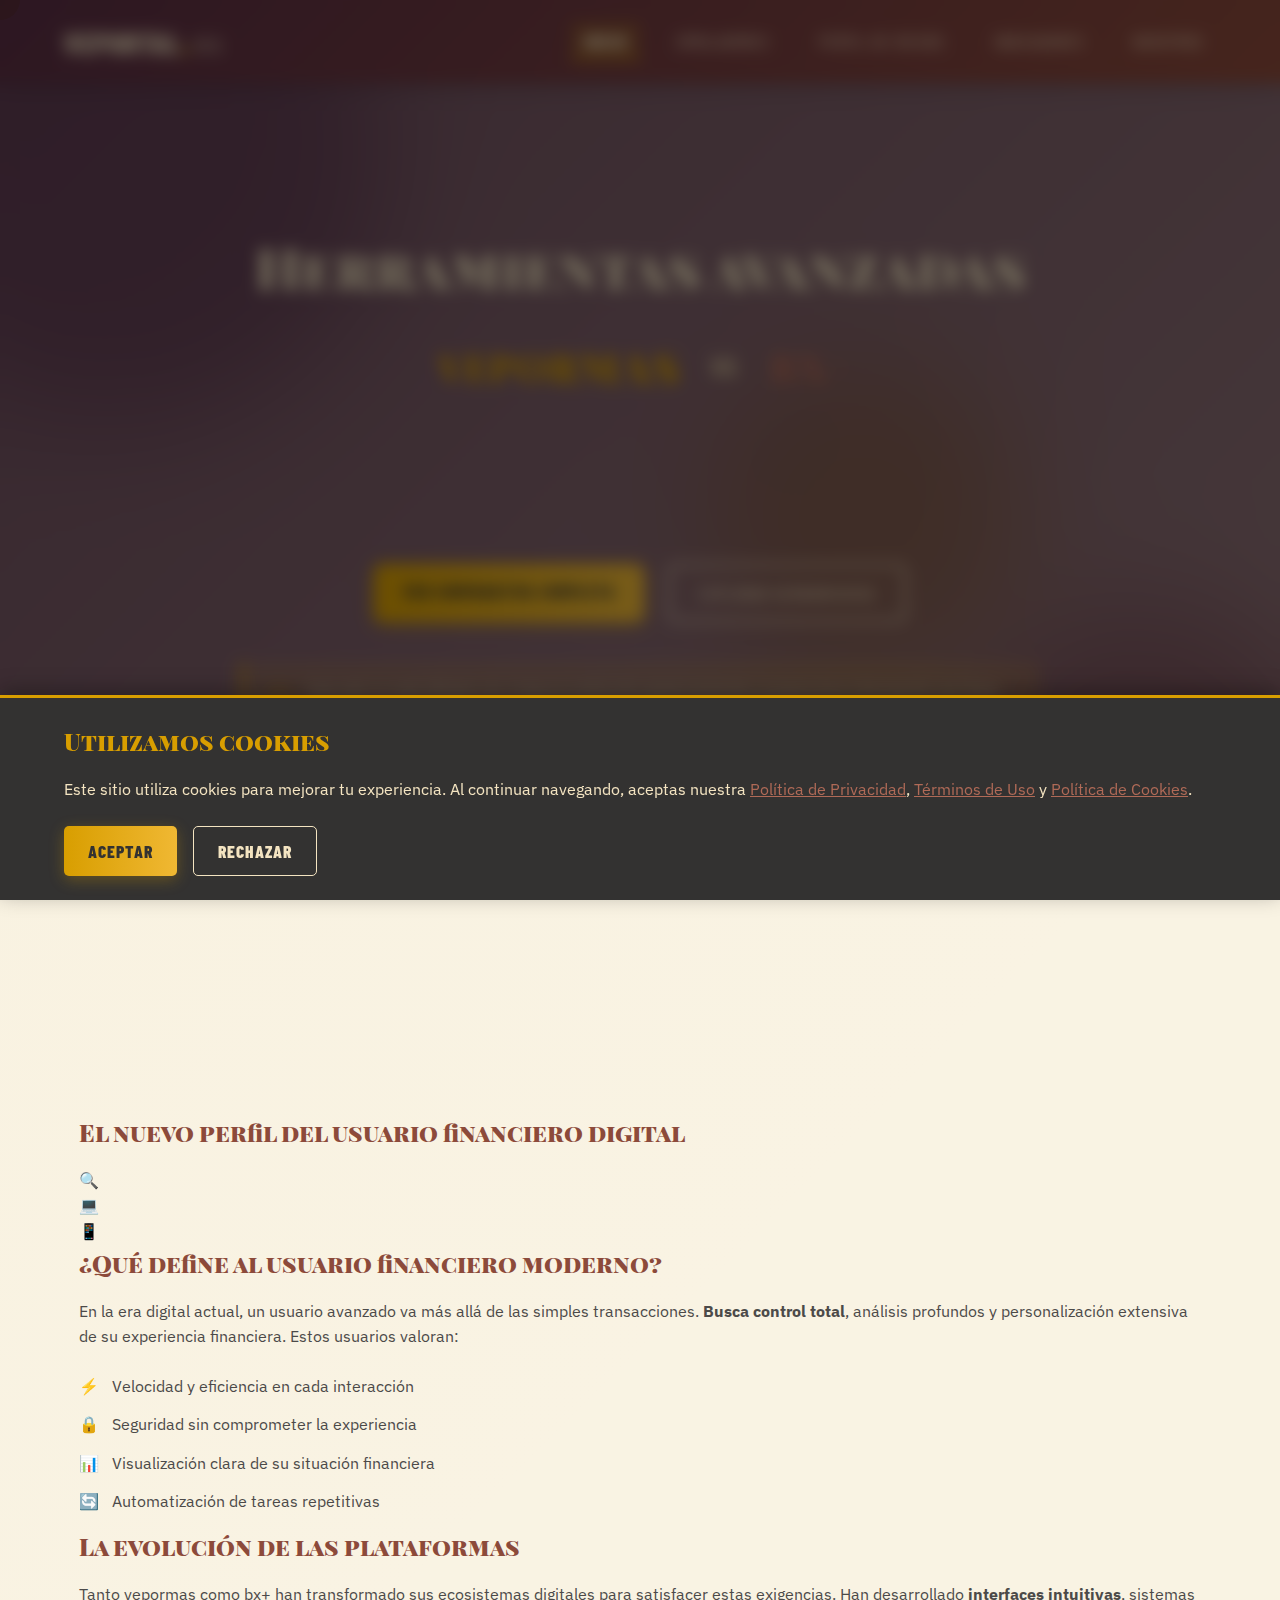
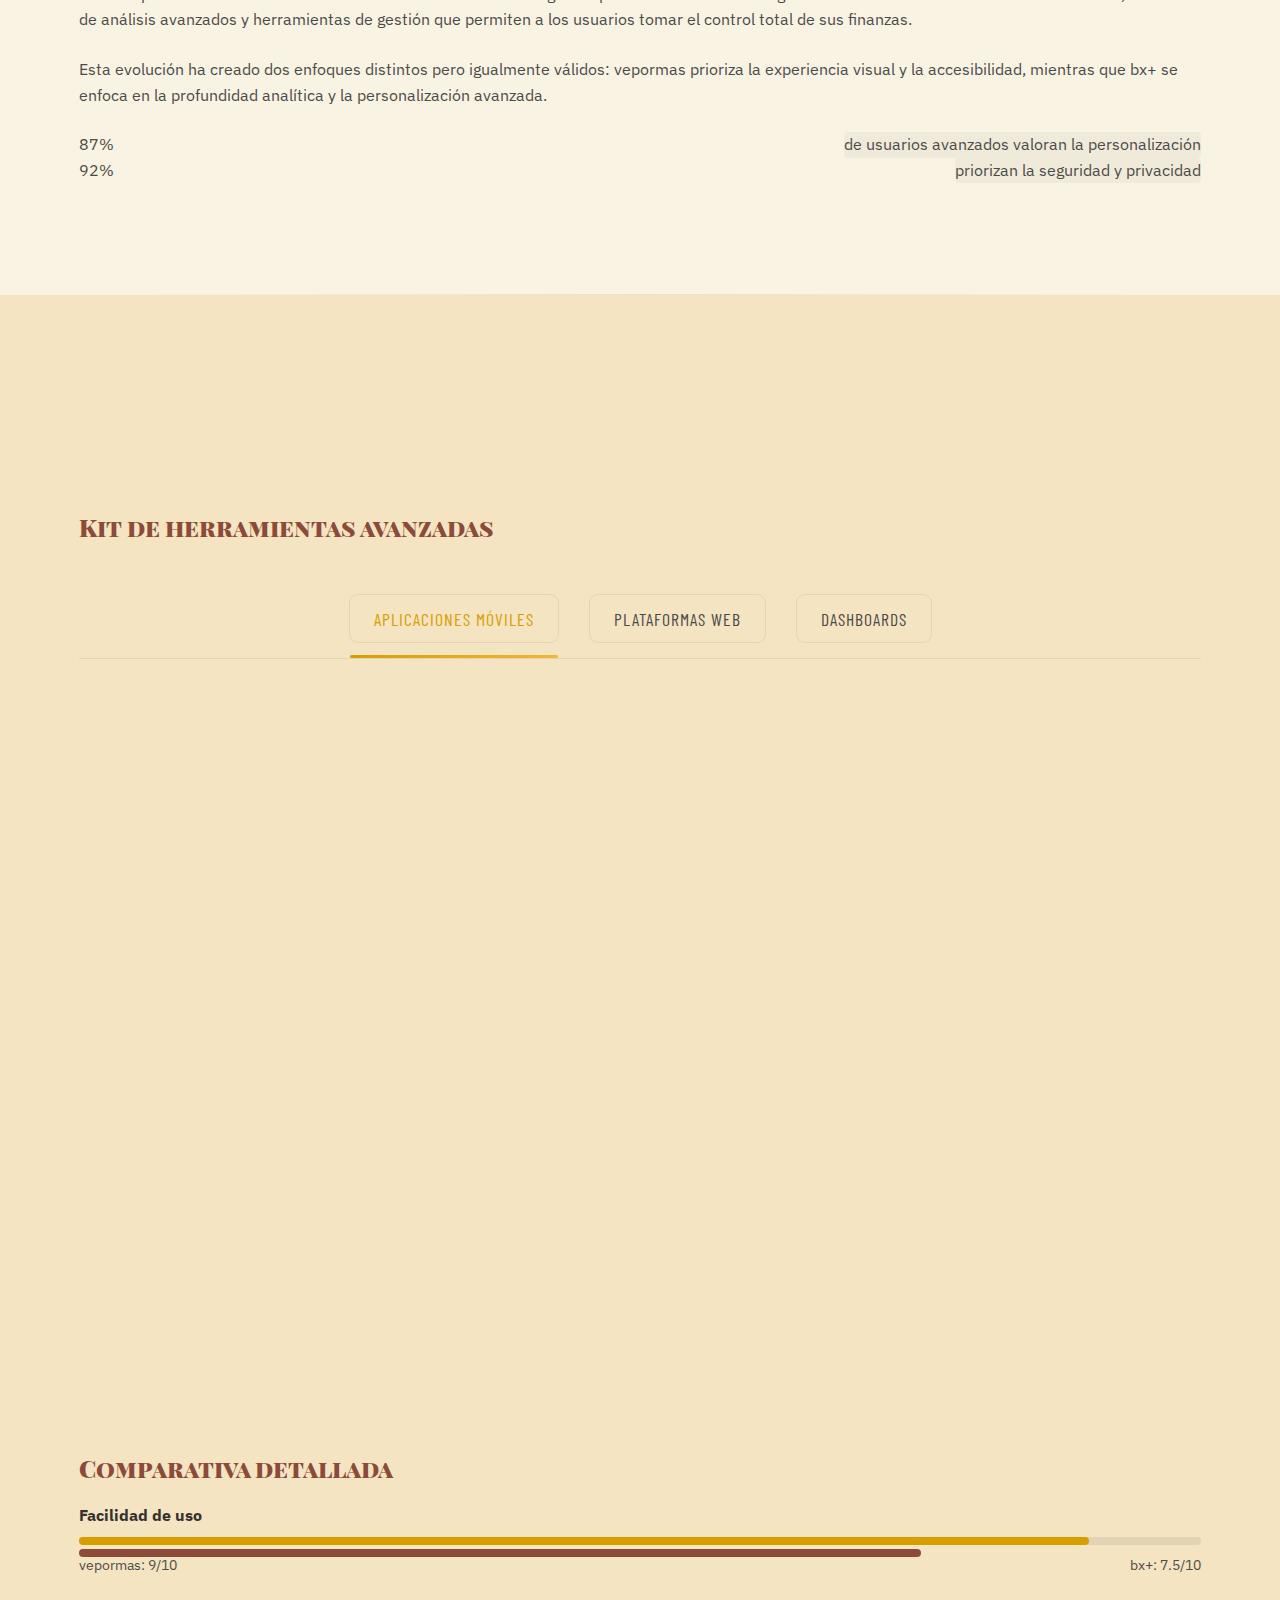
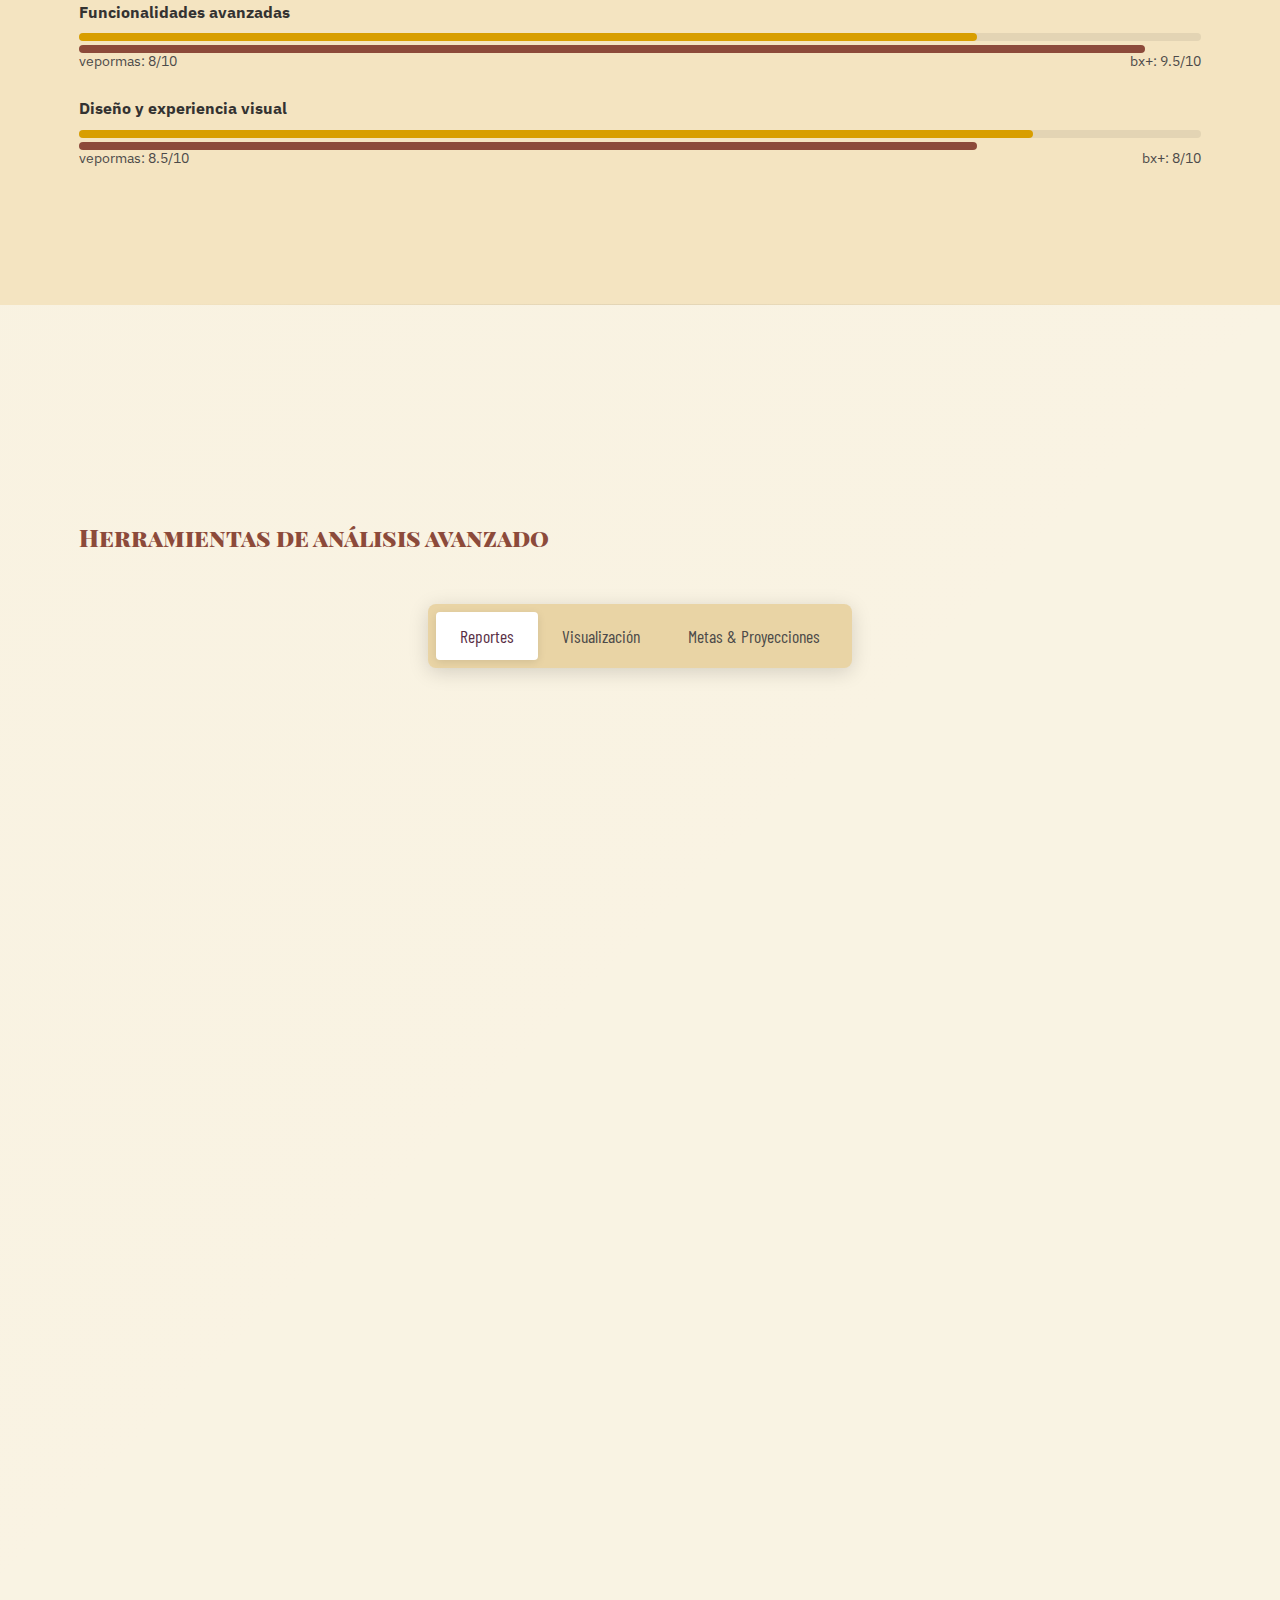
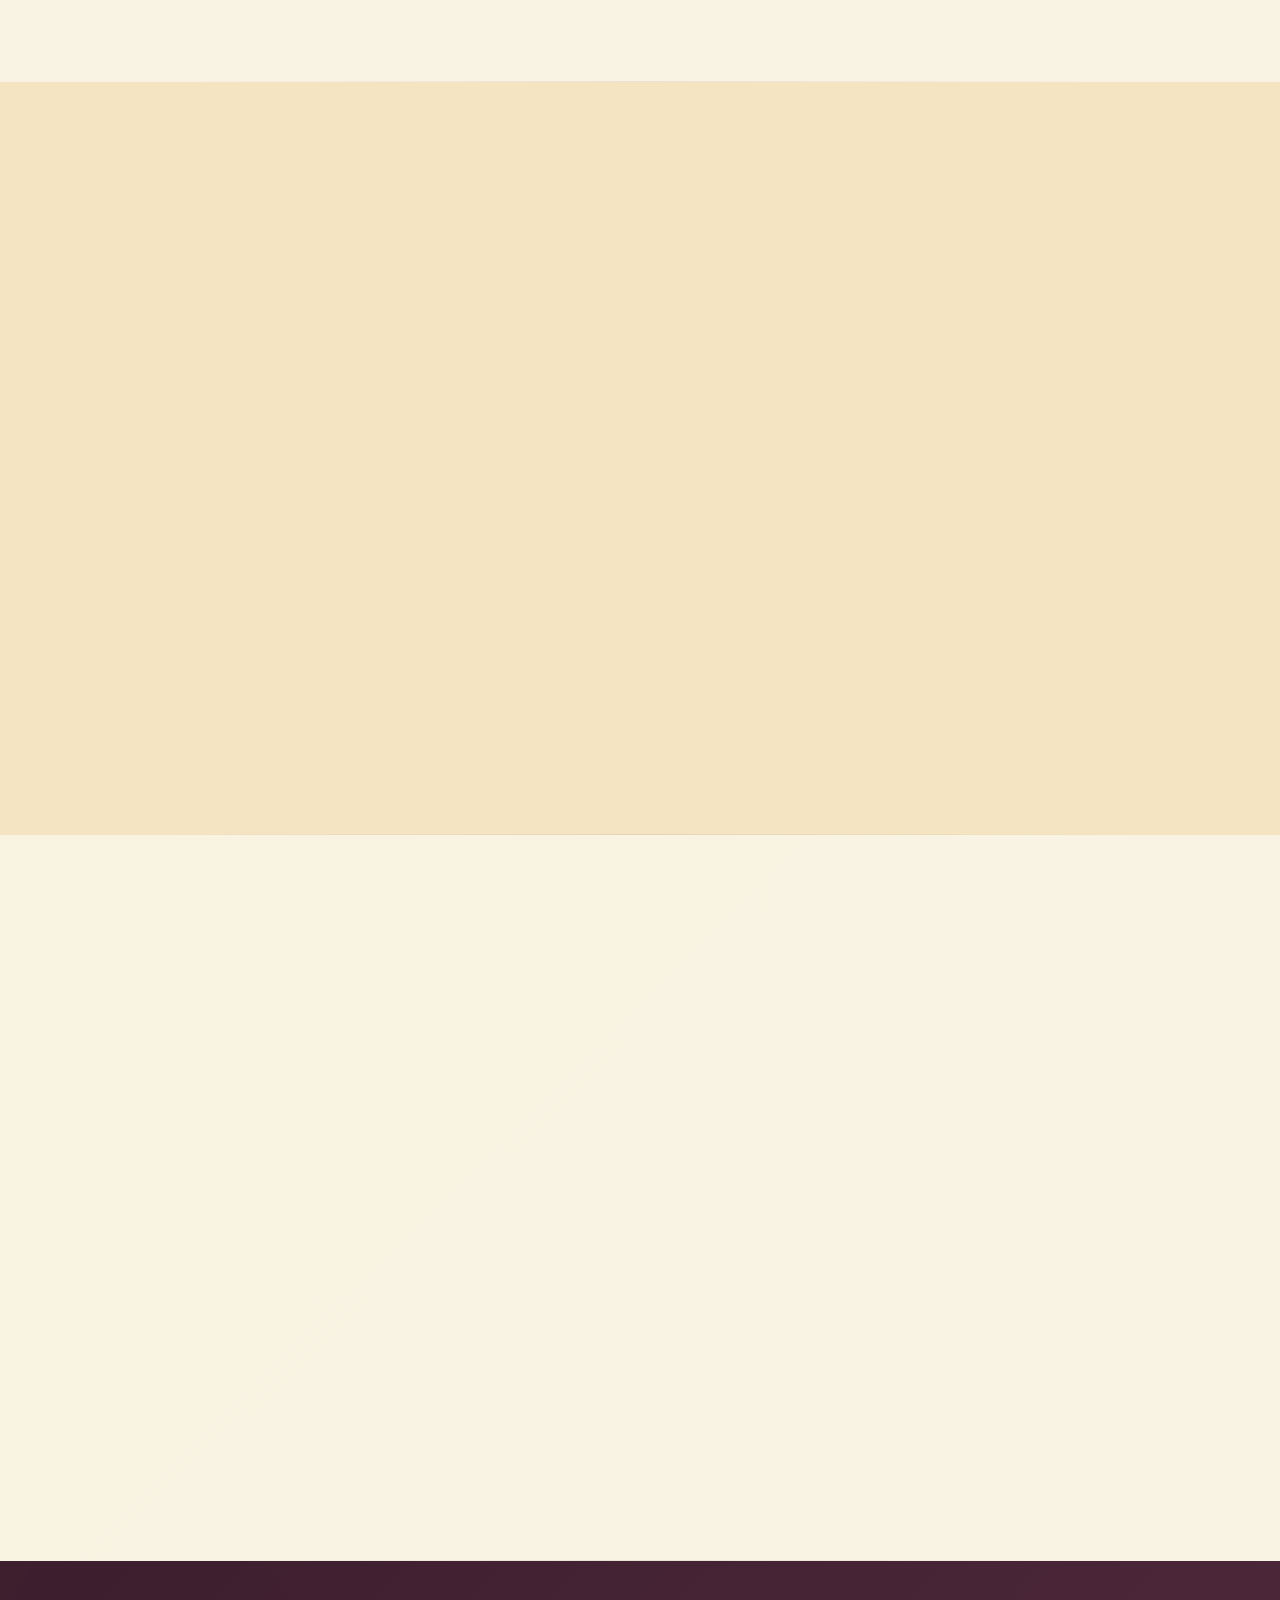
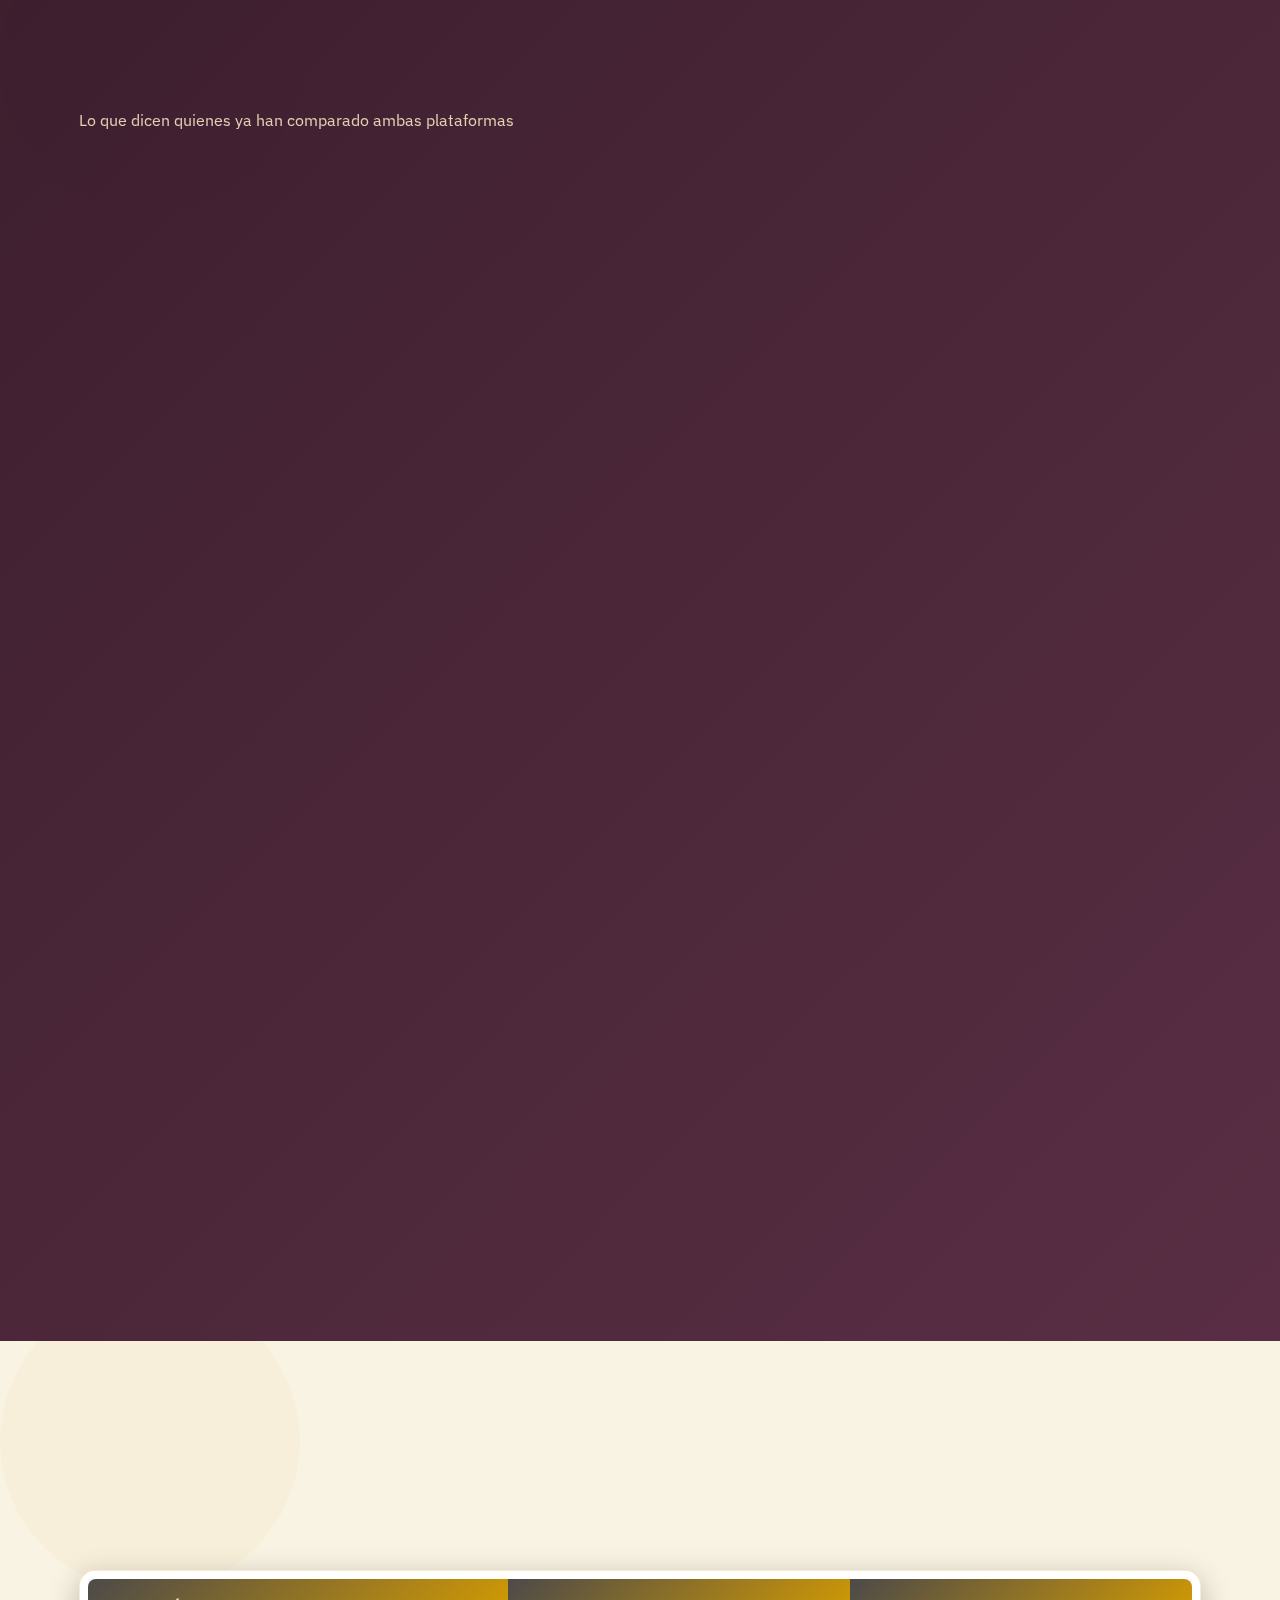
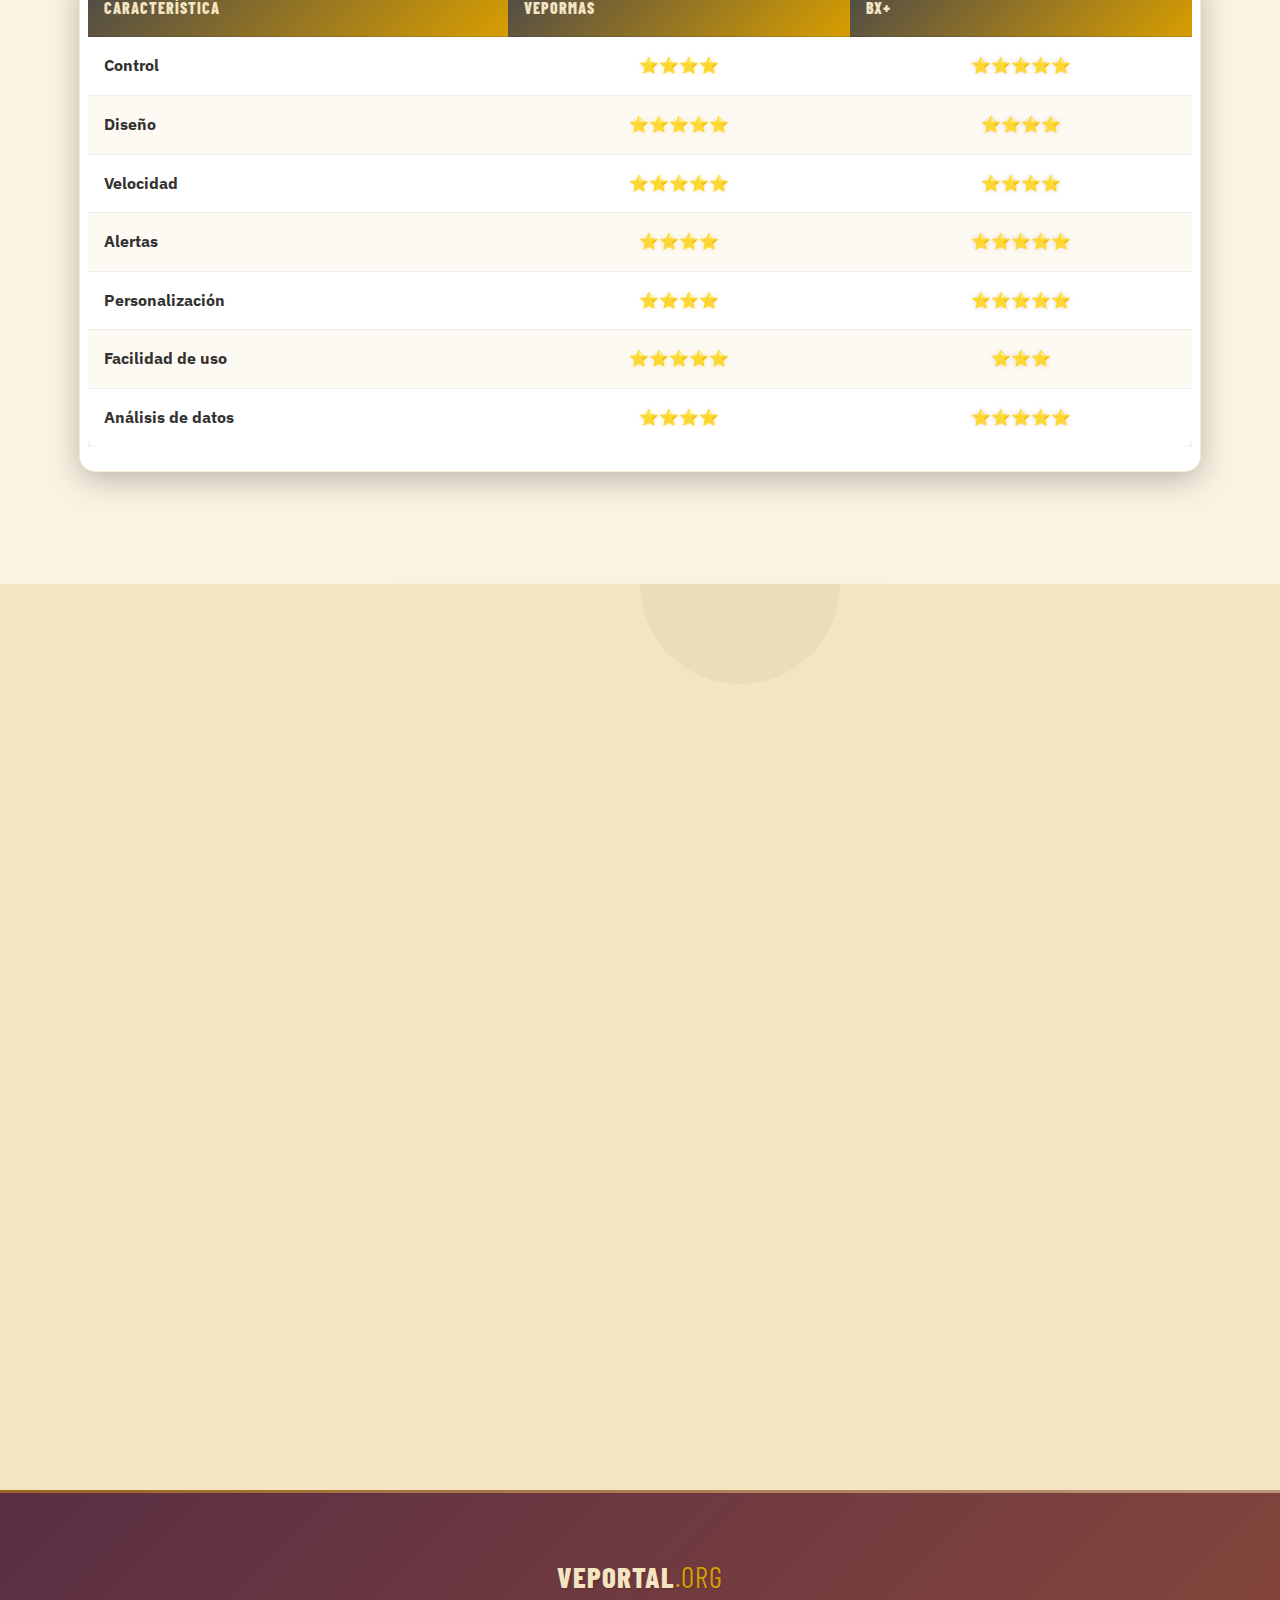
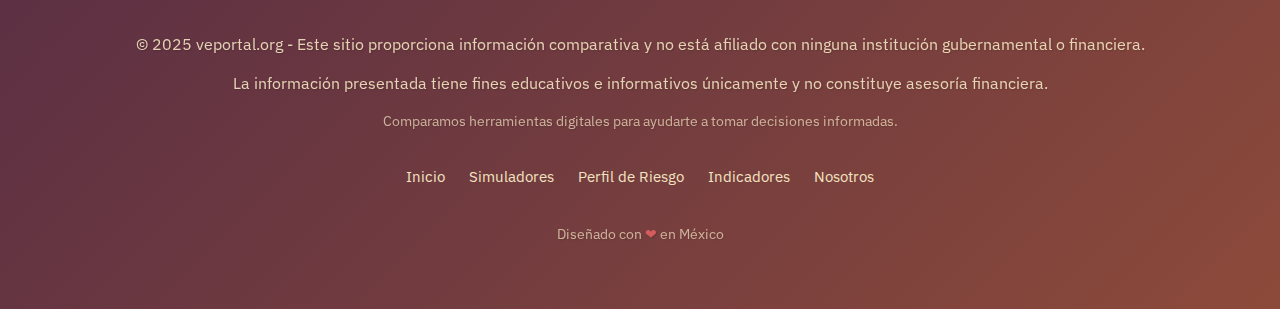
<file: index.html>
<!DOCTYPE html>
<html lang="es">
<head>
    <meta charset="UTF-8">
    <meta name="viewport" content="width=device-width, initial-scale=1.0">
    <meta name="description" content="Análisis exhaustivo y comparación innovadora de las herramientas digitales de vepormas y bx+ para usuarios exigentes que buscan maximizar su experiencia financiera en México.">
    <meta name="keywords" content="vepormas, bx+">
    <title>Herramientas avanzadas de vepormas y bx+: comparación para usuarios exigentes</title>
    <link rel="preload" href="css/styles.css" as="style" media="print" onload="this.media='all'">
    <link rel="preload" href="fonts/BarlowCondensed-Regular.woff2" as="font" type="font/woff2" crossorigin>
    <link rel="preload" href="fonts/BarlowCondensed-Bold.woff2" as="font" type="font/woff2" crossorigin>
    <link rel="preload" href="fonts/PlayfairDisplaySC-Regular.woff2" as="font" type="font/woff2" crossorigin>
    <link rel="preload" href="fonts/PlayfairDisplaySC-Bold.woff2" as="font" type="font/woff2" crossorigin>
    <link rel="preload" href="fonts/IBMPlexSans-Bold.woff2" as="font" type="font/woff2" crossorigin>
    <link rel="preload" href="fonts/IBMPlexSans-Regular.woff2" as="font" type="font/woff2" crossorigin>
    <link rel="preload" href="css/styles.css" as="style" onload="this.onload=null;this.rel='stylesheet'">
    <noscript><link rel="stylesheet" href="css/styles.css"></noscript>
    <meta name="keywords" content="vepormas, bx+, comparativa, herramientas financieras, finanzas personales, México">
    <meta name="author" content="veportal.org">
    <meta name="theme-color" content="#592E44"> 
    <link rel="icon" href="images/favicon.ico" type="image/x-icon">
    <style>
        .cookie-content a:hover,.cookie-content h3{color:var(--ambar)}.cookie-banner{position:fixed;bottom:-100%;left:0;right:0;background-color:var(--grafito-dark);color:var(--marfil);padding:0;z-index:9999;box-shadow:0 -5px 20px rgba(0,0,0,.3);transition:bottom .5s ease-in-out;border-top:3px solid var(--ambar);max-width:100%;width:100%}.cookie-banner.active{bottom:0}.cookie-content{padding:1.5rem;max-width:1200px;margin:0 auto}.cookie-content h3{margin-top:0;margin-bottom:1rem;font-size:1.5rem}.cookie-content p{margin-bottom:1.5rem;line-height:1.6}.cookie-content a{color:var(--terracota-light);text-decoration:underline;transition:color .3s}.cookie-buttons{display:flex;gap:1rem;flex-wrap:wrap}.cookie-buttons button{padding:.8rem 1.5rem;border:none;border-radius:5px;font-weight:700;cursor:pointer;transition:.3s}.cookie-buttons .btn-primary{background-color:var(--ambar);color:var(--grafito-dark)}.cookie-buttons .btn-primary:hover{background-color:var(--ambar-light)}.cookie-buttons .btn-secondary{background-color:transparent;color:var(--marfil);border:1px solid var(--marfil)}.cookie-buttons .btn-secondary:hover{background-color:rgba(255,255,255,.1)}body.cookie-blur::after{content:"";position:fixed;top:0;left:0;right:0;bottom:0;background:rgba(0,0,0,.5);backdrop-filter:blur(8px);-webkit-backdrop-filter:blur(8px);z-index:9998}@media (max-width:576px){.cookie-content{padding:1rem}.cookie-content h3{font-size:1.3rem}.cookie-buttons{flex-direction:column}.cookie-buttons button{width:100%}}
    </style>
    <style>
        *,body{margin:0;padding:0}.cursor-follower,.noise-overlay{pointer-events:none;z-index:9999}body,h2{position:relative}.header,.noise-overlay,.scroll-progress{position:fixed;top:0}.logo-text,h2{font-weight:700;letter-spacing:1px}.logo-text,.nav-link,h2{letter-spacing:1px}.nav-link::after,.nav-link::before{position:absolute;bottom:0;left:0;height:2px}.logo-text,.nav-link,.platform{text-transform:uppercase}.feature-card,.hero,h2{text-align:center}:root{--ciruela:#592E44;--ambar:#D89E00;--grafito:#4C4A49;--terracota:#8C4A3A;--marfil:#F4E4C1;--ciruela-light:#7D4A63;--ciruela-dark:#3D1F2E;--ambar-light:#F0B833;--ambar-dark:#A37800;--grafito-light:#6B6968;--grafito-dark:#333231;--terracota-light:#B06A57;--terracota-dark:#623327;--marfil-dark:#E9D4A5;--gradient-1:linear-gradient(135deg, var(--ciruela), var(--terracota));--gradient-2:linear-gradient(135deg, var(--ambar), var(--marfil));--gradient-3:linear-gradient(135deg, var(--grafito), var(--ambar));--gradient-4:linear-gradient(135deg, var(--terracota), var(--marfil));--gradient-5:linear-gradient(to right, var(--ciruela-light), var(--ciruela));--gradient-6:linear-gradient(to right, var(--ambar), var(--ambar-light));--text-shadow:1px 1px 2px rgba(0, 0, 0, 0.2);--box-shadow:0 4px 20px rgba(0, 0, 0, 0.15);--box-shadow-hover:0 8px 30px rgba(0, 0, 0, 0.25);--transition:all 0.3s ease;--transition-slow:all 0.5s ease;--transition-fast:all 0.2s ease;--spacing-xs:0.25rem;--spacing-sm:0.5rem;--spacing-md:1rem;--spacing-lg:2rem;--spacing-xl:3rem;--spacing-xxl:5rem;--border-radius-sm:4px;--border-radius-md:8px;--border-radius-lg:16px;--border-radius-xl:24px;--border-radius-circle:50%}@font-face{font-family:'Barlow Condensed';src:url('../fonts/BarlowCondensed-Regular.woff2') format('woff2');font-weight:400;font-style:normal;font-display:swap}@font-face{font-family:'Barlow Condensed';src:url('../fonts/BarlowCondensed-Bold.woff2') format('woff2');font-weight:700;font-style:normal;font-display:swap}@font-face{font-family:'Playfair Display SC';src:url('../fonts/PlayfairDisplaySC-Regular.woff2') format('woff2');font-weight:400;font-style:normal;font-display:swap}@font-face{font-family:'Playfair Display SC';src:url('../fonts/PlayfairDisplaySC-Bold.woff2') format('woff2');font-weight:700;font-style:normal;font-display:swap}@font-face{font-family:'IBM Plex Sans';src:url('../fonts/IBMPlexSans-Regular.woff2') format('woff2');font-weight:400;font-style:normal;font-display:swap}@font-face{font-family:'IBM Plex Sans';src:url('../fonts/IBMPlexSans-Bold.woff2') format('woff2');font-weight:700;font-style:normal;font-display:swap}*{box-sizing:border-box}html{scroll-behavior:smooth}body{font-family:'IBM Plex Sans','Segoe UI',Roboto,'Helvetica Neue',sans-serif;background-color:var(--marfil);color:var(--grafito);line-height:1.6;overflow-x:hidden;cursor:default}.noise-overlay{left:0;width:100%;height:100%;background-image:url('[data-uri]');opacity:.03}.cursor-follower{position:fixed;width:40px;height:40px;border-radius:var(--border-radius-circle);background-color:rgba(216,158,0,.2);mix-blend-mode:multiply;transform:translate(-50%,-50%);transition:transform .1s,width .3s,height .3s,background-color .3s}.scroll-progress{left:0;width:0;height:3px;background:var(--gradient-6);z-index:1001;transition:width .1s}.header,h2::after{background:var(--gradient-1)}.container{width:90%;max-width:1200px;margin:0 auto;padding:0 15px}.btn-primary:hover::before,.btn-secondary:hover::before,.header,.nav-link.active::after,.nav-link.active::before,.nav-link:hover::after,.nav-link:hover::before{width:100%}h1,h2,h3,h4,h5,h6{font-family:'Playfair Display SC',Georgia,'Times New Roman',serif;margin-bottom:1rem;color:var(--ciruela)}h1,p{margin-bottom:1.5rem}a:hover,h3{color:var(--terracota)}h1{font-size:2.5rem}h2{font-size:2.2rem;padding-bottom:.8rem;margin-bottom:2rem;color:var(--ciruela-dark);text-shadow:0 1px 2px rgba(0,0,0,.1)}h2::after{content:'';position:absolute;bottom:0;left:0;width:60px;height:3px;border-radius:2px}h3{font-size:1.5rem}a{color:var(--ambar);text-decoration:none;transition:var(--transition)}.header{z-index:1000;transition:transform .3s,background .3s;box-shadow:var(--box-shadow)}.header-hidden{transform:translateY(-100%)}.header-container{display:flex;justify-content:space-between;align-items:center;padding:1rem 0}.logo-dot,.logo-text{display:inline-block;position:relative}.logo,.main-nav{position:relative;z-index:2}.logo-text{font-family:'Barlow Condensed',sans-serif;font-size:1.8rem;color:var(--marfil);text-shadow:var(--text-shadow)}.logo-dot{color:var(--ambar);font-size:2rem;animation:3s infinite pulse}.logo-org{opacity:.7;font-size:1.4rem;font-weight:400}@keyframes pulse{0%,100%{transform:scale(1)}50%{transform:scale(1.2)}}.nav-list{display:flex;list-style:none}.nav-list li{margin-left:1.5rem}.nav-link{font-family:'Barlow Condensed','Arial Narrow',sans-serif;color:var(--marfil);font-size:1.1rem;padding:.5rem .8rem;position:relative;transition:color .3s}.nav-link::before,.nav-link:hover,.platform-1{color:var(--ambar)}.nav-link::before{content:'';background-color:var(--ambar);transform:scaleX(0);transform-origin:right;content:attr(data-text);top:0;width:0;overflow:hidden;white-space:nowrap;transition:width .3s}.bar,.btn-primary,.btn-secondary,.feature-card,.nav-link::after{transition:var(--transition)}.nav-link:hover::before{transform:scaleX(1);transform-origin:left}.nav-link.active{background-color:rgba(216,158,0,.2);font-weight:700}.nav-link::after{content:'';width:0;background-color:var(--ambar)}.menu-toggle{display:none;background:0 0;border:none;cursor:pointer;padding:.5rem;z-index:2}.bar{display:block;height:3px;margin:5px auto;background-color:var(--marfil)}.hero-background,.hero::before{top:0;left:0;width:100%;height:100%}.hero{background:var(--ciruela-dark);color:var(--marfil);padding:10rem 0 6rem;position:relative;overflow:hidden;min-height:100vh;display:flex;align-items:center;justify-content:center}.hero-background,.hero-particles,.hero-shape,.hero::before,.particle{position:absolute}.hero::before{content:'';background:linear-gradient(135deg,rgba(76,40,68,.8) 0,rgba(76,40,68,.6) 100%);z-index:1}.hero h1,.hero h2{text-shadow:0 2px 10px rgba(0,0,0,.3)}.hero-title-main{display:block;margin-bottom:.5rem}.platform-names{display:flex;justify-content:center;align-items:center}.platform{letter-spacing:2px;text-shadow:0 2px 15px rgba(0,0,0,.2)}.footer-logo .logo-text,.glitch-text,.hero-subtitle,.platform{text-shadow:var(--text-shadow)}.platform-2{color:var(--terracota-light)}.hero-background{overflow:hidden;z-index:0}.hero-shape{border-radius:50%;filter:blur(60px);opacity:.5}.shape-1{background:var(--ciruela);width:40vw;height:40vw;top:-10%;left:-10%;animation:15s ease-in-out infinite alternate float-slow}.shape-2{background:var(--terracota);width:30vw;height:30vw;bottom:-10%;right:-5%;animation:20s ease-in-out infinite alternate-reverse float-slow}.shape-3{background:var(--ambar);width:25vw;height:25vw;top:40%;right:20%;animation:18s ease-in-out infinite alternate float-slow}.hero-particles{top:0;left:0;width:100%;height:100%;overflow:hidden;z-index:1}.particle{background-color:var(--marfil);border-radius:50%;z-index:1}@keyframes float{0%,100%{transform:translateY(0) translateX(0)}50%{transform:translateY(-20px) translateX(10px)}}@keyframes float-slow{0%,100%{transform:translateY(0) translateX(0)}50%{transform:translateY(-40px) translateX(20px)}}.hero .container{position:relative;z-index:2;display:flex;flex-direction:column;align-items:center;justify-content:center}.hero-content{max-width:900px;margin:0 auto}.glitch-text{color:var(--marfil);font-size:3.5rem;margin-bottom:1rem;position:relative;display:inline-block}.glitch-text::after,.glitch-text::before{content:attr(data-text);position:absolute;top:0;left:0;width:100%;height:100%;opacity:0}.glitch-text::before{color:var(--ambar);z-index:-1}.glitch-text::after{color:var(--terracota);z-index:-2}.glitch-text.glitch-active::before{animation:.2s linear infinite alternate glitch-anim-1;opacity:1}.glitch-text.glitch-active::after{animation:.3s linear infinite alternate glitch-anim-2;opacity:1}@keyframes glitch-anim-1{0%{transform:translate(2px,0)}50%{transform:translate(-2px,0)}100%{transform:translate(0,0)}}@keyframes glitch-anim-2{0%{transform:translate(0,2px)}50%{transform:translate(0,-2px)}100%{transform:translate(0,0)}}.platform-names{display:flex;align-items:center;justify-content:center;margin:1.5rem 0}.platform{font-family:'Playfair Display SC',serif;font-size:2.5rem;font-weight:700;padding:0 1rem}.platform-1{color:var(--ambar);transform:perspective(500px) rotateY(-15deg);animation:3s infinite alternate platform-pulse}.platform-2{color:var(--terracota-light);transform:perspective(500px) rotateY(15deg);animation:3s infinite alternate-reverse platform-pulse}.platform-vs{font-family:'Barlow Condensed',sans-serif;font-size:1.8rem;color:var(--marfil-dark);margin:0 1rem;opacity:.7}@keyframes platform-pulse{0%{text-shadow:0 0 5px rgba(255,255,255,.1)}100%{text-shadow:0 0 20px rgba(255,255,255,.3)}}.hero-subtitle{color:var(--marfil);font-family:'IBM Plex Sans',sans-serif;font-weight:400;font-size:1.5rem;max-width:800px;margin:0 auto 2.5rem;line-height:1.5}.hero-subtitle::after{display:none}.hero-cta{display:flex;gap:1.5rem;margin-bottom:2.5rem;flex-wrap:wrap;justify-content:center}.btn-primary,.btn-secondary{display:inline-block;padding:.8rem 1.8rem;border-radius:var(--border-radius-md);font-family:'Barlow Condensed',sans-serif;font-size:1.1rem;text-transform:uppercase;letter-spacing:1px;position:relative;overflow:hidden;z-index:1}.btn-primary::before,.btn-secondary::before{content:'';position:absolute;top:0;left:0;width:0;height:100%;transition:var(--transition);z-index:-1}.btn-primary{background:var(--gradient-6);color:var(--grafito-dark);border:none;box-shadow:0 4px 15px rgba(216,158,0,.3);position:relative;overflow:hidden;z-index:1;font-weight:700}.btn-primary::before{content:'';position:absolute;top:0;left:-100%;width:100%;height:100%;background:linear-gradient(90deg,rgba(255,255,255,.2),rgba(255,255,255,0));transition:.6s;z-index:-1}.btn-primary:hover{transform:translateY(-3px);box-shadow:0 6px 20px rgba(216,158,0,.4);background:linear-gradient(to right,var(--ambar-dark),var(--ambar))}.btn-primary:active{transform:translateY(-1px);box-shadow:0 3px 10px rgba(216,158,0,.3)}.btn-primary:hover::before{left:100%}.btn-primary::before{background:var(--ambar-light)}.btn-secondary{background:0 0;color:var(--marfil);border:2px solid var(--marfil)}.disclaimer{border-left:3px solid var(--ambar);display:flex}.btn-secondary::before{background:var(--marfil)}.btn-secondary:hover{color:var(--ciruela)}.disclaimer-icon,.footer-logo .logo-accent{color:var(--ambar);color:var(--ambar)}.disclaimer{border-radius:var(--border-radius-md);max-width:800px;margin:0 auto;backdrop-filter:blur(5px);align-items:center}.disclaimer-icon{flex-shrink:0;font-size:1.5rem;margin-right:1rem}.disclaimer p{text-align:left;margin:0;font-size:.95rem;color:var(--marfil)}.disclaimer{background:rgba(255,193,7,.1);padding:1rem 1.5rem;margin-top:2rem;border-radius:0 5px 5px 0;align-items:flex-start}.hero-cards{display:flex;gap:1.5rem;margin-top:3rem;flex-wrap:wrap;justify-content:center;max-width:1000px}.feature-card{background:rgba(255,255,255,.1);backdrop-filter:blur(10px);border-radius:var(--border-radius-lg);padding:1.5rem;width:250px;box-shadow:var(--box-shadow);border:1px solid rgba(255,255,255,.1);transform:translateY(0);opacity:0;animation:.5s forwards card-appear}.scroll-indicator,.wheel{left:50%;transform:translateX(-50%)}.feature-card:hover{transform:translateY(-10px);box-shadow:var(--box-shadow-hover);background:rgba(255,255,255,.15)}.arrow-scroll-down span:nth-child(2),.card-1{animation-delay:.2s}.arrow-scroll-down span:nth-child(3),.card-2{animation-delay:.4s}.card-3{animation-delay:.6s}@keyframes card-appear{0%{opacity:0;transform:translateY(30px)}100%{opacity:1;transform:translateY(0)}}.card-icon{font-size:2.5rem;margin-bottom:1rem;display:inline-block}.feature-card h3{color:var(--marfil);margin-bottom:.8rem;font-size:1.3rem}.feature-card p{color:var(--marfil-dark);font-size:.9rem;margin-bottom:0}.scroll-indicator{position:absolute;bottom:2rem;display:flex;flex-direction:column;align-items:center;cursor:pointer;z-index:10;animation:2s infinite bounce;background:rgba(255,255,255,.2);border-radius:30px;padding:10px;border:1px solid rgba(255,255,255,.3);box-shadow:0 4px 15px rgba(0,0,0,.1)}.mouse{width:30px;height:50px;border:2px solid var(--marfil);border-radius:20px;position:relative;margin-bottom:.5rem}.wheel{width:6px;height:6px;background:var(--marfil);border-radius:50%;position:absolute;top:10px;animation:1.5s infinite wheel}.arrow-scroll-down{display:flex;flex-direction:column;align-items:center}.arrow-scroll-down span{display:block;width:10px;height:10px;border-bottom:2px solid var(--marfil);border-right:2px solid var(--marfil);transform:rotate(45deg);margin:-5px 0;animation:1.5s infinite arrow}@keyframes wheel{0%{opacity:1;transform:translateX(-50%) translateY(0)}100%{opacity:0;transform:translateX(-50%) translateY(20px)}}@keyframes arrow{0%,100%{opacity:0}50%{opacity:1}}@keyframes bounce{0%,100%,20%,50%,80%{transform:translateX(-50%) translateY(0)}40%{transform:translateX(-50%) translateY(-10px)}60%{transform:translateX(-50%) translateY(-5px)}}@media (-webkit-min-device-pixel-ratio:2),(min-resolution:192dpi){body{-webkit-font-smoothing:antialiased;-moz-osx-font-smoothing:grayscale}}.footer-logo .logo-text{font-size:1.8rem;font-weight:700;letter-spacing:1px}.footer-logo .logo-accent{font-weight:400}@media (max-width:998px){.container,body,div,section{overflow-x:visible}.table-container,.table-wrapper{overflow-x:auto;max-width:100%;margin-bottom:1rem;-webkit-overflow-scrolling:touch;display:block}.feature-comparison{margin-bottom:1.5rem}.content-grid,.platform-approaches{grid-template-columns:1fr}.menu-toggle,.nav-list a{display:block}.nav-list{position:absolute;top:100%;right:-15px;background:var(--gradient-1);flex-direction:column;width:250px;padding:1rem 0;border-radius:0 0 10px 10px;box-shadow:var(--box-shadow);transform:translateY(-20px);opacity:0;visibility:hidden;transition:var(--transition);z-index:1000}.nav-list.active{transform:translateY(0);opacity:1;visibility:visible}.nav-list li{margin:0}.nav-list a{padding:.8rem 2rem}.hero{padding:7rem 0 3rem;min-height:auto}.hero h1{font-size:2rem;margin-bottom:1rem}.hero-title-main{margin-bottom:.3rem}.platform-names{margin:.5rem 0;flex-wrap:wrap;justify-content:center}.platform{font-size:2.2rem}.platform-vs{font-size:1.4rem;margin:0 .5rem}.hero h2{font-size:1.1rem;margin-bottom:1.5rem}.hero-shape{opacity:.3}.shape-1{width:60vw;height:60vw}.shape-2{width:50vw;height:50vw}.shape-3{width:40vw;height:40vw}section{padding:3rem 0}}@media (max-width:576px){.hero h1,h1{font-size:1.8rem}.container{width:95%;padding:0 10px}h2{font-size:1.5rem}h3{font-size:1.2rem}.hero{padding:6rem 0 2rem}.hero h1{line-height:1.3;margin-bottom:.5rem}.hero-title-main{margin-bottom:.2rem;font-size:1.6rem}.platform-names{margin:.3rem 0 .6rem;display:flex;flex-direction:row;flex-wrap:nowrap;width:100%}.platform{font-size:1.8rem;letter-spacing:1px}.platform-vs{font-size:1.2rem;margin:0 .3rem}.hero h2{font-size:1rem;line-height:1.5;margin-bottom:1.5rem}.hero .btn{padding:.6rem 1.2rem;font-size:.9rem}.hero-shape{opacity:.2;filter:blur(40px)}.shape-1{width:80vw;height:80vw;top:-20%;left:-30%}.shape-2{width:70vw;height:70vw;bottom:-30%;right:-30%}.shape-3{width:60vw;height:60vw;top:30%;right:-20%}.content-item{padding:1.5rem}@media (max-width:380px){.hero{padding:5rem 0 2rem}.hero h1{font-size:1.4rem;margin-bottom:.5rem}.hero-title-main{font-size:1.4rem;margin-bottom:.1rem}.platform-names{margin:.2rem 0 .4rem}.platform{font-size:1.4rem;letter-spacing:0}.platform-vs{font-size:1rem;margin:0 .2rem}.hero h2{font-size:.9rem;margin-bottom:1.2rem}.hero .btn{padding:.5rem 1rem;font-size:.8rem}.hero-shape{opacity:.15;filter:blur(30px)}.hero-content{max-width:100%;padding:0 .5rem}}.accordion-header{padding:1rem;font-size:1.1rem}.accordion-header::after{right:1rem}.accordion-item.active .accordion-content{padding:1rem}}@media (max-width:1199.98px){.container{max-width:960px}}@media (max-width:992px){h1{font-size:2.2rem}h2{font-size:1.8rem}.hero h1{font-size:2.5rem}.hero h2{font-size:1.3rem}}@media (max-width:991.98px){.container{max-width:720px}.tab-grid{grid-template-columns:1fr;gap:30px}.tab-image{order:1}.tab-details{order:2}.hero-content{padding:60px 0}.hero-title{font-size:2.5rem}.hero-subtitle{font-size:1.2rem}}.bar-group{display:flex;gap:5px}.bar{width:20px;background:var(--terracota);border-radius:3px 3px 0 0}.bar-1{opacity:.7}.bar-2{background:var(--ambar)}@media (max-width:998px){.menu-toggle,.nav-link{display:block}.container{max-width:540px}.navbar{padding:10px 0;position:relative}.nav-links{position:absolute;top:100%;left:0;width:100%;background-color:var(--grafito-dark);flex-direction:column;gap:0;padding:0;max-height:0;overflow:hidden;transition:max-height .5s;z-index:100}.nav-links.active{max-height:300px;padding:10px 0;box-shadow:0 5px 10px rgba(0,0,0,.2)}.nav-links li{width:100%;text-align:center}.nav-link{padding:12px 15px}.hero-content{padding:40px 0}.hero-title{font-size:2rem}.hero-subtitle{font-size:1rem}}
    </style>
</head>
<body>
    <div class="cursor-follower"></div>
    <div class="noise-overlay"></div>
    <div id="cookie-consent" class="cookie-banner">
        <div class="cookie-content">
            <h3>Utilizamos cookies</h3>
            <p>Este sitio utiliza cookies para mejorar tu experiencia. Al continuar navegando, aceptas nuestra <a href="privacy-policy.html">Política de Privacidad</a>, <a href="terms-of-use.html">Términos de Uso</a> y <a href="cookies-policy.html">Política de Cookies</a>.</p>
            <div class="cookie-buttons">
                <button id="accept-cookies" class="btn-primary">Aceptar</button>
                <button id="reject-cookies" class="btn-secondary">Rechazar</button>
            </div>
        </div>
    </div>   
    <header class="header">
        <div class="container header-container">
            <div class="logo">
                <a href="index.html" class="logo-text">veportal<span class="logo-dot">.</span><span class="logo-org">org</span></a>
            </div>
            <nav class="main-nav">
                <button class="menu-toggle" aria-label="Abrir menú">
                    <span class="bar"></span>
                    <span class="bar"></span>
                    <span class="bar"></span>
                </button>
                <ul class="nav-list">
                    <li><a href="index.html" class="nav-link active" data-text="Inicio">Inicio</a></li>
                    <li><a href="simuladores.html" class="nav-link" data-text="Simuladores">Simuladores</a></li>
                    <li><a href="perfil-riesgo.html" class="nav-link" data-text="Perfil de Riesgo">Perfil de Riesgo</a></li>
                    <li><a href="indicadores.html" class="nav-link" data-text="Indicadores">Indicadores</a></li>
                    <li><a href="about-us.html" class="nav-link" data-text="Nosotros">Nosotros</a></li>
                </ul>
            </nav>
        </div>
    </header>
    
    <div class="scroll-progress"></div>

    <main>
        <section class="hero">
            <div class="hero-background">
                <div class="hero-shape shape-1"></div>
                <div class="hero-shape shape-2"></div>
                <div class="hero-shape shape-3"></div>
                <div class="hero-particles"></div>
            </div>
            <div class="container">
                <div class="hero-content">
                    <h1 class="glitch-text" data-text="Herramientas avanzadas">
                        <span class="hero-title-main">Herramientas avanzadas</span>
                        <span class="platform-names">
                            <span class="platform platform-1">vepormas</span>
                            <span class="platform-vs">VS</span>
                            <span class="platform platform-2">bx+</span>
                        </span>
                    </h1>
                    <h2 class="hero-subtitle">Descubre qué conjunto de soluciones ofrece más valor para quienes buscan control, análisis y gestión financiera eficiente.</h2>
                    
                    <div class="hero-cta">
                        <a href="#comparativa" class="btn-primary">Ver comparativa completa</a>
                        <a href="#herramientas" class="btn-secondary">Explorar herramientas</a>
                    </div>
                    
                    <div class="disclaimer">
                        <div class="disclaimer-icon">ⓘ</div>
                        <p>Este sitio no está afiliado con ninguna institución gubernamental y proporciona información con fines educativos únicamente.</p>
                    </div>
                </div>
            </div>
            
            <div class="scroll-indicator">
                <div class="mouse">
                    <div class="wheel"></div>
                </div>
                <div class="arrow-scroll-down">
                    <span></span>
                    <span></span>
                    <span></span>
                </div>
            </div>
        </section>

        <section class="intro" id="introduccion">
            <div class="context-bg">
                <div class="container">
                    <div class="ecosystem-header">
                        <h2 class="ecosystem-title">CONTEXTO</h2>
                        <h3 class="ecosystem-subtitle">El nuevo perfil del usuario financiero digital</h3>
                        <div class="ecosystem-divider">
                            <div class="divider-line"></div>
                            <div class="divider-line"></div>
                        </div>
                    </div>
                    
                    <div class="intro-grid">
                        <div class="intro-image">
                            <div class="image-container">
                                <div class="floating-element float-1">🔍</div>
                                <div class="floating-element float-2">💻</div>
                                <div class="floating-element float-3">📱</div>
                                <div class="intro-shape"></div>
                            </div>
                        </div>
                        
                        <div class="intro-content">
                            <div class="content-block">
                                <h3 class="animated-title">¿Qué define al usuario financiero moderno?</h3>
                                <p>En la era digital actual, un usuario avanzado va más allá de las simples transacciones. <strong>Busca control total</strong>, análisis profundos y personalización extensiva de su experiencia financiera. Estos usuarios valoran:</p>
                                
                                <ul class="feature-list">
                                    <li><span class="list-icon">⚡</span> <span class="list-text">Velocidad y eficiencia en cada interacción</span></li>
                                    <li><span class="list-icon">🔒</span> <span class="list-text">Seguridad sin comprometer la experiencia</span></li>
                                    <li><span class="list-icon">📊</span> <span class="list-text">Visualización clara de su situación financiera</span></li>
                                    <li><span class="list-icon">🔄</span> <span class="list-text">Automatización de tareas repetitivas</span></li>
                                </ul>
                            </div>
                            
                            <div class="content-block">
                                <h3 class="animated-title">La evolución de las plataformas</h3>
                                <p>Tanto vepormas como bx+ han transformado sus ecosistemas digitales para satisfacer estas exigencias. Han desarrollado <strong>interfaces intuitivas</strong>, sistemas de análisis avanzados y herramientas de gestión que permiten a los usuarios tomar el control total de sus finanzas.</p>
                                <p>Esta evolución ha creado dos enfoques distintos pero igualmente válidos: <span class="highlight">vepormas</span> prioriza la experiencia visual y la accesibilidad, mientras que <span class="highlight">bx+</span> se enfoca en la profundidad analítica y la personalización avanzada.</p>
                            </div>
                            
                            <div class="stat-container">
                                <div class="stat-item">
                                    <div class="stat-number">87%</div>
                                    <div class="stat-label">de usuarios avanzados valoran la personalización</div>
                                </div>
                                <div class="stat-item">
                                    <div class="stat-number">92%</div>
                                    <div class="stat-label">priorizan la seguridad y privacidad</div>
                                </div>
                            </div>
                        </div>
                    </div>
                </div>
            </div>
        </section>

        <section class="tools" id="herramientas">
            <div class="container">
                <div class="ecosystem-header">
                    <h2 class="ecosystem-title">Ecosistema Digital</h2>
                    <h3 class="ecosystem-subtitle">Kit de herramientas avanzadas</h3>
                    <div class="ecosystem-divider">
                        <div class="divider-line"></div>
                        <div class="divider-line"></div>
                    </div>
                </div>
                
                <div class="tools-tabs">
                    <div class="tabs-nav">
                        <button class="tab-btn active" data-tab="mobile">Aplicaciones Móviles</button>
                        <button class="tab-btn" data-tab="web">Plataformas Web</button>
                        <button class="tab-btn" data-tab="dashboard">Dashboards</button>
                    </div>
                    
                    <div class="tabs-content">
                        <div class="tab-panel active" id="mobile">
                            <h3 class="tab-main-title">Experiencia móvil: Diseño vs Funcionalidad</h3>
                            
                            <div class="tab-grid">
                                <div class="tab-image">
                                    <div class="device-mockup">
                                        <img src="img/smartphone.svg" alt="Smartphone" class="device-frame">
                                        <div class="device-screen">
                                            <div class="screen-content vepormas-screen">
                                                <div class="app-header">
                                                    <span class="app-logo">V</span>
                                                    <span class="app-title">Vepormas App</span>
                                                </div>
                                                <div class="app-chart">
                                                    <div class="chart-title">Resumen Financiero</div>
                                                    <div class="chart-content">
                                                        <div class="chart-bar" style="height: 60%;"></div>
                                                        <div class="chart-bar" style="height: 80%;"></div>
                                                        <div class="chart-bar" style="height: 40%;"></div>
                                                        <div class="chart-bar" style="height: 70%;"></div>
                                                    </div>
                                                </div>
                                                <div class="app-menu">
                                                    <div class="menu-item"></div>
                                                    <div class="menu-item"></div>
                                                    <div class="menu-item"></div>
                                                </div>
                                            </div>
                                            <div class="screen-content bx-screen">
                                                <div class="app-header">
                                                    <span class="app-logo">B</span>
                                                    <span class="app-title">BX+ App</span>
                                                </div>
                                                <div class="app-data">
                                                    <div class="data-title">Análisis Detallado</div>
                                                    <div class="data-row"></div>
                                                    <div class="data-row"></div>
                                                    <div class="data-row"></div>
                                                </div>
                                                <div class="app-controls">
                                                    <div class="control-btn"></div>
                                                    <div class="control-btn"></div>
                                                    <div class="control-btn"></div>
                                                </div>
                                            </div>
                                        </div>
                                    </div>
                                </div>
                                
                                <div class="tab-details">
                                    <div class="comparison-blocks">
                                        <div class="platform-block vepormas-block">
                                            <h4><span class="platform-icon">V</span> vepormas</h4>
                                            <ul class="feature-list">
                                                <li><span class="check-icon">✓</span> Interfaz visual con gráficos intuitivos</li>
                                                <li><span class="check-icon">✓</span> Navegación simplificada y fluida</li>
                                                <li><span class="check-icon">✓</span> Mayor velocidad de carga</li>
                                                <li><span class="check-icon">✓</span> Personalización de dashboard principal</li>
                                                <li><span class="plus-icon">+</span> Experiencia visual atractiva</li>
                                            </ul>
                                        </div>
                                        
                                        <div class="platform-block bx-block">
                                            <h4><span class="platform-icon">B</span> bx+</h4>
                                            <ul class="feature-list">
                                                <li><span class="check-icon">✓</span> Mayor densidad de información</li>
                                                <li><span class="check-icon">✓</span> Opciones de personalización avanzadas</li>
                                                <li><span class="check-icon">✓</span> Filtros y categorización detallada</li>
                                                <li><span class="check-icon">✓</span> Herramientas de análisis integradas</li>
                                                <li><span class="plus-icon">+</span> Mayor control para usuarios avanzados</li>
                                            </ul>
                                        </div>
                                    </div>
                                    
                                    <div class="user-quote">
                                        <blockquote>
                                            "La app de vepormas es perfecta para revisar rápidamente mi situación financiera, mientras que en bx+ puedo profundizar en los detalles cuando necesito un análisis más completo."
                                        </blockquote>
                                        <div class="quote-author">— Usuario de ambas plataformas</div>
                                    </div>
                                </div>
                            </div>
                        </div>
                        
                        <div class="tab-panel" id="web">
                            <h3 class="tab-main-title">Plataformas web: Potencia y versatilidad</h3>
                            
                            <div class="tab-grid">
                                <div class="tab-image">
                                    <div class="laptop-mockup">
                                        <img src="img/laptop.svg" alt="Laptop" class="device-frame laptop-frame">
                                        <div class="laptop-screen">
                                            <div class="screen-content vepormas-web">
                                                <div class="web-header">
                                                    <div class="web-logo">V</div>
                                                    <div class="web-nav">
                                                        <div class="nav-item active"></div>
                                                        <div class="nav-item"></div>
                                                        <div class="nav-item"></div>
                                                    </div>
                                                    <div class="web-user"></div>
                                                </div>
                                                <div class="web-layout">
                                                    <div class="web-sidebar">
                                                        <div class="sidebar-item"></div>
                                                        <div class="sidebar-item"></div>
                                                        <div class="sidebar-item"></div>
                                                        <div class="sidebar-item"></div>
                                                    </div>
                                                    <div class="web-content">
                                                        <div class="content-header">Dashboard Principal</div>
                                                        <div class="content-widgets">
                                                            <div class="web-widget"></div>
                                                            <div class="web-widget"></div>
                                                            <div class="web-widget"></div>
                                                            <div class="web-widget"></div>
                                                        </div>
                                                    </div>
                                                </div>
                                            </div>
                                            <div class="screen-content bx-web">
                                                <div class="web-header">
                                                    <div class="web-logo bx-logo">B</div>
                                                    <div class="web-nav">
                                                        <div class="nav-item active"></div>
                                                        <div class="nav-item"></div>
                                                        <div class="nav-item"></div>
                                                    </div>
                                                    <div class="web-user"></div>
                                                </div>
                                                <div class="web-layout">
                                                    <div class="web-sidebar bx-sidebar">
                                                        <div class="sidebar-item"></div>
                                                        <div class="sidebar-item"></div>
                                                        <div class="sidebar-item"></div>
                                                        <div class="sidebar-item"></div>
                                                    </div>
                                                    <div class="web-content">
                                                        <div class="content-header">Análisis Avanzado</div>
                                                        <div class="content-tools">
                                                            <div class="tool-item"></div>
                                                            <div class="tool-item"></div>
                                                            <div class="tool-item"></div>
                                                        </div>
                                                        <div class="content-data">
                                                            <div class="data-table"></div>
                                                            <div class="data-controls"></div>
                                                        </div>
                                                    </div>
                                                </div>
                                            </div>
                                        </div>
                                    </div>
                                </div>
                                
                                <div class="tab-details">
                                    <div class="comparison-blocks">
                                        <div class="platform-block vepormas-block">
                                            <h4><span class="platform-icon">V</span> vepormas</h4>
                                            <ul class="feature-list">
                                                <li><span class="check-icon">✓</span> Continuidad perfecta con la app móvil</li>
                                                <li><span class="check-icon">✓</span> Interfaz limpia y moderna</li>
                                                <li><span class="check-icon">✓</span> Visualizaciones interactivas</li>
                                                <li><span class="check-icon">✓</span> Acceso rápido a funciones frecuentes</li>
                                                <li><span class="plus-icon">+</span> Ideal para usuarios que valoran la simplicidad</li>
                                            </ul>
                                        </div>
                                        
                                        <div class="platform-block bx-block">
                                            <h4><span class="platform-icon">B</span> bx+</h4>
                                            <ul class="feature-list">
                                                <li><span class="check-icon">✓</span> Herramientas de análisis avanzadas</li>
                                                <li><span class="check-icon">✓</span> Exportación de datos en múltiples formatos</li>
                                                <li><span class="check-icon">✓</span> Personalización completa del dashboard</li>
                                                <li><span class="check-icon">✓</span> Funciones exclusivas de la versión web</li>
                                                <li><span class="plus-icon">+</span> Perfecta para planificación financiera detallada</li>
                                            </ul>
                                        </div>
                                    </div>
                                </div>
                            </div>
                        </div>
                        <div class="tab-panel" id="dashboard">
                            <div class="tab-grid">
                                <div class="tab-image">
                                    <div class="dashboard-mockup">
                                        <div class="dashboard-vepormas">
                                            <div class="dashboard-header">
                                                <div class="dashboard-logo">V</div>
                                                <div class="dashboard-title">Panel de Control</div>
                                                <div class="dashboard-actions">
                                                    <div class="action-btn"></div>
                                                    <div class="action-btn"></div>
                                                </div>
                                            </div>
                                            <div class="dashboard-widgets">
                                                <div class="widget widget-1">
                                                    <div class="widget-header">Gastos Mensuales</div>
                                                    <div class="widget-chart">
                                                        <div class="chart-segment" style="height: 70%;"></div>
                                                        <div class="chart-segment" style="height: 50%;"></div>
                                                        <div class="chart-segment" style="height: 80%;"></div>
                                                        <div class="chart-segment" style="height: 40%;"></div>
                                                    </div>
                                                </div>
                                                <div class="widget widget-2">
                                                    <div class="widget-header">Ingresos</div>
                                                    <div class="widget-stats">
                                                        <div class="stat-item">
                                                            <div class="stat-value"></div>
                                                            <div class="stat-label"></div>
                                                        </div>
                                                        <div class="stat-item">
                                                            <div class="stat-value"></div>
                                                            <div class="stat-label"></div>
                                                        </div>
                                                    </div>
                                                </div>
                                                <div class="widget widget-3">
                                                    <div class="widget-header">Presupuesto</div>
                                                    <div class="widget-progress">
                                                        <div class="progress-bar" style="width: 65%;"></div>
                                                    </div>
                                                </div>
                                                <div class="widget widget-4">
                                                    <div class="widget-header">Metas</div>
                                                    <div class="widget-list">
                                                        <div class="list-item"></div>
                                                        <div class="list-item"></div>
                                                        <div class="list-item"></div>
                                                    </div>
                                                </div>
                                            </div>
                                        </div>
                                        <div class="dashboard-bx">
                                            <div class="dashboard-header bx-header">
                                                <div class="dashboard-logo bx-dashboard-logo">B</div>
                                                <div class="dashboard-title">Análisis Detallado</div>
                                                <div class="dashboard-actions">
                                                    <div class="action-btn"></div>
                                                    <div class="action-btn"></div>
                                                </div>
                                            </div>
                                            <div class="dashboard-widgets">
                                                <div class="widget widget-1">
                                                    <div class="widget-header">Análisis de Gastos</div>
                                                    <div class="widget-complex-chart"></div>
                                                </div>
                                                <div class="widget widget-2">
                                                    <div class="widget-header">Categorías</div>
                                                    <div class="widget-table">
                                                        <div class="table-row"></div>
                                                        <div class="table-row"></div>
                                                        <div class="table-row"></div>
                                                    </div>
                                                </div>
                                                <div class="widget widget-3">
                                                    <div class="widget-header">Tendencias</div>
                                                    <div class="widget-chart-complex"></div>
                                                </div>
                                                <div class="widget widget-4">
                                                    <div class="widget-header">Proyecciones</div>
                                                    <div class="widget-data-grid"></div>
                                                </div>
                                            </div>
                                        </div>
                                    </div>
                                </div>
                                
                                <div class="tab-details">
                                    <h3 class="tab-title">Paneles de control: Visualización vs Profundidad</h3>
                                    
                                    <div class="dashboard-features">
                                        <div class="feature-column">
                                            <h4>vepormas</h4>
                                            <div class="feature-item">
                                                <div class="feature-icon">🎨</div>
                                                <div class="feature-info">
                                                    <h5>Diseño visual</h5>
                                                    <p>Enfoque en gráficos intuitivos y visualizaciones atractivas que facilitan la comprensión rápida.</p>
                                                </div>
                                            </div>
                                            <div class="feature-item">
                                                <div class="feature-icon">🔍</div>
                                                <div class="feature-info">
                                                    <h5>Organización intuitiva</h5>
                                                    <p>Disposición lógica de widgets y elementos que facilita encontrar la información necesaria.</p>
                                                </div>
                                            </div>
                                            <div class="feature-item">
                                                <div class="feature-icon">📱</div>
                                                <div class="feature-info">
                                                    <h5>Adaptabilidad</h5>
                                                    <p>Experiencia consistente entre dispositivos con ajustes automáticos según el tamaño de pantalla.</p>
                                                </div>
                                            </div>
                                        </div>
                                        
                                        <div class="feature-column">
                                            <h4>bx+</h4>
                                            <div class="feature-item">
                                                <div class="feature-icon">📈</div>
                                                <div class="feature-info">
                                                    <h5>Densidad de información</h5>
                                                    <p>Mayor cantidad de datos disponibles simultáneamente para usuarios que requieren visión completa.</p>
                                                </div>
                                            </div>
                                            <div class="feature-item">
                                                <div class="feature-icon">🔎</div>
                                                <div class="feature-info">
                                                    <h5>Filtrado avanzado</h5>
                                                    <p>Capacidad de segmentar y filtrar datos con criterios múltiples para análisis detallados.</p>
                                                </div>
                                            </div>
                                            <div class="feature-item">
                                                <div class="feature-icon">💻</div>
                                                <div class="feature-info">
                                                    <h5>Personalización total</h5>
                                                    <p>Control completo sobre la disposición, contenido y visualización de cada elemento del dashboard.</p>
                                                </div>
                                            </div>
                                        </div>
                                    </div>
                                    
                                    <div class="notification-insight">
                                        <div class="insight-icon">💡</div>
                                        <div class="insight-content">
                                            <h4>Qué elegir según tu perfil</h4>
                                            <p>Si prefieres una experiencia sin complicaciones donde el sistema trabaje por ti, <strong>vepormas</strong> ofrece la solución ideal con su sistema adaptativo. Si eres un usuario que desea control total sobre cada aspecto de sus notificaciones, <strong>bx+</strong> proporciona las herramientas de configuración más completas del mercado.</p>
                                        </div>
                                    </div>
                                </div>
                            </div>
                        </div>
                    </div>
                </div>
                <div class="ratings-section">
                    <div class="ratings-container">
                        <h3 class="ratings-title">Comparativa detallada</h3>
                        <div class="ratings-grid">
                            <div class="rating-item">
                                <div class="rating-label">Facilidad de uso</div>
                                <div class="rating-bars">
                                    <div class="rating-bar vepormas" style="width: 90%;"></div>
                                    <div class="rating-bar bx" style="width: 75%;"></div>
                                </div>
                                <div class="rating-values">
                                    <span>vepormas: 9/10</span>
                                    <span>bx+: 7.5/10</span>
                                </div>
                            </div>
                            
                            <div class="rating-item">
                                <div class="rating-label">Funcionalidades avanzadas</div>
                                <div class="rating-bars">
                                    <div class="rating-bar vepormas" style="width: 80%;"></div>
                                    <div class="rating-bar bx" style="width: 95%;"></div>
                                </div>
                                <div class="rating-values">
                                    <span>vepormas: 8/10</span>
                                    <span>bx+: 9.5/10</span>
                                </div>
                            </div>
                            
                            <div class="rating-item">
                                <div class="rating-label">Diseño y experiencia visual</div>
                                <div class="rating-bars">
                                    <div class="rating-bar vepormas" style="width: 85%;"></div>
                                    <div class="rating-bar bx" style="width: 80%;"></div>
                                </div>
                                <div class="rating-values">
                                    <span>vepormas: 8.5/10</span>
                                    <span>bx+: 8/10</span>
                                </div>
                            </div>
                        </div>
                    </div>
                </div>
            </div>
        </section>

        <section class="analysis" id="analisis">
            <div class="container">
                <div class="ecosystem-header">
                    <h2 class="ecosystem-title">Control Financiero</h2>
                    <h3 class="ecosystem-subtitle">Herramientas de análisis avanzado</h3>
                    <div class="ecosystem-divider">
                        <div class="divider-line"></div>
                        <div class="divider-line"></div>
                    </div>
                </div>
                
                <div class="analysis-showcase">
                    <div class="showcase-nav">
                        <div class="showcase-selector">
                            <button class="showcase-btn active" data-showcase="reports">Reportes</button>
                            <button class="showcase-btn" data-showcase="visualization">Visualización</button>
                            <button class="showcase-btn" data-showcase="goals">Metas & Proyecciones</button>
                        </div>
                    </div>
                    
                    <div class="showcase-content">
                        <div class="showcase-panel active" id="reports">
                            <div class="showcase-grid">
                                <div class="showcase-visual">
                                        <div class="report-comparison">
                                            <div class="report-mockup vepormas-report">
                                                <div class="report-header">
                                                    <div class="report-logo">V</div>
                                                    <div class="report-title">Reporte Mensual</div>
                                                </div>
                                                <div class="report-section">
                                                    <h3 class="section-title">Resumen de Gastos</h3>
                                                    <div class="report-chart pie-chart">
                                                        <div class="chart-container">
                                                            <div class="pie-segment" style="transform: rotate(0deg); background-color: #FFB300;"></div>
                                                            <div class="pie-segment" style="transform: rotate(90deg); background-color: #FF5733;"></div>
                                                            <div class="pie-segment" style="transform: rotate(200deg); background-color: #33FF57;"></div>
                                                            <div class="pie-center"></div>
                                                        </div>
                                                        <div class="chart-legend">
                                                            <div class="legend-item">
                                                                <div class="legend-color" style="background-color: #FFB300;"></div>
                                                                <div class="legend-text">Vivienda</div>
                                                            </div>
                                                            <div class="legend-item">
                                                                <div class="legend-color" style="background-color: #FF5733;"></div>
                                                                <div class="legend-text">Transporte</div>
                                                            </div>
                                                            <div class="legend-item">
                                                                <div class="legend-color" style="background-color: #33FF57;"></div>
                                                                <div class="legend-text">Alimentación</div>
                                                            </div>
                                                        </div>
                                                    </div>
                                                </div>
                                                <div class="report-section">
                                                    <h3 class="section-title">Tendencias</h3>
                                                    <div class="report-chart line-chart">
                                                        <div class="chart-grid">
                                                            <div class="grid-line"></div>
                                                            <div class="grid-line"></div>
                                                            <div class="grid-line"></div>
                                                        </div>
                                                        <div class="line-path"></div>
                                                        <div class="chart-points">
                                                            <div class="chart-point" style="left: 10%; top: 60%;"></div>
                                                            <div class="chart-point" style="left: 30%; top: 40%;"></div>
                                                            <div class="chart-point" style="left: 50%; top: 70%;"></div>
                                                            <div class="chart-point" style="left: 70%; top: 30%;"></div>
                                                            <div class="chart-point" style="left: 90%; top: 50%;"></div>
                                                        </div>
                                                    </div>
                                                </div>
                                                <div class="report-summary">
                                                    <div class="summary-title">Conclusiones</div>
                                                    <div class="summary-content">
                                                        <div class="summary-line"></div>
                                                        <div class="summary-line"></div>
                                                        <div class="summary-line"></div>
                                                    </div>
                                                </div>
                                            </div>
                                            
                                            <div class="report-mockup bx-report">
                                                <div class="report-header">
                                                    <div class="report-logo">B</div>
                                                    <div class="report-title">Análisis Detallado</div>
                                                </div>
                                                <div class="report-section">
                                                    <h3 class="section-title">Datos Completos</h3>
                                                    <div class="report-data-table">
                                                        <div class="table-header">
                                                            <div class="table-cell">Categoría</div>
                                                            <div class="table-cell">Monto</div>
                                                            <div class="table-cell">Variación</div>
                                                        </div>
                                                        <div class="table-row">
                                                            <div class="table-cell">Vivienda</div>
                                                            <div class="table-cell">$5,200</div>
                                                            <div class="table-cell">+2.3%</div>
                                                        </div>
                                                        <div class="table-row">
                                                            <div class="table-cell">Transporte</div>
                                                            <div class="table-cell">$1,800</div>
                                                            <div class="table-cell">-1.5%</div>
                                                        </div>
                                                        <div class="table-row">
                                                            <div class="table-cell">Alimentación</div>
                                                            <div class="table-cell">$3,200</div>
                                                            <div class="table-cell">+3.7%</div>
                                                        </div>
                                                    </div>
                                                </div>
                                                <div class="report-section">
                                                    <h3 class="section-title">Análisis Avanzado</h3>
                                                    <div class="report-chart complex-chart">
                                                        <div class="complex-chart-container">
                                                            <div class="chart-bar" style="height: 60%; left: 10%;"></div>
                                                            <div class="chart-bar" style="height: 80%; left: 25%;"></div>
                                                            <div class="chart-bar" style="height: 40%; left: 40%;"></div>
                                                            <div class="chart-bar" style="height: 70%; left: 55%;"></div>
                                                            <div class="chart-bar" style="height: 50%; left: 70%;"></div>
                                                            <div class="chart-line"></div>
                                                        </div>
                                                    </div>
                                                </div>
                                                <div class="report-options">
                                                    <div class="options-title">Opciones de Exportación</div>
                                                    <div class="options-buttons">
                                                        <div class="option-button">PDF</div>
                                                        <div class="option-button">Excel</div>
                                                        <div class="option-button">CSV</div>
                                                    </div>
                                                </div>
                                            </div>
                                        </div>
                                </div>
                                
                                <div class="showcase-details">
                                    <h3 class="showcase-title">Reportes financieros: Claridad vs Profundidad</h3>
                                    
                                    <div class="showcase-description">
                                        <p>Los reportes financieros son esenciales para entender tu situación actual y tomar decisiones informadas. Vepormas y bx+ ofrecen enfoques distintos pero complementarios:</p>
                                    </div>
                                    
                                    <div class="comparison-columns">
                                        <div class="comparison-column">
                                            <h4 class="platform-name vepormas-name">vepormas</h4>
                                            <ul class="advantage-list">
                                                <li>
                                                    <span class="advantage-icon">📈</span>
                                                    <span class="advantage-text">Reportes visuales con gráficos intuitivos</span>
                                                </li>
                                                <li>
                                                    <span class="advantage-icon">📊</span>
                                                    <span class="advantage-text">Enfoque en tendencias y patrones</span>
                                                </li>
                                                <li>
                                                    <span class="advantage-icon">🔍</span>
                                                    <span class="advantage-text">Comprensión rápida de la situación financiera</span>
                                                </li>
                                                <li>
                                                    <span class="advantage-icon">📱</span>
                                                    <span class="advantage-text">Optimizados para visualización móvil</span>
                                                </li>
                                            </ul>
                                        </div>
                                        
                                        <div class="comparison-column">
                                            <h4 class="platform-name bx-name">bx+</h4>
                                            <ul class="advantage-list">
                                                <li>
                                                    <span class="advantage-icon">📋</span>
                                                    <span class="advantage-text">Informes detallados con más datos</span>
                                                </li>
                                                <li>
                                                    <span class="advantage-icon">📂</span>
                                                    <span class="advantage-text">Exportación en múltiples formatos</span>
                                                </li>
                                                <li>
                                                    <span class="advantage-icon">💻</span>
                                                    <span class="advantage-text">Integración con otras herramientas</span>
                                                </li>
                                                <li>
                                                    <span class="advantage-icon">📃</span>
                                                    <span class="advantage-text">Personalización completa del contenido</span>
                                                </li>
                                            </ul>
                                        </div>
                                    </div>
                                    
                                    <div class="showcase-insight">
                                        <div class="insight-badge">Recomendación</div>
                                        <p>Si necesitas una visión rápida y clara de tus finanzas, los reportes de <strong>vepormas</strong> son ideales. Para análisis profundos o si trabajas con asesores financieros, los informes detallados de <strong>bx+</strong> ofrecen mayor valor.</p>
                                    </div>
                                </div>
                            </div>
                        </div>
                        
                        <div class="showcase-panel" id="visualization">
                            <div class="showcase-grid">
                                <div class="showcase-visual">
                                    <div class="visualization-comparison">
                                        <div class="visualization-mockup vepormas-viz">
                                            <div class="viz-header">
                                                <div class="viz-logo">V</div>
                                                <div class="viz-title">Visualización de Gastos</div>
                                            </div>
                                            <div class="viz-section">
                                                <h3 class="viz-section-title">Distribución por Categoría</h3>
                                                <div class="viz-chart">
                                                    <div class="donut-chart">
                                                        <div class="donut-segment" style="transform: rotate(0deg); border-color: #FFB300 transparent transparent transparent;"></div>
                                                        <div class="donut-segment" style="transform: rotate(120deg); border-color: #FF5733 transparent transparent transparent;"></div>
                                                        <div class="donut-segment" style="transform: rotate(240deg); border-color: #33FF57 transparent transparent transparent;"></div>
                                                        <div class="donut-label">Total<br>$10,200</div>
                                                    </div>
                                                    <div class="donut-legend">
                                                        <div class="donut-legend-item">
                                                            <div class="donut-legend-color" style="background-color: #FFB300;"></div>
                                                            <div class="donut-legend-text">Vivienda - 51%</div>
                                                        </div>
                                                        <div class="donut-legend-item">
                                                            <div class="donut-legend-color" style="background-color: #FF5733;"></div>
                                                            <div class="donut-legend-text">Transporte - 18%</div>
                                                        </div>
                                                        <div class="donut-legend-item">
                                                            <div class="donut-legend-color" style="background-color: #33FF57;"></div>
                                                            <div class="donut-legend-text">Alimentación - 31%</div>
                                                        </div>
                                                    </div>
                                                </div>
                                            </div>
                                            <div class="viz-section">
                                                <h3 class="viz-section-title">Tendencia Mensual</h3>
                                                <div class="viz-interactive">
                                                    <div class="trend-chart">
                                                        <div class="trend-line"></div>
                                                        <div class="trend-markers">
                                                            <div class="trend-marker" style="left: 10%; top: 60%;"></div>
                                                            <div class="trend-marker" style="left: 30%; top: 40%;"></div>
                                                            <div class="trend-marker" style="left: 50%; top: 70%;"></div>
                                                            <div class="trend-marker" style="left: 70%; top: 30%;"></div>
                                                            <div class="trend-marker" style="left: 90%; top: 50%;"></div>
                                                        </div>
                                                        <div class="trend-axis">
                                                            <div class="trend-month">Ene</div>
                                                            <div class="trend-month">Feb</div>
                                                            <div class="trend-month">Mar</div>
                                                            <div class="trend-month">Abr</div>
                                                            <div class="trend-month">May</div>
                                                        </div>
                                                    </div>
                                                </div>
                                            </div>
                                            <div class="viz-timeline">
                                                <div class="timeline-slider">
                                                    <div class="timeline-track"></div>
                                                    <div class="timeline-handle"></div>
                                                </div>
                                                <div class="timeline-labels">
                                                    <div class="timeline-label">1 mes</div>
                                                    <div class="timeline-label">3 meses</div>
                                                    <div class="timeline-label">6 meses</div>
                                                    <div class="timeline-label">1 año</div>
                                                </div>
                                            </div>
                                        </div>
                                        
                                        <div class="visualization-mockup bx-viz">
                                            <div class="viz-header">
                                                <div class="viz-logo">B</div>
                                                <div class="viz-title">Análisis Detallado</div>
                                            </div>
                                            <div class="viz-section">
                                                <h3 class="viz-section-title">Análisis Multidimensional</h3>
                                                <div class="viz-chart">
                                                    <div class="advanced-chart">
                                                        <div class="chart-grid">
                                                            <div class="grid-line horizontal"></div>
                                                            <div class="grid-line horizontal"></div>
                                                            <div class="grid-line horizontal"></div>
                                                            <div class="grid-line vertical"></div>
                                                            <div class="grid-line vertical"></div>
                                                            <div class="grid-line vertical"></div>
                                                        </div>
                                                        <div class="data-points">
                                                            <div class="data-point" style="left: 20%; top: 30%; width: 30px; height: 30px;"></div>
                                                            <div class="data-point" style="left: 40%; top: 60%; width: 20px; height: 20px;"></div>
                                                            <div class="data-point" style="left: 60%; top: 40%; width: 40px; height: 40px;"></div>
                                                            <div class="data-point" style="left: 80%; top: 70%; width: 25px; height: 25px;"></div>
                                                        </div>
                                                    </div>
                                                </div>
                                            </div>
                                            <div class="viz-section">
                                                <h3 class="viz-section-title">Comparativa por Periodo</h3>
                                                <div class="viz-interactive">
                                                    <div class="comparison-chart">
                                                        <div class="comparison-bars">
                                                            <div class="bar-group">
                                                                <div class="bar bar-1" style="height: 60%;"></div>
                                                                <div class="bar bar-2" style="height: 80%;"></div>
                                                            </div>
                                                            <div class="bar-group">
                                                                <div class="bar bar-1" style="height: 70%;"></div>
                                                                <div class="bar bar-2" style="height: 50%;"></div>
                                                            </div>
                                                            <div class="bar-group">
                                                                <div class="bar bar-1" style="height: 40%;"></div>
                                                                <div class="bar bar-2" style="height: 65%;"></div>
                                                            </div>
                                                        </div>
                                                        <div class="comparison-labels">
                                                            <div class="comparison-label">Vivienda</div>
                                                            <div class="comparison-label">Transporte</div>
                                                            <div class="comparison-label">Alimentación</div>
                                                        </div>
                                                    </div>
                                                </div>
                                            </div>
                                            <div class="viz-filters">
                                                <div class="filter-group">
                                                    <div class="filter-label">Filtros:</div>
                                                    <div class="filter-options">
                                                        <div class="filter-option active">Mensual</div>
                                                        <div class="filter-option">Trimestral</div>
                                                        <div class="filter-option">Anual</div>
                                                    </div>
                                                </div>
                                            </div>
                                        </div>
                                    </div>
                                </div>
                                
                                <div class="showcase-details">
                                    <h3 class="showcase-title">Visualización de gastos: Interactividad vs Precisión</h3>
                                    
                                    <div class="showcase-description">
                                        <p>Entender dónde va tu dinero es fundamental para optimizar tus finanzas. Las herramientas de visualización transforman datos complejos en información accionable:</p>
                                    </div>
                                    
                                    <div class="feature-comparison">
                                        <div class="table-container">
                                            <table class="proyecciones-table">
                                                <thead>
                                                    <tr>
                                                        <th>Característica</th>
                                                        <th>vepormas</th>
                                                        <th>bx+</th>
                                                    </tr>
                                                </thead>
                                                <tbody>
                                                    <tr>
                                                        <td>Categorización</td>
                                                        <td>Automática con categorías principales</td>
                                                        <td>Automática con subcategorías detalladas</td>
                                                    </tr>
                                                    <tr>
                                                        <td>Visualizaciones</td>
                                                        <td>Interactivas y dinámicas</td>
                                                        <td>Detalladas y personalizables</td>
                                                    </tr>
                                                    <tr>
                                                        <td>Etiquetado</td>
                                                        <td>Básico con categorías predefinidas</td>
                                                        <td>Avanzado con etiquetas personalizadas</td>
                                                    </tr>
                                                    <tr>
                                                        <td>Patrones</td>
                                                        <td>Detección visual de tendencias</td>
                                                        <td>Análisis estadístico de patrones</td>
                                                    </tr>
                                                    <tr>
                                                        <td>Experiencia</td>
                                                        <td>Intuitiva y accesible</td>
                                                        <td>Completa pero con mayor curva de aprendizaje</td>
                                                    </tr>
                                                </tbody>
                                            </table>
                                        </div>
                                    </div>
                                    
                                    <div class="user-testimonial">
                                        <div class="testimonial-quote">
                                            "Con vepormas puedo ver de un vistazo dónde gasto más, pero cuando necesito analizar en detalle categorías específicas, bx+ me permite profundizar hasta el último nivel."
                                        </div>
                                        <div class="testimonial-author">
                                            <div class="author-avatar"></div>
                                            <div class="author-name">Ana L., Contadora</div>
                                        </div>
                                    </div>
                                </div>
                            </div>
                        </div>
                        
                        <div class="showcase-panel" id="goals">
                            <div class="showcase-grid">
                                <div class="showcase-visual">
                                    <div class="goals-comparison">
                                        <div class="goals-mockup vepormas-goals">
                                            <div class="goals-header">
                                                <div class="goals-logo">V</div>
                                                <div class="goals-title">Metas Financieras</div>
                                            </div>
                                            <div class="goals-section">
                                                <h3 class="goals-section-title">Metas Activas</h3>
                                                <div class="goals-progress">
                                                    <div class="goal-item">
                                                        <div class="goal-info">
                                                            <div class="goal-name">Fondo de emergencia</div>
                                                            <div class="goal-amount">$30,000 / $50,000</div>
                                                        </div>
                                                        <div class="goal-progress-bar">
                                                            <div class="progress-fill" style="width: 60%;"></div>
                                                        </div>
                                                        <div class="goal-status">60% completado</div>
                                                    </div>
                                                    <div class="goal-item">
                                                        <div class="goal-info">
                                                            <div class="goal-name">Vacaciones</div>
                                                            <div class="goal-amount">$12,000 / $15,000</div>
                                                        </div>
                                                        <div class="goal-progress-bar">
                                                            <div class="progress-fill" style="width: 80%;"></div>
                                                        </div>
                                                        <div class="goal-status">80% completado</div>
                                                    </div>
                                                    <div class="goal-item">
                                                        <div class="goal-info">
                                                            <div class="goal-name">Nuevo equipo</div>
                                                            <div class="goal-amount">$5,000 / $20,000</div>
                                                        </div>
                                                        <div class="goal-progress-bar">
                                                            <div class="progress-fill" style="width: 25%;"></div>
                                                        </div>
                                                        <div class="goal-status">25% completado</div>
                                                    </div>
                                                </div>
                                            </div>
                                            <div class="goals-section">
                                                <h3 class="goals-section-title">Línea de Tiempo</h3>
                                                <div class="goals-timeline">
                                                    <div class="timeline-track">
                                                        <div class="timeline-marker" style="left: 20%;"></div>
                                                        <div class="timeline-marker" style="left: 50%;"></div>
                                                        <div class="timeline-marker" style="left: 80%;"></div>
                                                    </div>
                                                    <div class="timeline-events">
                                                        <div class="timeline-event" style="left: 20%;">
                                                            <div class="event-date">Jun 2025</div>
                                                            <div class="event-name">Vacaciones</div>
                                                        </div>
                                                        <div class="timeline-event" style="left: 50%;">
                                                            <div class="event-date">Dic 2025</div>
                                                            <div class="event-name">Fondo de emergencia</div>
                                                        </div>
                                                        <div class="timeline-event" style="left: 80%;">
                                                            <div class="event-date">Jun 2026</div>
                                                            <div class="event-name">Nuevo equipo</div>
                                                        </div>
                                                    </div>
                                                </div>
                                            </div>
                                            <div class="goals-actions">
                                                <button class="goal-action-btn">Nueva Meta</button>
                                                <button class="goal-action-btn">Ajustar Metas</button>
                                            </div>
                                        </div>
                                        
                                        <div class="goals-mockup bx-goals">
                                            <div class="goals-header">
                                                <div class="goals-logo">B</div>
                                                <div class="goals-title">Proyecciones</div>
                                            </div>
                                            <div class="goals-section">
                                                <h3 class="goals-section-title">Proyección de Ahorros</h3>
                                                <div class="goals-projections">
                                                    <div class="projection-chart">
                                                        <div class="projection-area"></div>
                                                        <div class="projection-line"></div>
                                                        <div class="projection-markers">
                                                            <div class="projection-marker" style="left: 20%; bottom: 20%;"></div>
                                                            <div class="projection-marker" style="left: 40%; bottom: 35%;"></div>
                                                            <div class="projection-marker" style="left: 60%; bottom: 55%;"></div>
                                                            <div class="projection-marker" style="left: 80%; bottom: 70%;"></div>
                                                        </div>
                                                        <div class="projection-axis">
                                                            <div class="axis-label">1 año</div>
                                                            <div class="axis-label">2 años</div>
                                                            <div class="axis-label">3 años</div>
                                                            <div class="axis-label">5 años</div>
                                                        </div>
                                                    </div>
                                                </div>
                                            </div>
                                            <div class="goals-section">
                                                <h3 class="goals-section-title">Escenarios</h3>
                                                <div class="goals-scenarios">
                                                    <div class="scenario-tabs">
                                                        <div class="scenario-tab active">Conservador</div>
                                                        <div class="scenario-tab">Moderado</div>
                                                        <div class="scenario-tab">Agresivo</div>
                                                    </div>
                                                    <div class="scenario-content">
                                                        <div class="scenario-metric">
                                                            <div class="metric-label">Rendimiento Estimado</div>
                                                            <div class="metric-value">5.2%</div>
                                                        </div>
                                                        <div class="scenario-metric">
                                                            <div class="metric-label">Riesgo</div>
                                                            <div class="metric-value">Bajo</div>
                                                        </div>
                                                        <div class="scenario-metric">
                                                            <div class="metric-label">Tiempo para Metas</div>
                                                            <div class="metric-value">+2 años</div>
                                                        </div>
                                                    </div>
                                                </div>
                                            </div>
                                            <div class="goals-recommendations">
                                                <h3 class="goals-section-title">Recomendaciones</h3>
                                                <div class="recommendation-item">
                                                    <div class="recommendation-icon"></div>
                                                    <div class="recommendation-text">Aumentar ahorro mensual en 10%</div>
                                                </div>
                                                <div class="recommendation-item">
                                                    <div class="recommendation-icon"></div>
                                                    <div class="recommendation-text">Diversificar inversiones</div>
                                                </div>
                                            </div>
                                        </div>
                                    </div>
                                </div>
                                
                                <div class="showcase-details">
                                    <h3 class="showcase-title">Metas y proyecciones: Accesibilidad vs Sofisticación</h3>
                                    
                                    <div class="showcase-description">
                                        <p>Establecer metas financieras y proyectar escenarios futuros es clave para la planificación a largo plazo. Las herramientas de ambas plataformas facilitan este proceso:</p>
                                    </div>
                                    
                                    <div class="mockup-container">
                                        <div class="mockup-section">
                                            <h3 class="proyecciones-title">Proyección de Ahorros</h3>
                                            <div class="table-container">
                                                <table class="proyecciones-table">
                                                    <tr>
                                                        <th>Período</th>
                                                        <th>vepormas</th>
                                                        <th>bx+</th>
                                                    </tr>
                                                    <tr>
                                                        <td>1 año</td>
                                                        <td>$60,000</td>
                                                        <td>$62,500</td>
                                                    </tr>
                                                    <tr>
                                                        <td>2 años</td>
                                                        <td>$125,000</td>
                                                        <td>$130,000</td>
                                                    </tr>
                                                    <tr>
                                                        <td>3 años</td>
                                                        <td>$195,000</td>
                                                        <td>$205,000</td>
                                                    </tr>
                                                    <tr>
                                                        <td>5 años</td>
                                                        <td>$350,000</td>
                                                        <td>$375,000</td>
                                                    </tr>
                                                </table>
                                            </div>
                                        </div>
                                        
                                        <div class="mockup-section">
                                            <h3 class="escenarios-title">Escenarios</h3>
                                            <div class="table-container">
                                                <table class="proyecciones-table">
                                                    <tr>
                                                        <th>Tipo</th>
                                                        <th>Rendimiento Estimado</th>
                                                        <th>Riesgo</th>
                                                    </tr>
                                                    <tr>
                                                        <td>Conservador</td>
                                                        <td>5.2%</td>
                                                        <td>Bajo</td>
                                                    </tr>
                                                    <tr>
                                                        <td>Moderado</td>
                                                        <td>7.5%</td>
                                                        <td>Medio</td>
                                                    </tr>
                                                    <tr>
                                                        <td>Agresivo</td>
                                                        <td>10.8%</td>
                                                        <td>Alto</td>
                                                    </tr>
                                                </table>
                                            </div>
                                        </div>
                                    </div>
                                </div>
                                <div class="showcase-details">
                                    <h3 class="recomendaciones-title">Recomendaciones</h3>
                                    <ul class="recomendaciones-list">
                                        <li>Aumentar ahorro mensual en 10%</li>
                                        <li>Diversificar inversiones</li>
                                        <li>Revisar metas trimestralmente</li>
                                        <li>Ajustar según inflación</li>
                                    </ul>

                                    <div class="key-difference">
                                        <div class="difference-header">Diferencia clave</div>
                                        <p>Mientras <strong>vepormas</strong> te ayuda a visualizar y mantener la motivación para alcanzar tus metas, <strong>bx+</strong> te permite realizar análisis de escenarios complejos considerando factores como inflación, rendimientos variables y cambios en tu situación financiera.</p>
                                    </div>
                                </div>
                                
                                <div class="showcase-details">
                                    <div class="platform-approaches">
                                        <div class="approach-block vepormas-approach">
                                            <h4>Enfoque de vepormas</h4>
                                            <p>Prioriza la <strong>accesibilidad y motivación visual</strong>, con herramientas que hacen fácil establecer metas, visualizar el progreso y celebrar los logros. Ideal para objetivos personales como:</p>
                                            <div class="approach-examples">
                                                <div class="example-item">
                                                    <div class="example-icon">🏖️</div>
                                                    <div class="example-text">Ahorrar para vacaciones</div>
                                                </div>
                                                <div class="example-item">
                                                    <div class="example-icon">💸</div>
                                                    <div class="example-text">Crear fondo de emergencia</div>
                                                </div>
                                                <div class="example-item">
                                                    <div class="example-icon">💳</div>
                                                    <div class="example-text">Liquidar deudas</div>
                                                </div>
                                            </div>
                                        </div>
                                        
                                        <div class="approach-block bx-approach">
                                            <h4>Enfoque de bx+</h4>
                                            <p>Se enfoca en <strong>simuladores sofisticados</strong> que consideran múltiples variables económicas para proyecciones precisas a largo plazo. Perfecto para planificación avanzada como:</p>
                                            <div class="approach-examples">
                                                <div class="example-item">
                                                    <div class="example-icon">🏠</div>
                                                    <div class="example-text">Compra de vivienda</div>
                                                </div>
                                                <div class="example-item">
                                                    <div class="example-icon">💼</div>
                                                    <div class="example-text">Inversión en negocios</div>
                                                </div>
                                                <div class="example-item">
                                                    <div class="example-icon">💰</div>
                                                    <div class="example-text">Planificación para retiro</div>
                                                </div>
                                            </div>
                                        </div>
                                    </div>
                                </div>
                            </div>
                        </div>
                    </div>
                </div>
            </div>
        </section>

        <section class="security" id="seguridad">
            <div class="container">
                <h2>🔐 Seguridad y personalización</h2>
                <div class="content-grid">
                    <div class="content-item">
                        <h3>Autenticación y gestión de accesos</h3>
                        <p>Vepormas implementa autenticación biométrica y por token en dispositivos móviles, mientras que bx+ añade opciones de autenticación de múltiples factores y control de sesiones activas en diferentes dispositivos, ofreciendo mayor visibilidad sobre los accesos a la cuenta.</p>
                    </div>
                    <div class="content-item">
                        <h3>Alertas de seguridad</h3>
                        <p>Bx+ destaca por su sistema de alertas en tiempo real para actividades inusuales, con opciones de configuración detalladas. Vepormas ofrece notificaciones instantáneas pero con menos opciones de personalización en cuanto a los umbrales de alerta.</p>
                    </div>
                    <div class="content-item">
                        <h3>Privacidad y control de datos</h3>
                        <p>Ambas plataformas cumplen con regulaciones de privacidad, pero bx+ ofrece controles más granulares sobre qué datos se utilizan para personalización y recomendaciones, permitiendo a usuarios más conscientes de su privacidad limitar el uso de su información.</p>
                    </div>
                </div>
            </div>
        </section>

        <section class="automation" id="automatizacion">
            <div class="container">
                <h2>🤖 Automatización y recomendaciones inteligentes</h2>
                <div class="content-grid">
                    <div class="content-item">
                        <h3>Configuración de reglas</h3>
                        <p>Vepormas permite crear reglas sencillas para categorización automática de transacciones, mientras que bx+ ofrece un sistema más avanzado de reglas condicionales que pueden desencadenar múltiples acciones basadas en diversos criterios.</p>
                    </div>
                    <div class="content-item">
                        <h3>Automatización de pagos</h3>
                        <p>Ambas plataformas ofrecen programación de pagos recurrentes, pero bx+ añade opciones para ajustar automáticamente los montos según condiciones predefinidas, como incrementos porcentuales o límites máximos.</p>
                    </div>
                    <div class="content-item">
                        <h3>Alertas sobre gastos inusuales</h3>
                        <p>El sistema de detección de anomalías de vepormas es más accesible para usuarios promedio, mientras que bx+ ofrece análisis más sofisticados que pueden identificar patrones complejos y tendencias sutiles en los hábitos financieros.</p>
                    </div>
                </div>
            </div>
        </section>

        <section class="testimonials" id="testimonios">
            <div class="container">
                <h2 class="section-title">💬 Experiencias de usuarios</h2>
                <p class="section-subtitle">Lo que dicen quienes ya han comparado ambas plataformas</p>
                
                <div class="testimonial-container">
                    <div class="row">
                        <div class="col-md-6">
                            <div class="testimonial-card">
                                <div class="testimonial-content">
                                    "Después de probar ambas plataformas, me quedé con vepormas por su interfaz intuitiva y facilidad de uso. La visualización de mis gastos me ayudó a identificar áreas donde podía ahorrar que nunca había notado antes."
                                </div>
                                <div class="testimonial-author">
                                    <div class="testimonial-avatar">MR</div>
                                    <div class="testimonial-info">
                                        <h4>Miguel Rodríguez</h4>
                                        <p>Emprendedor, Ciudad de México</p>
                                    </div>
                                </div>
                            </div>
                        </div>
                        <div class="col-md-6">
                            <div class="testimonial-card">
                                <div class="testimonial-content">
                                    "La plataforma de bx+ me ha permitido hacer proyecciones financieras que realmente se ajustan a mi realidad. Sus herramientas de análisis son superiores para quienes necesitamos planificar inversiones a largo plazo."
                                </div>
                                <div class="testimonial-author">
                                    <div class="testimonial-avatar">LT</div>
                                    <div class="testimonial-info">
                                        <h4>Laura Torres</h4>
                                        <p>Consultora financiera, Monterrey</p>
                                    </div>
                                </div>
                            </div>
                        </div>
                    </div>
                    <div class="row">
                        <div class="col-md-6">
                            <div class="testimonial-card">
                                <div class="testimonial-content">
                                    "Comencé usando vepormas para controlar mis gastos diarios, pero conforme mis necesidades financieras se volvieron más complejas, migré a bx+. Ahora uso ambas: vepormas para el día a día y bx+ para mis inversiones."
                                </div>
                                <div class="testimonial-author">
                                    <div class="testimonial-avatar">JG</div>
                                    <div class="testimonial-info">
                                        <h4>Javier González</h4>
                                        <p>Ingeniero de software, Guadalajara</p>
                                    </div>
                                </div>
                            </div>
                        </div>
                        <div class="col-md-6">
                            <div class="testimonial-card">
                                <div class="testimonial-content">
                                    "Las herramientas de visualización de vepormas me ayudaron a entender mejor mis patrones de gasto, mientras que las proyecciones de bx+ me permitieron planificar mi retiro con mayor confianza. Cada plataforma tiene sus fortalezas."
                                </div>
                                <div class="testimonial-author">
                                    <div class="testimonial-avatar">CP</div>
                                    <div class="testimonial-info">
                                        <h4>Carolina Pérez</h4>
                                        <p>Profesora universitaria, Puebla</p>
                                    </div>
                                </div>
                            </div>
                        </div>
                    </div>
                </div>
            </div>
        </section>

        <section class="comparison" id="comparativa">
            <div class="container">
                <h2>📋 Comparativa rápida: vepormas vs bx+</h2>
                <div class="comparison-table">
                    <table>
                        <thead>
                            <tr>
                                <th>Característica</th>
                                <th>vepormas</th>
                                <th>bx+</th>
                            </tr>
                        </thead>
                        <tbody>
                            <tr>
                                <td>Control</td>
                                <td>⭐⭐⭐⭐</td>
                                <td>⭐⭐⭐⭐⭐</td>
                            </tr>
                            <tr>
                                <td>Diseño</td>
                                <td>⭐⭐⭐⭐⭐</td>
                                <td>⭐⭐⭐⭐</td>
                            </tr>
                            <tr>
                                <td>Velocidad</td>
                                <td>⭐⭐⭐⭐⭐</td>
                                <td>⭐⭐⭐⭐</td>
                            </tr>
                            <tr>
                                <td>Alertas</td>
                                <td>⭐⭐⭐⭐</td>
                                <td>⭐⭐⭐⭐⭐</td>
                            </tr>
                            <tr>
                                <td>Personalización</td>
                                <td>⭐⭐⭐⭐</td>
                                <td>⭐⭐⭐⭐⭐</td>
                            </tr>
                            <tr>
                                <td>Facilidad de uso</td>
                                <td>⭐⭐⭐⭐⭐</td>
                                <td>⭐⭐⭐</td>
                            </tr>
                            <tr>
                                <td>Análisis de datos</td>
                                <td>⭐⭐⭐⭐</td>
                                <td>⭐⭐⭐⭐⭐</td>
                            </tr>
                        </tbody>
                    </table>
                </div>
            </div>
        </section>

        <section class="faq" id="preguntas">
            <div class="container">
                <h2 class="section-title">💬 Preguntas frecuentes</h2>
                <p class="section-subtitle">Respuestas a las dudas más comunes sobre ambas plataformas</p>
                
                <div class="accordion">
                    <div class="accordion-item">
                        <h3 class="accordion-header">¿Cuál se adapta mejor a usuarios con experiencia?</h3>
                        <div class="accordion-content">
                            <p>Bx+ ofrece más herramientas avanzadas de análisis y personalización, haciéndola más adecuada para usuarios con experiencia que valoran el control detallado y están dispuestos a invertir tiempo en configurar la plataforma según sus necesidades específicas.</p>
                            <p>Vepormas, aunque también completa, prioriza la accesibilidad y la experiencia visual, lo que la hace ideal para quienes buscan una solución más intuitiva sin sacrificar funcionalidad.</p>
                        </div>
                    </div>
                    
                    <div class="accordion-item">
                        <h3 class="accordion-header">¿Cuál tiene mejor app móvil?</h3>
                        <div class="accordion-content">
                            <p>Vepormas destaca en su aplicación móvil por su diseño intuitivo, velocidad y experiencia fluida. La interfaz está optimizada para uso diario con navegación simplificada y tiempos de carga rápidos.</p>
                            <p>La app de bx+ ofrece más funcionalidades avanzadas pero con una curva de aprendizaje más pronunciada. Para usuarios que priorizan la movilidad y facilidad de uso, vepormas suele ser preferida, mientras que quienes necesitan funcionalidades completas en movimiento pueden preferir bx+.</p>
                        </div>
                    </div>
                    
                    <div class="accordion-item">
                        <h3 class="accordion-header">¿Ambas funcionan en todo México?</h3>
                        <div class="accordion-content">
                            <p>Sí, ambas plataformas están disponibles en todo el territorio mexicano. Sin embargo, la experiencia puede variar según la región, especialmente en términos de funcionalidades específicas locales y promociones.</p>
                            <p>Las aplicaciones y plataformas web son accesibles desde cualquier lugar con conexión a internet, y ambas ofrecen soporte en español adaptado al mercado mexicano.</p>
                        </div>
                    </div>
                    
                    <div class="accordion-item">
                        <h3 class="accordion-header">¿Cuál ofrece mejor visualización de datos?</h3>
                        <div class="accordion-content">
                            <p>Vepormas se destaca por sus visualizaciones intuitivas y atractivas que facilitan la comprensión rápida de la información financiera. Sus gráficos son más accesibles para usuarios sin experiencia financiera avanzada.</p>
                            <p>Bx+ ofrece visualizaciones más detalladas y personalizables, ideales para análisis en profundidad. Permite más variables y parámetros en sus gráficos, pero requiere mayor conocimiento para aprovechar todo su potencial.</p>
                        </div>
                    </div>
                    
                    <div class="accordion-item">
                        <h3 class="accordion-header">¿Cuál tiene mejores herramientas de planificación?</h3>
                        <div class="accordion-content">
                            <p>Bx+ sobresale en herramientas de planificación a largo plazo con simuladores avanzados que consideran múltiples variables económicas, escenarios de inflación y rendimientos variables.</p>
                            <p>Vepormas ofrece herramientas más sencillas pero efectivas para metas a corto y mediano plazo, con un enfoque en la motivación y seguimiento del progreso mediante visualizaciones atractivas y recordatorios personalizados.</p>
                        </div>
                    </div>
                    
                    <div class="accordion-item">
                        <h3 class="accordion-header">¿Es posible utilizar ambas plataformas de forma complementaria?</h3>
                        <div class="accordion-content">
                            <p>Sí, muchos usuarios optan por utilizar ambas plataformas de manera complementaria. Vepormas puede ser ideal para la gestión diaria, categorización de gastos y seguimiento de presupuestos, mientras que bx+ puede utilizarse para planificación financiera a largo plazo y análisis más complejos.</p>
                            <p>Esta combinación permite aprovechar la facilidad de uso y diseño intuitivo de vepormas para tareas cotidianas, mientras se utiliza la potencia analítica de bx+ para decisiones financieras más estratégicas.</p>
                        </div>
                    </div>
                </div>
            </div>
        </section>
    </main>

    <footer>
        <div class="container">
            <div class="footer-logo">
                <span class="logo-text">veportal<span class="logo-accent">.org</span></span>
            </div>
            <div class="footer-content">
                <p>© 2025 veportal.org - Este sitio proporciona información comparativa y no está afiliado con ninguna institución gubernamental o financiera.</p>
                <p>La información presentada tiene fines educativos e informativos únicamente y no constituye asesoría financiera.</p>
                <p>Comparamos herramientas digitales para ayudarte a tomar decisiones informadas.</p>
            </div>
            <div class="footer-nav">
                <ul class="footer-links">
                    <li><a href="index.html">Inicio</a></li>
                    <li><a href="simuladores.html">Simuladores</a></li>
                    <li><a href="perfil-riesgo.html">Perfil de Riesgo</a></li>
                    <li><a href="indicadores.html">Indicadores</a></li>
                    <li><a href="about-us.html">Nosotros</a></li>
                </ul>
            </div>
            <p class="copyright">Diseñado con <span class="heart">❤</span> en México</p>
        </div>
    </footer>

    <a href="#" class="back-to-top" aria-label="Volver arriba">
        <i class="arrow-up"></i>
    </a>
    
    <script src="js/main.js" defer></script>
    <script src="js/responsive.js" defer></script>
    
    <script>
        document.addEventListener("DOMContentLoaded",function(){let e=document.getElementById("cookie-consent"),t=document.getElementById("accept-cookies"),c=document.getElementById("reject-cookies");localStorage.getItem("cookieChoice")||(e.classList.add("active"),document.body.classList.add("cookie-blur")),t.addEventListener("click",function(){localStorage.setItem("cookieChoice","accepted"),e.classList.remove("active"),document.body.classList.remove("cookie-blur")}),c.addEventListener("click",function(){localStorage.setItem("cookieChoice","rejected"),e.classList.remove("active"),document.body.classList.remove("cookie-blur")})});
    </script>
</body>
</html>
</file>
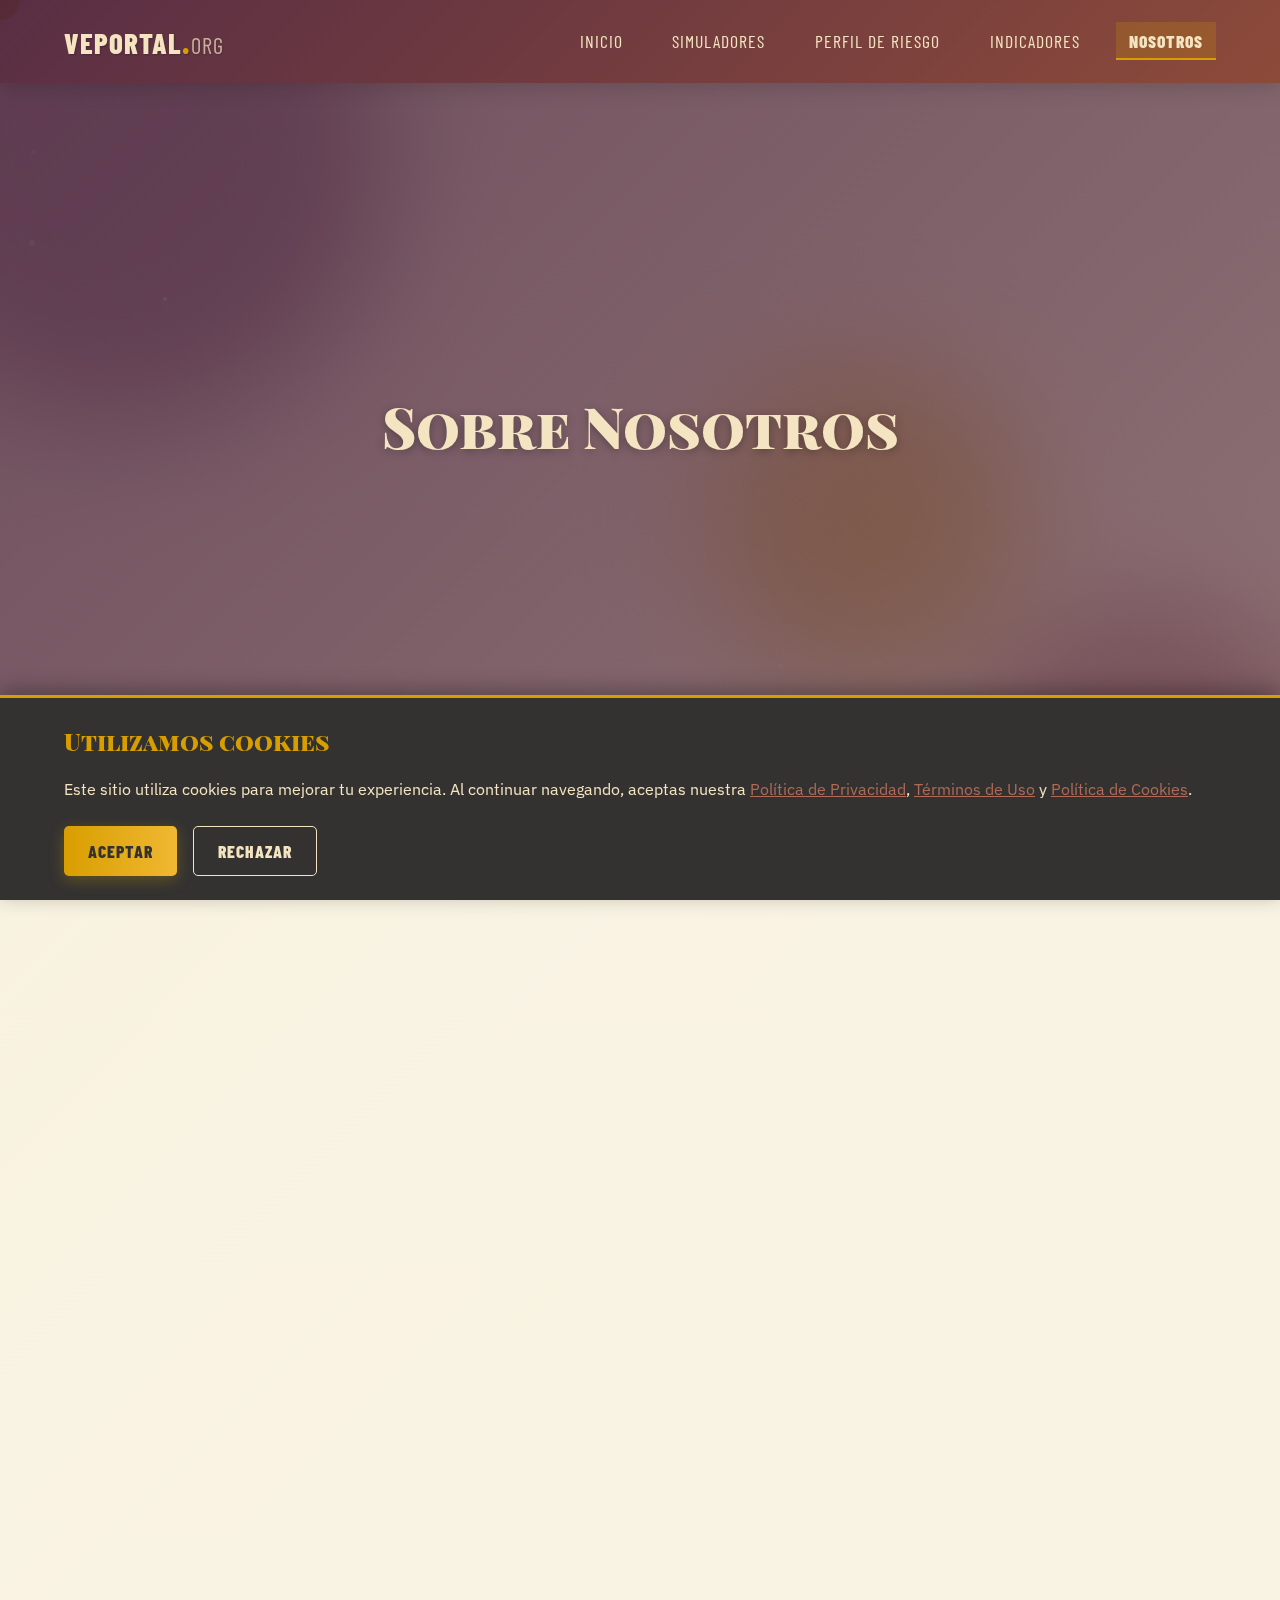
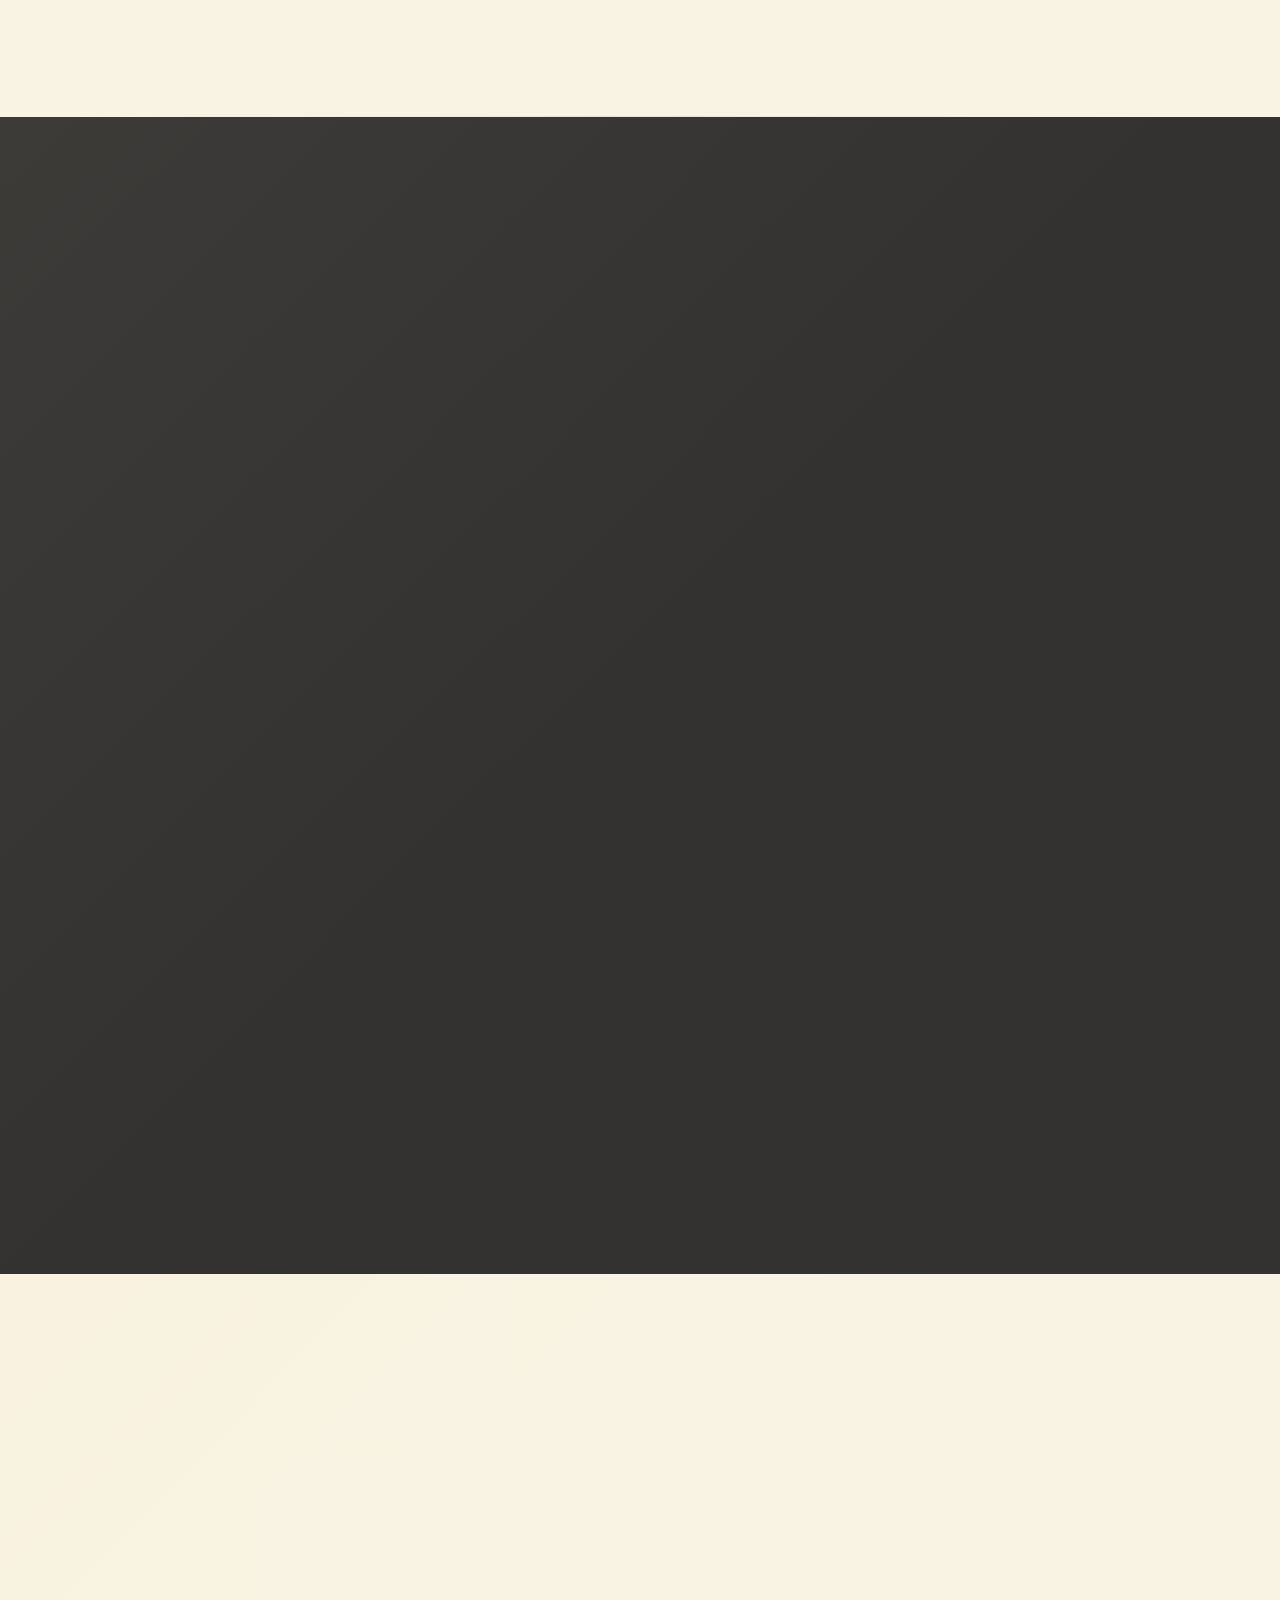
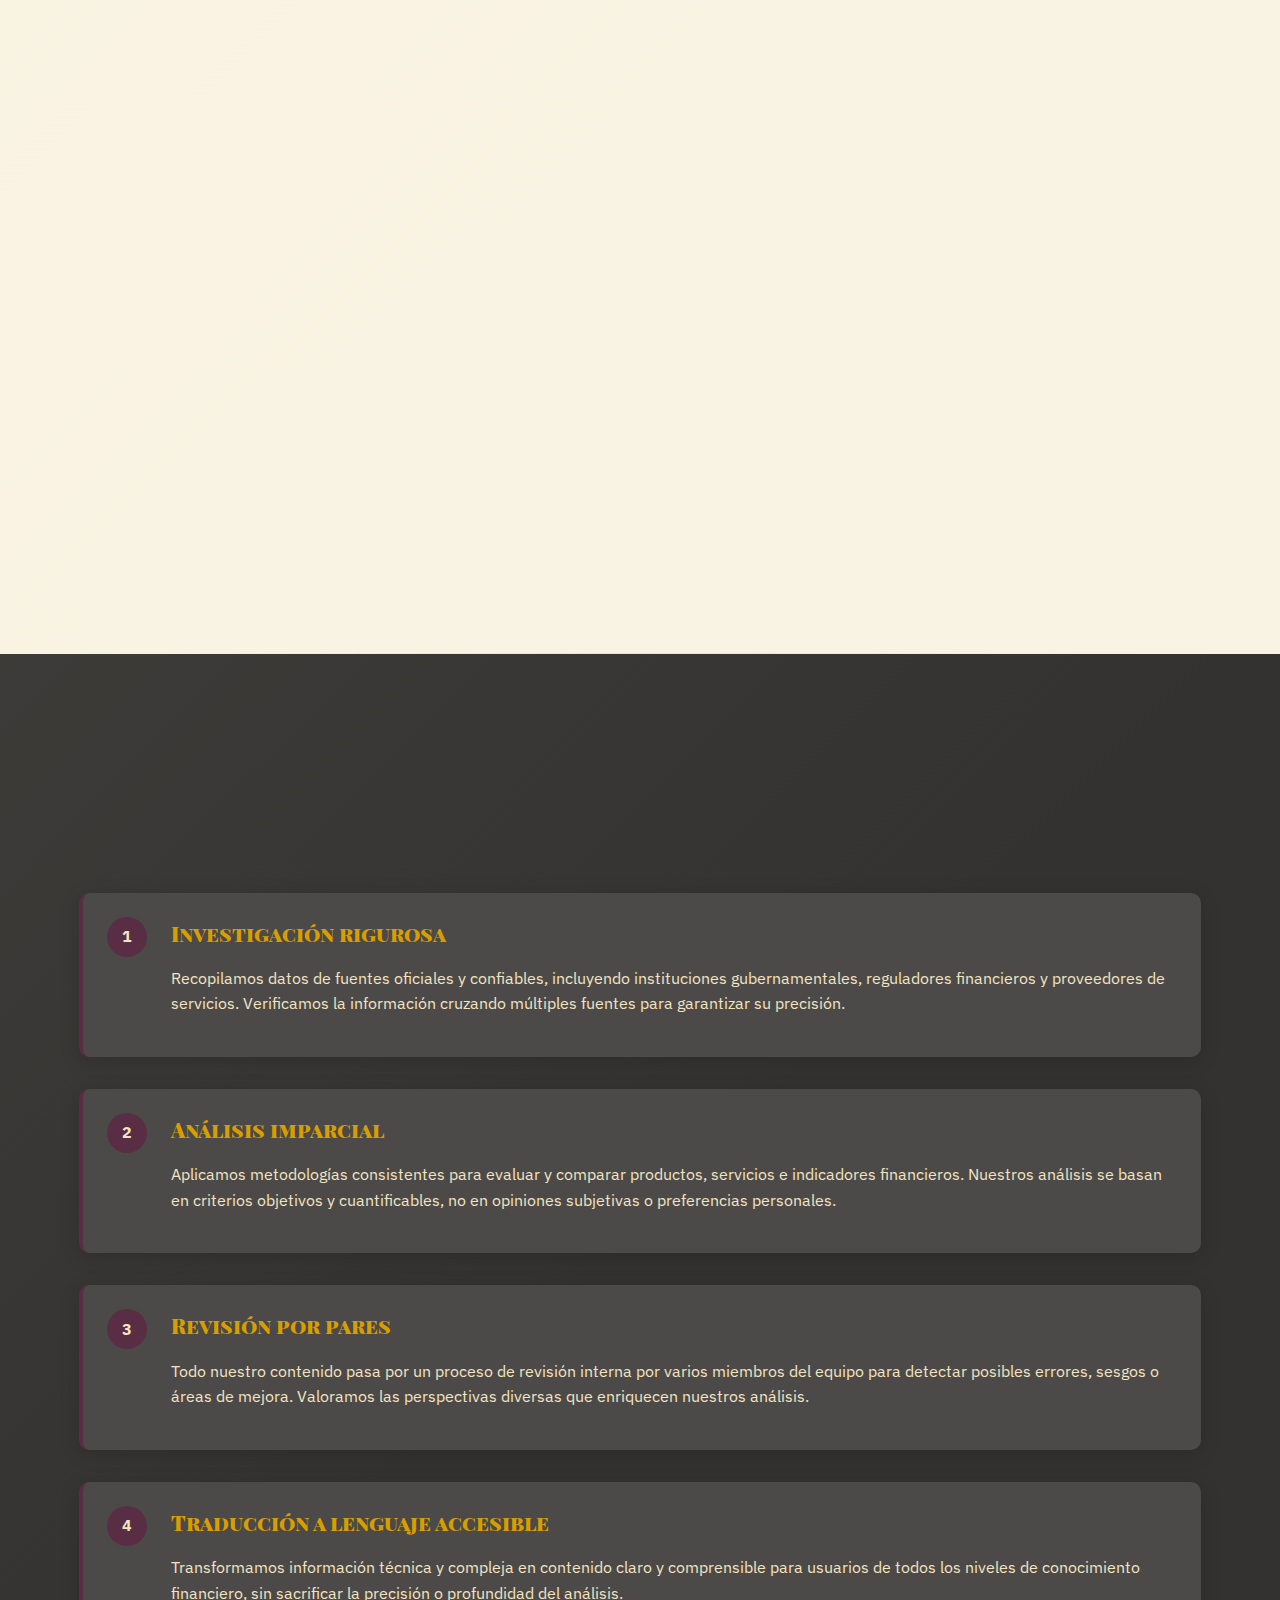
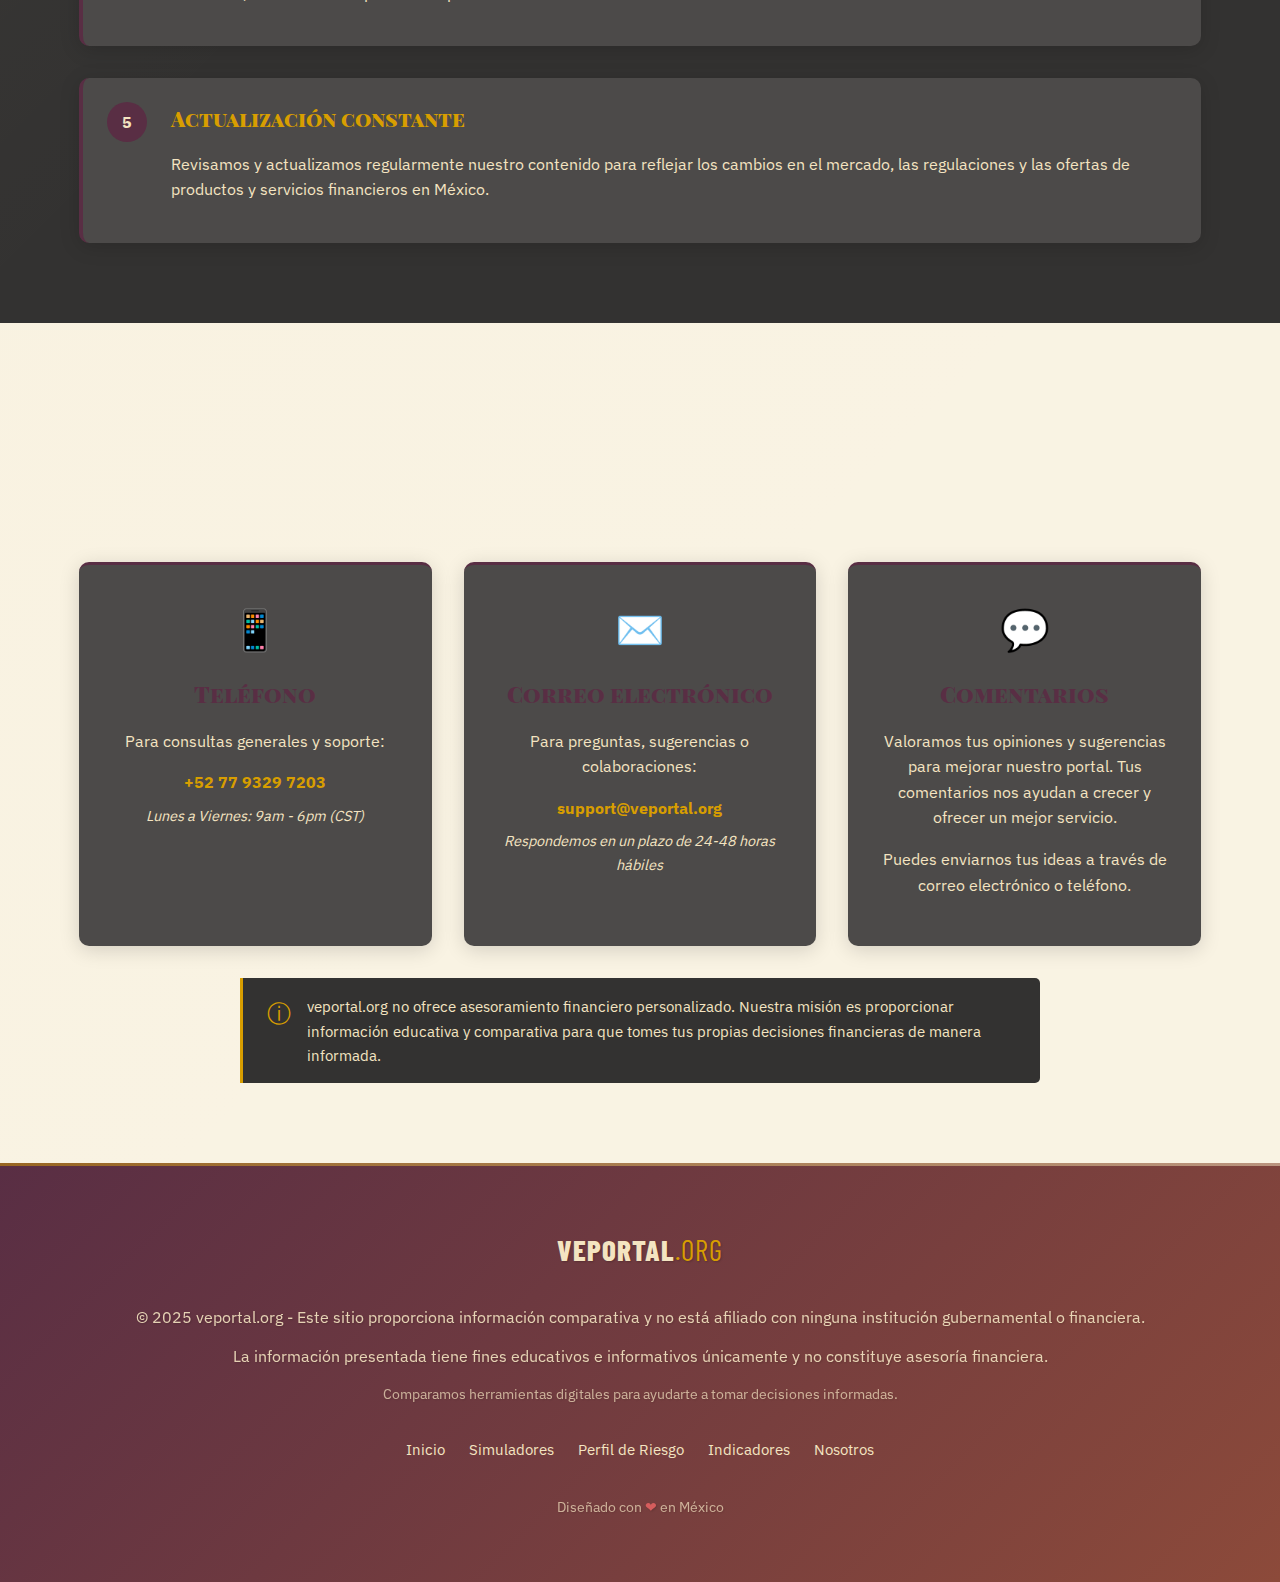
<file: about-us.html>
<!DOCTYPE html>
<html lang="es">
<head>
    <meta charset="UTF-8">
    <meta name="viewport" content="width=device-width, initial-scale=1.0">
    <meta name="description" content="Conozca más sobre veportal.org, nuestra misión, visión y el equipo detrás de esta plataforma de información financiera comparativa para usuarios exigentes en México.">
    <title>Sobre Nosotros | veportal.org</title>
    
    <!-- Precargar recursos críticos -->
    <link rel="preload" href="css/styles.css" as="style">
    <link rel="preload" href="fonts/BarlowCondensed-Regular.woff2" as="font" type="font/woff2" crossorigin>
    <link rel="preload" href="fonts/BarlowCondensed-Bold.woff2" as="font" type="font/woff2" crossorigin>
    
    <!-- Estilos -->
    <link rel="stylesheet" href="css/styles.css">
    <link rel="stylesheet" href="css/context-styles.css">
    <link rel="stylesheet" href="css/device-styles.css">
    <link rel="stylesheet" href="css/ratings.css">
    <link rel="stylesheet" href="css/cookie-consent.css">
    <link rel="stylesheet" href="css/cards-grid.css">
    <link rel="stylesheet" href="css/dashboard-features.css">
    <link rel="stylesheet" href="css/ecosystem.css">
    <link rel="stylesheet" href="css/stats.css">
    <link rel="stylesheet" href="css/analysis.css">
    
    <!-- Meta tags -->
    <meta name="keywords" content="veportal, sobre nosotros, misión, visión, equipo, información financiera, México">
    <meta name="author" content="veportal.org">
    
    <!-- Optimización para móviles -->
    <meta name="theme-color" content="#592E44">
    
    <link rel="icon" href="images/favicon.ico" type="image/x-icon">
</head>
<body>
    <div class="cursor-follower"></div>
    <div class="noise-overlay"></div>
    <div id="cookie-consent" class="cookie-banner">
        <div class="cookie-content">
            <h3>Utilizamos cookies</h3>
            <p>Este sitio utiliza cookies para mejorar tu experiencia. Al continuar navegando, aceptas nuestra <a href="privacy-policy.html">Política de Privacidad</a>, <a href="terms-of-use.html">Términos de Uso</a> y <a href="cookies-policy.html">Política de Cookies</a>.</p>
            <div class="cookie-buttons">
                <button id="accept-cookies" class="btn-primary">Aceptar</button>
                <button id="reject-cookies" class="btn-secondary">Rechazar</button>
            </div>
        </div>
    </div>
    
    <header class="header">
        <div class="container header-container">
            <div class="logo">
                <a href="index.html" class="logo-text">veportal<span class="logo-dot">.</span><span class="logo-org">org</span></a>
            </div>
            <nav class="main-nav">
                <button class="menu-toggle" aria-label="Abrir menú">
                    <span class="bar"></span>
                    <span class="bar"></span>
                    <span class="bar"></span>
                </button>
                <ul class="nav-list">
                    <li><a href="index.html" class="nav-link" data-text="Inicio">Inicio</a></li>
                    <li><a href="simuladores.html" class="nav-link" data-text="Simuladores">Simuladores</a></li>
                    <li><a href="perfil-riesgo.html" class="nav-link" data-text="Perfil de Riesgo">Perfil de Riesgo</a></li>
                    <li><a href="indicadores.html" class="nav-link" data-text="Indicadores">Indicadores</a></li>
                    <li><a href="about-us.html" class="nav-link active" data-text="Nosotros">Nosotros</a></li>
                </ul>
            </nav>
        </div>
    </header>
    
    <div class="scroll-progress"></div>

    <div id="page-content">
    <main>
        <section class="hero">
            <div class="hero-background">
                <div class="hero-shape shape-1"></div>
                <div class="hero-shape shape-2"></div>
                <div class="hero-shape shape-3"></div>
                <div class="hero-particles"></div>
            </div>
            <div class="container">
                <div class="hero-content">
                    <h1 class="glitch-text" data-text="Sobre Nosotros">
                        <span class="hero-title-main">Sobre Nosotros</span>
                    </h1>
                    <h2 class="hero-subtitle">Conoce al equipo detrás de veportal.org y nuestra misión</h2>
                </div>
            </div>
        </section>

        <section id="mision-vision" class="content-section">
            <div class="container">
                <h2 class="section-title">Nuestra Misión y Visión</h2>
                <div class="section-subtitle">Lo que nos impulsa y hacia dónde vamos</div>
                
                <div class="content-grid">
                    <div class="content-item">
                        <h3>Misión</h3>
                        <p>En veportal.org, nuestra misión es democratizar el acceso a información financiera de calidad para usuarios mexicanos, proporcionando análisis comparativos imparciales y herramientas educativas que permitan a las personas tomar decisiones financieras más informadas, sin necesidad de compartir datos personales o depender de asesoramiento externo potencialmente sesgado.</p>
                        <p>Creemos firmemente que el conocimiento financiero no debe ser un privilegio, sino un derecho accesible para todos, independientemente de su nivel socioeconómico o formación académica.</p>
                    </div>
                    <div class="content-item">
                        <h3>Visión</h3>
                        <p>Aspiramos a convertirnos en la plataforma de referencia en México para la educación financiera autodidacta y la comparación imparcial de productos y servicios financieros, construyendo una comunidad de usuarios financieramente empoderados.</p>
                        <p>Visualizamos un futuro donde cada mexicano tenga las herramientas y el conocimiento necesarios para navegar con confianza el complejo mundo financiero, tomando decisiones alineadas con sus objetivos personales y no con los intereses de terceros.</p>
                    </div>
                </div>
            </div>
        </section>

        <section id="valores" class="content-section bg-alt">
            <div class="container">
                <h2 class="section-title light-bg">Nuestros Valores</h2>
                <div class="section-subtitle">Principios que guían nuestro trabajo</div>
                
                <div class="cards-grid">
                    <div class="feature-card">
                        <div class="card-icon">⚖️</div>
                        <h3>Imparcialidad</h3>
                        <p>No tenemos afiliaciones con instituciones financieras ni recibimos comisiones por recomendaciones. Nuestros análisis se basan exclusivamente en datos objetivos y verificables.</p>
                    </div>
                    
                    <div class="feature-card">
                        <div class="card-icon">🔍</div>
                        <h3>Transparencia</h3>
                        <p>Revelamos nuestras metodologías de análisis y fuentes de información. Creemos que los usuarios merecen saber cómo llegamos a nuestras conclusiones.</p>
                    </div>
                    
                    <div class="feature-card">
                        <div class="card-icon">🛡️</div>
                        <h3>Privacidad</h3>
                        <p>Respetamos y protegemos la privacidad de nuestros usuarios. No recolectamos datos personales innecesarios ni compartimos información con terceros.</p>
                    </div>
                    
                    <div class="feature-card">
                        <div class="card-icon">🧠</div>
                        <h3>Educación</h3>
                        <p>Creemos en el poder transformador del conocimiento financiero. Nos esforzamos por explicar conceptos complejos de manera accesible para todos.</p>
                    </div>
                    
                    <div class="feature-card">
                        <div class="card-icon">🤝</div>
                        <h3>Inclusión</h3>
                        <p>Diseñamos nuestro contenido para ser accesible a personas de todos los niveles de conocimiento financiero, edades y contextos socioeconómicos.</p>
                    </div>
                    
                    <div class="feature-card">
                        <div class="card-icon">🔄</div>
                        <h3>Mejora continua</h3>
                        <p>Nos comprometemos a actualizar constantemente nuestra información y metodologías, adaptándonos a los cambios del mercado y las necesidades de nuestros usuarios.</p>
                    </div>
                </div>
            </div>
        </section>

        <section id="equipo" class="content-section">
            <div class="container">
                <h2 class="section-title">Nuestro Equipo</h2>
                <div class="section-subtitle dark-bg">Profesionales comprometidos con la educación financiera</div>
                
                <div class="content-grid">
                    <div class="content-item">
                        <h3>Un equipo multidisciplinario</h3>
                        <p>veportal.org está formado por un equipo diverso de profesionales apasionados por la educación financiera y la tecnología, incluyendo:</p>
                        <ul class="feature-list">
                            <li>
                                <span class="feature-icon">📊</span>
                                <span class="feature-text">Analistas financieros con experiencia en diversos sectores del mercado mexicano</span>
                            </li>
                            <li>
                                <span class="feature-icon">💻</span>
                                <span class="feature-text">Desarrolladores web especializados en crear experiencias de usuario intuitivas y accesibles</span>
                            </li>
                            <li>
                                <span class="feature-icon">🎓</span>
                                <span class="feature-text">Educadores con habilidad para transmitir conceptos complejos de manera sencilla</span>
                            </li>
                            <li>
                                <span class="feature-icon">✍️</span>
                                <span class="feature-text">Redactores especializados en comunicación financiera clara y precisa</span>
                            </li>
                            <li>
                                <span class="feature-icon">🔍</span>
                                <span class="feature-text">Investigadores dedicados a encontrar y verificar la información más actualizada</span>
                            </li>
                        </ul>
                    </div>
                    <div class="content-item">
                        <h3>Nuestra filosofía de trabajo</h3>
                        <p>Todos los miembros de nuestro equipo comparten un compromiso con la independencia y la objetividad. No aceptamos incentivos de instituciones financieras ni permitimos que intereses externos influyan en nuestros análisis.</p>
                        <p>Nos mantenemos en constante aprendizaje y actualización, siguiendo de cerca los cambios en el panorama financiero mexicano para ofrecer siempre la información más relevante y precisa a nuestros usuarios.</p>
                        <p>Creemos en el poder de la colaboración y el intercambio de conocimientos, tanto dentro de nuestro equipo como con nuestra comunidad de usuarios.</p>
                    </div>
                </div>
            </div>
        </section>

        <section id="metodologia" class="content-section bg-alt">
            <div class="container">
                <h2 class="section-title light-bg">Nuestra Metodología</h2>
                <div class="section-subtitle">Cómo desarrollamos nuestro contenido y análisis</div>
                
                <div class="steps-container">
                    <div class="step-item">
                        <div class="step-number">1</div>
                        <div class="step-content">
                            <h3>Investigación rigurosa</h3>
                            <p>Recopilamos datos de fuentes oficiales y confiables, incluyendo instituciones gubernamentales, reguladores financieros y proveedores de servicios. Verificamos la información cruzando múltiples fuentes para garantizar su precisión.</p>
                        </div>
                    </div>
                    
                    <div class="step-item">
                        <div class="step-number">2</div>
                        <div class="step-content">
                            <h3>Análisis imparcial</h3>
                            <p>Aplicamos metodologías consistentes para evaluar y comparar productos, servicios e indicadores financieros. Nuestros análisis se basan en criterios objetivos y cuantificables, no en opiniones subjetivas o preferencias personales.</p>
                        </div>
                    </div>
                    
                    <div class="step-item">
                        <div class="step-number">3</div>
                        <div class="step-content">
                            <h3>Revisión por pares</h3>
                            <p>Todo nuestro contenido pasa por un proceso de revisión interna por varios miembros del equipo para detectar posibles errores, sesgos o áreas de mejora. Valoramos las perspectivas diversas que enriquecen nuestros análisis.</p>
                        </div>
                    </div>
                    
                    <div class="step-item">
                        <div class="step-number">4</div>
                        <div class="step-content">
                            <h3>Traducción a lenguaje accesible</h3>
                            <p>Transformamos información técnica y compleja en contenido claro y comprensible para usuarios de todos los niveles de conocimiento financiero, sin sacrificar la precisión o profundidad del análisis.</p>
                        </div>
                    </div>
                    
                    <div class="step-item">
                        <div class="step-number">5</div>
                        <div class="step-content">
                            <h3>Actualización constante</h3>
                            <p>Revisamos y actualizamos regularmente nuestro contenido para reflejar los cambios en el mercado, las regulaciones y las ofertas de productos y servicios financieros en México.</p>
                        </div>
                    </div>
                </div>
            </div>
        </section>

        <section id="contacto" class="content-section">
            <div class="container">
                <h2 class="section-title light-bg">Contáctanos</h2>
                <div class="section-subtitle">Estamos aquí para ayudarte</div>
                
                <div class="contact-grid">
                    <div class="contact-card">
                        <div class="contact-icon">📱</div>
                        <h3>Teléfono</h3>
                        <p>Para consultas generales y soporte:</p>
                        <a href="tel:+527793297203" class="contact-link">+52 77 9329 7203</a>
                        <p class="contact-hours">Lunes a Viernes: 9am - 6pm (CST)</p>
                    </div>
                    
                    <div class="contact-card">
                        <div class="contact-icon">✉️</div>
                        <h3>Correo electrónico</h3>
                        <p>Para preguntas, sugerencias o colaboraciones:</p>
                        <a href="mailto:support@veportal.org" class="contact-link">support@veportal.org</a>
                        <p class="contact-hours">Respondemos en un plazo de 24-48 horas hábiles</p>
                    </div>
                    
                    <div class="contact-card">
                        <div class="contact-icon">💬</div>
                        <h3>Comentarios</h3>
                        <p>Valoramos tus opiniones y sugerencias para mejorar nuestro portal. Tus comentarios nos ayudan a crecer y ofrecer un mejor servicio.</p>
                        <p>Puedes enviarnos tus ideas a través de correo electrónico o teléfono.</p>
                    </div>
                </div>
                
                <div class="disclaimer dark-bg">
                    <div class="disclaimer-icon">ⓘ</div>
                    <p>veportal.org no ofrece asesoramiento financiero personalizado. Nuestra misión es proporcionar información educativa y comparativa para que tomes tus propias decisiones financieras de manera informada.</p>
                </div>
            </div>
        </section>
    </main>
    </div>

    <footer>
        <div class="container">
            <div class="footer-logo">
                <span class="logo-text">veportal<span class="logo-accent">.org</span></span>
            </div>
            <div class="footer-content">
                <p>© 2025 veportal.org - Este sitio proporciona información comparativa y no está afiliado con ninguna institución gubernamental o financiera.</p>
                <p>La información presentada tiene fines educativos e informativos únicamente y no constituye asesoría financiera.</p>
                <p>Comparamos herramientas digitales para ayudarte a tomar decisiones informadas.</p>
            </div>
            <div class="footer-nav">
                <ul class="footer-links">
                    <li><a href="index.html">Inicio</a></li>
                    <li><a href="simuladores.html">Simuladores</a></li>
                    <li><a href="perfil-riesgo.html">Perfil de Riesgo</a></li>
                    <li><a href="indicadores.html">Indicadores</a></li>
                    <li><a href="about-us.html">Nosotros</a></li>
                </ul>
            </div>
            <p class="copyright">Diseñado con <span class="heart">❤</span> en México</p>
        </div>
    </footer>
    
    <a href="#" class="back-to-top" aria-label="Volver arriba">
        <i class="arrow-up"></i>
    </a>

    <script src="js/main.js"></script>
    <script src="js/responsive.js"></script>
    
    <script>
        // Cookie consent functionality
        document.addEventListener('DOMContentLoaded', function() {
            const cookieConsent = document.getElementById('cookie-consent');
            const acceptBtn = document.getElementById('accept-cookies');
            const rejectBtn = document.getElementById('reject-cookies');
            const pageContent = document.getElementById('page-content');
            
            // Check if user has already made a choice
            const cookieChoice = localStorage.getItem('cookieChoice');
            
            if (!cookieChoice) {
                cookieConsent.classList.add('active');
                pageContent.classList.add('blurred');
            }
            
            acceptBtn.addEventListener('click', function() {
                localStorage.setItem('cookieChoice', 'accepted');
                cookieConsent.classList.remove('active');
                pageContent.classList.remove('blurred');
                // Here you would initialize analytics or other cookie-dependent scripts
            });
            
            rejectBtn.addEventListener('click', function() {
                localStorage.setItem('cookieChoice', 'rejected');
                cookieConsent.classList.remove('active');
                pageContent.classList.remove('blurred');
            });
        });
    </script>
</body>
</html>
</file>
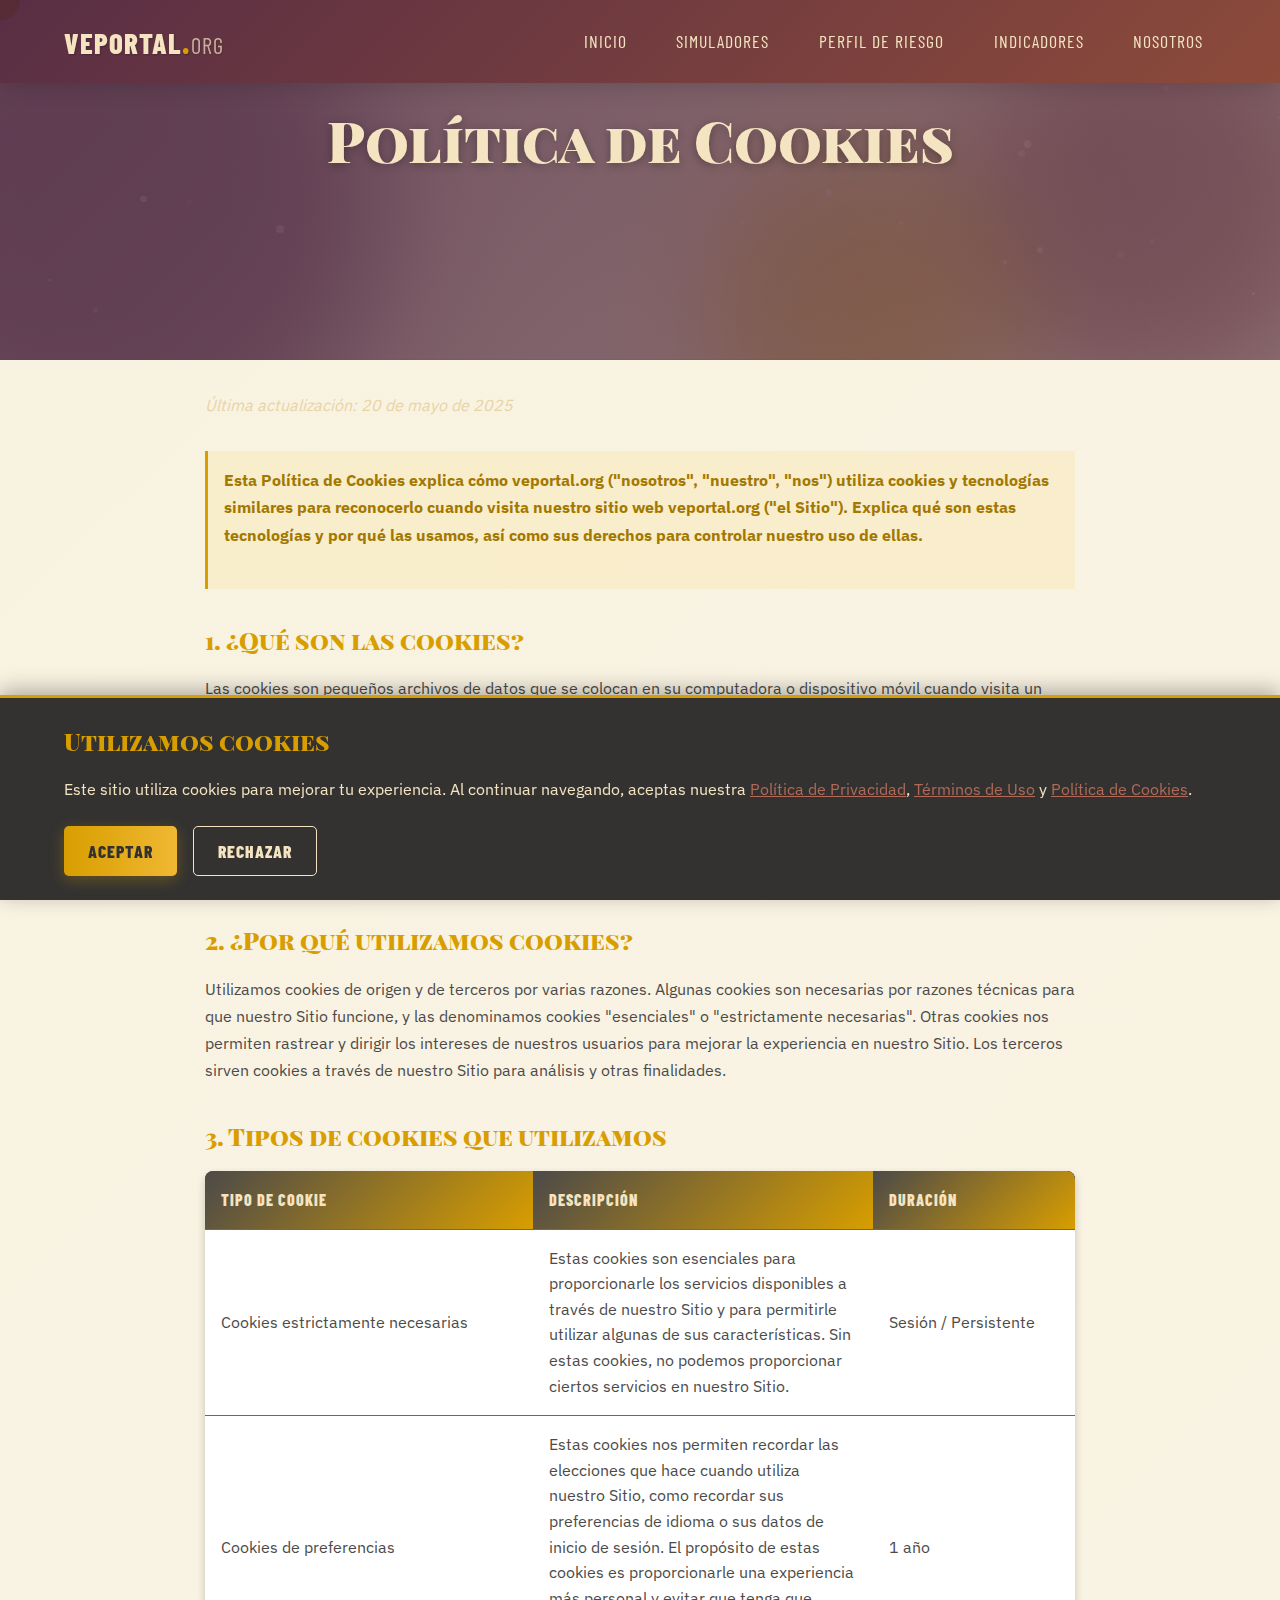
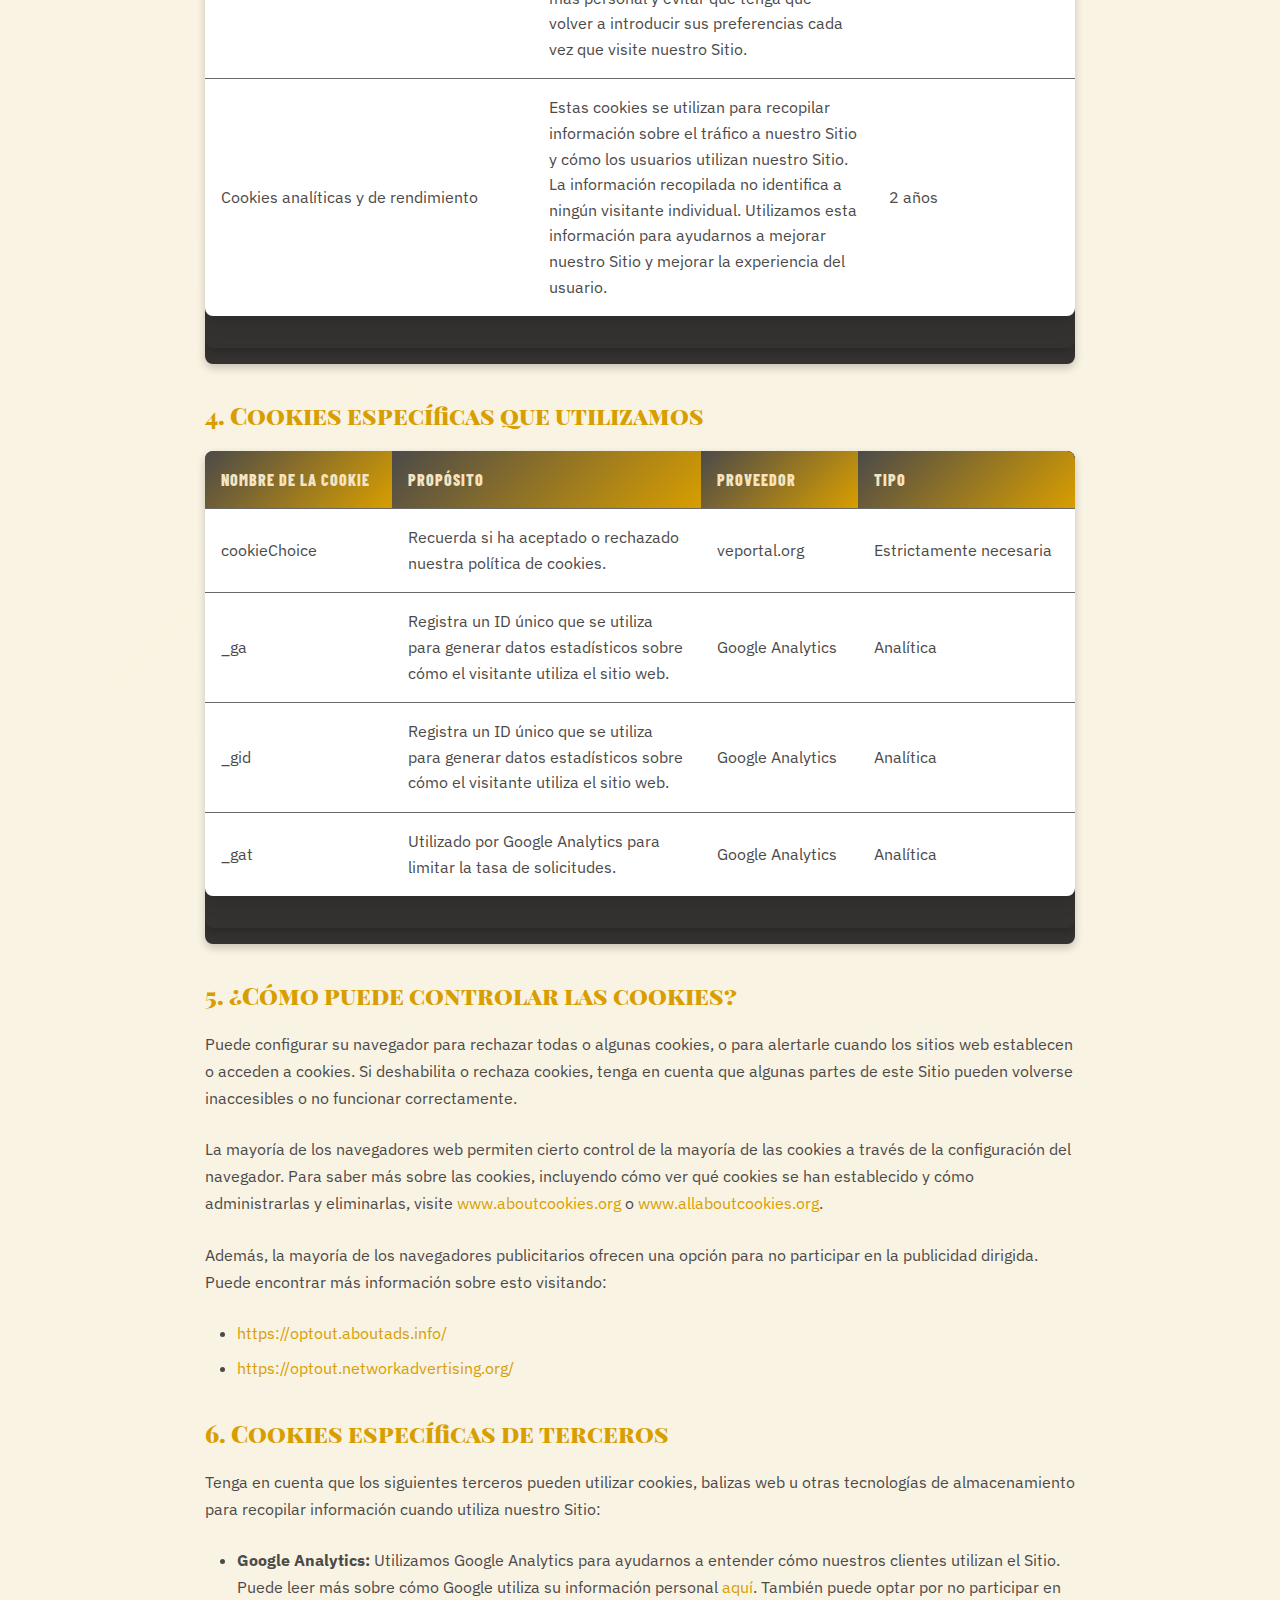
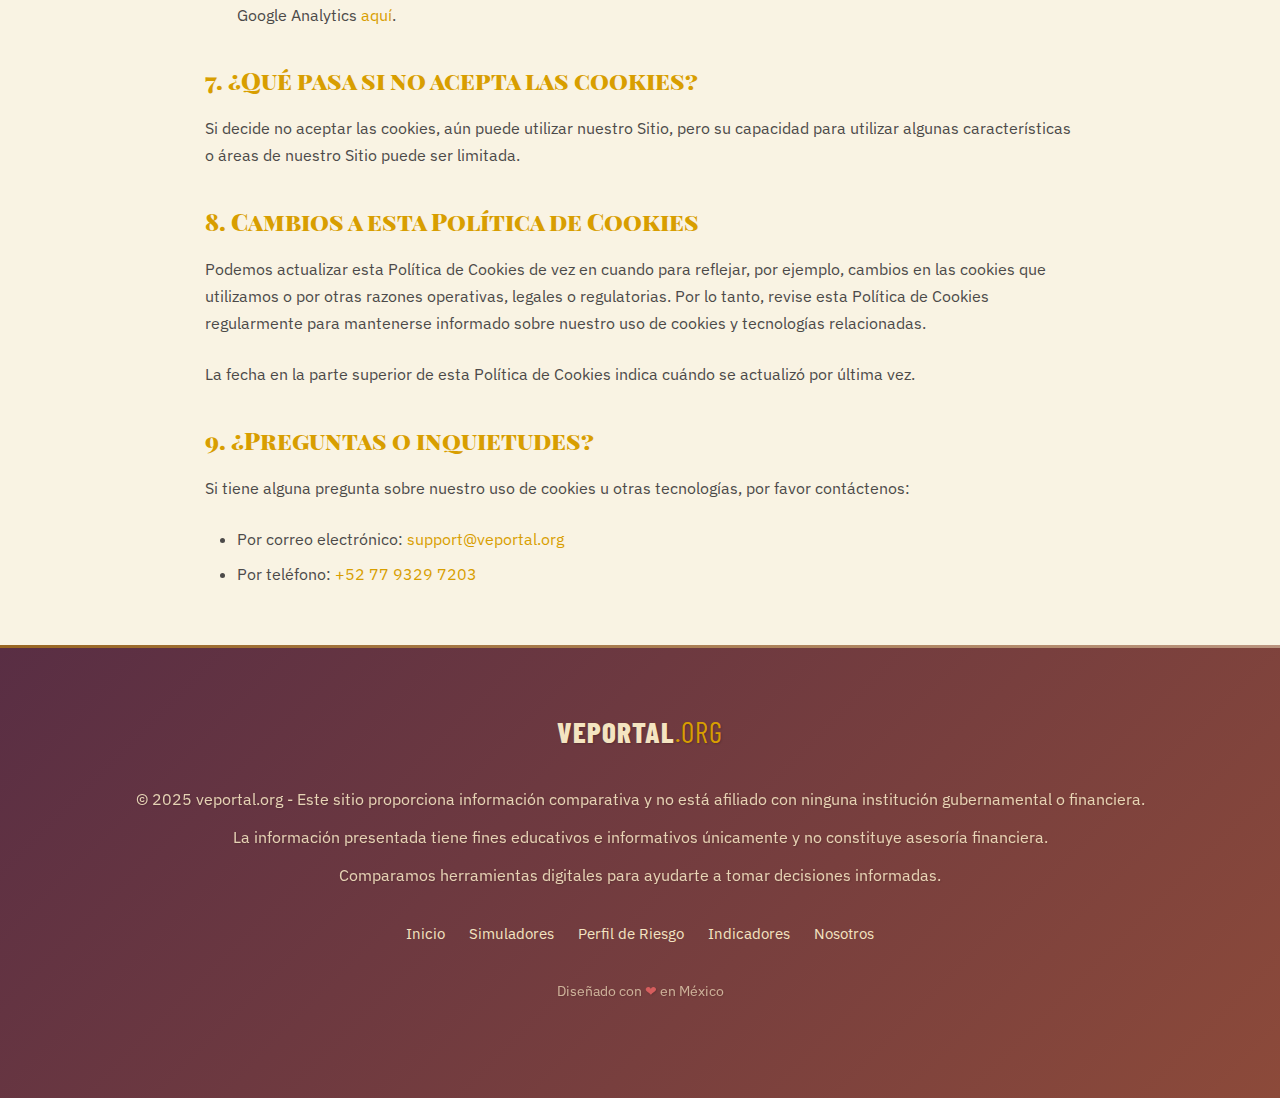
<file: cookies-policy.html>
<!DOCTYPE html>
<html lang="es">
<head>
    <meta charset="UTF-8">
    <meta name="viewport" content="width=device-width, initial-scale=1.0">
    <meta name="description" content="Política de Cookies de veportal.org. Conozca cómo utilizamos las cookies y tecnologías similares en nuestro sitio web.">
    <title>Política de Cookies | veportal.org</title>
    
    <!-- Precargar recursos críticos -->
    <link rel="preload" href="css/styles.css" as="style">
    <link rel="preload" href="fonts/BarlowCondensed-Regular.woff2" as="font" type="font/woff2" crossorigin>
    <link rel="preload" href="fonts/BarlowCondensed-Bold.woff2" as="font" type="font/woff2" crossorigin>
    
    <!-- Estilos -->
    <link rel="stylesheet" href="css/styles.css">
    <link rel="stylesheet" href="css/context-styles.css">
    <link rel="stylesheet" href="css/device-styles.css">
    <link rel="stylesheet" href="css/ratings.css">
    <link rel="stylesheet" href="css/responsive.css">
    <link rel="stylesheet" href="css/dashboard-features.css">
    <link rel="stylesheet" href="css/ecosystem.css">
    <link rel="stylesheet" href="css/stats.css">
    <link rel="stylesheet" href="css/analysis.css">
    <link rel="stylesheet" href="css/cookie-consent.css">
    <link rel="stylesheet" href="css/cards-grid.css">
    
    <!-- Meta tags -->
    <meta name="keywords" content="política de cookies, cookies, privacidad, veportal">
    <meta name="author" content="veportal.org">
    
    <!-- Optimización para móviles -->
    <meta name="theme-color" content="#592E44">
    
    <link rel="icon" href="images/favicon.ico" type="image/x-icon">
    
    <style>
        .legal-section {
            padding: 2rem 0;
        }
        
        .legal-section h3 {
            margin-top: 2rem;
            margin-bottom: 1rem;
            color: var(--ambar);
        }
        
        .legal-section p, .legal-section ul, .legal-section ol {
            margin-bottom: 1.5rem;
            line-height: 1.7;
        }
        
        .legal-section ul, .legal-section ol {
            padding-left: 2rem;
        }
        
        .legal-section li {
            margin-bottom: 0.5rem;
        }
        
        .legal-section .highlight {
            background-color: rgba(255, 193, 7, 0.1);
            padding: 1rem;
            border-left: 3px solid var(--ambar);
            margin: 1.5rem 0;
        }
        
        .legal-section .date {
            font-style: italic;
            margin-bottom: 2rem;
            color: var(--marfil-dark);
        }
        
        .legal-container {
            max-width: 900px;
            margin: 0 auto;
        }
        
        .cookie-table {
            width: 100%;
            border-collapse: collapse;
            margin-bottom: 2rem;
            min-width: 600px;
        }
        
        .cookie-table th, .cookie-table td {
            padding: 1rem;
            text-align: left;
            border-bottom: 1px solid var(--grafito-light);
        }
        
        .cookie-table th {
            background-color: var(--grafito-dark);
            color: var(--marfil);
        }
        
        .cookie-table tr:nth-child(even) {
            background-color: rgba(255, 255, 255, 0.05);
        }
        
        .table-container {
            overflow-x: auto;
            margin-bottom: 2rem;
        }
    </style>
</head>
<body>
    <div class="cursor-follower"></div>
    <div class="noise-overlay"></div>
    <div id="cookie-consent" class="cookie-banner">
        <div class="cookie-content">
            <h3>Utilizamos cookies</h3>
            <p>Este sitio utiliza cookies para mejorar tu experiencia. Al continuar navegando, aceptas nuestra <a href="privacy-policy.html">Política de Privacidad</a>, <a href="terms-of-use.html">Términos de Uso</a> y <a href="cookies-policy.html">Política de Cookies</a>.</p>
            <div class="cookie-buttons">
                <button id="accept-cookies" class="btn-primary">Aceptar</button>
                <button id="reject-cookies" class="btn-secondary">Rechazar</button>
            </div>
        </div>
    </div>
    
    <header class="header">
        <div class="container header-container">
            <div class="logo">
                <a href="index.html" class="logo-text">veportal<span class="logo-dot">.</span><span class="logo-org">org</span></a>
            </div>
            <nav class="main-nav">
                <button class="menu-toggle" aria-label="Abrir menú">
                    <span class="bar"></span>
                    <span class="bar"></span>
                    <span class="bar"></span>
                </button>
                <ul class="nav-list">
                    <li><a href="index.html" class="nav-link" data-text="Inicio">Inicio</a></li>
                    <li><a href="simuladores.html" class="nav-link" data-text="Simuladores">Simuladores</a></li>
                    <li><a href="perfil-riesgo.html" class="nav-link" data-text="Perfil de Riesgo">Perfil de Riesgo</a></li>
                    <li><a href="indicadores.html" class="nav-link" data-text="Indicadores">Indicadores</a></li>
                    <li><a href="about-us.html" class="nav-link" data-text="Nosotros">Nosotros</a></li>
                </ul>
            </nav>
        </div>
    </header>
    
    <div class="scroll-progress"></div>

    <div id="page-content">
    <main>
        <section class="hero" style="min-height: 40vh; padding: 5rem 0 3rem;">
            <div class="hero-background">
                <div class="hero-shape shape-1"></div>
                <div class="hero-shape shape-2"></div>
                <div class="hero-shape shape-3"></div>
                <div class="hero-particles"></div>
            </div>
            <div class="container">
                <div class="hero-content">
                    <h1 class="glitch-text" data-text="Política de Cookies">
                        <span class="hero-title-main">Política de Cookies</span>
                    </h1>
                    <h2 class="hero-subtitle">Cómo utilizamos las cookies y tecnologías similares</h2>
                </div>
            </div>
        </section>

        <section class="legal-section">
            <div class="container legal-container">
                <p class="date">Última actualización: 20 de mayo de 2025</p>
                
                <div class="highlight">
                    <p>Esta Política de Cookies explica cómo veportal.org ("nosotros", "nuestro", "nos") utiliza cookies y tecnologías similares para reconocerlo cuando visita nuestro sitio web veportal.org ("el Sitio"). Explica qué son estas tecnologías y por qué las usamos, así como sus derechos para controlar nuestro uso de ellas.</p>
                </div>
                
                <h3>1. ¿Qué son las cookies?</h3>
                <p>Las cookies son pequeños archivos de datos que se colocan en su computadora o dispositivo móvil cuando visita un sitio web. Las cookies se utilizan ampliamente para permitir que los sitios web funcionen, o funcionen de manera más eficiente, así como para proporcionar información a los propietarios del sitio.</p>
                <p>Las cookies establecidas por el propietario del sitio (en este caso, veportal.org) se denominan "cookies de origen". Las cookies establecidas por partes distintas del propietario del sitio se denominan "cookies de terceros". Las cookies de terceros permiten que funciones o características de terceros se proporcionen en o a través del sitio web (como análisis, publicidad y videos interactivos).</p>
                
                <h3>2. ¿Por qué utilizamos cookies?</h3>
                <p>Utilizamos cookies de origen y de terceros por varias razones. Algunas cookies son necesarias por razones técnicas para que nuestro Sitio funcione, y las denominamos cookies "esenciales" o "estrictamente necesarias". Otras cookies nos permiten rastrear y dirigir los intereses de nuestros usuarios para mejorar la experiencia en nuestro Sitio. Los terceros sirven cookies a través de nuestro Sitio para análisis y otras finalidades.</p>
                
                <h3>3. Tipos de cookies que utilizamos</h3>
                <div class="table-container">
                    <table class="cookie-table">
                        <thead>
                            <tr>
                                <th>Tipo de cookie</th>
                                <th>Descripción</th>
                                <th>Duración</th>
                            </tr>
                        </thead>
                        <tbody>
                            <tr>
                                <td>Cookies estrictamente necesarias</td>
                                <td>Estas cookies son esenciales para proporcionarle los servicios disponibles a través de nuestro Sitio y para permitirle utilizar algunas de sus características. Sin estas cookies, no podemos proporcionar ciertos servicios en nuestro Sitio.</td>
                                <td>Sesión / Persistente</td>
                            </tr>
                            <tr>
                                <td>Cookies de preferencias</td>
                                <td>Estas cookies nos permiten recordar las elecciones que hace cuando utiliza nuestro Sitio, como recordar sus preferencias de idioma o sus datos de inicio de sesión. El propósito de estas cookies es proporcionarle una experiencia más personal y evitar que tenga que volver a introducir sus preferencias cada vez que visite nuestro Sitio.</td>
                                <td>1 año</td>
                            </tr>
                            <tr>
                                <td>Cookies analíticas y de rendimiento</td>
                                <td>Estas cookies se utilizan para recopilar información sobre el tráfico a nuestro Sitio y cómo los usuarios utilizan nuestro Sitio. La información recopilada no identifica a ningún visitante individual. Utilizamos esta información para ayudarnos a mejorar nuestro Sitio y mejorar la experiencia del usuario.</td>
                                <td>2 años</td>
                            </tr>
                        </tbody>
                    </table>
                </div>
                
                <h3>4. Cookies específicas que utilizamos</h3>
                <div class="table-container">
                    <table class="cookie-table">
                        <thead>
                            <tr>
                                <th>Nombre de la cookie</th>
                                <th>Propósito</th>
                                <th>Proveedor</th>
                                <th>Tipo</th>
                            </tr>
                        </thead>
                        <tbody>
                            <tr>
                                <td>cookieChoice</td>
                                <td>Recuerda si ha aceptado o rechazado nuestra política de cookies.</td>
                                <td>veportal.org</td>
                                <td>Estrictamente necesaria</td>
                            </tr>
                            <tr>
                                <td>_ga</td>
                                <td>Registra un ID único que se utiliza para generar datos estadísticos sobre cómo el visitante utiliza el sitio web.</td>
                                <td>Google Analytics</td>
                                <td>Analítica</td>
                            </tr>
                            <tr>
                                <td>_gid</td>
                                <td>Registra un ID único que se utiliza para generar datos estadísticos sobre cómo el visitante utiliza el sitio web.</td>
                                <td>Google Analytics</td>
                                <td>Analítica</td>
                            </tr>
                            <tr>
                                <td>_gat</td>
                                <td>Utilizado por Google Analytics para limitar la tasa de solicitudes.</td>
                                <td>Google Analytics</td>
                                <td>Analítica</td>
                            </tr>
                        </tbody>
                    </table>
                </div>
                
                <h3>5. ¿Cómo puede controlar las cookies?</h3>
                <p>Puede configurar su navegador para rechazar todas o algunas cookies, o para alertarle cuando los sitios web establecen o acceden a cookies. Si deshabilita o rechaza cookies, tenga en cuenta que algunas partes de este Sitio pueden volverse inaccesibles o no funcionar correctamente.</p>
                <p>La mayoría de los navegadores web permiten cierto control de la mayoría de las cookies a través de la configuración del navegador. Para saber más sobre las cookies, incluyendo cómo ver qué cookies se han establecido y cómo administrarlas y eliminarlas, visite <a href="https://www.aboutcookies.org" target="_blank">www.aboutcookies.org</a> o <a href="https://www.allaboutcookies.org" target="_blank">www.allaboutcookies.org</a>.</p>
                <p>Además, la mayoría de los navegadores publicitarios ofrecen una opción para no participar en la publicidad dirigida. Puede encontrar más información sobre esto visitando:</p>
                <ul>
                    <li><a href="https://optout.aboutads.info/" target="_blank">https://optout.aboutads.info/</a></li>
                    <li><a href="https://optout.networkadvertising.org/" target="_blank">https://optout.networkadvertising.org/</a></li>
                </ul>
                
                <h3>6. Cookies específicas de terceros</h3>
                <p>Tenga en cuenta que los siguientes terceros pueden utilizar cookies, balizas web u otras tecnologías de almacenamiento para recopilar información cuando utiliza nuestro Sitio:</p>
                <ul>
                    <li><strong>Google Analytics:</strong> Utilizamos Google Analytics para ayudarnos a entender cómo nuestros clientes utilizan el Sitio. Puede leer más sobre cómo Google utiliza su información personal <a href="https://www.google.com/intl/es/policies/privacy/" target="_blank">aquí</a>. También puede optar por no participar en Google Analytics <a href="https://tools.google.com/dlpage/gaoptout" target="_blank">aquí</a>.</li>
                </ul>
                
                <h3>7. ¿Qué pasa si no acepta las cookies?</h3>
                <p>Si decide no aceptar las cookies, aún puede utilizar nuestro Sitio, pero su capacidad para utilizar algunas características o áreas de nuestro Sitio puede ser limitada.</p>
                
                <h3>8. Cambios a esta Política de Cookies</h3>
                <p>Podemos actualizar esta Política de Cookies de vez en cuando para reflejar, por ejemplo, cambios en las cookies que utilizamos o por otras razones operativas, legales o regulatorias. Por lo tanto, revise esta Política de Cookies regularmente para mantenerse informado sobre nuestro uso de cookies y tecnologías relacionadas.</p>
                <p>La fecha en la parte superior de esta Política de Cookies indica cuándo se actualizó por última vez.</p>
                
                <h3>9. ¿Preguntas o inquietudes?</h3>
                <p>Si tiene alguna pregunta sobre nuestro uso de cookies u otras tecnologías, por favor contáctenos:</p>
                <ul>
                    <li>Por correo electrónico: <a href="mailto:support@veportal.org">support@veportal.org</a></li>
                    <li>Por teléfono: <a href="tel:+527793297203">+52 77 9329 7203</a></li>
                </ul>
            </div>
        </section>
    </main>
    </div>

    <footer>
        <div class="container">
            <div class="footer-logo">
                <span class="logo-text">veportal<span class="logo-accent">.org</span></span>
            </div>
            <div class="footer-content">
                <p>© 2025 veportal.org - Este sitio proporciona información comparativa y no está afiliado con ninguna institución gubernamental o financiera.</p>
                <p>La información presentada tiene fines educativos e informativos únicamente y no constituye asesoría financiera.</p>
                <p>Comparamos herramientas digitales para ayudarte a tomar decisiones informadas.</p>
            <div class="footer-nav">
                <ul class="footer-links">
                    <li><a href="index.html">Inicio</a></li>
                    <li><a href="simuladores.html">Simuladores</a></li>
                    <li><a href="perfil-riesgo.html">Perfil de Riesgo</a></li>
                    <li><a href="indicadores.html">Indicadores</a></li>
                    <li><a href="about-us.html">Nosotros</a></li>
                </ul>
            </div>
            <p class="copyright">Diseñado con <span class="heart">❤</span> en México</p>
        </div>
    </footer>
    
    <a href="#" class="back-to-top" aria-label="Volver arriba">
        <i class="arrow-up"></i>
    </a>

    <script src="js/main.js"></script>
    <script src="js/responsive.js"></script>
    
    <script>
        // Cookie consent functionality
        document.addEventListener('DOMContentLoaded', function() {
            const cookieConsent = document.getElementById('cookie-consent');
            const acceptBtn = document.getElementById('accept-cookies');
            const rejectBtn = document.getElementById('reject-cookies');
            const pageContent = document.getElementById('page-content');
            
            // Check if user has already made a choice
            const cookieChoice = localStorage.getItem('cookieChoice');
            
            if (!cookieChoice) {
                cookieConsent.classList.add('active');
                pageContent.classList.add('blurred');
            }
            
            acceptBtn.addEventListener('click', function() {
                localStorage.setItem('cookieChoice', 'accepted');
                cookieConsent.classList.remove('active');
                pageContent.classList.remove('blurred');
                // Here you would initialize analytics or other cookie-dependent scripts
            });
            
            rejectBtn.addEventListener('click', function() {
                localStorage.setItem('cookieChoice', 'rejected');
                cookieConsent.classList.remove('active');
                pageContent.classList.remove('blurred');
            });
        });
    </script>
</body>
</html>
</file>
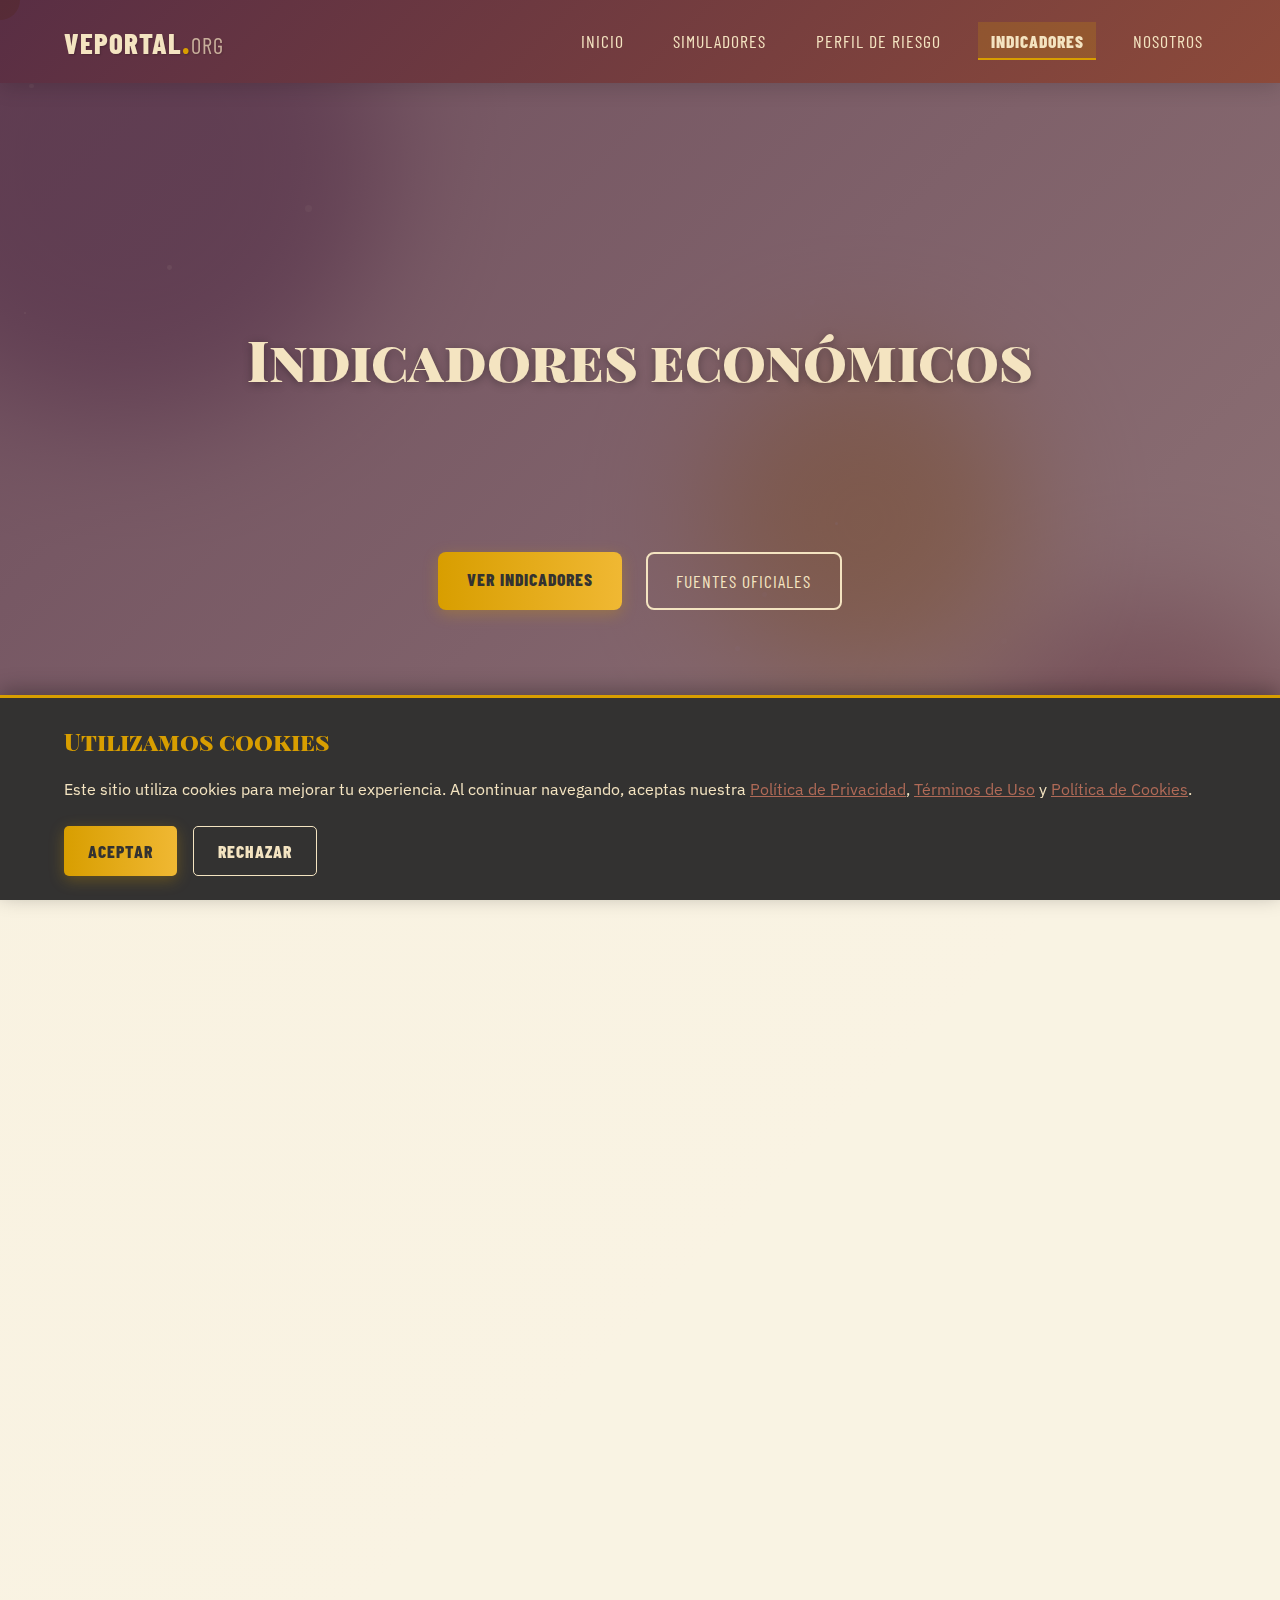
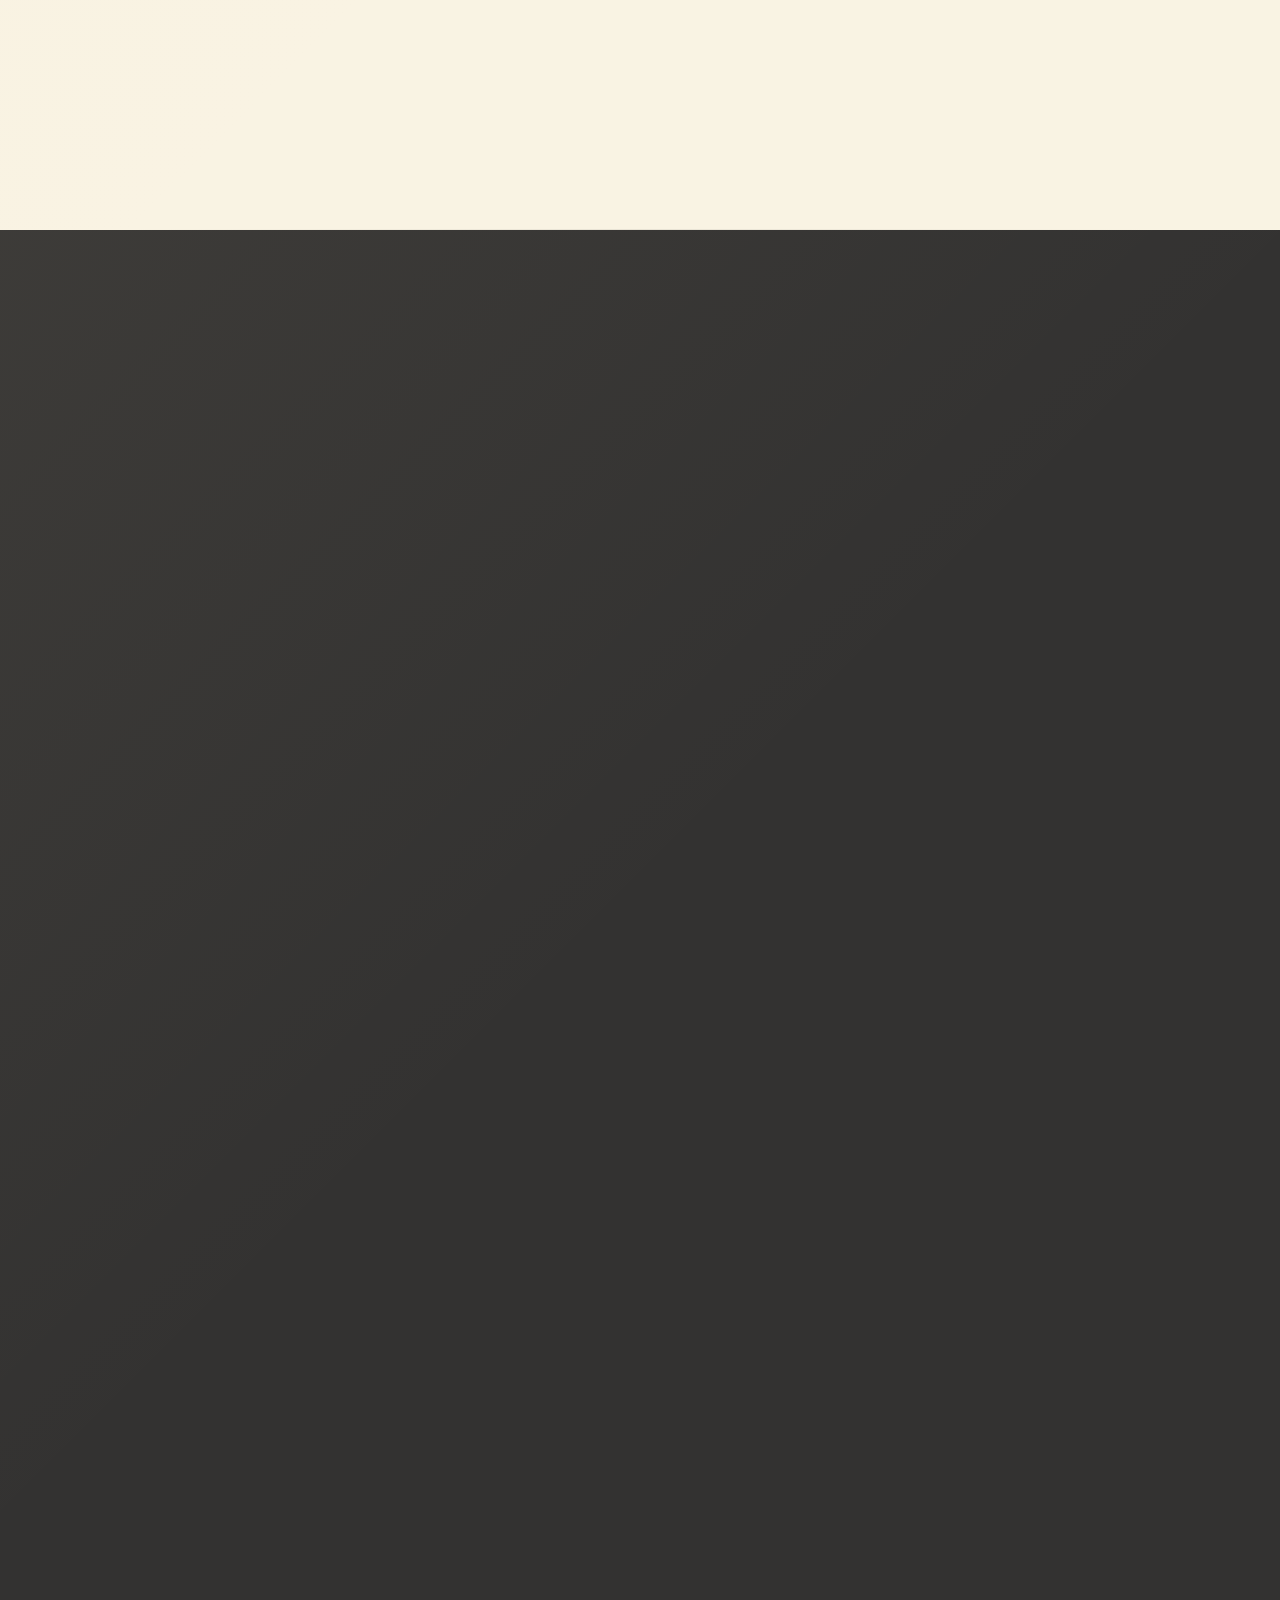
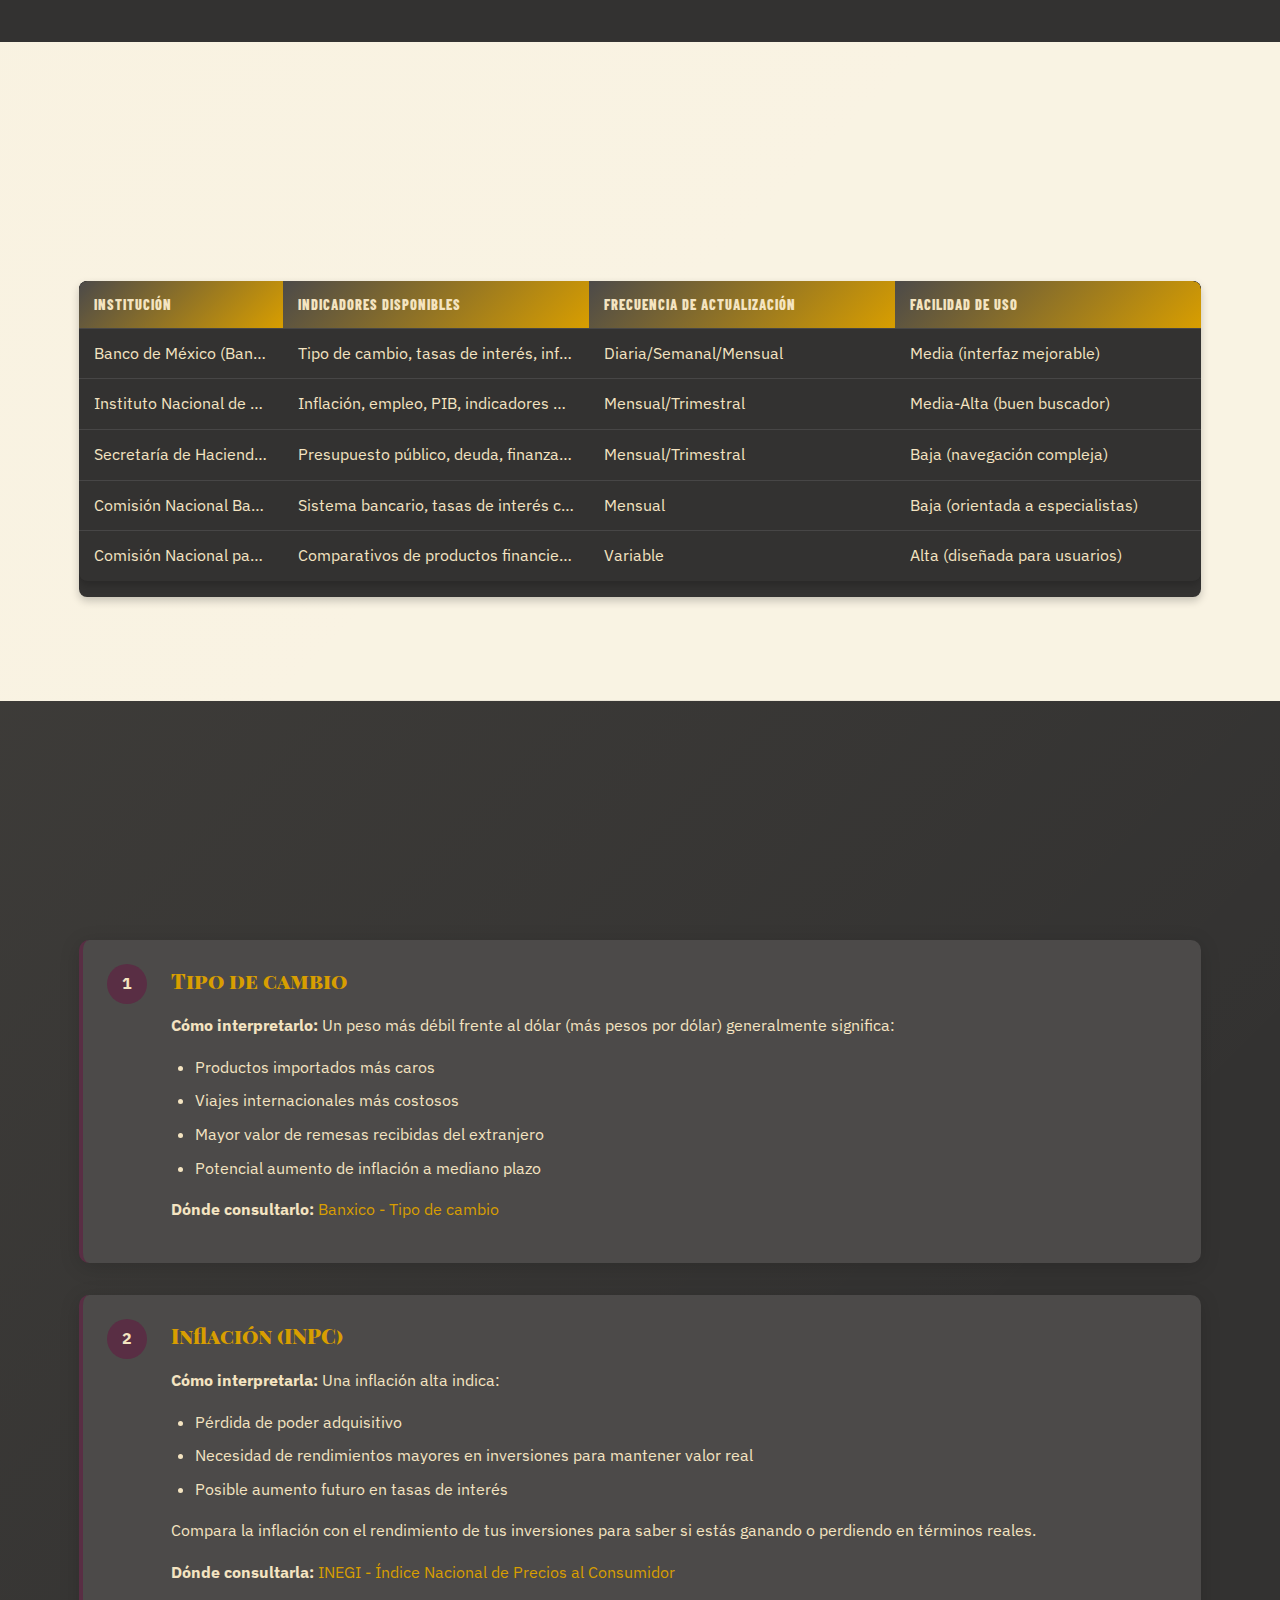
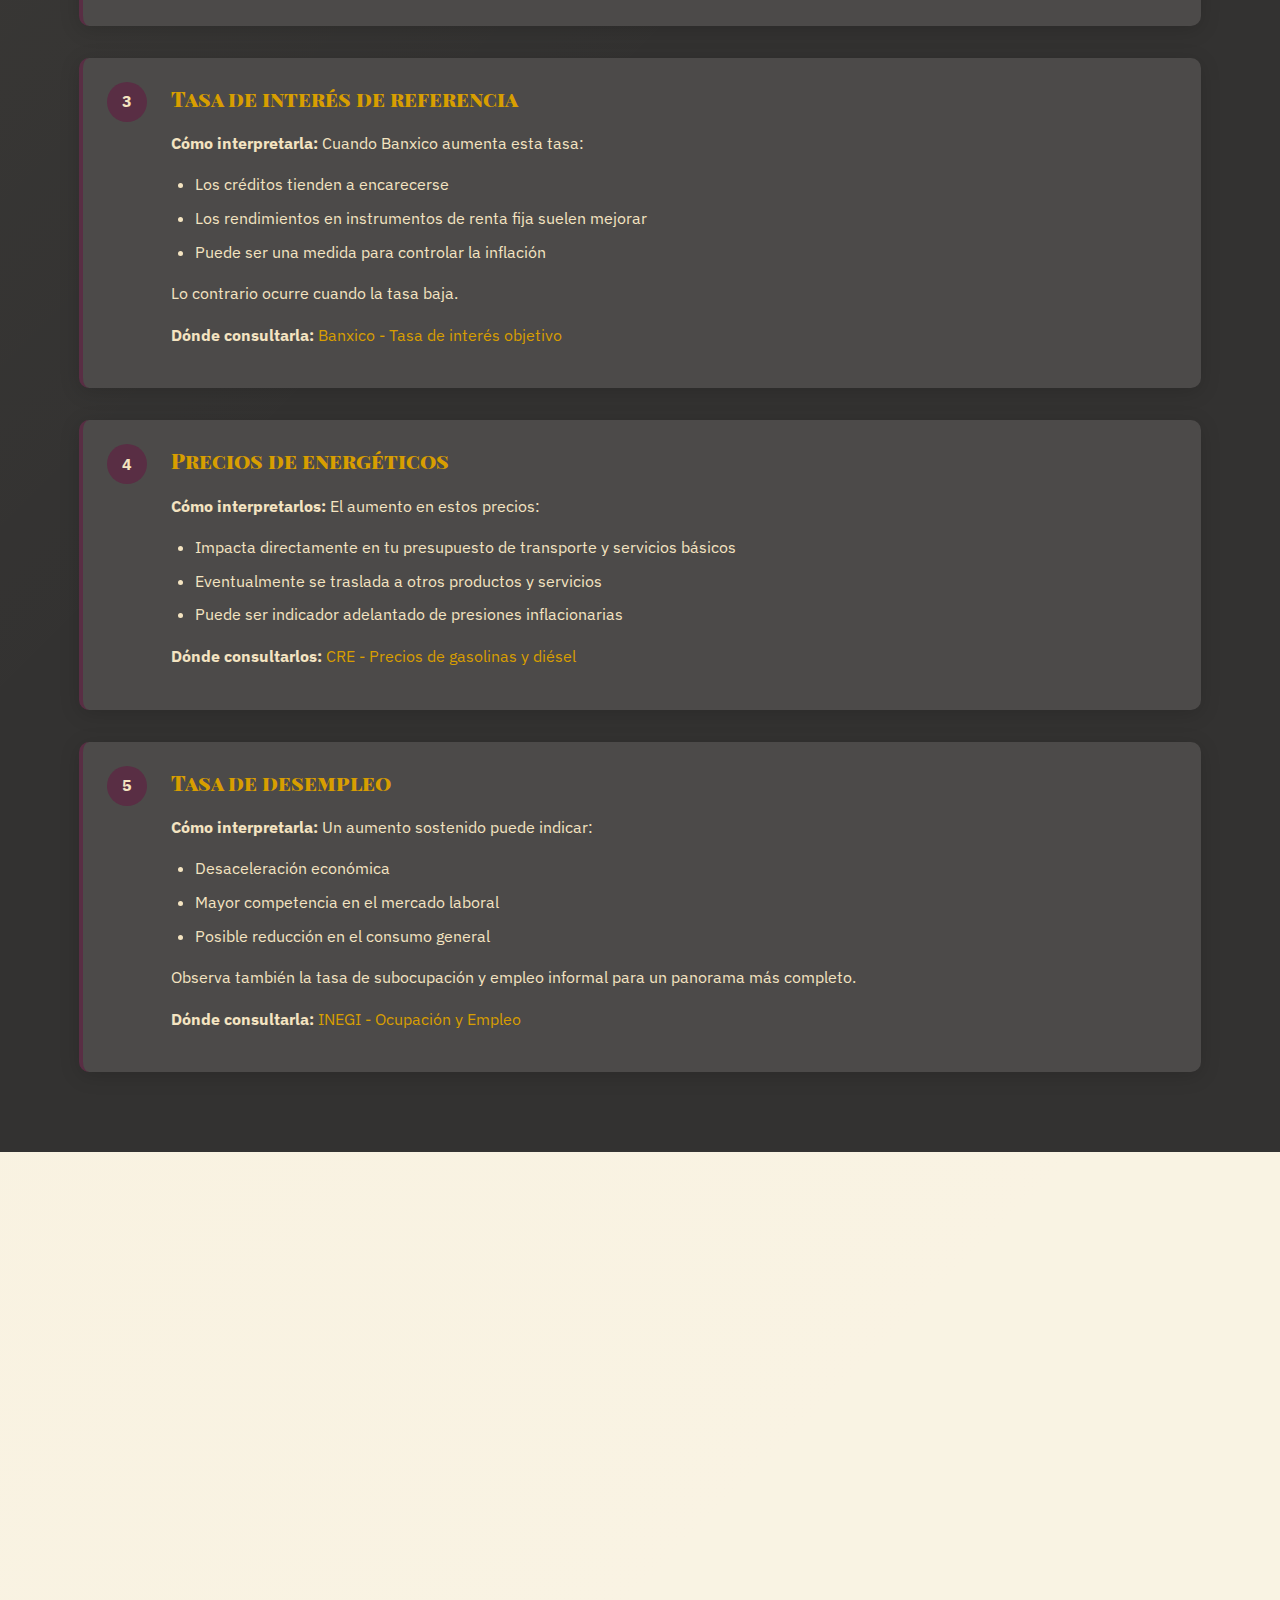
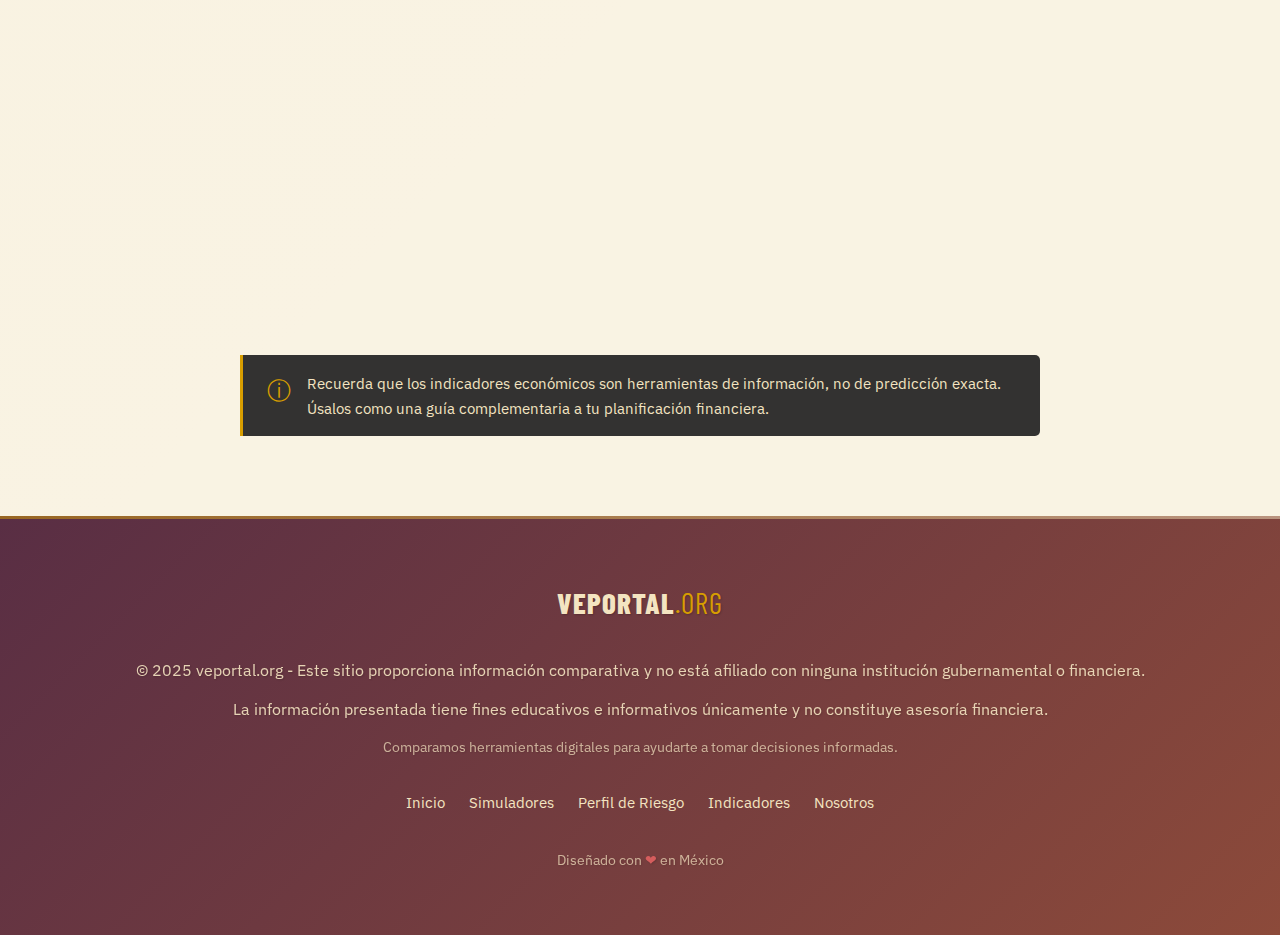
<file: indicadores.html>
<!DOCTYPE html>
<html lang="es">
<head>
    <meta charset="UTF-8">
    <meta name="viewport" content="width=device-width, initial-scale=1.0">
    <meta name="description" content="Guía sencilla para monitorear indicadores económicos como tipo de cambio, tasas de interés y otros datos relevantes desde fuentes públicas mexicanas.">
    <title>Monitoreo de indicadores económicos para usuarios curiosos | veportal.org</title>
    
    <!-- Precargar recursos críticos -->
    <link rel="preload" href="css/styles.css" as="style">
    <link rel="preload" href="fonts/BarlowCondensed-Regular.woff2" as="font" type="font/woff2" crossorigin>
    <link rel="preload" href="fonts/BarlowCondensed-Bold.woff2" as="font" type="font/woff2" crossorigin>
    
    <!-- Estilos -->
    <link rel="stylesheet" href="css/styles.css">
    <link rel="stylesheet" href="css/context-styles.css">
    <link rel="stylesheet" href="css/device-styles.css">
    <link rel="stylesheet" href="css/ratings.css">
    <link rel="stylesheet" href="css/responsive.css">
    <link rel="stylesheet" href="css/dashboard-features.css">
    <link rel="stylesheet" href="css/ecosystem.css">
    <link rel="stylesheet" href="css/stats.css">
    <link rel="stylesheet" href="css/analysis.css">
    <link rel="stylesheet" href="css/cookie-consent.css">
    <link rel="stylesheet" href="css/table-styles.css">
    <link rel="stylesheet" href="css/cards-grid.css">
    
    <!-- Meta tags -->
    <meta name="keywords" content="indicadores económicos, tipo de cambio, tasas de interés, economía mexicana, monitoreo financiero">
    <meta name="author" content="veportal.org">
    
    <!-- Optimización para móviles -->
    <meta name="theme-color" content="#592E44">
    
    <link rel="icon" href="images/favicon.ico" type="image/x-icon">
</head>
<body>
    <div class="cursor-follower"></div>
    <div class="noise-overlay"></div>
    <div id="cookie-consent" class="cookie-banner">
        <div class="cookie-content">
            <h3>Utilizamos cookies</h3>
            <p>Este sitio utiliza cookies para mejorar tu experiencia. Al continuar navegando, aceptas nuestra <a href="privacy-policy.html">Política de Privacidad</a>, <a href="terms-of-use.html">Términos de Uso</a> y <a href="cookies-policy.html">Política de Cookies</a>.</p>
            <div class="cookie-buttons">
                <button id="accept-cookies" class="btn-primary">Aceptar</button>
                <button id="reject-cookies" class="btn-secondary">Rechazar</button>
            </div>
        </div>
    </div>
    
    <header class="header">
        <div class="container header-container">
            <div class="logo">
                <a href="index.html" class="logo-text">veportal<span class="logo-dot">.</span><span class="logo-org">org</span></a>
            </div>
            <nav class="main-nav">
                <button class="menu-toggle" aria-label="Abrir menú">
                    <span class="bar"></span>
                    <span class="bar"></span>
                    <span class="bar"></span>
                </button>
                <ul class="nav-list">
                    <li><a href="index.html" class="nav-link" data-text="Inicio">Inicio</a></li>
                    <li><a href="simuladores.html" class="nav-link" data-text="Simuladores">Simuladores</a></li>
                    <li><a href="perfil-riesgo.html" class="nav-link" data-text="Perfil de Riesgo">Perfil de Riesgo</a></li>
                    <li><a href="indicadores.html" class="nav-link active" data-text="Indicadores">Indicadores</a></li>
                    <li><a href="about-us.html" class="nav-link" data-text="Nosotros">Nosotros</a></li>
                </ul>
            </nav>
        </div>
    </header>
    
    <div class="scroll-progress"></div>

    <div id="page-content">
    <main>
        <section class="hero">
            <div class="hero-background">
                <div class="hero-shape shape-1"></div>
                <div class="hero-shape shape-2"></div>
                <div class="hero-shape shape-3"></div>
                <div class="hero-particles"></div>
            </div>
            <div class="container">
                <div class="hero-content">
                    <h1 class="glitch-text" data-text="Indicadores económicos">
                        <span class="hero-title-main">Indicadores económicos</span>
                    </h1>
                    <h2 class="hero-subtitle">Guía sencilla para monitorear datos financieros clave desde fuentes públicas mexicanas</h2>
                    
                    <div class="hero-cta">
                        <a href="#tipos-indicadores" class="btn-primary">Ver indicadores</a>
                        <a href="#fuentes-confiables" class="btn-secondary">Fuentes oficiales</a>
                    </div>
                </div>
            </div>
        </section>

        <section id="importancia" class="content-section">
            <div class="container">
                <h2 class="section-title">¿Por qué monitorear indicadores económicos?</h2>
                <div class="section-subtitle">Beneficios para tus decisiones financieras cotidianas</div>
                
                <div class="content-grid">
                    <div class="content-item">
                        <h3>Relevancia para usuarios no especializados</h3>
                        <p>Los indicadores económicos no son solo herramientas para expertos financieros. Como usuario común, seguir estos datos te permite:</p>
                        <ul class="feature-list">
                            <li>
                                <span class="feature-icon">💡</span>
                                <span class="feature-text">Tomar decisiones más informadas sobre tus finanzas personales</span>
                            </li>
                            <li>
                                <span class="feature-icon">🛒</span>
                                <span class="feature-text">Anticipar cambios en precios de productos y servicios</span>
                            </li>
                            <li>
                                <span class="feature-icon">💰</span>
                                <span class="feature-text">Identificar momentos oportunos para inversiones o compras importantes</span>
                            </li>
                            <li>
                                <span class="feature-icon">🔮</span>
                                <span class="feature-text">Comprender mejor las tendencias económicas que afectan tu día a día</span>
                            </li>
                        </ul>
                    </div>
                    <div class="content-item">
                        <h3>Enfoque práctico y accesible</h3>
                        <p>Esta guía está diseñada para usuarios curiosos sin formación especializada en economía. Te mostraremos:</p>
                        <ul class="feature-list">
                            <li>
                                <span class="feature-icon">🔍</span>
                                <span class="feature-text">Qué indicadores son realmente relevantes para tus decisiones cotidianas</span>
                            </li>
                            <li>
                                <span class="feature-icon">🌐</span>
                                <span class="feature-text">Dónde encontrar información confiable y gratuita</span>
                            </li>
                            <li>
                                <span class="feature-icon">📊</span>
                                <span class="feature-text">Cómo interpretar los datos básicos sin necesidad de análisis complejos</span>
                            </li>
                            <li>
                                <span class="feature-icon">📱</span>
                                <span class="feature-text">Herramientas y recursos accesibles para mantenerte informado</span>
                            </li>
                        </ul>
                    </div>
                </div>
            </div>
        </section>

        <section id="tipos-indicadores" class="content-section bg-alt">
            <div class="container">
                <h2 class="section-title light-bg">Indicadores económicos clave para seguir</h2>
                <div class="section-subtitle">Los datos más relevantes para usuarios no especializados</div>
                
                <div class="cards-grid">
                    <div class="feature-card">
                        <div class="card-icon">💱</div>
                        <h3>Tipo de cambio</h3>
                        <p>La relación entre el peso mexicano y otras monedas, principalmente el dólar estadounidense. Afecta precios de importaciones, viajes internacionales y remesas.</p>
                        <div class="card-footer">
                            <div class="tag-list">
                                <span class="tag">Actualización diaria</span>
                                <span class="tag">Alta relevancia</span>
                            </div>
                        </div>
                    </div>
                    
                    <div class="feature-card">
                        <div class="card-icon">📈</div>
                        <h3>Inflación (INPC)</h3>
                        <p>Mide el aumento generalizado de precios de bienes y servicios. Impacta directamente en tu poder adquisitivo y en el valor real de tus ahorros e inversiones.</p>
                        <div class="card-footer">
                            <div class="tag-list">
                                <span class="tag">Actualización mensual</span>
                                <span class="tag">Alta relevancia</span>
                            </div>
                        </div>
                    </div>
                    
                    <div class="feature-card">
                        <div class="card-icon">🏦</div>
                        <h3>Tasa de interés de referencia</h3>
                        <p>Establecida por el Banco de México, influye en las tasas de préstamos, hipotecas y rendimientos de inversiones. Clave para decisiones de ahorro y crédito.</p>
                        <div class="card-footer">
                            <div class="tag-list">
                                <span class="tag">Actualización periódica</span>
                                <span class="tag">Alta relevancia</span>
                            </div>
                        </div>
                    </div>
                    
                    <div class="feature-card">
                        <div class="card-icon">⛽</div>
                        <h3>Precios de energéticos</h3>
                        <p>Incluye gasolina, diésel, gas y electricidad. Estos precios afectan tanto gastos directos como indirectos a través de bienes y servicios que consumes.</p>
                        <div class="card-footer">
                            <div class="tag-list">
                                <span class="tag">Actualización semanal/mensual</span>
                                <span class="tag">Media relevancia</span>
                            </div>
                        </div>
                    </div>
                    
                    <div class="feature-card">
                        <div class="card-icon">💼</div>
                        <h3>Tasa de desempleo</h3>
                        <p>Porcentaje de la población económicamente activa sin empleo. Indicador de la salud económica general y la estabilidad del mercado laboral.</p>
                        <div class="card-footer">
                            <div class="tag-list">
                                <span class="tag">Actualización trimestral</span>
                                <span class="tag">Media relevancia</span>
                            </div>
                        </div>
                    </div>
                    
                    <div class="feature-card">
                        <div class="card-icon">🏠</div>
                        <h3>Índice de precios de vivienda</h3>
                        <p>Refleja la evolución de los precios inmobiliarios en México. Esencial para decisiones relacionadas con compra, venta o inversión en propiedades.</p>
                        <div class="card-footer">
                            <div class="tag-list">
                                <span class="tag">Actualización trimestral</span>
                                <span class="tag">Media relevancia</span>
                            </div>
                        </div>
                    </div>
                </div>
            </div>
        </section>

        <section id="fuentes-confiables" class="content-section">
            <div class="container">
                <h2 class="section-title">Fuentes oficiales y confiables</h2>
                <div class="section-subtitle">Dónde consultar información actualizada y precisa</div>
                
                <div class="table-container">
                    <table class="proyecciones-table">
                        <thead>
                            <tr>
                                <th>Institución</th>
                                <th>Indicadores disponibles</th>
                                <th>Frecuencia de actualización</th>
                                <th>Facilidad de uso</th>
                            </tr>
                        </thead>
                        <tbody>
                            <tr>
                                <td>Banco de México (Banxico)</td>
                                <td>Tipo de cambio, tasas de interés, inflación, sistema financiero</td>
                                <td>Diaria/Semanal/Mensual</td>
                                <td>Media (interfaz mejorable)</td>
                            </tr>
                            <tr>
                                <td>Instituto Nacional de Estadística y Geografía (INEGI)</td>
                                <td>Inflación, empleo, PIB, indicadores económicos generales</td>
                                <td>Mensual/Trimestral</td>
                                <td>Media-Alta (buen buscador)</td>
                            </tr>
                            <tr>
                                <td>Secretaría de Hacienda y Crédito Público (SHCP)</td>
                                <td>Presupuesto público, deuda, finanzas gubernamentales</td>
                                <td>Mensual/Trimestral</td>
                                <td>Baja (navegación compleja)</td>
                            </tr>
                            <tr>
                                <td>Comisión Nacional Bancaria y de Valores (CNBV)</td>
                                <td>Sistema bancario, tasas de interés comerciales</td>
                                <td>Mensual</td>
                                <td>Baja (orientada a especialistas)</td>
                            </tr>
                            <tr>
                                <td>Comisión Nacional para la Protección y Defensa de los Usuarios de Servicios Financieros (CONDUSEF)</td>
                                <td>Comparativos de productos financieros, alertas al consumidor</td>
                                <td>Variable</td>
                                <td>Alta (diseñada para usuarios)</td>
                            </tr>
                        </tbody>
                    </table>
                </div>
            </div>
        </section>

        <section id="como-interpretar" class="content-section bg-alt">
            <div class="container">
                <h2 class="section-title light-bg">Cómo interpretar los indicadores</h2>
                <div class="section-subtitle">Guía práctica para entender qué significan los datos</div>
                
                <div class="steps-container">
                    <div class="step-item">
                        <div class="step-number">1</div>
                        <div class="step-content">
                            <h3>Tipo de cambio</h3>
                            <p><strong>Cómo interpretarlo:</strong> Un peso más débil frente al dólar (más pesos por dólar) generalmente significa:</p>
                            <ul>
                                <li>Productos importados más caros</li>
                                <li>Viajes internacionales más costosos</li>
                                <li>Mayor valor de remesas recibidas del extranjero</li>
                                <li>Potencial aumento de inflación a mediano plazo</li>
                            </ul>
                            <p><strong>Dónde consultarlo:</strong> <a href="https://www.banxico.org.mx/tipcamb/main.do?page=tip&idioma=sp" target="_blank">Banxico - Tipo de cambio</a></p>
                        </div>
                    </div>
                    
                    <div class="step-item">
                        <div class="step-number">2</div>
                        <div class="step-content">
                            <h3>Inflación (INPC)</h3>
                            <p><strong>Cómo interpretarla:</strong> Una inflación alta indica:</p>
                            <ul>
                                <li>Pérdida de poder adquisitivo</li>
                                <li>Necesidad de rendimientos mayores en inversiones para mantener valor real</li>
                                <li>Posible aumento futuro en tasas de interés</li>
                            </ul>
                            <p>Compara la inflación con el rendimiento de tus inversiones para saber si estás ganando o perdiendo en términos reales.</p>
                            <p><strong>Dónde consultarla:</strong> <a href="https://www.inegi.org.mx/temas/inpc/" target="_blank">INEGI - Índice Nacional de Precios al Consumidor</a></p>
                        </div>
                    </div>
                    
                    <div class="step-item">
                        <div class="step-number">3</div>
                        <div class="step-content">
                            <h3>Tasa de interés de referencia</h3>
                            <p><strong>Cómo interpretarla:</strong> Cuando Banxico aumenta esta tasa:</p>
                            <ul>
                                <li>Los créditos tienden a encarecerse</li>
                                <li>Los rendimientos en instrumentos de renta fija suelen mejorar</li>
                                <li>Puede ser una medida para controlar la inflación</li>
                            </ul>
                            <p>Lo contrario ocurre cuando la tasa baja.</p>
                            <p><strong>Dónde consultarla:</strong> <a href="https://www.banxico.org.mx/politica-monetaria/d/%7B7A7DC9D6-6997-25A2-0612-C4FD0ECF3AE4%7D.pdf" target="_blank">Banxico - Tasa de interés objetivo</a></p>
                        </div>
                    </div>
                    
                    <div class="step-item">
                        <div class="step-number">4</div>
                        <div class="step-content">
                            <h3>Precios de energéticos</h3>
                            <p><strong>Cómo interpretarlos:</strong> El aumento en estos precios:</p>
                            <ul>
                                <li>Impacta directamente en tu presupuesto de transporte y servicios básicos</li>
                                <li>Eventualmente se traslada a otros productos y servicios</li>
                                <li>Puede ser indicador adelantado de presiones inflacionarias</li>
                            </ul>
                            <p><strong>Dónde consultarlos:</strong> <a href="https://www.gob.mx/cre/articulos/precios-vigentes-de-gasolinas-y-diesel" target="_blank">CRE - Precios de gasolinas y diésel</a></p>
                        </div>
                    </div>
                    
                    <div class="step-item">
                        <div class="step-number">5</div>
                        <div class="step-content">
                            <h3>Tasa de desempleo</h3>
                            <p><strong>Cómo interpretarla:</strong> Un aumento sostenido puede indicar:</p>
                            <ul>
                                <li>Desaceleración económica</li>
                                <li>Mayor competencia en el mercado laboral</li>
                                <li>Posible reducción en el consumo general</li>
                            </ul>
                            <p>Observa también la tasa de subocupación y empleo informal para un panorama más completo.</p>
                            <p><strong>Dónde consultarla:</strong> <a href="https://www.inegi.org.mx/temas/empleo/" target="_blank">INEGI - Ocupación y Empleo</a></p>
                        </div>
                    </div>
                </div>
            </div>
        </section>

        <section id="herramientas" class="content-section">
            <div class="container">
                <h2 class="section-title">Herramientas y recursos para monitoreo</h2>
                <div class="section-subtitle">Opciones prácticas para usuarios no especializados</div>
                
                <div class="content-grid">
                    <div class="content-item">
                        <h3>Aplicaciones móviles recomendadas</h3>
                        <ul class="feature-list">
                            <li>
                                <span class="feature-icon">📱</span>
                                <span class="feature-text"><strong>Banxico Móvil:</strong> Aplicación oficial del Banco de México con indicadores actualizados.</span>
                            </li>
                            <li>
                                <span class="feature-icon">📱</span>
                                <span class="feature-text"><strong>INEGI Móvil:</strong> Datos estadísticos oficiales en formato accesible.</span>
                            </li>
                            <li>
                                <span class="feature-icon">📱</span>
                                <span class="feature-text"><strong>Dólar Hoy MX:</strong> Seguimiento simple del tipo de cambio con alertas personalizables.</span>
                            </li>
                            <li>
                                <span class="feature-icon">📱</span>
                                <span class="feature-text"><strong>Gasoapp:</strong> Precios de combustibles por zona geográfica.</span>
                            </li>
                        </ul>
                    </div>
                    <div class="content-item">
                        <h3>Consejos para un monitoreo efectivo</h3>
                        <ul class="feature-list">
                            <li>
                                <span class="feature-icon">⏰</span>
                                <span class="feature-text"><strong>Establece una rutina:</strong> Revisa los indicadores más relevantes para ti en intervalos regulares (semanal o mensual).</span>
                            </li>
                            <li>
                                <span class="feature-icon">📊</span>
                                <span class="feature-text"><strong>Observa tendencias:</strong> Más importante que el valor puntual es la dirección y velocidad del cambio.</span>
                            </li>
                            <li>
                                <span class="feature-icon">🔔</span>
                                <span class="feature-text"><strong>Configura alertas:</strong> Utiliza aplicaciones que te notifiquen cuando un indicador alcance cierto nivel.</span>
                            </li>
                            <li>
                                <span class="feature-icon">📝</span>
                                <span class="feature-text"><strong>Lleva un registro simple:</strong> Anota cómo los cambios en indicadores afectan tu economía personal.</span>
                            </li>
                        </ul>
                    </div>
                </div>
                
                <div class="disclaimer dark-bg">
                    <div class="disclaimer-icon">ⓘ</div>
                    <p>Recuerda que los indicadores económicos son herramientas de información, no de predicción exacta. Úsalos como una guía complementaria a tu planificación financiera.</p>
                </div>
            </div>
        </section>
    </main>
    </div>

    <footer>
        <div class="container">
            <div class="footer-logo">
                <span class="logo-text">veportal<span class="logo-accent">.org</span></span>
            </div>
            <div class="footer-content">
                <p>© 2025 veportal.org - Este sitio proporciona información comparativa y no está afiliado con ninguna institución gubernamental o financiera.</p>
                <p>La información presentada tiene fines educativos e informativos únicamente y no constituye asesoría financiera.</p>
                <p>Comparamos herramientas digitales para ayudarte a tomar decisiones informadas.</p>
            </div>
            <div class="footer-nav">
                <ul class="footer-links">
                    <li><a href="index.html">Inicio</a></li>
                    <li><a href="simuladores.html">Simuladores</a></li>
                    <li><a href="perfil-riesgo.html">Perfil de Riesgo</a></li>
                    <li><a href="indicadores.html">Indicadores</a></li>
                    <li><a href="about-us.html">Nosotros</a></li>
                </ul>
            </div>
            <p class="copyright">Diseñado con <span class="heart">❤</span> en México</p>
        </div>
    </footer>
    
    <a href="#" class="back-to-top" aria-label="Volver arriba">
        <i class="arrow-up"></i>
    </a>

    <script src="js/main.js"></script>
    <script src="js/responsive.js"></script>
    
    <script>
        // Cookie consent functionality
        document.addEventListener('DOMContentLoaded', function() {
            const cookieConsent = document.getElementById('cookie-consent');
            const acceptBtn = document.getElementById('accept-cookies');
            const rejectBtn = document.getElementById('reject-cookies');
            const pageContent = document.getElementById('page-content');
            
            // Check if user has already made a choice
            const cookieChoice = localStorage.getItem('cookieChoice');
            
            if (!cookieChoice) {
                cookieConsent.classList.add('active');
                pageContent.classList.add('blurred');
            }
            
            acceptBtn.addEventListener('click', function() {
                localStorage.setItem('cookieChoice', 'accepted');
                cookieConsent.classList.remove('active');
                pageContent.classList.remove('blurred');
                // Here you would initialize analytics or other cookie-dependent scripts
            });
            
            rejectBtn.addEventListener('click', function() {
                localStorage.setItem('cookieChoice', 'rejected');
                cookieConsent.classList.remove('active');
                pageContent.classList.remove('blurred');
            });
        });
    </script>
</body>
</html>
</file>
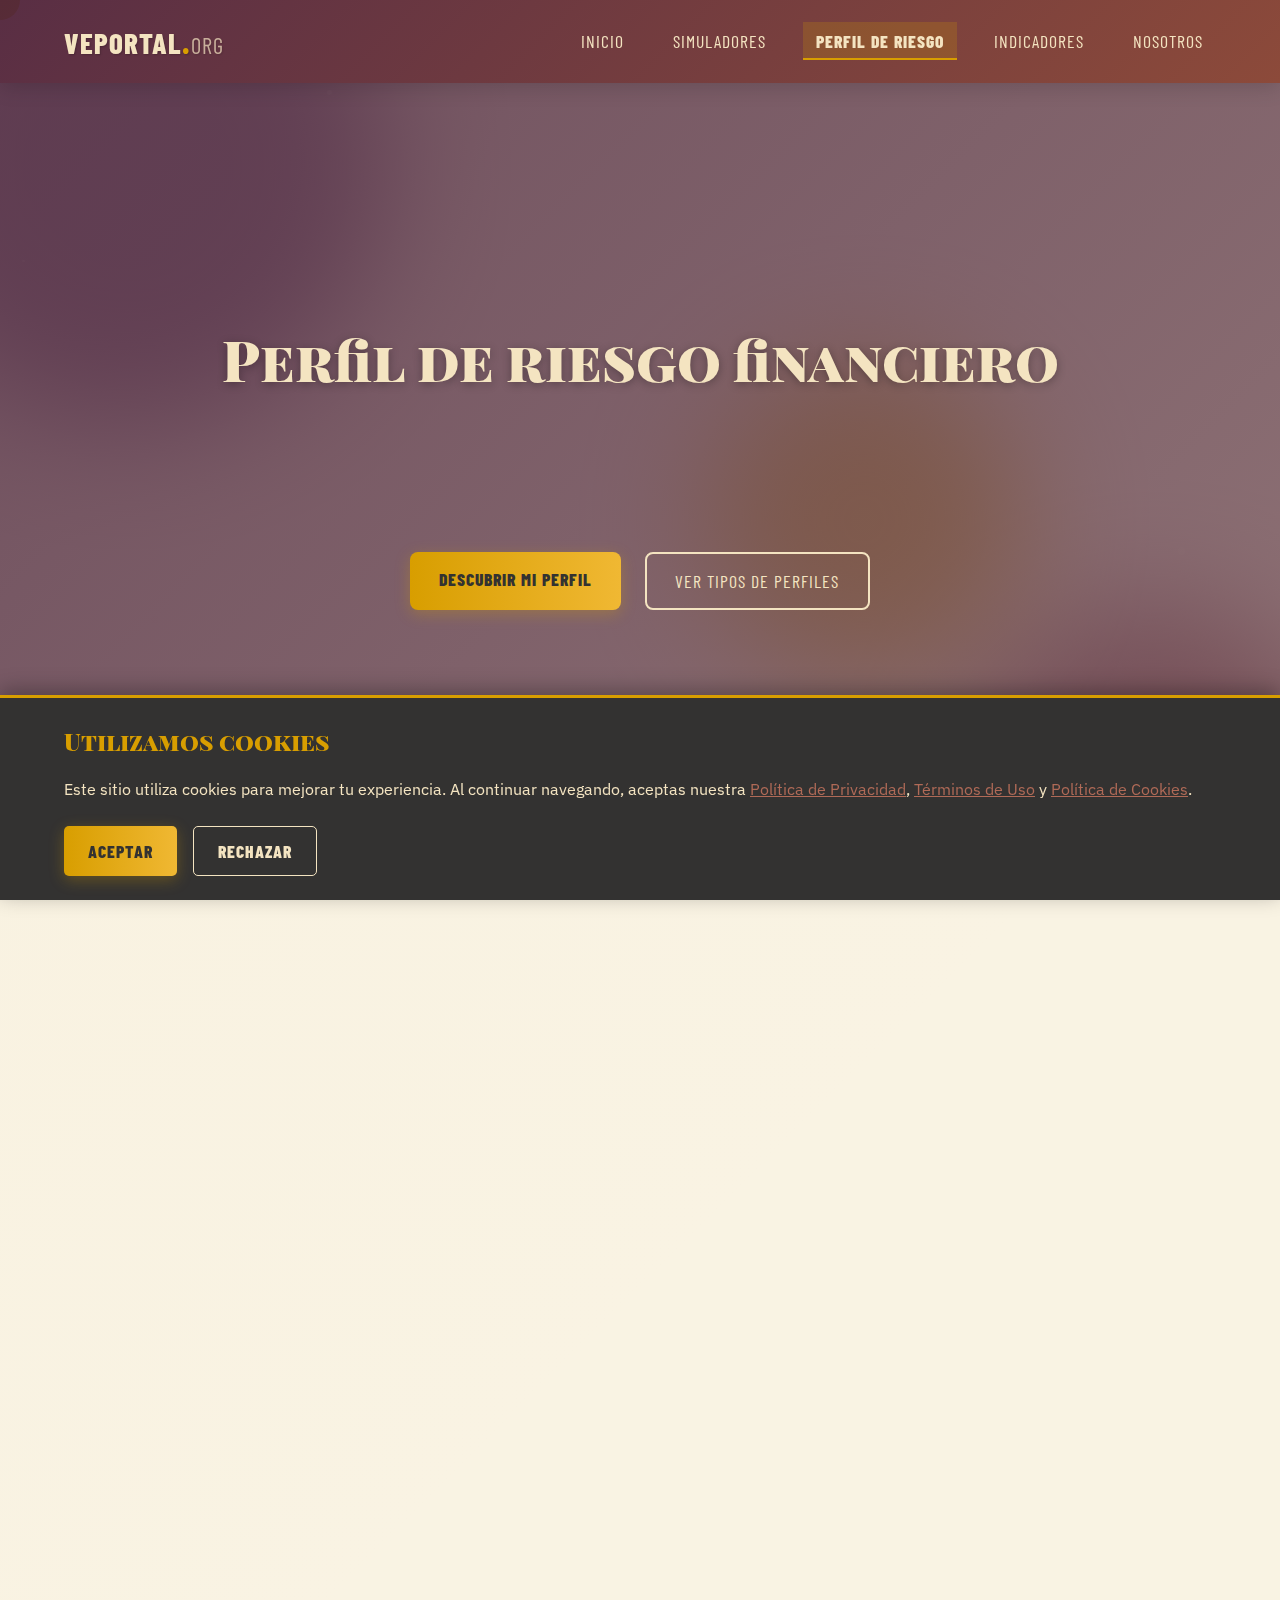
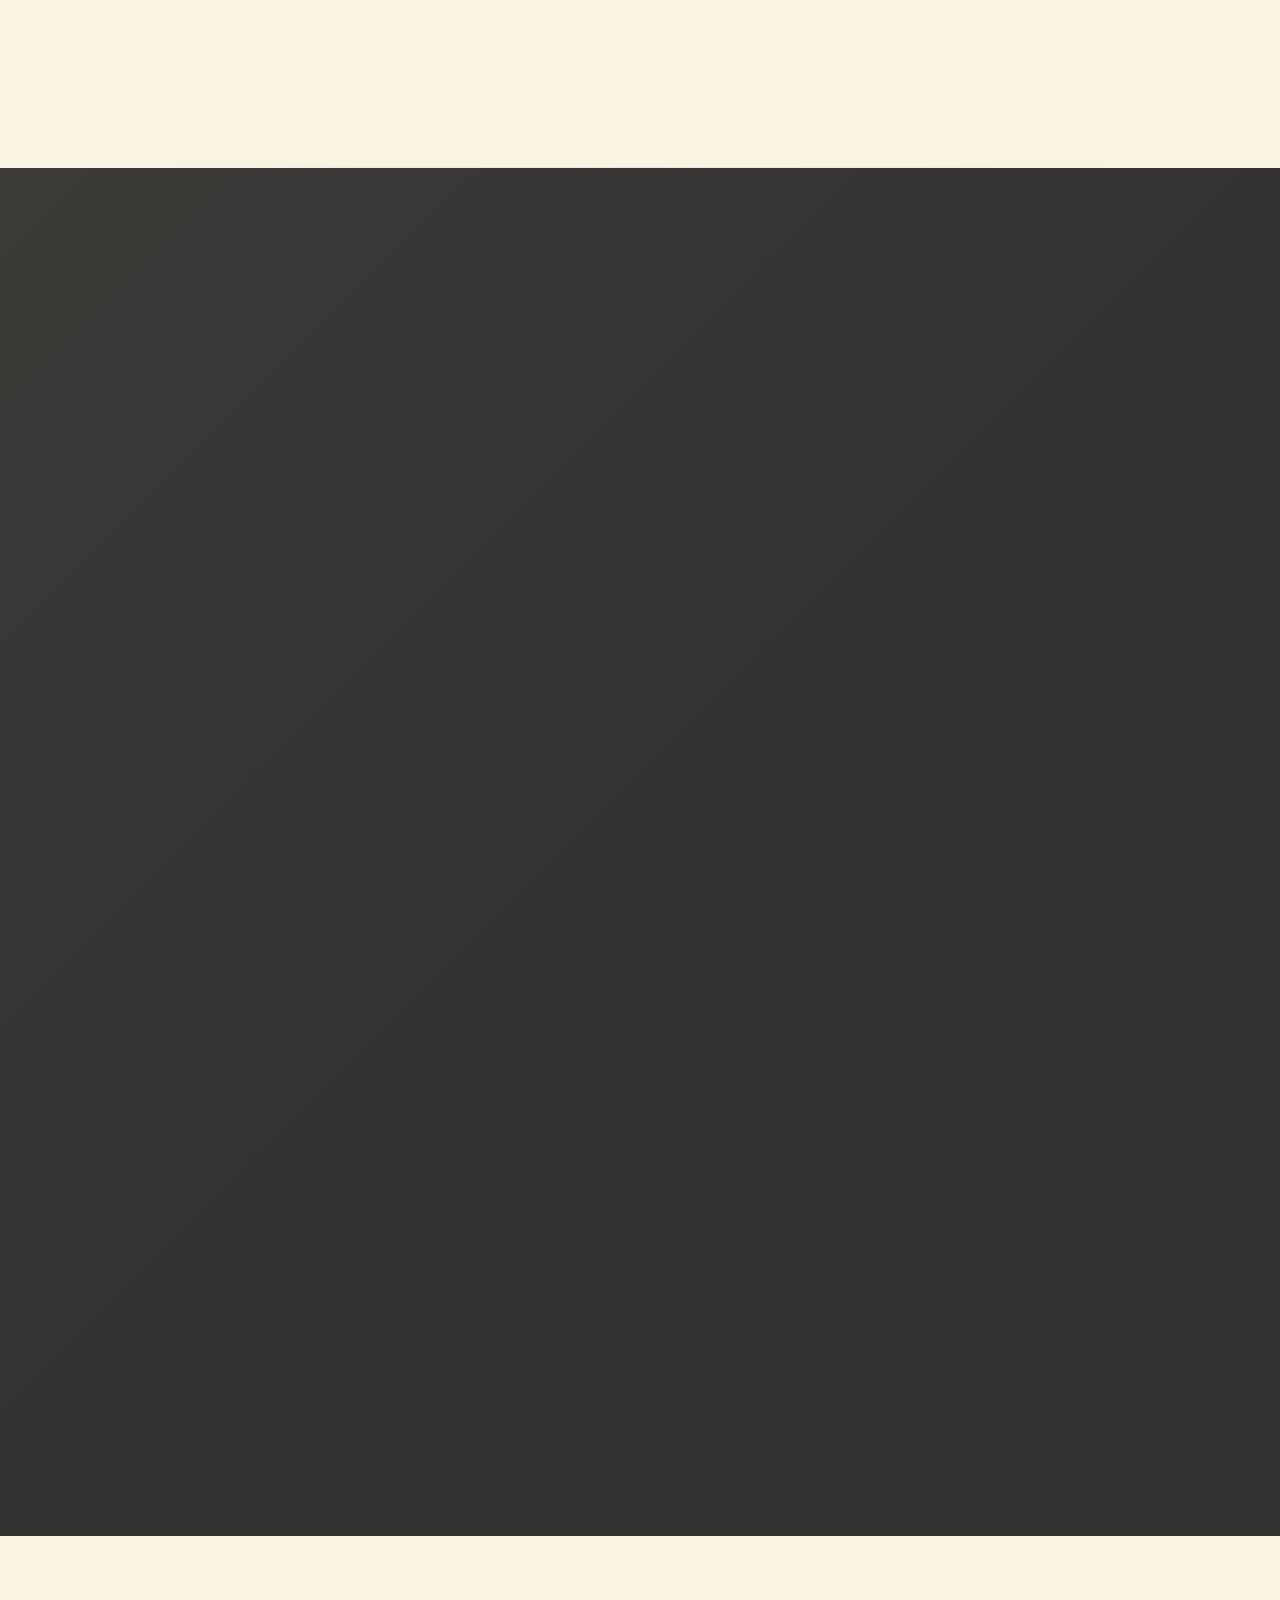
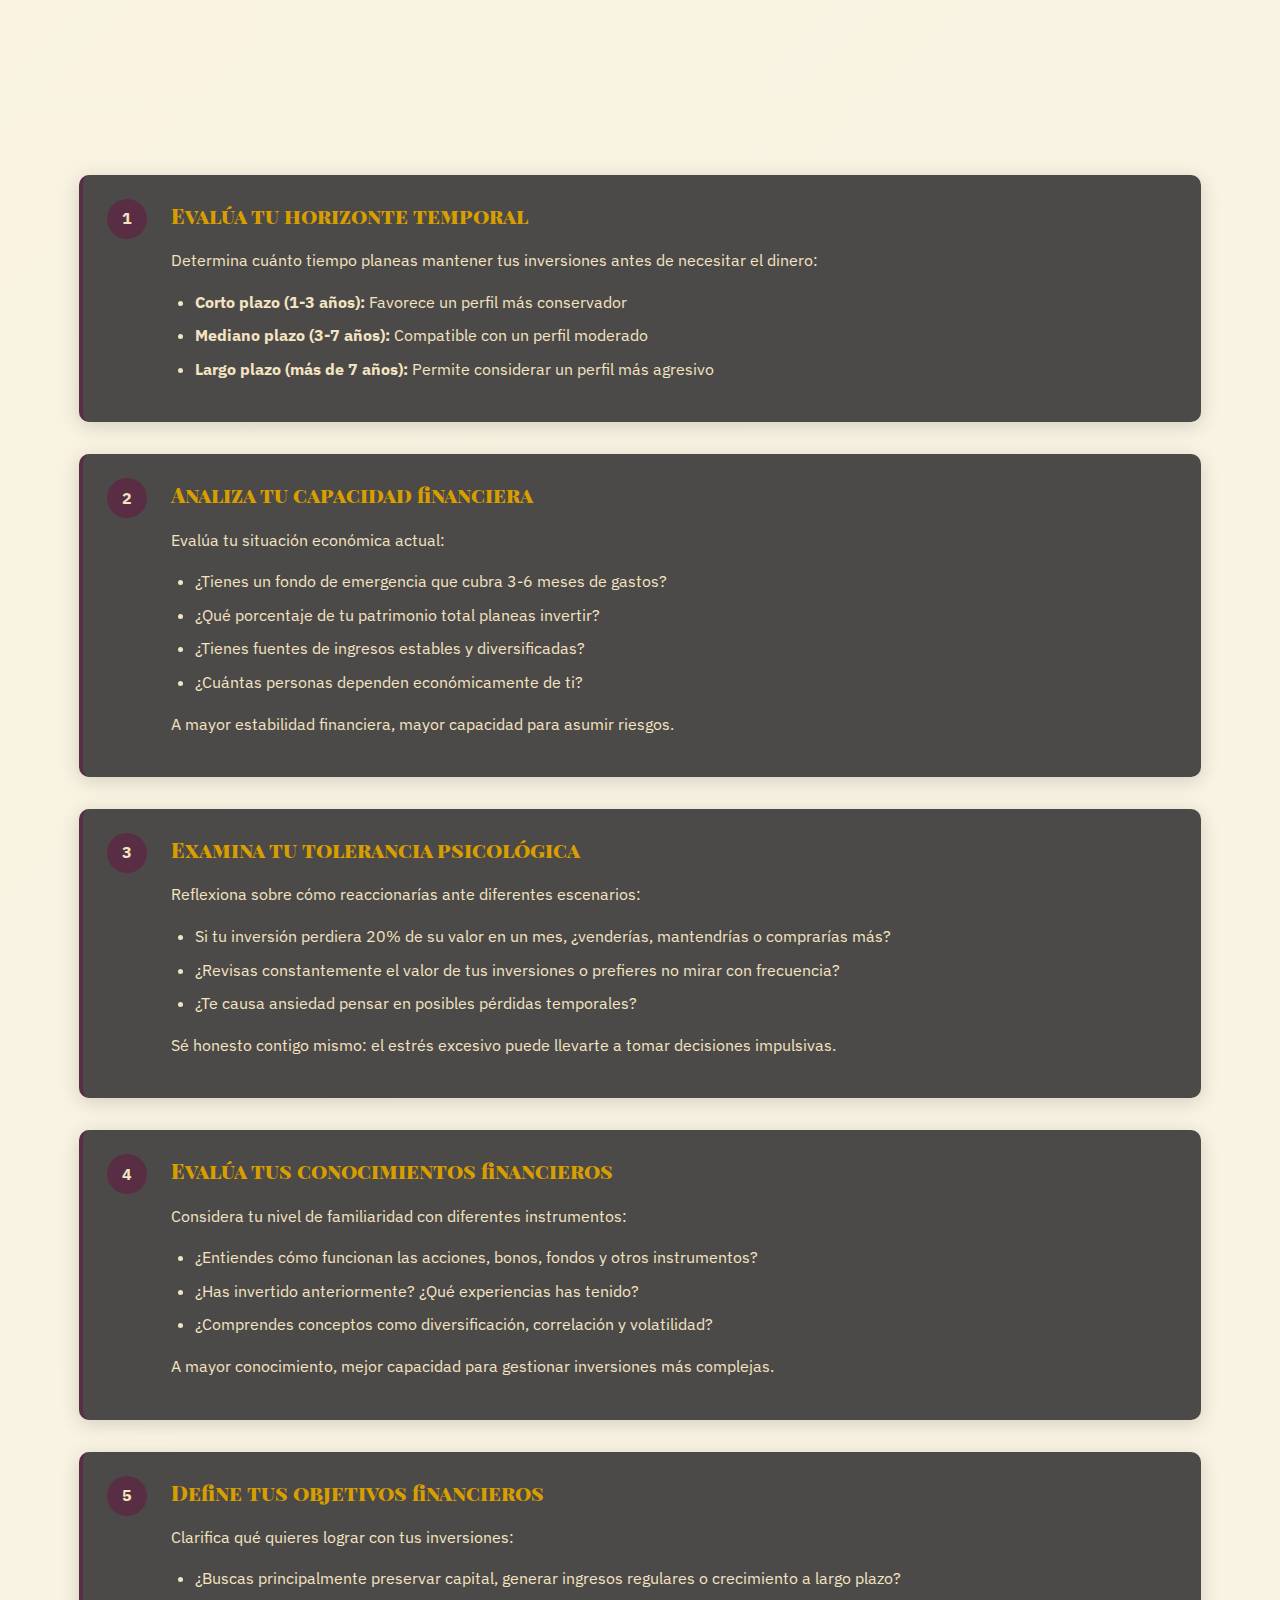
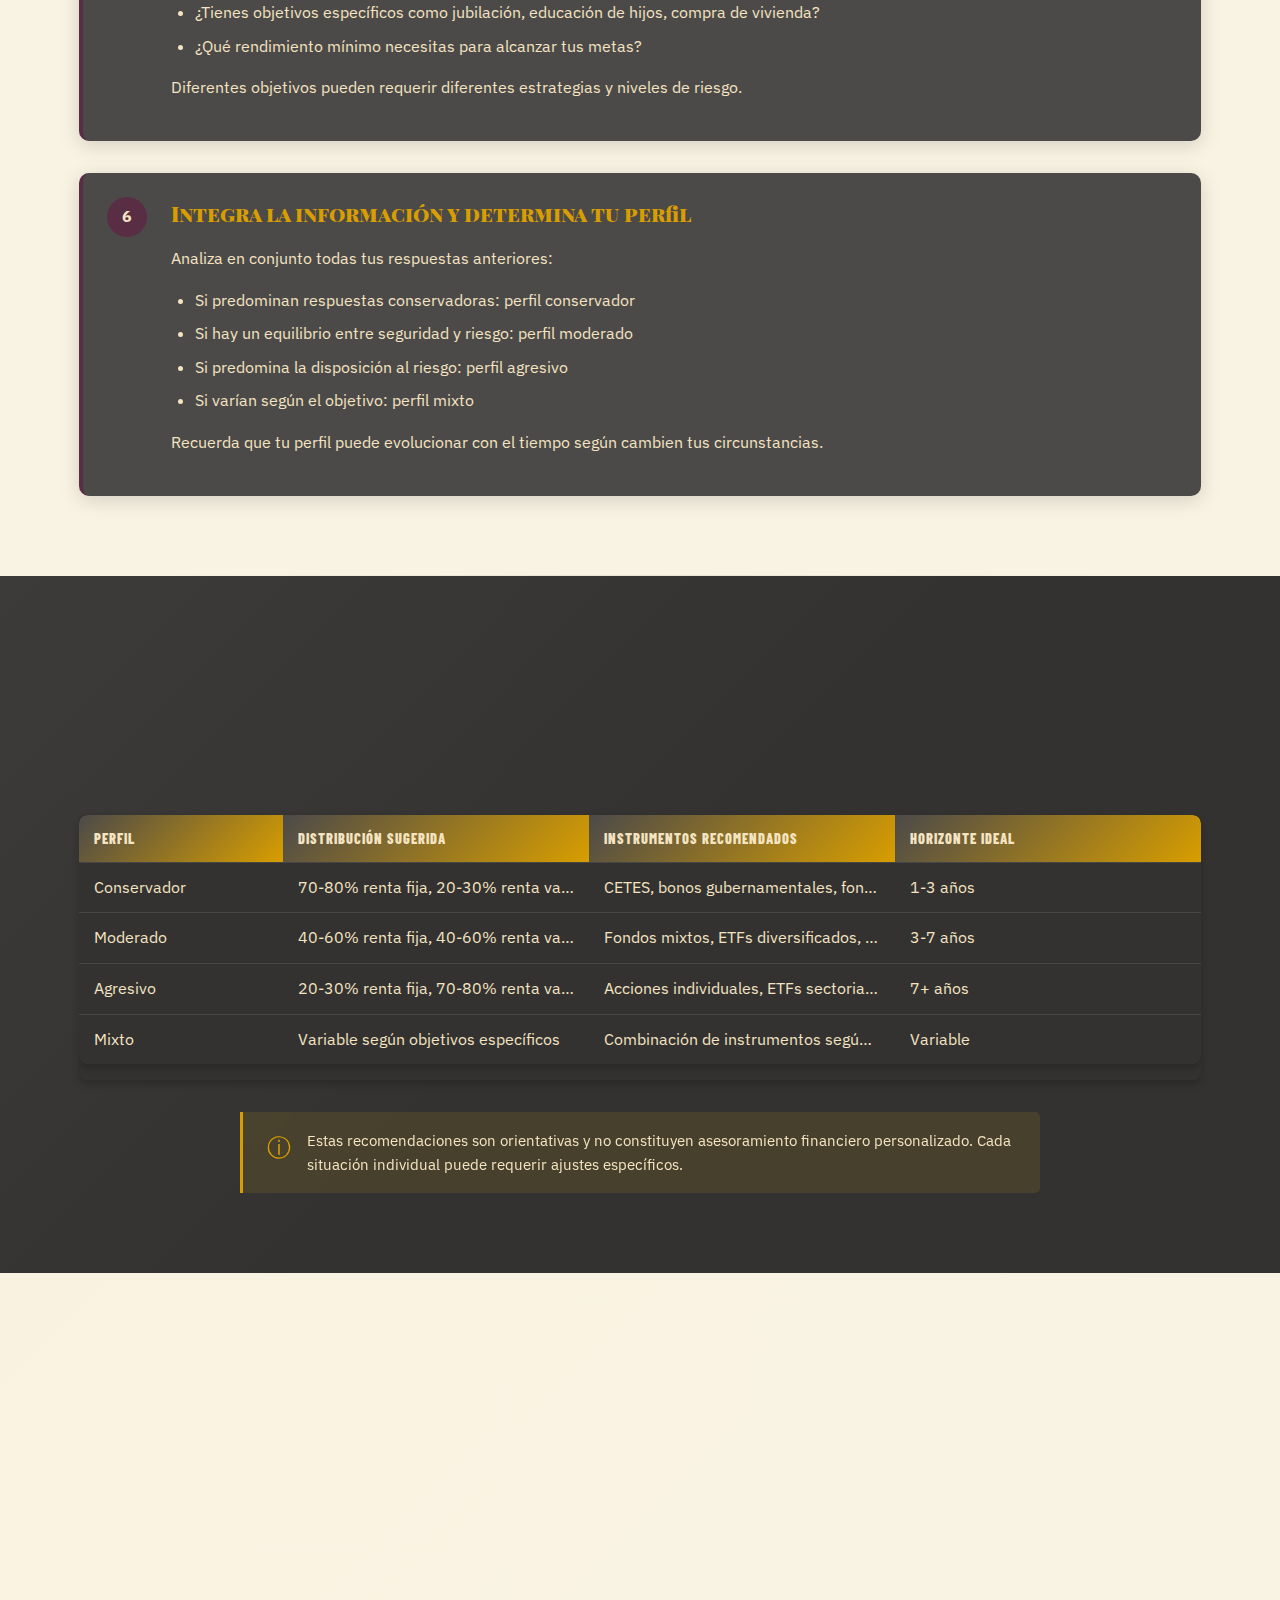
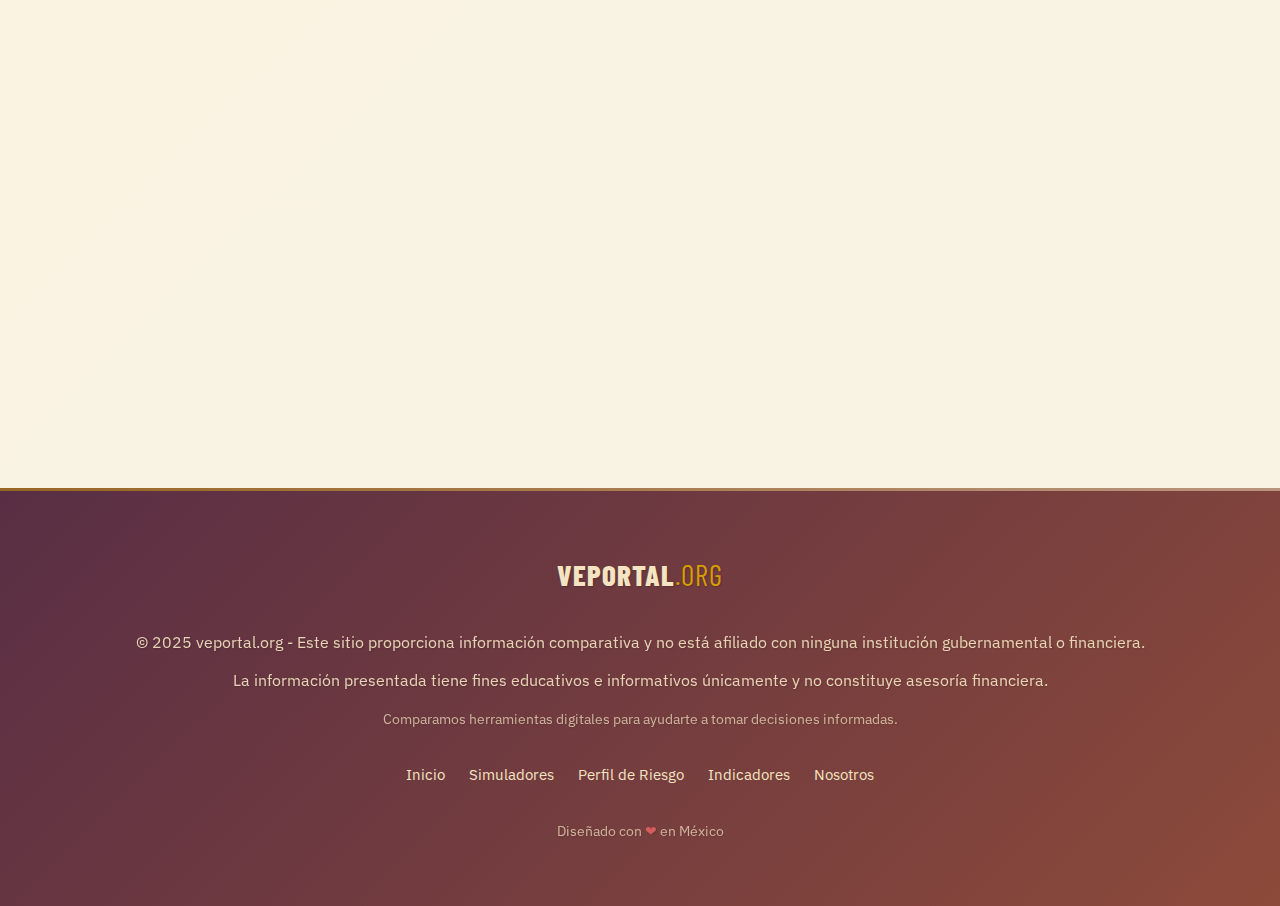
<file: perfil-riesgo.html>
<!DOCTYPE html>
<html lang="es">
<head>
    <meta charset="UTF-8">
    <meta name="viewport" content="width=device-width, initial-scale=1.0">
    <meta name="description" content="Guía paso a paso para identificar tu perfil de riesgo financiero de manera autodidacta, sin ayuda externa ni compartir datos personales.">
    <title>Cómo entender tu perfil de riesgo financiero sin ayuda externa | veportal.org</title>
    
    <!-- Precargar recursos críticos -->
    <link rel="preload" href="css/styles.css" as="style">
    <link rel="preload" href="fonts/BarlowCondensed-Regular.woff2" as="font" type="font/woff2" crossorigin>
    <link rel="preload" href="fonts/BarlowCondensed-Bold.woff2" as="font" type="font/woff2" crossorigin>
    
    <!-- Estilos -->
    <link rel="stylesheet" href="css/styles.css">
    <link rel="stylesheet" href="css/context-styles.css">
    <link rel="stylesheet" href="css/device-styles.css">
    <link rel="stylesheet" href="css/ratings.css">
    <link rel="stylesheet" href="css/responsive.css">
    <link rel="stylesheet" href="css/dashboard-features.css">
    <link rel="stylesheet" href="css/ecosystem.css">
    <link rel="stylesheet" href="css/stats.css">
    <link rel="stylesheet" href="css/analysis.css">
    <link rel="stylesheet" href="css/cookie-consent.css">
    <link rel="stylesheet" href="css/table-styles.css">
    <link rel="stylesheet" href="css/cards-grid.css">
    
    <!-- Meta tags -->
    <meta name="keywords" content="perfil de riesgo, inversiones, finanzas personales, tolerancia al riesgo, autodidacta, México">
    <meta name="author" content="veportal.org">
    
    <!-- Optimización para móviles -->
    <meta name="theme-color" content="#592E44">
    
    <link rel="icon" href="images/favicon.ico" type="image/x-icon">
</head>
<body>
    <div class="cursor-follower"></div>
    <div class="noise-overlay"></div>
    <div id="cookie-consent" class="cookie-banner">
        <div class="cookie-content">
            <h3>Utilizamos cookies</h3>
            <p>Este sitio utiliza cookies para mejorar tu experiencia. Al continuar navegando, aceptas nuestra <a href="privacy-policy.html">Política de Privacidad</a>, <a href="terms-of-use.html">Términos de Uso</a> y <a href="cookies-policy.html">Política de Cookies</a>.</p>
            <div class="cookie-buttons">
                <button id="accept-cookies" class="btn-primary">Aceptar</button>
                <button id="reject-cookies" class="btn-secondary">Rechazar</button>
            </div>
        </div>
    </div>
    
    <header class="header">
        <div class="container header-container">
            <div class="logo">
                <a href="index.html" class="logo-text">veportal<span class="logo-dot">.</span><span class="logo-org">org</span></a>
            </div>
            <nav class="main-nav">
                <button class="menu-toggle" aria-label="Abrir menú">
                    <span class="bar"></span>
                    <span class="bar"></span>
                    <span class="bar"></span>
                </button>
                <ul class="nav-list">
                    <li><a href="index.html" class="nav-link" data-text="Inicio">Inicio</a></li>
                    <li><a href="simuladores.html" class="nav-link" data-text="Simuladores">Simuladores</a></li>
                    <li><a href="perfil-riesgo.html" class="nav-link active" data-text="Perfil de Riesgo">Perfil de Riesgo</a></li>
                    <li><a href="indicadores.html" class="nav-link" data-text="Indicadores">Indicadores</a></li>
                    <li><a href="about-us.html" class="nav-link" data-text="Nosotros">Nosotros</a></li>
                </ul>
            </nav>
        </div>
    </header>
    
    <div class="scroll-progress"></div>

    <div id="page-content">
    <main>
        <section class="hero">
            <div class="hero-background">
                <div class="hero-shape shape-1"></div>
                <div class="hero-shape shape-2"></div>
                <div class="hero-shape shape-3"></div>
                <div class="hero-particles"></div>
            </div>
            <div class="container">
                <div class="hero-content">
                    <h1 class="glitch-text" data-text="Perfil de riesgo financiero">
                        <span class="hero-title-main">Perfil de riesgo financiero</span>
                    </h1>
                    <h2 class="hero-subtitle">Guía paso a paso para identificar tu perfil de riesgo de manera autodidacta</h2>
                    
                    <div class="hero-cta">
                        <a href="#que-es" class="btn-primary">Descubrir mi perfil</a>
                        <a href="#tipos-perfiles" class="btn-secondary">Ver tipos de perfiles</a>
                    </div>
                </div>
            </div>
        </section>

        <section id="que-es" class="content-section">
            <div class="container">
                <h2 class="section-title">¿Qué es el perfil de riesgo financiero?</h2>
                <div class="section-subtitle">El punto de partida para toda decisión de inversión</div>
                
                <div class="content-grid">
                    <div class="content-item">
                        <h3>Definición y relevancia</h3>
                        <p>El perfil de riesgo financiero es una medida de tu disposición y capacidad para asumir riesgos en tus inversiones. Determina qué tipo de instrumentos financieros son más adecuados para ti y cómo deberías distribuir tu capital.</p>
                        <p>Conocer tu perfil de riesgo es fundamental antes de tomar cualquier decisión financiera importante, ya que te ayuda a evitar inversiones que podrían causarte estrés excesivo o no alinearse con tus objetivos a largo plazo.</p>
                    </div>
                    <div class="content-item">
                        <h3>Componentes principales</h3>
                        <ul class="feature-list">
                            <li>
                                <span class="feature-icon">🎯</span>
                                <span class="feature-text">Objetivos financieros (corto, mediano y largo plazo)</span>
                            </li>
                            <li>
                                <span class="feature-icon">⏳</span>
                                <span class="feature-text">Horizonte temporal de inversión</span>
                            </li>
                            <li>
                                <span class="feature-icon">💼</span>
                                <span class="feature-text">Situación financiera actual</span>
                            </li>
                            <li>
                                <span class="feature-icon">😰</span>
                                <span class="feature-text">Tolerancia psicológica a la volatilidad</span>
                            </li>
                            <li>
                                <span class="feature-icon">🧠</span>
                                <span class="feature-text">Conocimientos y experiencia en inversiones</span>
                            </li>
                        </ul>
                    </div>
                </div>
            </div>
        </section>

        <section id="tipos-perfiles" class="content-section bg-alt">
            <div class="container">
                <h2 class="section-title light-bg">Tipos de perfiles de riesgo</h2>
                <div class="section-subtitle">Desde conservador hasta agresivo</div>
                
                <div class="cards-grid">
                    <div class="feature-card">
                        <div class="card-icon">🛡️</div>
                        <h3>Conservador</h3>
                        <p>Prioriza la preservación del capital sobre el crecimiento. Prefiere inversiones seguras aunque ofrezcan rendimientos modestos. Baja tolerancia a la volatilidad y pérdidas temporales.</p>
                        <div class="card-footer">
                            <div class="tag-list">
                                <span class="tag">Seguridad</span>
                                <span class="tag">Estabilidad</span>
                                <span class="tag">Bajo riesgo</span>
                            </div>
                        </div>
                    </div>
                    
                    <div class="feature-card">
                        <div class="card-icon">⚖️</div>
                        <h3>Moderado</h3>
                        <p>Busca un equilibrio entre seguridad y crecimiento. Acepta cierto nivel de volatilidad a cambio de mejores rendimientos potenciales. Tolerancia media a fluctuaciones del mercado.</p>
                        <div class="card-footer">
                            <div class="tag-list">
                                <span class="tag">Equilibrio</span>
                                <span class="tag">Diversificación</span>
                                <span class="tag">Riesgo medio</span>
                            </div>
                        </div>
                    </div>
                    
                    <div class="feature-card">
                        <div class="card-icon">🚀</div>
                        <h3>Agresivo</h3>
                        <p>Prioriza el crecimiento del capital a largo plazo. Dispuesto a asumir volatilidad significativa y posibles pérdidas temporales a cambio de mayor potencial de rendimiento.</p>
                        <div class="card-footer">
                            <div class="tag-list">
                                <span class="tag">Crecimiento</span>
                                <span class="tag">Oportunidad</span>
                                <span class="tag">Alto riesgo</span>
                            </div>
                        </div>
                    </div>
                    
                    <div class="feature-card">
                        <div class="card-icon">🎭</div>
                        <h3>Mixto</h3>
                        <p>Combina características de diferentes perfiles según objetivos específicos. Puede ser conservador para metas a corto plazo y agresivo para objetivos a largo plazo.</p>
                        <div class="card-footer">
                            <div class="tag-list">
                                <span class="tag">Flexibilidad</span>
                                <span class="tag">Adaptabilidad</span>
                                <span class="tag">Riesgo variable</span>
                            </div>
                        </div>
                    </div>
                </div>
            </div>
        </section>

        <section id="autodiagnostico" class="content-section">
            <div class="container">
                <h2 class="section-title light-bg">Autodiagnóstico: Descubre tu perfil</h2>
                <div class="section-subtitle">Guía paso a paso sin compartir datos personales</div>
                
                <div class="steps-container">
                    <div class="step-item">
                        <div class="step-number">1</div>
                        <div class="step-content">
                            <h3>Evalúa tu horizonte temporal</h3>
                            <p>Determina cuánto tiempo planeas mantener tus inversiones antes de necesitar el dinero:</p>
                            <ul>
                                <li><strong>Corto plazo (1-3 años):</strong> Favorece un perfil más conservador</li>
                                <li><strong>Mediano plazo (3-7 años):</strong> Compatible con un perfil moderado</li>
                                <li><strong>Largo plazo (más de 7 años):</strong> Permite considerar un perfil más agresivo</li>
                            </ul>
                        </div>
                    </div>
                    
                    <div class="step-item">
                        <div class="step-number">2</div>
                        <div class="step-content">
                            <h3>Analiza tu capacidad financiera</h3>
                            <p>Evalúa tu situación económica actual:</p>
                            <ul>
                                <li>¿Tienes un fondo de emergencia que cubra 3-6 meses de gastos?</li>
                                <li>¿Qué porcentaje de tu patrimonio total planeas invertir?</li>
                                <li>¿Tienes fuentes de ingresos estables y diversificadas?</li>
                                <li>¿Cuántas personas dependen económicamente de ti?</li>
                            </ul>
                            <p>A mayor estabilidad financiera, mayor capacidad para asumir riesgos.</p>
                        </div>
                    </div>
                    
                    <div class="step-item">
                        <div class="step-number">3</div>
                        <div class="step-content">
                            <h3>Examina tu tolerancia psicológica</h3>
                            <p>Reflexiona sobre cómo reaccionarías ante diferentes escenarios:</p>
                            <ul>
                                <li>Si tu inversión perdiera 20% de su valor en un mes, ¿venderías, mantendrías o comprarías más?</li>
                                <li>¿Revisas constantemente el valor de tus inversiones o prefieres no mirar con frecuencia?</li>
                                <li>¿Te causa ansiedad pensar en posibles pérdidas temporales?</li>
                            </ul>
                            <p>Sé honesto contigo mismo: el estrés excesivo puede llevarte a tomar decisiones impulsivas.</p>
                        </div>
                    </div>
                    
                    <div class="step-item">
                        <div class="step-number">4</div>
                        <div class="step-content">
                            <h3>Evalúa tus conocimientos financieros</h3>
                            <p>Considera tu nivel de familiaridad con diferentes instrumentos:</p>
                            <ul>
                                <li>¿Entiendes cómo funcionan las acciones, bonos, fondos y otros instrumentos?</li>
                                <li>¿Has invertido anteriormente? ¿Qué experiencias has tenido?</li>
                                <li>¿Comprendes conceptos como diversificación, correlación y volatilidad?</li>
                            </ul>
                            <p>A mayor conocimiento, mejor capacidad para gestionar inversiones más complejas.</p>
                        </div>
                    </div>
                    
                    <div class="step-item">
                        <div class="step-number">5</div>
                        <div class="step-content">
                            <h3>Define tus objetivos financieros</h3>
                            <p>Clarifica qué quieres lograr con tus inversiones:</p>
                            <ul>
                                <li>¿Buscas principalmente preservar capital, generar ingresos regulares o crecimiento a largo plazo?</li>
                                <li>¿Tienes objetivos específicos como jubilación, educación de hijos, compra de vivienda?</li>
                                <li>¿Qué rendimiento mínimo necesitas para alcanzar tus metas?</li>
                            </ul>
                            <p>Diferentes objetivos pueden requerir diferentes estrategias y niveles de riesgo.</p>
                        </div>
                    </div>
                    
                    <div class="step-item">
                        <div class="step-number">6</div>
                        <div class="step-content">
                            <h3>Integra la información y determina tu perfil</h3>
                            <p>Analiza en conjunto todas tus respuestas anteriores:</p>
                            <ul>
                                <li>Si predominan respuestas conservadoras: perfil conservador</li>
                                <li>Si hay un equilibrio entre seguridad y riesgo: perfil moderado</li>
                                <li>Si predomina la disposición al riesgo: perfil agresivo</li>
                                <li>Si varían según el objetivo: perfil mixto</li>
                            </ul>
                            <p>Recuerda que tu perfil puede evolucionar con el tiempo según cambien tus circunstancias.</p>
                        </div>
                    </div>
                </div>
            </div>
        </section>

        <section id="estrategias" class="content-section bg-alt">
            <div class="container">
                <h2 class="section-title light-bg">Estrategias de inversión según tu perfil</h2>
                <div class="section-subtitle">Recomendaciones generales por tipo de perfil</div>
                
                <div class="table-container">
                    <table class="proyecciones-table">
                        <thead>
                            <tr>
                                <th>Perfil</th>
                                <th>Distribución sugerida</th>
                                <th>Instrumentos recomendados</th>
                                <th>Horizonte ideal</th>
                            </tr>
                        </thead>
                        <tbody>
                            <tr>
                                <td>Conservador</td>
                                <td>70-80% renta fija, 20-30% renta variable</td>
                                <td>CETES, bonos gubernamentales, fondos de deuda, pagarés bancarios</td>
                                <td>1-3 años</td>
                            </tr>
                            <tr>
                                <td>Moderado</td>
                                <td>40-60% renta fija, 40-60% renta variable</td>
                                <td>Fondos mixtos, ETFs diversificados, bonos corporativos, algunas acciones</td>
                                <td>3-7 años</td>
                            </tr>
                            <tr>
                                <td>Agresivo</td>
                                <td>20-30% renta fija, 70-80% renta variable</td>
                                <td>Acciones individuales, ETFs sectoriales, fondos de capital privado</td>
                                <td>7+ años</td>
                            </tr>
                            <tr>
                                <td>Mixto</td>
                                <td>Variable según objetivos específicos</td>
                                <td>Combinación de instrumentos según plazo y meta</td>
                                <td>Variable</td>
                            </tr>
                        </tbody>
                    </table>
                </div>
                
                <div class="disclaimer">
                    <div class="disclaimer-icon">ⓘ</div>
                    <p>Estas recomendaciones son orientativas y no constituyen asesoramiento financiero personalizado. Cada situación individual puede requerir ajustes específicos.</p>
                </div>
            </div>
        </section>

        <section id="errores-comunes" class="content-section">
            <div class="container">
                <h2 class="section-title">Errores comunes al autodeterminar el perfil</h2>
                <div class="section-subtitle">Cómo evitar sesgos y autoevaluaciones incorrectas</div>
                
                <div class="content-grid">
                    <div class="content-item">
                        <h3>Sesgos a evitar</h3>
                        <ul class="feature-list">
                            <li>
                                <span class="feature-icon">⚠️</span>
                                <span class="feature-text"><strong>Exceso de confianza:</strong> Sobrestimar tus conocimientos o habilidades para gestionar inversiones complejas.</span>
                            </li>
                            <li>
                                <span class="feature-icon">⚠️</span>
                                <span class="feature-text"><strong>Recencia:</strong> Dar demasiado peso a experiencias financieras recientes (buenas o malas).</span>
                            </li>
                            <li>
                                <span class="feature-icon">⚠️</span>
                                <span class="feature-text"><strong>Aversión miope a las pérdidas:</strong> Enfocarse excesivamente en fluctuaciones a corto plazo ignorando objetivos a largo plazo.</span>
                            </li>
                            <li>
                                <span class="feature-icon">⚠️</span>
                                <span class="feature-text"><strong>Influencia social:</strong> Dejarse llevar por lo que hacen amigos o familiares sin considerar tu situación particular.</span>
                            </li>
                        </ul>
                    </div>
                    <div class="content-item">
                        <h3>Recomendaciones finales</h3>
                        <p>Tu perfil de riesgo no es estático y debe revisarse periódicamente, especialmente cuando ocurren cambios significativos en tu vida como matrimonio, hijos, cambio de empleo o proximidad a la jubilación.</p>
                        <p>Recuerda que no existe un perfil "correcto" o "incorrecto" - lo importante es que sea coherente con tu situación personal y objetivos. Una estrategia adecuada para ti es aquella que te permite dormir tranquilo por la noche mientras avanzas hacia tus metas financieras.</p>
                    </div>
                </div>
            </div>
        </section>
    </main>
    </div>

    <footer>
        <div class="container">
            <div class="footer-logo">
                <span class="logo-text">veportal<span class="logo-accent">.org</span></span>
            </div>
            <div class="footer-content">
                <p>© 2025 veportal.org - Este sitio proporciona información comparativa y no está afiliado con ninguna institución gubernamental o financiera.</p>
                <p>La información presentada tiene fines educativos e informativos únicamente y no constituye asesoría financiera.</p>
                <p>Comparamos herramientas digitales para ayudarte a tomar decisiones informadas.</p>
            </div>
            <div class="footer-nav">
                <ul class="footer-links">
                    <li><a href="index.html">Inicio</a></li>
                    <li><a href="simuladores.html">Simuladores</a></li>
                    <li><a href="perfil-riesgo.html">Perfil de Riesgo</a></li>
                    <li><a href="indicadores.html">Indicadores</a></li>
                    <li><a href="about-us.html">Nosotros</a></li>
                </ul>
            </div>
            <p class="copyright">Diseñado con <span class="heart">❤</span> en México</p>
        </div>
    </footer>
    
    <a href="#" class="back-to-top" aria-label="Volver arriba">
        <i class="arrow-up"></i>
    </a>

    <script src="js/main.js"></script>
    <script src="js/responsive.js"></script>
    
    <script>
        // Cookie consent functionality
        document.addEventListener('DOMContentLoaded', function() {
            const cookieConsent = document.getElementById('cookie-consent');
            const acceptBtn = document.getElementById('accept-cookies');
            const rejectBtn = document.getElementById('reject-cookies');
            const pageContent = document.getElementById('page-content');
            
            // Check if user has already made a choice
            const cookieChoice = localStorage.getItem('cookieChoice');
            
            if (!cookieChoice) {
                cookieConsent.classList.add('active');
                pageContent.classList.add('blurred');
            }
            
            acceptBtn.addEventListener('click', function() {
                localStorage.setItem('cookieChoice', 'accepted');
                cookieConsent.classList.remove('active');
                pageContent.classList.remove('blurred');
                // Here you would initialize analytics or other cookie-dependent scripts
            });
            
            rejectBtn.addEventListener('click', function() {
                localStorage.setItem('cookieChoice', 'rejected');
                cookieConsent.classList.remove('active');
                pageContent.classList.remove('blurred');
            });
        });
    </script>
</body>
</html>
</file>
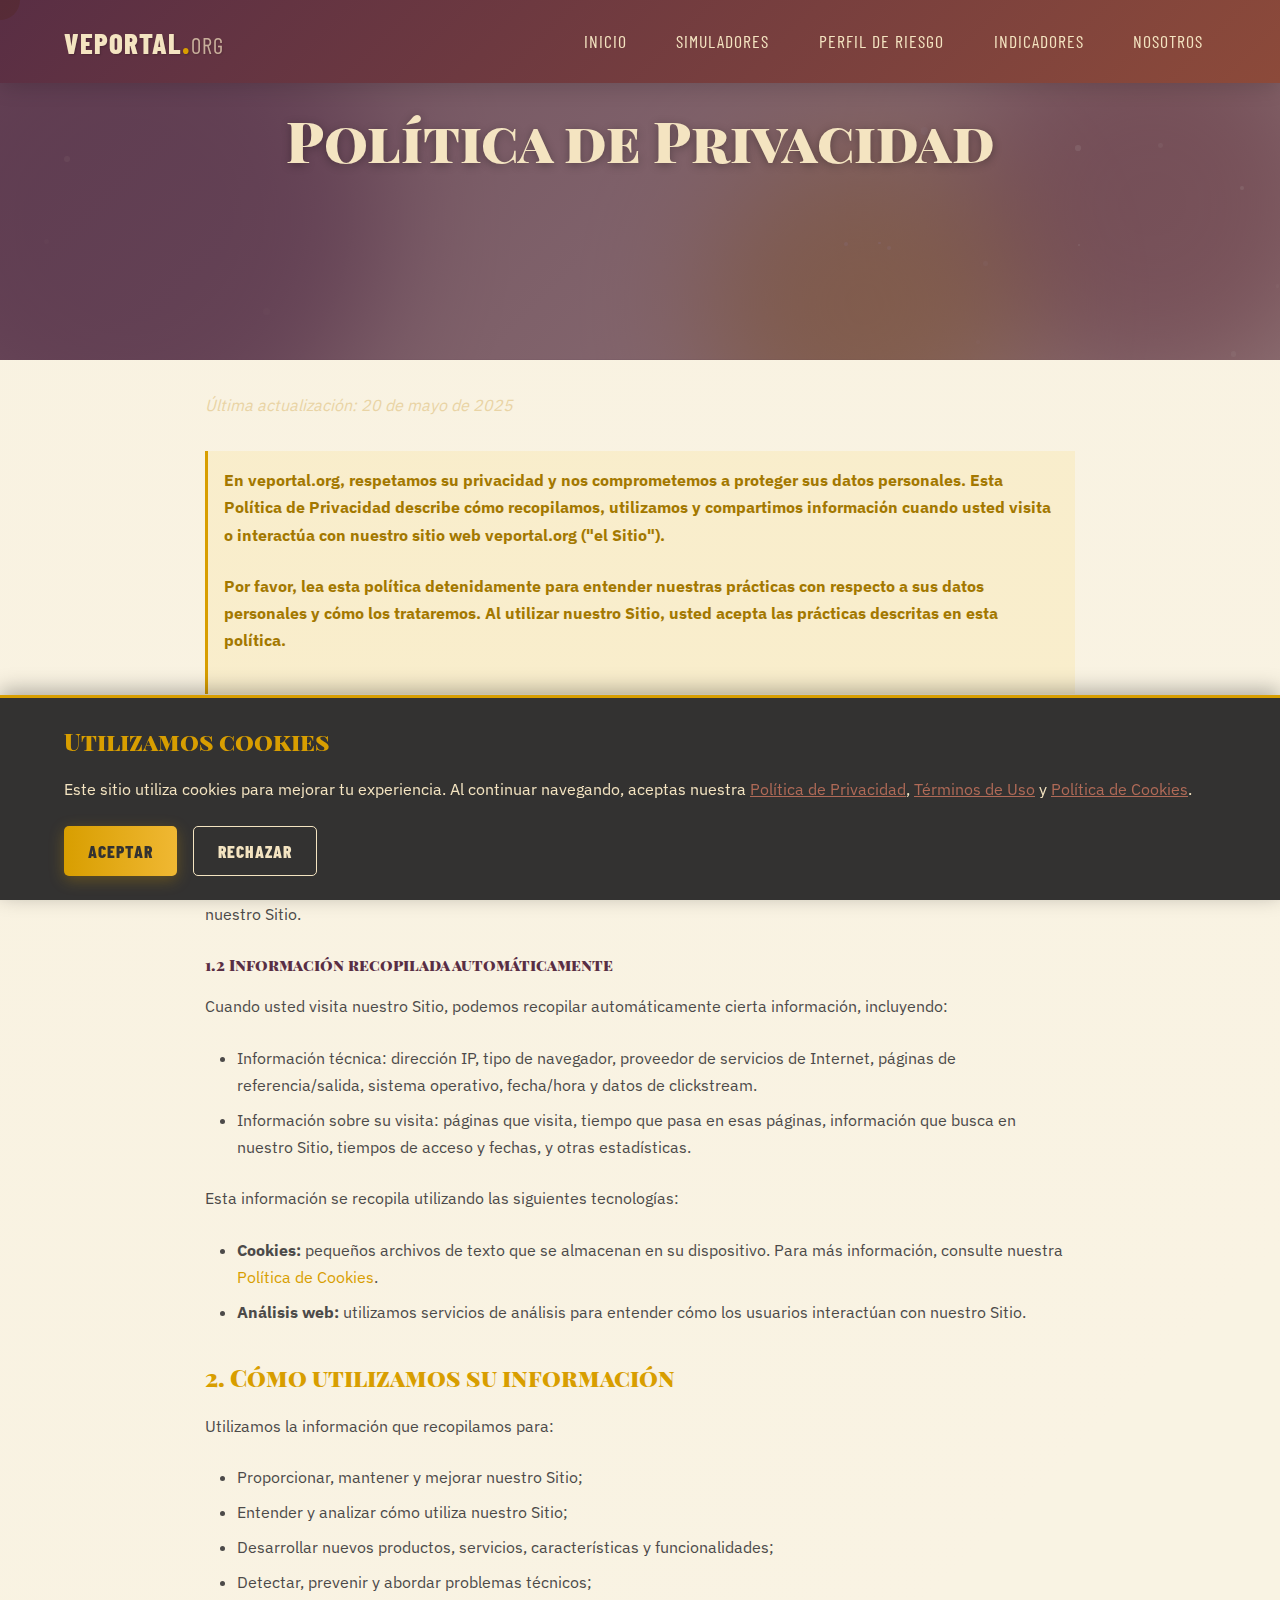
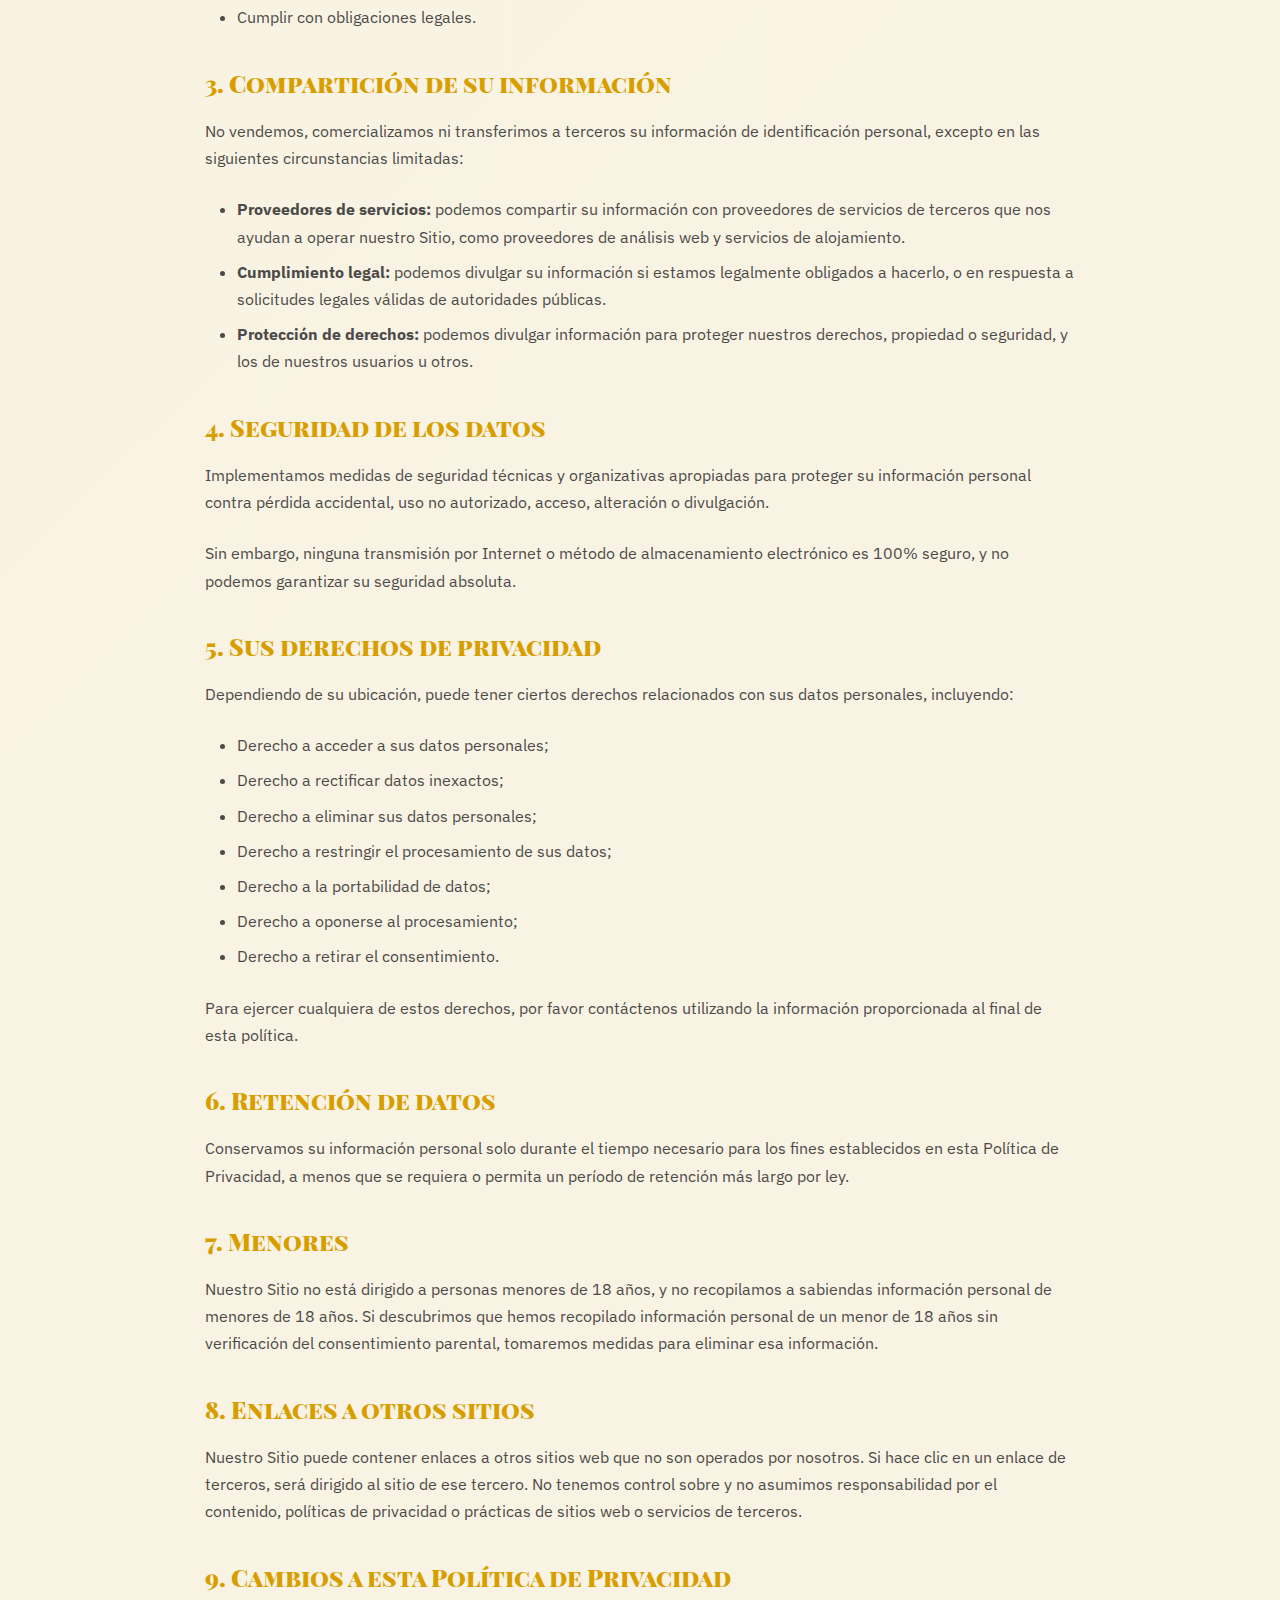
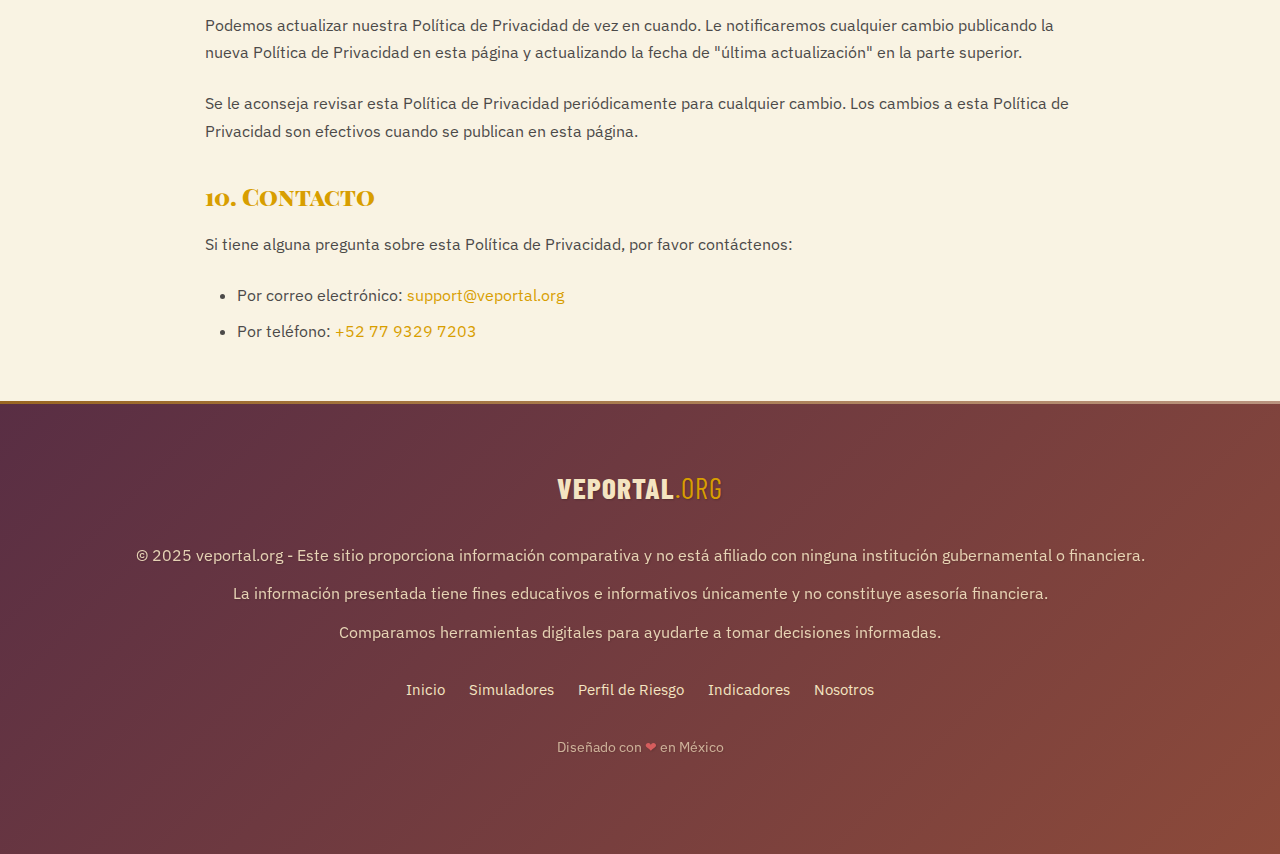
<file: privacy-policy.html>
<!DOCTYPE html>
<html lang="es">
<head>
    <meta charset="UTF-8">
    <meta name="viewport" content="width=device-width, initial-scale=1.0">
    <meta name="description" content="Política de Privacidad de veportal.org. Conozca cómo recopilamos, utilizamos y protegemos su información personal.">
    <title>Política de Privacidad | veportal.org</title>
    
    <!-- Precargar recursos críticos -->
    <link rel="preload" href="css/styles.css" as="style">
    <link rel="preload" href="fonts/BarlowCondensed-Regular.woff2" as="font" type="font/woff2" crossorigin>
    <link rel="preload" href="fonts/BarlowCondensed-Bold.woff2" as="font" type="font/woff2" crossorigin>
    
    <!-- Estilos -->
    <link rel="stylesheet" href="css/styles.css">
    <link rel="stylesheet" href="css/context-styles.css">
    <link rel="stylesheet" href="css/device-styles.css">
    <link rel="stylesheet" href="css/ratings.css">
    <link rel="stylesheet" href="css/responsive.css">
    <link rel="stylesheet" href="css/dashboard-features.css">
    <link rel="stylesheet" href="css/ecosystem.css">
    <link rel="stylesheet" href="css/stats.css">
    <link rel="stylesheet" href="css/analysis.css">
    <link rel="stylesheet" href="css/cookie-consent.css">
    <link rel="stylesheet" href="css/cards-grid.css">
    
    <!-- Meta tags -->
    <meta name="keywords" content="política de privacidad, privacidad, datos personales, veportal">
    <meta name="author" content="veportal.org">
    
    <!-- Optimización para móviles -->
    <meta name="theme-color" content="#592E44">
    
    <link rel="icon" href="images/favicon.ico" type="image/x-icon">
    
    <style>
        .legal-section {
            padding: 2rem 0;
        }
        
        .legal-section h3 {
            margin-top: 2rem;
            margin-bottom: 1rem;
            color: var(--ambar);
        }
        
        .legal-section p, .legal-section ul, .legal-section ol {
            margin-bottom: 1.5rem;
            line-height: 1.7;
        }
        
        .legal-section ul, .legal-section ol {
            padding-left: 2rem;
        }
        
        .legal-section li {
            margin-bottom: 0.5rem;
        }
        
        .legal-section .highlight {
            background-color: rgba(255, 193, 7, 0.1);
            padding: 1rem;
            border-left: 3px solid var(--ambar);
            margin: 1.5rem 0;
        }
        
        .legal-section .date {
            font-style: italic;
            margin-bottom: 2rem;
            color: var(--marfil-dark);
        }
        
        .legal-container {
            max-width: 900px;
            margin: 0 auto;
        }
    </style>
</head>
<body>
    <div class="cursor-follower"></div>
    <div class="noise-overlay"></div>
    <div id="cookie-consent" class="cookie-banner">
        <div class="cookie-content">
            <h3>Utilizamos cookies</h3>
            <p>Este sitio utiliza cookies para mejorar tu experiencia. Al continuar navegando, aceptas nuestra <a href="privacy-policy.html">Política de Privacidad</a>, <a href="terms-of-use.html">Términos de Uso</a> y <a href="cookies-policy.html">Política de Cookies</a>.</p>
            <div class="cookie-buttons">
                <button id="accept-cookies" class="btn-primary">Aceptar</button>
                <button id="reject-cookies" class="btn-secondary">Rechazar</button>
            </div>
        </div>
    </div>
    
    <header class="header">
        <div class="container header-container">
            <div class="logo">
                <a href="index.html" class="logo-text">veportal<span class="logo-dot">.</span><span class="logo-org">org</span></a>
            </div>
            <nav class="main-nav">
                <button class="menu-toggle" aria-label="Abrir menú">
                    <span class="bar"></span>
                    <span class="bar"></span>
                    <span class="bar"></span>
                </button>
                <ul class="nav-list">
                    <li><a href="index.html" class="nav-link" data-text="Inicio">Inicio</a></li>
                    <li><a href="simuladores.html" class="nav-link" data-text="Simuladores">Simuladores</a></li>
                    <li><a href="perfil-riesgo.html" class="nav-link" data-text="Perfil de Riesgo">Perfil de Riesgo</a></li>
                    <li><a href="indicadores.html" class="nav-link" data-text="Indicadores">Indicadores</a></li>
                    <li><a href="about-us.html" class="nav-link" data-text="Nosotros">Nosotros</a></li>
                </ul>
            </nav>
        </div>
    </header>
    
    <div class="scroll-progress"></div>

    <div id="page-content">
    <main>
        <section class="hero" style="min-height: 40vh; padding: 5rem 0 3rem;">
            <div class="hero-background">
                <div class="hero-shape shape-1"></div>
                <div class="hero-shape shape-2"></div>
                <div class="hero-shape shape-3"></div>
                <div class="hero-particles"></div>
            </div>
            <div class="container">
                <div class="hero-content">
                    <h1 class="glitch-text" data-text="Política de Privacidad">
                        <span class="hero-title-main">Política de Privacidad</span>
                    </h1>
                    <h2 class="hero-subtitle">Cómo protegemos y gestionamos su información</h2>
                </div>
            </div>
        </section>

        <section class="legal-section">
            <div class="container legal-container">
                <p class="date">Última actualización: 20 de mayo de 2025</p>
                
                <div class="highlight">
                    <p>En veportal.org, respetamos su privacidad y nos comprometemos a proteger sus datos personales. Esta Política de Privacidad describe cómo recopilamos, utilizamos y compartimos información cuando usted visita o interactúa con nuestro sitio web veportal.org ("el Sitio").</p>
                    <p>Por favor, lea esta política detenidamente para entender nuestras prácticas con respecto a sus datos personales y cómo los trataremos. Al utilizar nuestro Sitio, usted acepta las prácticas descritas en esta política.</p>
                </div>
                
                <h3>1. Información que recopilamos</h3>
                <p>Nos enorgullecemos de minimizar la recopilación de datos personales. La información que podemos recopilar incluye:</p>
                
                <h4>1.1 Información que usted nos proporciona</h4>
                <p>No solicitamos ni requerimos que los usuarios proporcionen información personal para acceder al contenido básico de nuestro Sitio.</p>
                
                <h4>1.2 Información recopilada automáticamente</h4>
                <p>Cuando usted visita nuestro Sitio, podemos recopilar automáticamente cierta información, incluyendo:</p>
                <ul>
                    <li>Información técnica: dirección IP, tipo de navegador, proveedor de servicios de Internet, páginas de referencia/salida, sistema operativo, fecha/hora y datos de clickstream.</li>
                    <li>Información sobre su visita: páginas que visita, tiempo que pasa en esas páginas, información que busca en nuestro Sitio, tiempos de acceso y fechas, y otras estadísticas.</li>
                </ul>
                <p>Esta información se recopila utilizando las siguientes tecnologías:</p>
                <ul>
                    <li><strong>Cookies:</strong> pequeños archivos de texto que se almacenan en su dispositivo. Para más información, consulte nuestra <a href="cookies-policy.html">Política de Cookies</a>.</li>
                    <li><strong>Análisis web:</strong> utilizamos servicios de análisis para entender cómo los usuarios interactúan con nuestro Sitio.</li>
                </ul>
                
                <h3>2. Cómo utilizamos su información</h3>
                <p>Utilizamos la información que recopilamos para:</p>
                <ul>
                    <li>Proporcionar, mantener y mejorar nuestro Sitio;</li>
                    <li>Entender y analizar cómo utiliza nuestro Sitio;</li>
                    <li>Desarrollar nuevos productos, servicios, características y funcionalidades;</li>
                    <li>Detectar, prevenir y abordar problemas técnicos;</li>
                    <li>Cumplir con obligaciones legales.</li>
                </ul>
                
                <h3>3. Compartición de su información</h3>
                <p>No vendemos, comercializamos ni transferimos a terceros su información de identificación personal, excepto en las siguientes circunstancias limitadas:</p>
                <ul>
                    <li><strong>Proveedores de servicios:</strong> podemos compartir su información con proveedores de servicios de terceros que nos ayudan a operar nuestro Sitio, como proveedores de análisis web y servicios de alojamiento.</li>
                    <li><strong>Cumplimiento legal:</strong> podemos divulgar su información si estamos legalmente obligados a hacerlo, o en respuesta a solicitudes legales válidas de autoridades públicas.</li>
                    <li><strong>Protección de derechos:</strong> podemos divulgar información para proteger nuestros derechos, propiedad o seguridad, y los de nuestros usuarios u otros.</li>
                </ul>
                
                <h3>4. Seguridad de los datos</h3>
                <p>Implementamos medidas de seguridad técnicas y organizativas apropiadas para proteger su información personal contra pérdida accidental, uso no autorizado, acceso, alteración o divulgación.</p>
                <p>Sin embargo, ninguna transmisión por Internet o método de almacenamiento electrónico es 100% seguro, y no podemos garantizar su seguridad absoluta.</p>
                
                <h3>5. Sus derechos de privacidad</h3>
                <p>Dependiendo de su ubicación, puede tener ciertos derechos relacionados con sus datos personales, incluyendo:</p>
                <ul>
                    <li>Derecho a acceder a sus datos personales;</li>
                    <li>Derecho a rectificar datos inexactos;</li>
                    <li>Derecho a eliminar sus datos personales;</li>
                    <li>Derecho a restringir el procesamiento de sus datos;</li>
                    <li>Derecho a la portabilidad de datos;</li>
                    <li>Derecho a oponerse al procesamiento;</li>
                    <li>Derecho a retirar el consentimiento.</li>
                </ul>
                <p>Para ejercer cualquiera de estos derechos, por favor contáctenos utilizando la información proporcionada al final de esta política.</p>
                
                <h3>6. Retención de datos</h3>
                <p>Conservamos su información personal solo durante el tiempo necesario para los fines establecidos en esta Política de Privacidad, a menos que se requiera o permita un período de retención más largo por ley.</p>
                
                <h3>7. Menores</h3>
                <p>Nuestro Sitio no está dirigido a personas menores de 18 años, y no recopilamos a sabiendas información personal de menores de 18 años. Si descubrimos que hemos recopilado información personal de un menor de 18 años sin verificación del consentimiento parental, tomaremos medidas para eliminar esa información.</p>
                
                <h3>8. Enlaces a otros sitios</h3>
                <p>Nuestro Sitio puede contener enlaces a otros sitios web que no son operados por nosotros. Si hace clic en un enlace de terceros, será dirigido al sitio de ese tercero. No tenemos control sobre y no asumimos responsabilidad por el contenido, políticas de privacidad o prácticas de sitios web o servicios de terceros.</p>
                
                <h3>9. Cambios a esta Política de Privacidad</h3>
                <p>Podemos actualizar nuestra Política de Privacidad de vez en cuando. Le notificaremos cualquier cambio publicando la nueva Política de Privacidad en esta página y actualizando la fecha de "última actualización" en la parte superior.</p>
                <p>Se le aconseja revisar esta Política de Privacidad periódicamente para cualquier cambio. Los cambios a esta Política de Privacidad son efectivos cuando se publican en esta página.</p>
                
                <h3>10. Contacto</h3>
                <p>Si tiene alguna pregunta sobre esta Política de Privacidad, por favor contáctenos:</p>
                <ul>
                    <li>Por correo electrónico: <a href="mailto:support@veportal.org">support@veportal.org</a></li>
                    <li>Por teléfono: <a href="tel:+527793297203">+52 77 9329 7203</a></li>
                </ul>
            </div>
        </section>
    </main>
    </div>

    <footer>
        <div class="container">
            <div class="footer-logo">
                <span class="logo-text">veportal<span class="logo-accent">.org</span></span>
            </div>
            <div class="footer-content">
                <p>© 2025 veportal.org - Este sitio proporciona información comparativa y no está afiliado con ninguna institución gubernamental o financiera.</p>
                <p>La información presentada tiene fines educativos e informativos únicamente y no constituye asesoría financiera.</p>
                <p>Comparamos herramientas digitales para ayudarte a tomar decisiones informadas.</p>
            <div class="footer-nav">
                <ul class="footer-links">
                    <li><a href="index.html">Inicio</a></li>
                    <li><a href="simuladores.html">Simuladores</a></li>
                    <li><a href="perfil-riesgo.html">Perfil de Riesgo</a></li>
                    <li><a href="indicadores.html">Indicadores</a></li>
                    <li><a href="about-us.html">Nosotros</a></li>
                </ul>
            </div>
            <p class="copyright">Diseñado con <span class="heart">❤</span> en México</p>
        </div>
    </footer>
    
    <a href="#" class="back-to-top" aria-label="Volver arriba">
        <i class="arrow-up"></i>
    </a>

    <script src="js/main.js"></script>
    <script src="js/responsive.js"></script>
    
    <script>
        // Cookie consent functionality
        document.addEventListener('DOMContentLoaded', function() {
            const cookieConsent = document.getElementById('cookie-consent');
            const acceptBtn = document.getElementById('accept-cookies');
            const rejectBtn = document.getElementById('reject-cookies');
            const pageContent = document.getElementById('page-content');
            
            // Check if user has already made a choice
            const cookieChoice = localStorage.getItem('cookieChoice');
            
            if (!cookieChoice) {
                cookieConsent.classList.add('active');
                pageContent.classList.add('blurred');
            }
            
            acceptBtn.addEventListener('click', function() {
                localStorage.setItem('cookieChoice', 'accepted');
                cookieConsent.classList.remove('active');
                pageContent.classList.remove('blurred');
                // Here you would initialize analytics or other cookie-dependent scripts
            });
            
            rejectBtn.addEventListener('click', function() {
                localStorage.setItem('cookieChoice', 'rejected');
                cookieConsent.classList.remove('active');
                pageContent.classList.remove('blurred');
            });
        });
    </script>
</body>
</html>
</file>
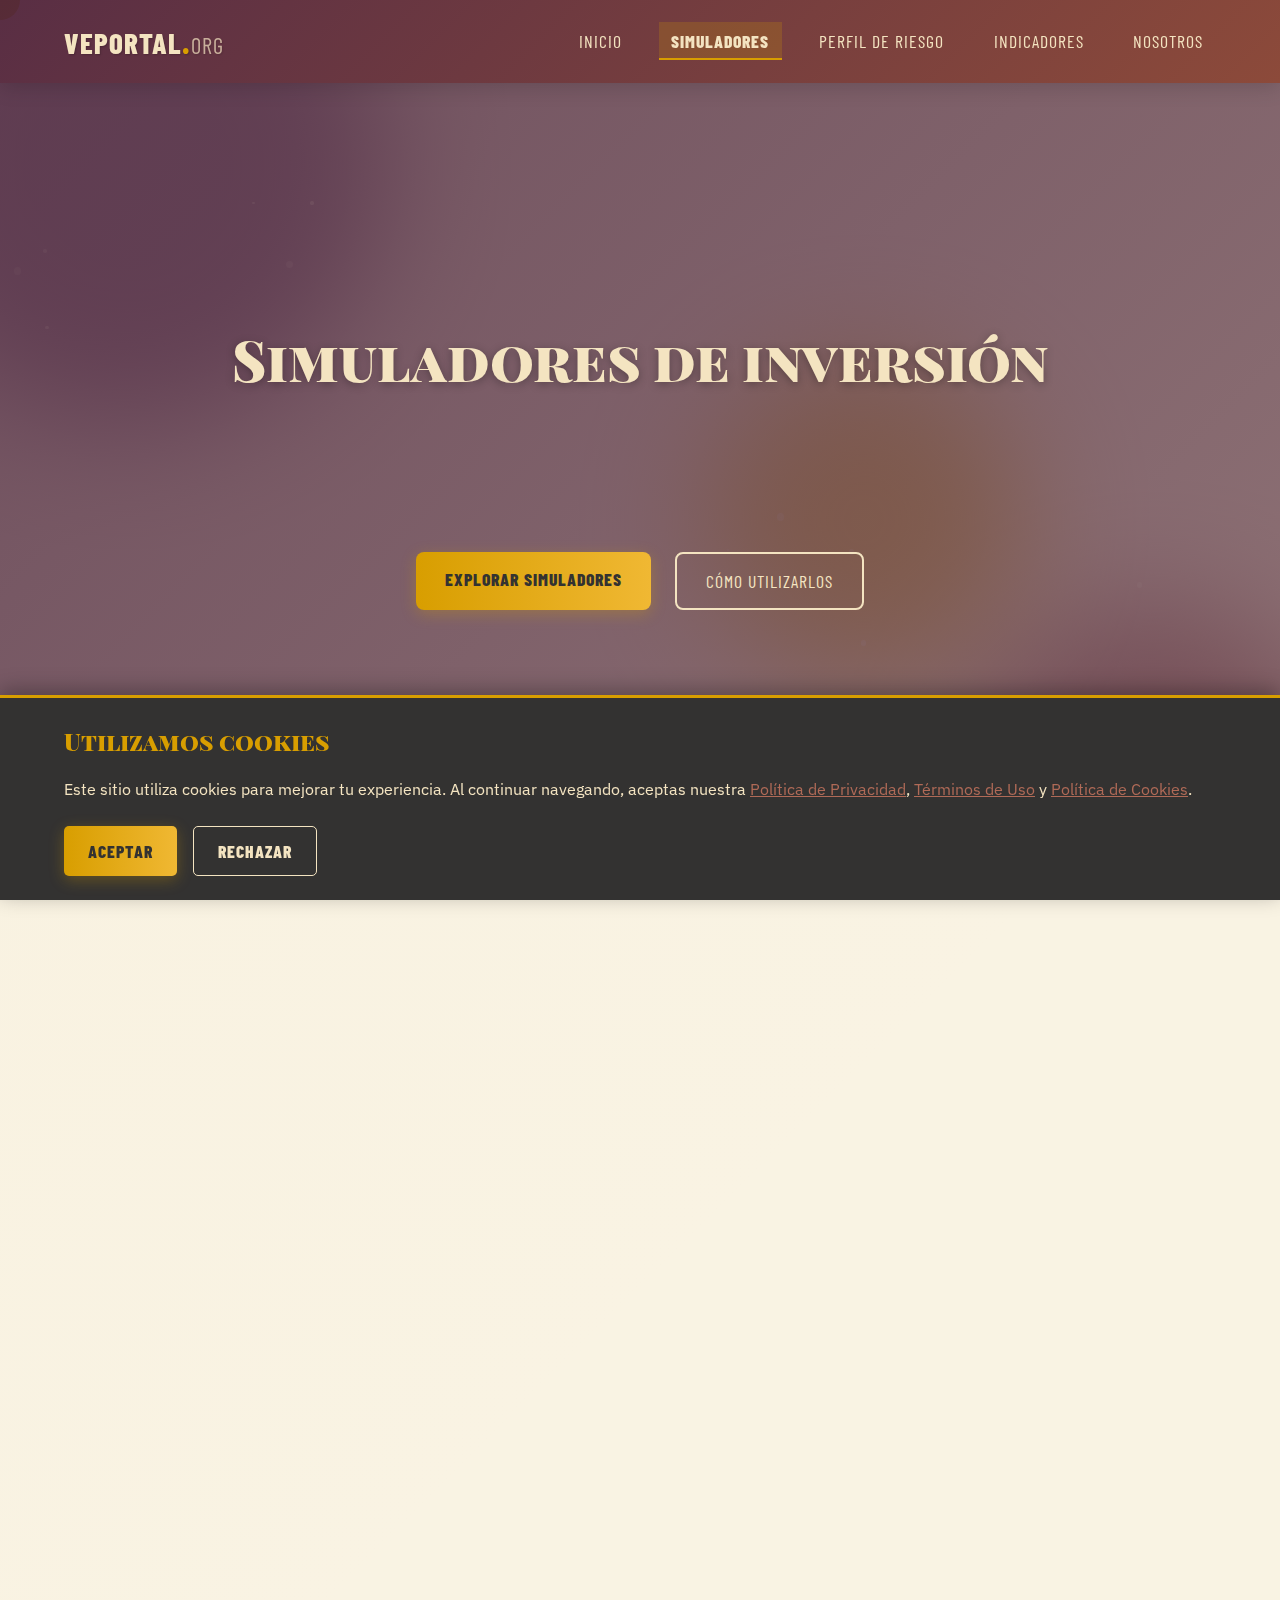
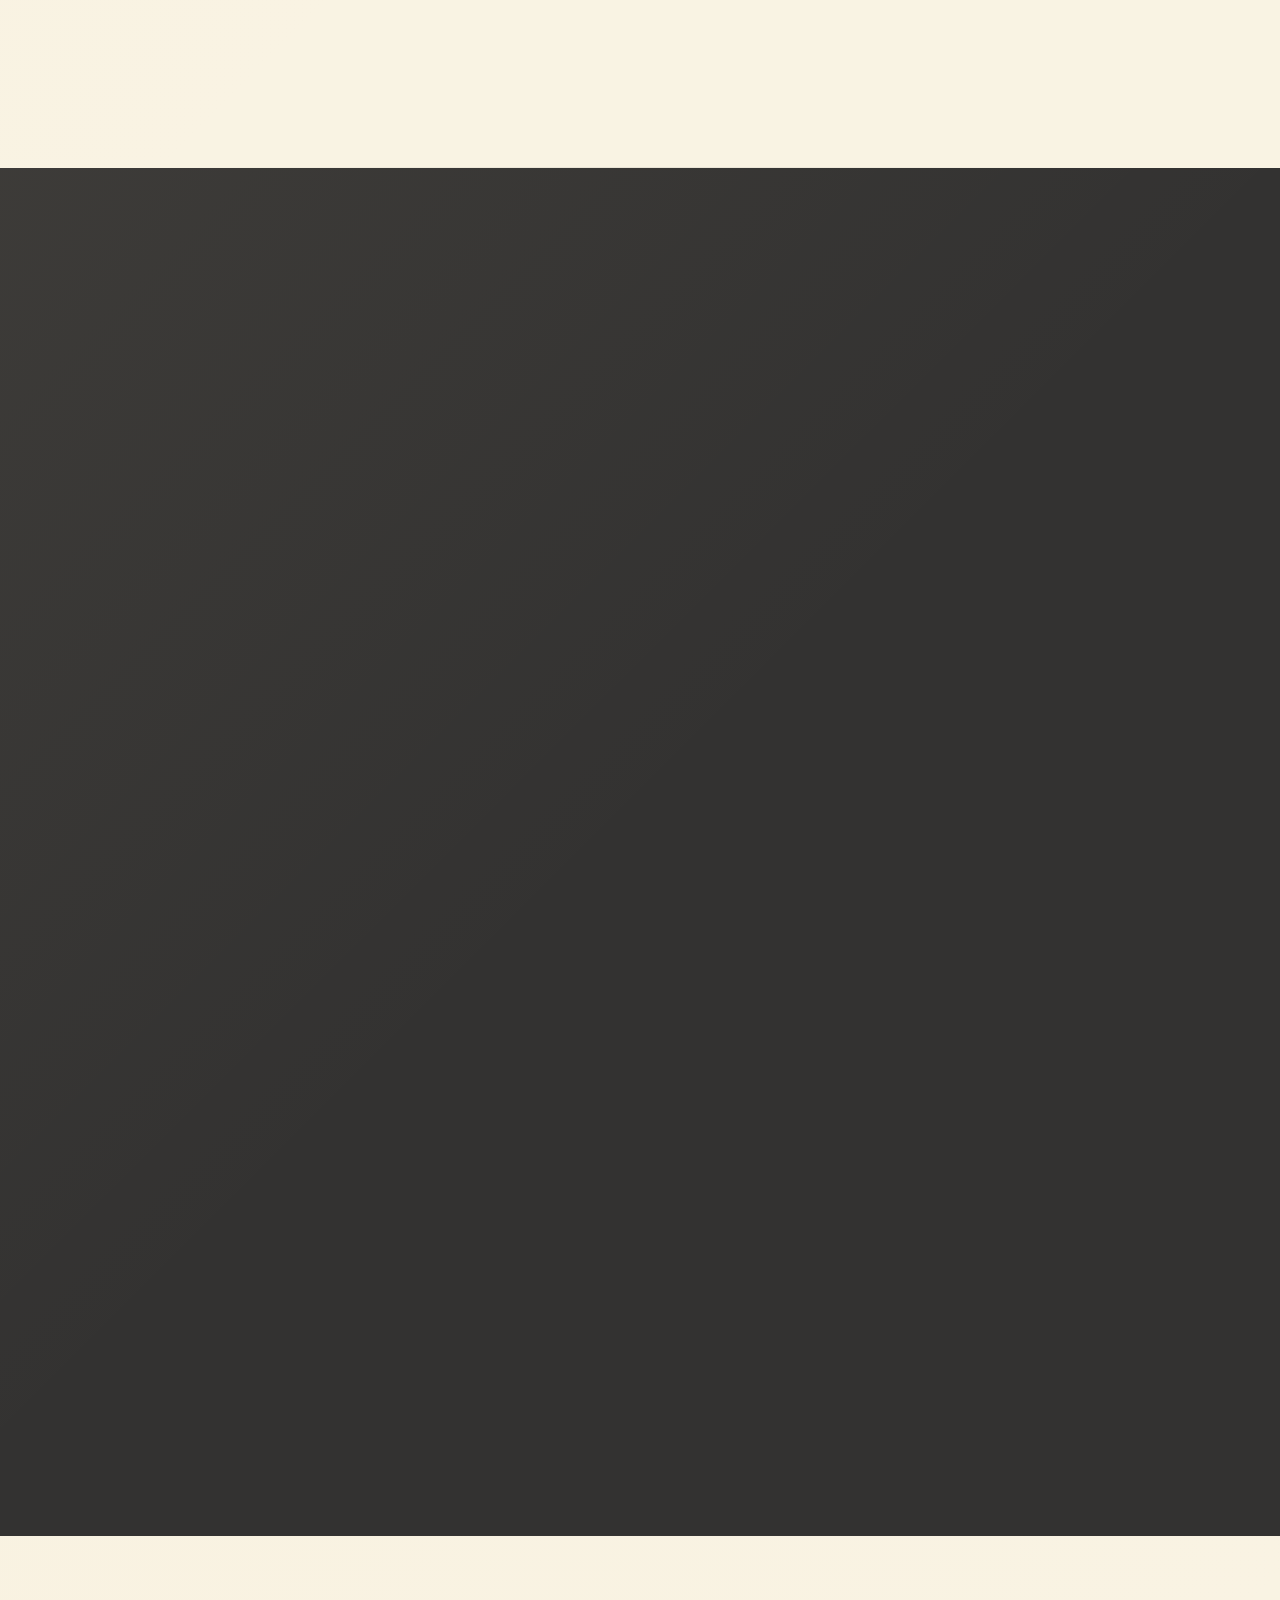
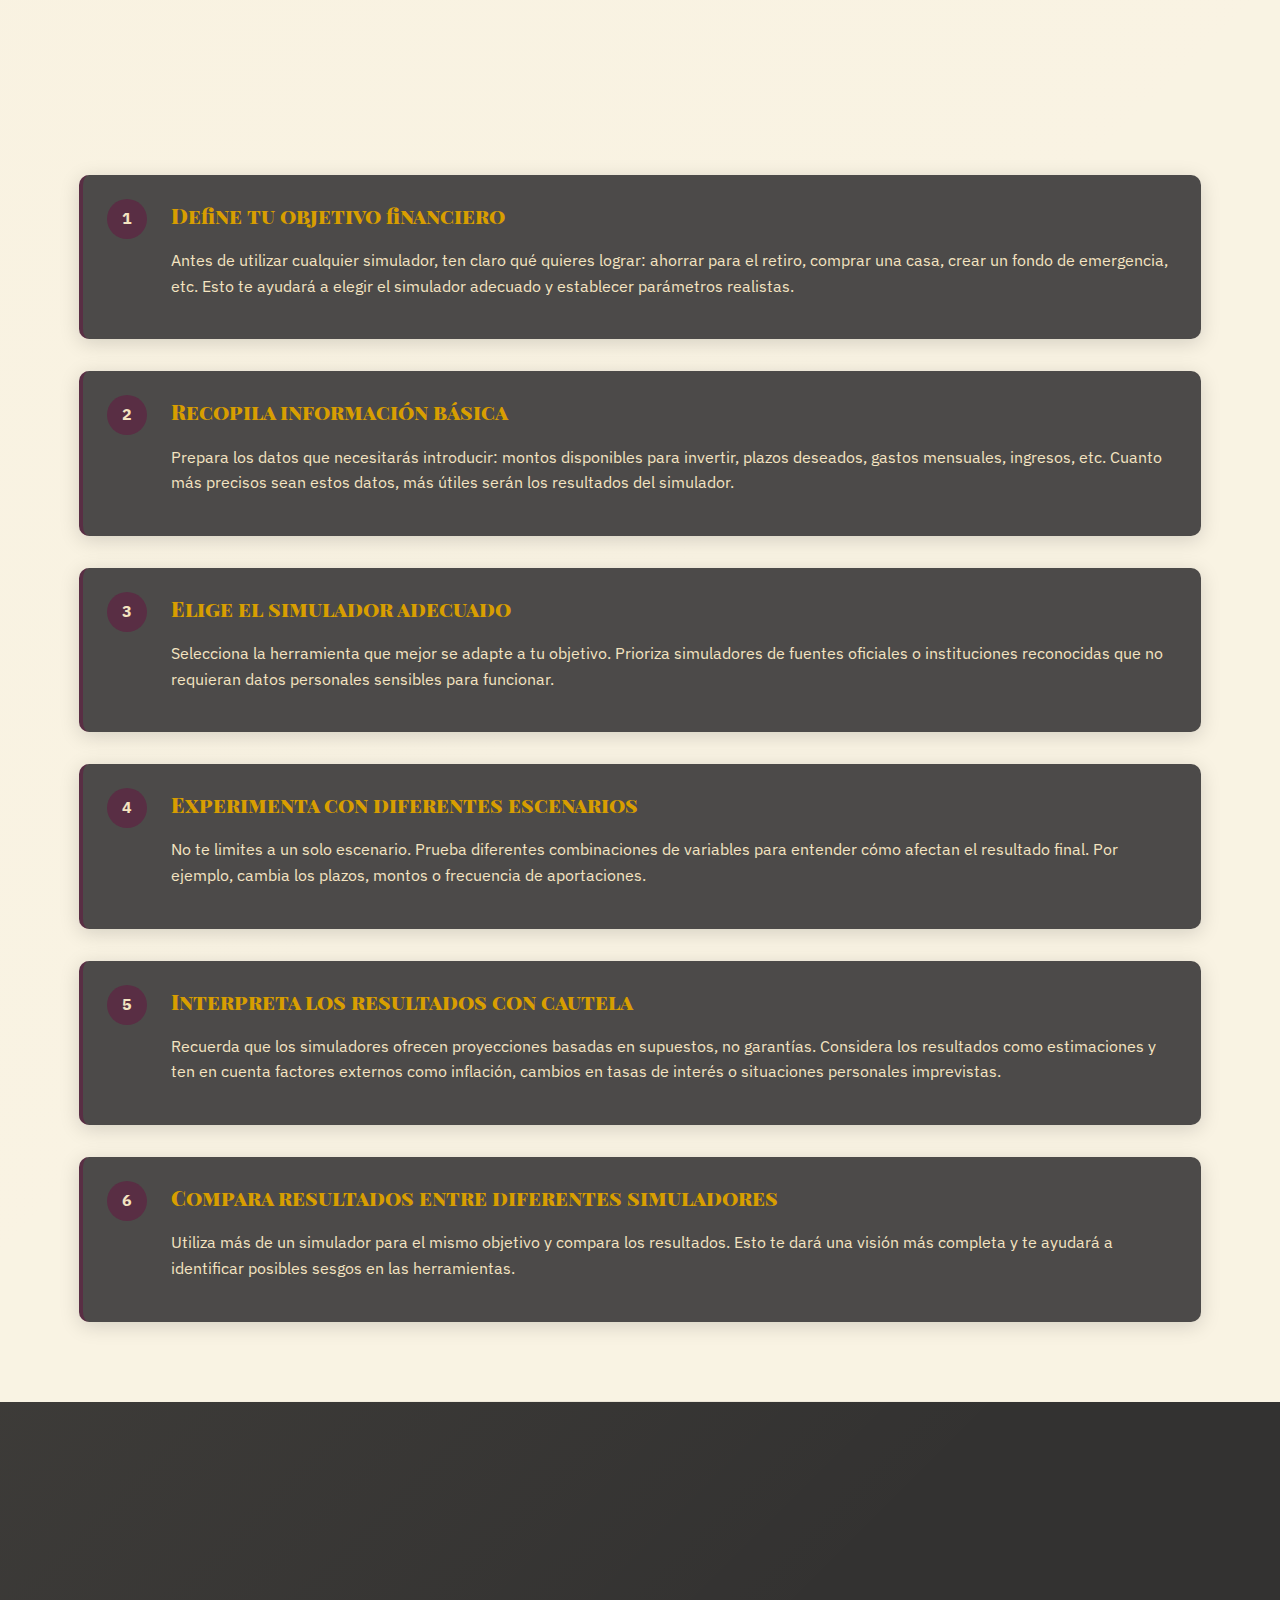
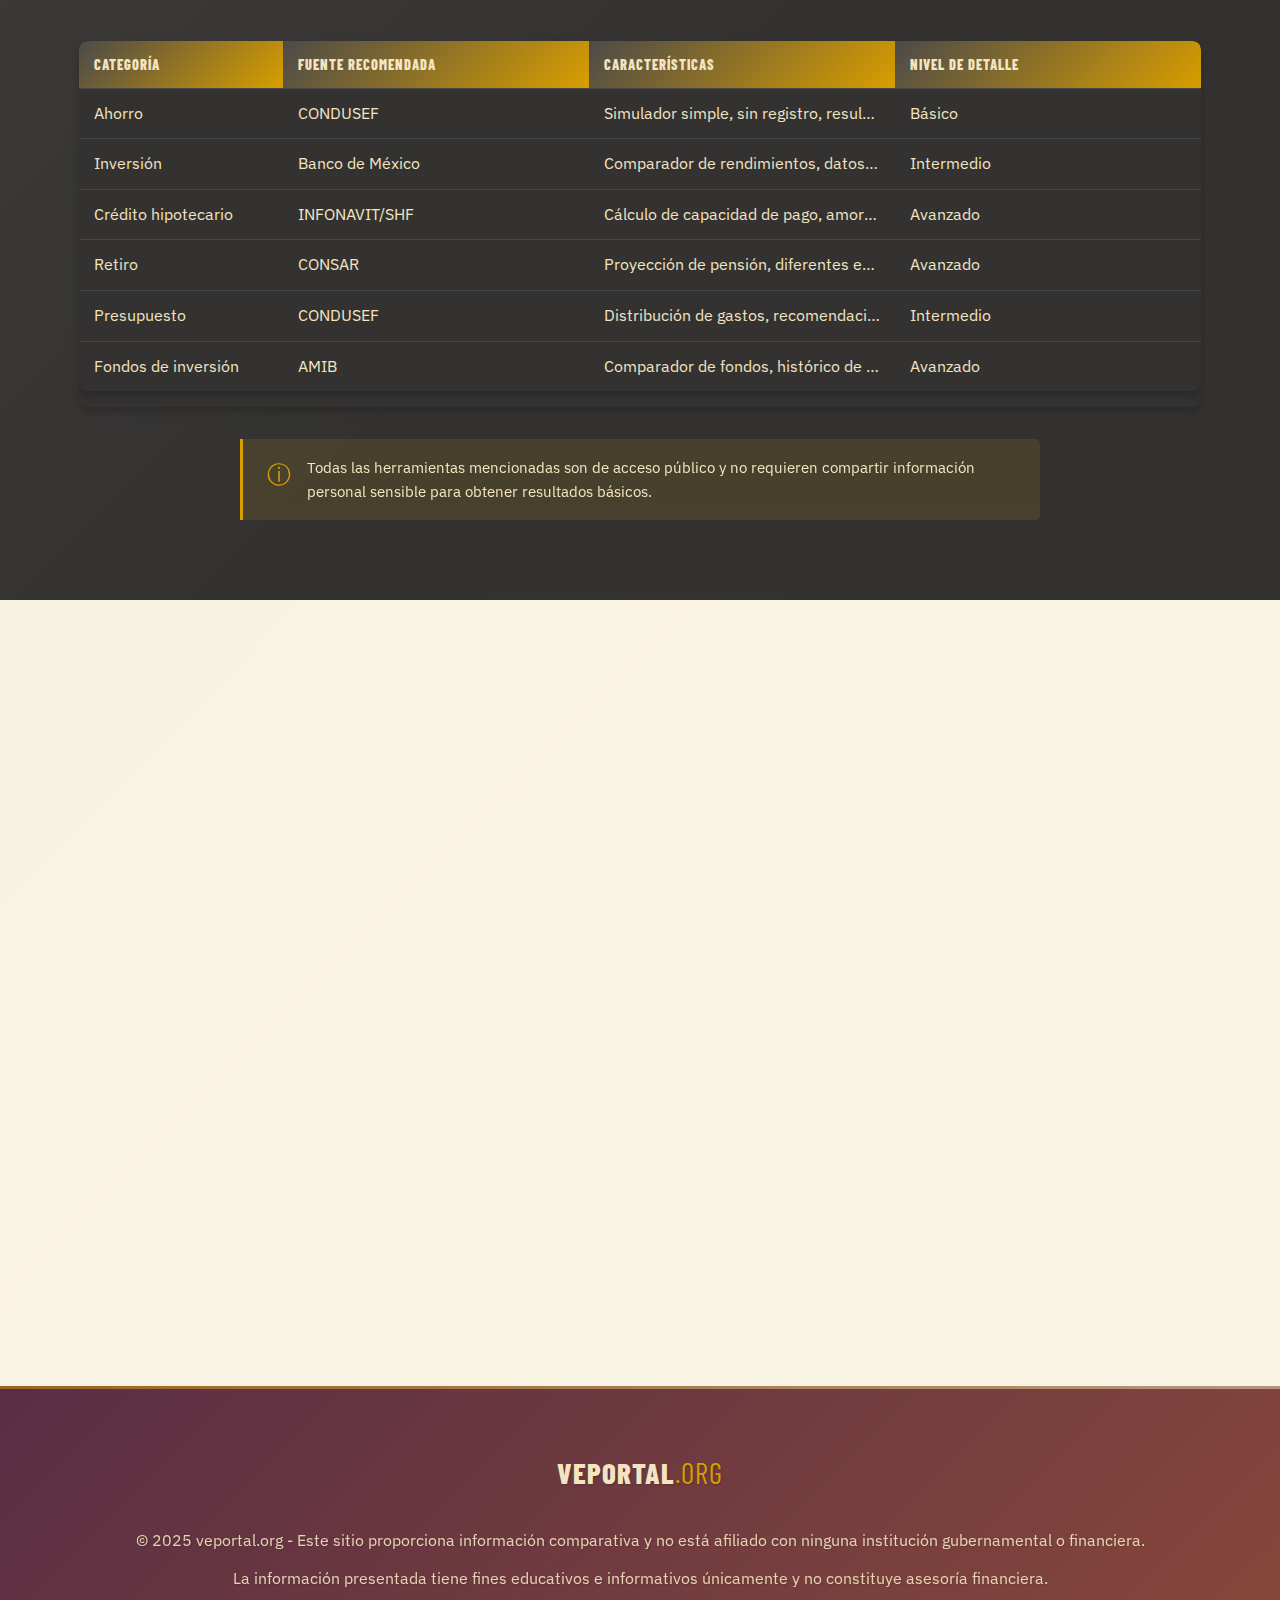
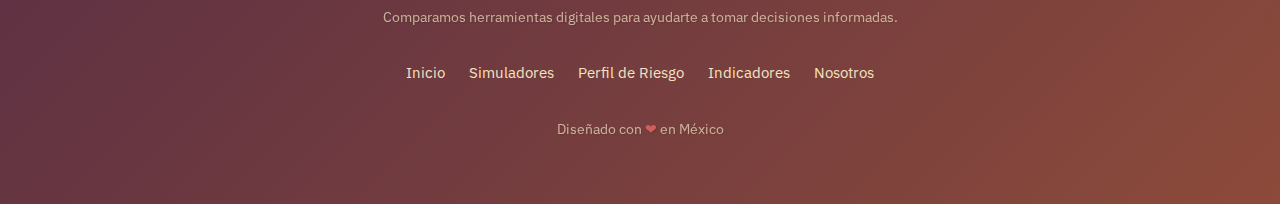
<file: simuladores.html>
<!DOCTYPE html>
<html lang="es">
<head>
    <meta charset="UTF-8">
    <meta name="viewport" content="width=device-width, initial-scale=1.0">
    <meta name="description" content="Guía completa sobre simuladores de inversión en México: herramientas útiles para tomar decisiones financieras inteligentes sin compartir datos personales.">
    <title>Simuladores de inversión: herramientas útiles para decisiones inteligentes | veportal.org</title>
    
    <!-- Precargar recursos críticos -->
    <link rel="preload" href="css/styles.css" as="style">
    <link rel="preload" href="fonts/BarlowCondensed-Regular.woff2" as="font" type="font/woff2" crossorigin>
    <link rel="preload" href="fonts/BarlowCondensed-Bold.woff2" as="font" type="font/woff2" crossorigin>
    
    <!-- Estilos -->
    <link rel="stylesheet" href="css/styles.css">
    <link rel="stylesheet" href="css/context-styles.css">
    <link rel="stylesheet" href="css/device-styles.css">
    <link rel="stylesheet" href="css/ratings.css">
    <link rel="stylesheet" href="css/responsive.css">
    <link rel="stylesheet" href="css/dashboard-features.css">
    <link rel="stylesheet" href="css/ecosystem.css">
    <link rel="stylesheet" href="css/stats.css">
    <link rel="stylesheet" href="css/analysis.css">
    <link rel="stylesheet" href="css/cookie-consent.css">
    <link rel="stylesheet" href="css/table-styles.css">
    <link rel="stylesheet" href="css/cards-grid.css">
    
    <!-- Meta tags -->
    <meta name="keywords" content="simuladores de inversión, herramientas financieras, inversiones México, simulación financiera, decisiones inteligentes">
    <meta name="author" content="veportal.org">
    
    <!-- Optimización para móviles -->
    <meta name="theme-color" content="#592E44">
    
    <link rel="icon" href="images/favicon.ico" type="image/x-icon">
<body>
    <div class="cursor-follower"></div>
    <div class="noise-overlay"></div>
    <div id="cookie-consent" class="cookie-banner">
        <div class="cookie-content">
            <h3>Utilizamos cookies</h3>
            <p>Este sitio utiliza cookies para mejorar tu experiencia. Al continuar navegando, aceptas nuestra <a href="privacy-policy.html">Política de Privacidad</a>, <a href="terms-of-use.html">Términos de Uso</a> y <a href="cookies-policy.html">Política de Cookies</a>.</p>
            <div class="cookie-buttons">
                <button id="accept-cookies" class="btn-primary">Aceptar</button>
                <button id="reject-cookies" class="btn-secondary">Rechazar</button>
            </div>
        </div>
    </div>
    
    <header class="header">
        <div class="container header-container">
            <div class="logo">
                <a href="index.html" class="logo-text">veportal<span class="logo-dot">.</span><span class="logo-org">org</span></a>
            </div>
            <nav class="main-nav">
                <button class="menu-toggle" aria-label="Abrir menú">
                    <span class="bar"></span>
                    <span class="bar"></span>
                    <span class="bar"></span>
                </button>
                <ul class="nav-list">
                    <li><a href="index.html" class="nav-link" data-text="Inicio">Inicio</a></li>
                    <li><a href="simuladores.html" class="nav-link active" data-text="Simuladores">Simuladores</a></li>
                    <li><a href="perfil-riesgo.html" class="nav-link" data-text="Perfil de Riesgo">Perfil de Riesgo</a></li>
                    <li><a href="indicadores.html" class="nav-link" data-text="Indicadores">Indicadores</a></li>
                    <li><a href="about-us.html" class="nav-link" data-text="Nosotros">Nosotros</a></li>
                </ul>
            </nav>
        </div>
    </header>
    
    <div class="scroll-progress"></div>

    <div id="page-content">
    <main>
        <section class="hero">
            <div class="hero-background">
                <div class="hero-shape shape-1"></div>
                <div class="hero-shape shape-2"></div>
                <div class="hero-shape shape-3"></div>
                <div class="hero-particles"></div>
            </div>
            <div class="container">
                <div class="hero-content">
                    <h1 class="glitch-text" data-text="Simuladores de inversión">
                        <span class="hero-title-main">Simuladores de inversión</span>
                    </h1>
                    <h2 class="hero-subtitle">Herramientas útiles para tomar decisiones financieras inteligentes sin compartir datos personales</h2>
                    
                    <div class="hero-cta">
                        <a href="#tipos-simuladores" class="btn-primary">Explorar simuladores</a>
                        <a href="#como-usar" class="btn-secondary">Cómo utilizarlos</a>
                    </div>
                </div>
            </div>
        </section>

        <section id="introduccion" class="content-section">
            <div class="container">
                <h2 class="section-title">¿Qué son los simuladores de inversión?</h2>
                <div class="section-subtitle">Herramientas digitales para visualizar escenarios financieros</div>
                
                <div class="content-grid">
                    <div class="content-item">
                        <h3>Definición y propósito</h3>
                        <p>Los simuladores de inversión son herramientas digitales que permiten a los usuarios experimentar con diferentes escenarios financieros sin arriesgar dinero real. Estas plataformas utilizan algoritmos y datos históricos para proyectar posibles resultados basados en diferentes variables como montos de inversión, plazos, tasas de interés y perfiles de riesgo.</p>
                        <p>A diferencia de las herramientas de planificación financiera que requieren datos personales, los simuladores que presentamos aquí funcionan con parámetros generales, permitiéndote explorar opciones sin comprometer tu privacidad.</p>
                    </div>
                    <div class="content-item">
                        <h3>Beneficios principales</h3>
                        <ul class="feature-list">
                            <li>
                                <span class="feature-icon">🔍</span>
                                <span class="feature-text">Visualización de escenarios sin riesgo financiero real</span>
                            </li>
                            <li>
                                <span class="feature-icon">📊</span>
                                <span class="feature-text">Comparación de diferentes estrategias de inversión</span>
                            </li>
                            <li>
                                <span class="feature-icon">🧠</span>
                                <span class="feature-text">Educación financiera práctica y aplicada</span>
                            </li>
                            <li>
                                <span class="feature-icon">⏱️</span>
                                <span class="feature-text">Ahorro de tiempo en la toma de decisiones</span>
                            </li>
                            <li>
                                <span class="feature-icon">🔒</span>
                                <span class="feature-text">Privacidad garantizada (sin recolección de datos)</span>
                            </li>
                        </ul>
                    </div>
                </div>
            </div>
        </section>

        <section id="tipos-simuladores" class="content-section bg-alt">
            <div class="container">
                <h2 class="section-title light-bg">Tipos de simuladores disponibles en México</h2>
                <div class="section-subtitle">Opciones para diferentes objetivos financieros</div>
                
                <div class="cards-grid">
                    <div class="feature-card">
                        <div class="card-icon">💰</div>
                        <h3>Simuladores de ahorro</h3>
                        <p>Calculan el crecimiento de tus ahorros en función de depósitos periódicos, tasas de interés y plazos. Ideales para planificar objetivos a corto y mediano plazo.</p>
                        <div class="card-footer">
                            <div class="availability">
                                <span class="available">Disponible en: CONDUSEF, Bancos principales</span>
                            </div>
                        </div>
                    </div>
                    
                    <div class="feature-card">
                        <div class="card-icon">📈</div>
                        <h3>Simuladores de inversión en bolsa</h3>
                        <p>Permiten experimentar con compra y venta de acciones utilizando datos históricos o en tiempo real. Perfectos para entender la dinámica del mercado bursátil.</p>
                        <div class="card-footer">
                            <div class="availability">
                                <span class="available">Disponible en: Casas de bolsa, Plataformas especializadas</span>
                            </div>
                        </div>
                    </div>
                    
                    <div class="feature-card">
                        <div class="card-icon">🏠</div>
                        <h3>Simuladores hipotecarios</h3>
                        <p>Calculan pagos mensuales, intereses totales y amortización de préstamos para vivienda. Esenciales antes de comprometerse con un crédito a largo plazo.</p>
                        <div class="card-footer">
                            <div class="availability">
                                <span class="available">Disponible en: Bancos, INFONAVIT, FOVISSSTE</span>
                            </div>
                        </div>
                    </div>
                    
                    <div class="feature-card">
                        <div class="card-icon">👵</div>
                        <h3>Simuladores de jubilación</h3>
                        <p>Proyectan el monto acumulado para el retiro basado en aportaciones, rendimientos esperados y tiempo. Fundamentales para la planificación a largo plazo.</p>
                        <div class="card-footer">
                            <div class="availability">
                                <span class="available">Disponible en: CONSAR, AFOREs</span>
                            </div>
                        </div>
                    </div>
                    
                    <div class="feature-card">
                        <div class="card-icon">🧮</div>
                        <h3>Simuladores de presupuesto</h3>
                        <p>Ayudan a distribuir ingresos entre gastos, ahorros e inversiones. Útiles para optimizar las finanzas personales y encontrar oportunidades de ahorro.</p>
                        <div class="card-footer">
                            <div class="availability">
                                <span class="available">Disponible en: CONDUSEF, Aplicaciones financieras</span>
                            </div>
                        </div>
                    </div>
                    
                    <div class="feature-card">
                        <div class="card-icon">🏦</div>
                        <h3>Simuladores de fondos de inversión</h3>
                        <p>Muestran el comportamiento potencial de diferentes fondos según su composición y riesgo. Ideales para comparar opciones antes de invertir.</p>
                        <div class="card-footer">
                            <div class="availability">
                                <span class="available">Disponible en: Operadoras de fondos, Bancos</span>
                            </div>
                        </div>
                    </div>
                </div>
            </div>
        </section>

        <section id="como-usar" class="content-section">
            <div class="container">
                <h2 class="section-title">Cómo utilizar los simuladores eficazmente</h2>
                <div class="section-subtitle">Guía paso a paso para maximizar su utilidad</div>
                
                <div class="steps-container">
                    <div class="step-item">
                        <div class="step-number">1</div>
                        <div class="step-content">
                            <h3>Define tu objetivo financiero</h3>
                            <p>Antes de utilizar cualquier simulador, ten claro qué quieres lograr: ahorrar para el retiro, comprar una casa, crear un fondo de emergencia, etc. Esto te ayudará a elegir el simulador adecuado y establecer parámetros realistas.</p>
                        </div>
                    </div>
                    
                    <div class="step-item">
                        <div class="step-number">2</div>
                        <div class="step-content">
                            <h3>Recopila información básica</h3>
                            <p>Prepara los datos que necesitarás introducir: montos disponibles para invertir, plazos deseados, gastos mensuales, ingresos, etc. Cuanto más precisos sean estos datos, más útiles serán los resultados del simulador.</p>
                        </div>
                    </div>
                    
                    <div class="step-item">
                        <div class="step-number">3</div>
                        <div class="step-content">
                            <h3>Elige el simulador adecuado</h3>
                            <p>Selecciona la herramienta que mejor se adapte a tu objetivo. Prioriza simuladores de fuentes oficiales o instituciones reconocidas que no requieran datos personales sensibles para funcionar.</p>
                        </div>
                    </div>
                    
                    <div class="step-item">
                        <div class="step-number">4</div>
                        <div class="step-content">
                            <h3>Experimenta con diferentes escenarios</h3>
                            <p>No te limites a un solo escenario. Prueba diferentes combinaciones de variables para entender cómo afectan el resultado final. Por ejemplo, cambia los plazos, montos o frecuencia de aportaciones.</p>
                        </div>
                    </div>
                    
                    <div class="step-item">
                        <div class="step-number">5</div>
                        <div class="step-content">
                            <h3>Interpreta los resultados con cautela</h3>
                            <p>Recuerda que los simuladores ofrecen proyecciones basadas en supuestos, no garantías. Considera los resultados como estimaciones y ten en cuenta factores externos como inflación, cambios en tasas de interés o situaciones personales imprevistas.</p>
                        </div>
                    </div>
                    
                    <div class="step-item">
                        <div class="step-number">6</div>
                        <div class="step-content">
                            <h3>Compara resultados entre diferentes simuladores</h3>
                            <p>Utiliza más de un simulador para el mismo objetivo y compara los resultados. Esto te dará una visión más completa y te ayudará a identificar posibles sesgos en las herramientas.</p>
                        </div>
                    </div>
                </div>
            </div>
        </section>

        <section id="recomendaciones" class="content-section bg-alt">
            <div class="container">
                <h2 class="section-title light-bg">Simuladores recomendados por categoría</h2>
                <div class="section-subtitle">Opciones confiables que respetan tu privacidad</div>
                
                <div class="table-container">
                    <table class="proyecciones-table">
                        <thead>
                            <tr>
                                <th>Categoría</th>
                                <th>Fuente recomendada</th>
                                <th>Características</th>
                                <th>Nivel de detalle</th>
                            </tr>
                        </thead>
                        <tbody>
                            <tr>
                                <td>Ahorro</td>
                                <td>CONDUSEF</td>
                                <td>Simulador simple, sin registro, resultados inmediatos</td>
                                <td>Básico</td>
                            </tr>
                            <tr>
                                <td>Inversión</td>
                                <td>Banco de México</td>
                                <td>Comparador de rendimientos, datos actualizados</td>
                                <td>Intermedio</td>
                            </tr>
                            <tr>
                                <td>Crédito hipotecario</td>
                                <td>INFONAVIT/SHF</td>
                                <td>Cálculo de capacidad de pago, amortización detallada</td>
                                <td>Avanzado</td>
                            </tr>
                            <tr>
                                <td>Retiro</td>
                                <td>CONSAR</td>
                                <td>Proyección de pensión, diferentes escenarios</td>
                                <td>Avanzado</td>
                            </tr>
                            <tr>
                                <td>Presupuesto</td>
                                <td>CONDUSEF</td>
                                <td>Distribución de gastos, recomendaciones automáticas</td>
                                <td>Intermedio</td>
                            </tr>
                            <tr>
                                <td>Fondos de inversión</td>
                                <td>AMIB</td>
                                <td>Comparador de fondos, histórico de rendimientos</td>
                                <td>Avanzado</td>
                            </tr>
                        </tbody>
                    </table>
                </div>
                
                <div class="disclaimer">
                    <div class="disclaimer-icon">ⓘ</div>
                    <p>Todas las herramientas mencionadas son de acceso público y no requieren compartir información personal sensible para obtener resultados básicos.</p>
                </div>
            </div>
        </section>

        <section id="limitaciones" class="content-section">
            <div class="container">
                <h2 class="section-title">Limitaciones de los simuladores</h2>
                <div class="section-subtitle">Lo que debes tener en cuenta al utilizarlos</div>
                
                <div class="content-grid">
                    <div class="content-item">
                        <h3>Factores no contemplados</h3>
                        <ul class="feature-list">
                            <li>
                                <span class="feature-icon">⚠️</span>
                                <span class="feature-text">Cambios inesperados en la economía o políticas fiscales</span>
                            </li>
                            <li>
                                <span class="feature-icon">⚠️</span>
                                <span class="feature-text">Situaciones personales imprevistas (desempleo, emergencias)</span>
                            </li>
                            <li>
                                <span class="feature-icon">⚠️</span>
                                <span class="feature-text">Variaciones en la inflación a largo plazo</span>
                            </li>
                            <li>
                                <span class="feature-icon">⚠️</span>
                                <span class="feature-text">Cambios en regulaciones financieras</span>
                            </li>
                        </ul>
                    </div>
                    <div class="content-item">
                        <h3>Recomendaciones finales</h3>
                        <p>Los simuladores son herramientas valiosas para la planificación financiera, pero no sustituyen el asesoramiento profesional personalizado. Utilízalos como punto de partida para tus decisiones, complementando con otras fuentes de información.</p>
                        <p>Recuerda actualizar periódicamente tus simulaciones para reflejar cambios en tu situación financiera o en las condiciones del mercado. Una planificación financiera efectiva es un proceso continuo, no un evento único.</p>
                    </div>
                </div>
            </div>
        </section>
    </main>
    </div>

    <footer>
        <div class="container">
            <div class="footer-logo">
                <span class="logo-text">veportal<span class="logo-accent">.org</span></span>
            </div>
            <div class="footer-content">
                <p>© 2025 veportal.org - Este sitio proporciona información comparativa y no está afiliado con ninguna institución gubernamental o financiera.</p>
                <p>La información presentada tiene fines educativos e informativos únicamente y no constituye asesoría financiera.</p>
                <p>Comparamos herramientas digitales para ayudarte a tomar decisiones informadas.</p>
            </div>
            <div class="footer-nav">
                <ul class="footer-links">
                    <li><a href="index.html">Inicio</a></li>
                    <li><a href="simuladores.html">Simuladores</a></li>
                    <li><a href="perfil-riesgo.html">Perfil de Riesgo</a></li>
                    <li><a href="indicadores.html">Indicadores</a></li>
                    <li><a href="about-us.html">Nosotros</a></li>
                </ul>
            </div>
            <p class="copyright">Diseñado con <span class="heart">❤</span> en México</p>
        </div>
    </footer>
    
    <a href="#" class="back-to-top" aria-label="Volver arriba">
        <i class="arrow-up"></i>
    </a>

    <script src="js/main.js"></script>
    <script src="js/responsive.js"></script>
    
    <script>
        // Cookie consent functionality
        document.addEventListener('DOMContentLoaded', function() {
            const cookieConsent = document.getElementById('cookie-consent');
            const acceptBtn = document.getElementById('accept-cookies');
            const rejectBtn = document.getElementById('reject-cookies');
            const pageContent = document.getElementById('page-content');
            
            // Check if user has already made a choice
            const cookieChoice = localStorage.getItem('cookieChoice');
            
            if (!cookieChoice) {
                cookieConsent.classList.add('active');
                pageContent.classList.add('blurred');
            }
            
            acceptBtn.addEventListener('click', function() {
                localStorage.setItem('cookieChoice', 'accepted');
                cookieConsent.classList.remove('active');
                pageContent.classList.remove('blurred');
                // Here you would initialize analytics or other cookie-dependent scripts
            });
            
            rejectBtn.addEventListener('click', function() {
                localStorage.setItem('cookieChoice', 'rejected');
                cookieConsent.classList.remove('active');
                pageContent.classList.remove('blurred');
            });
        });
    </script>
</body>
</html>
</file>
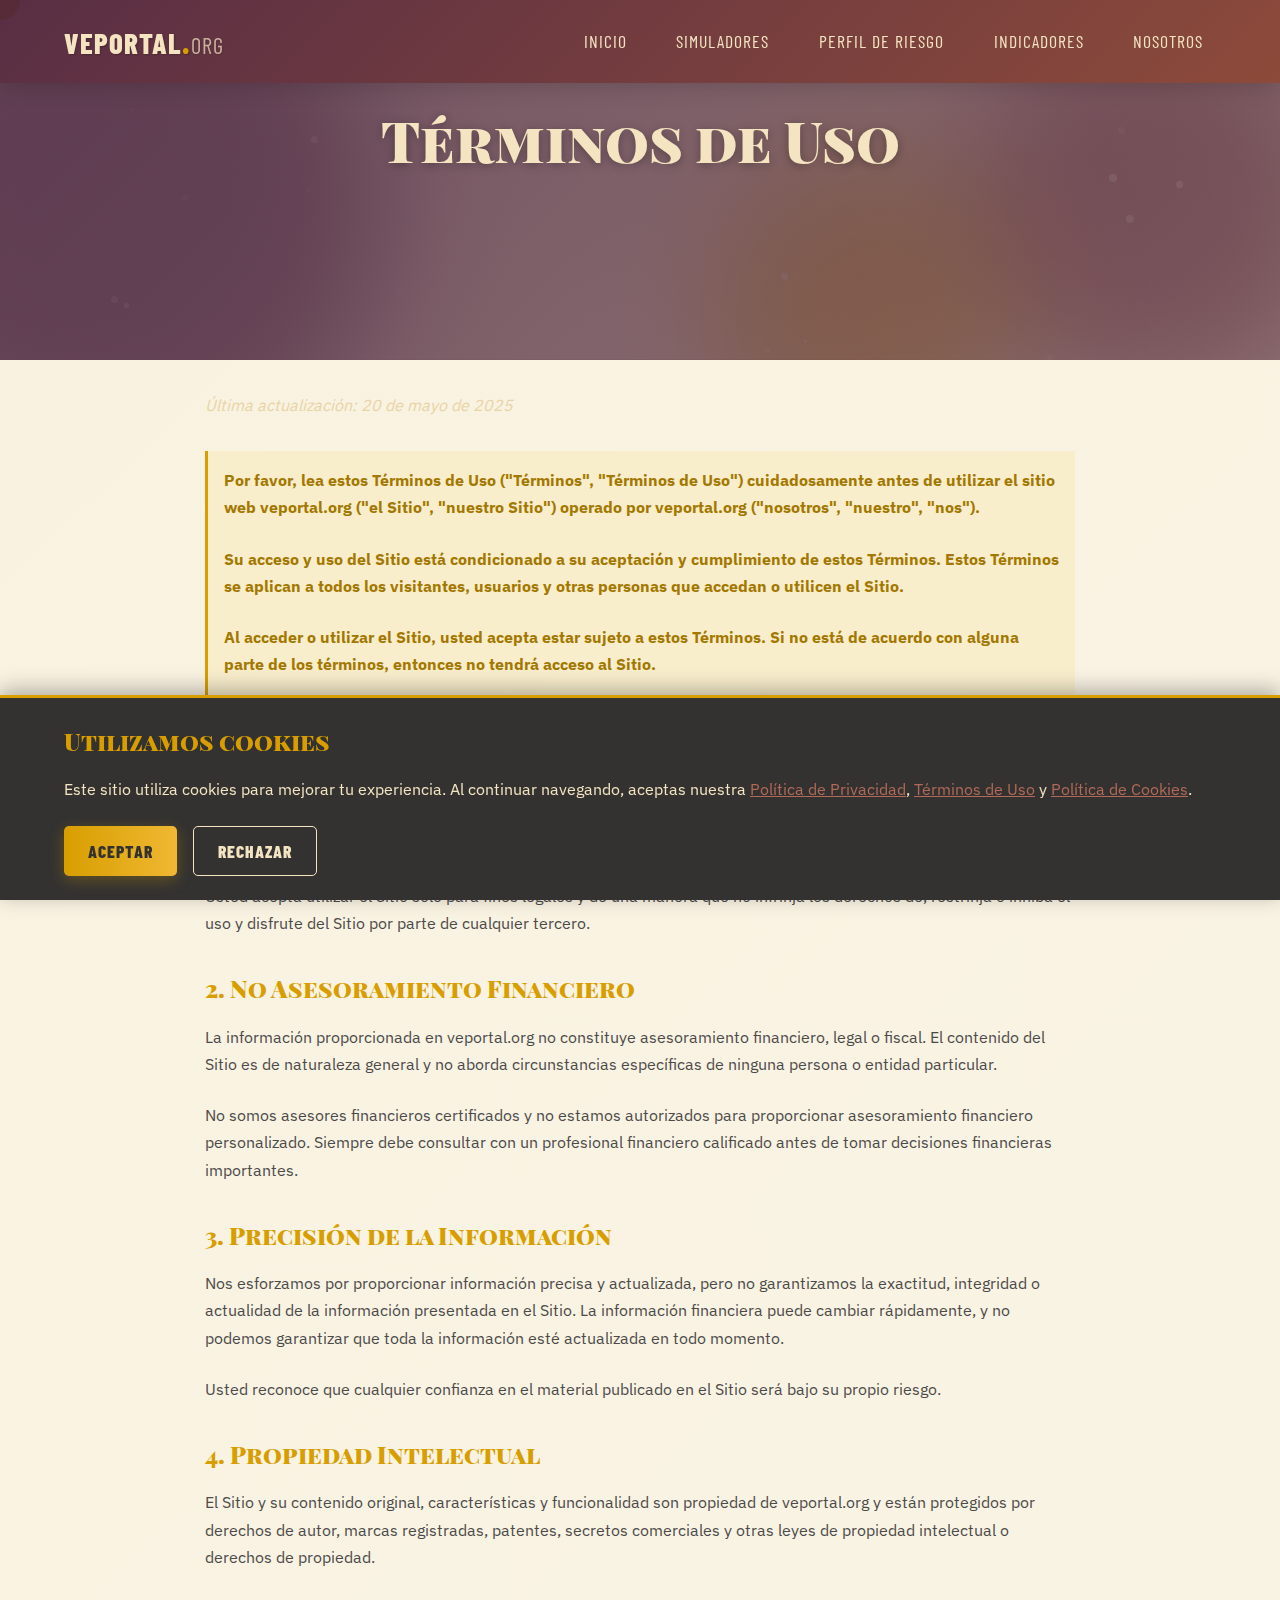
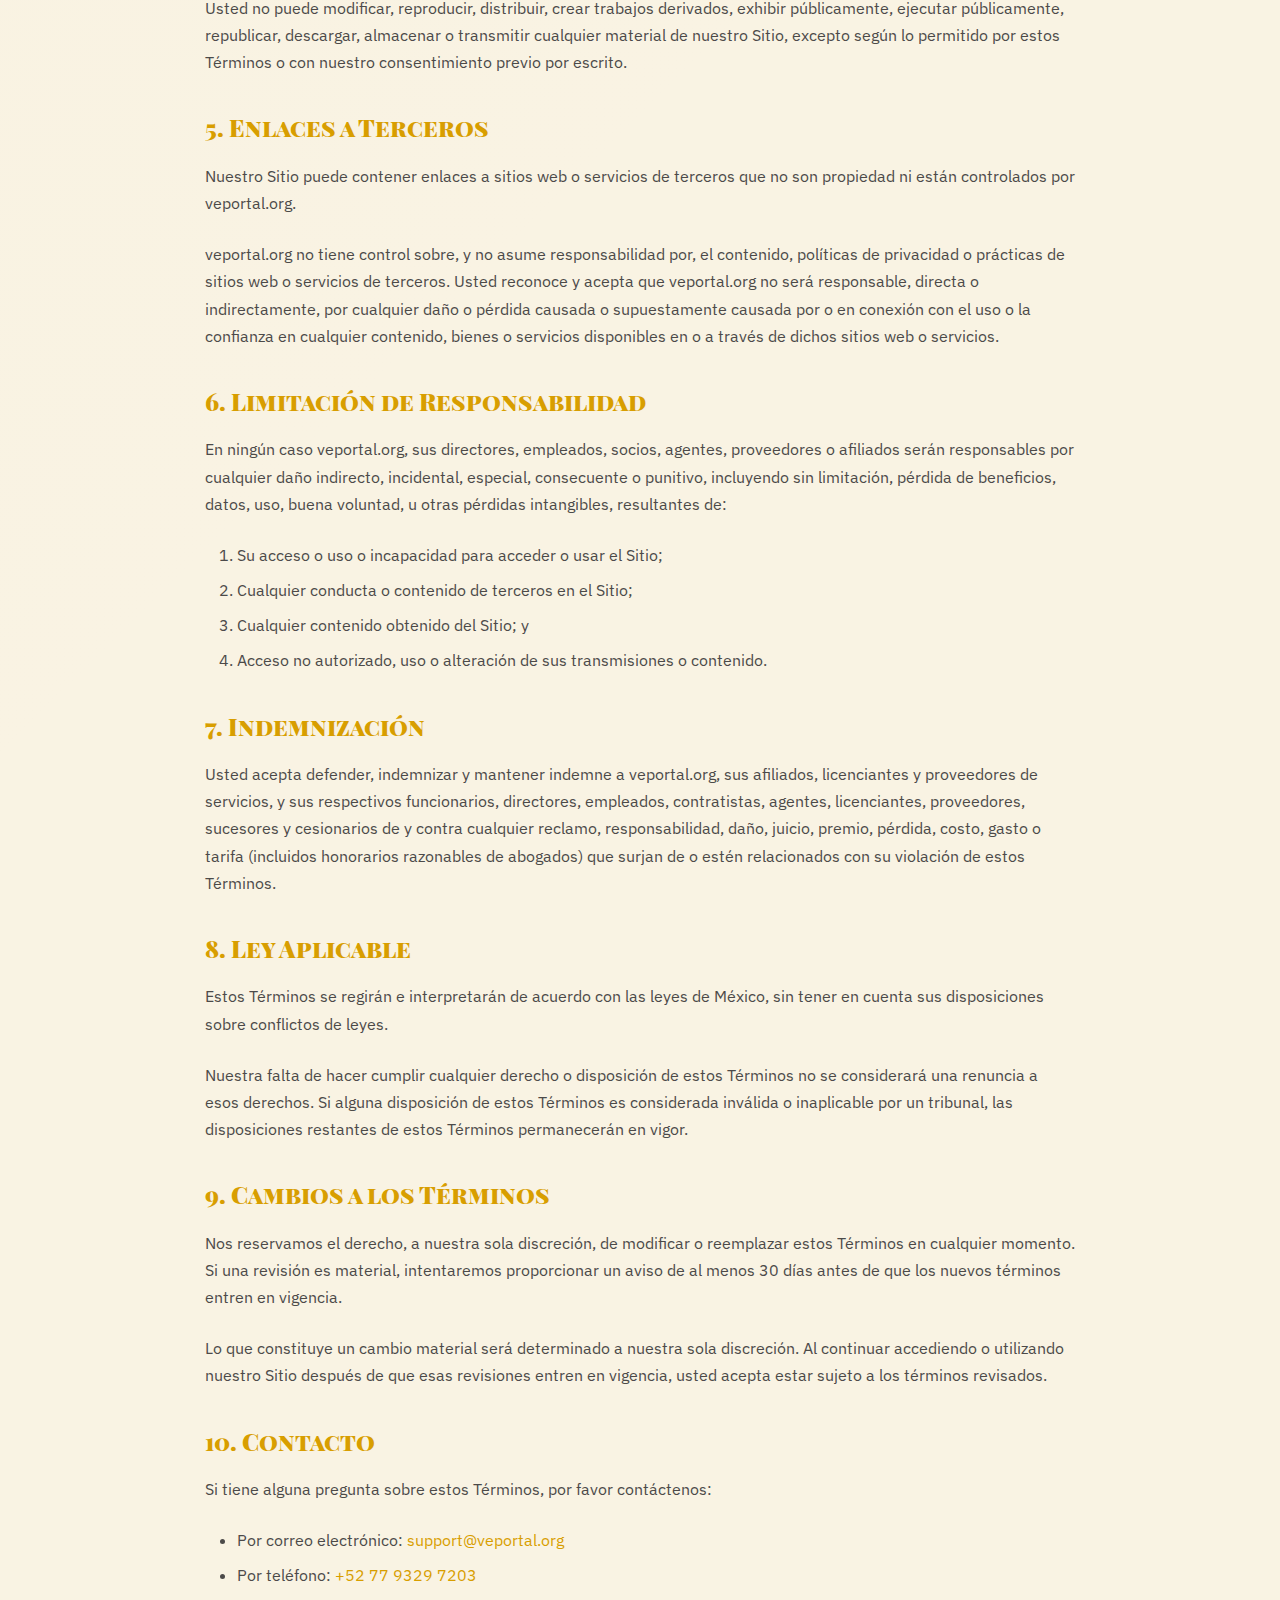
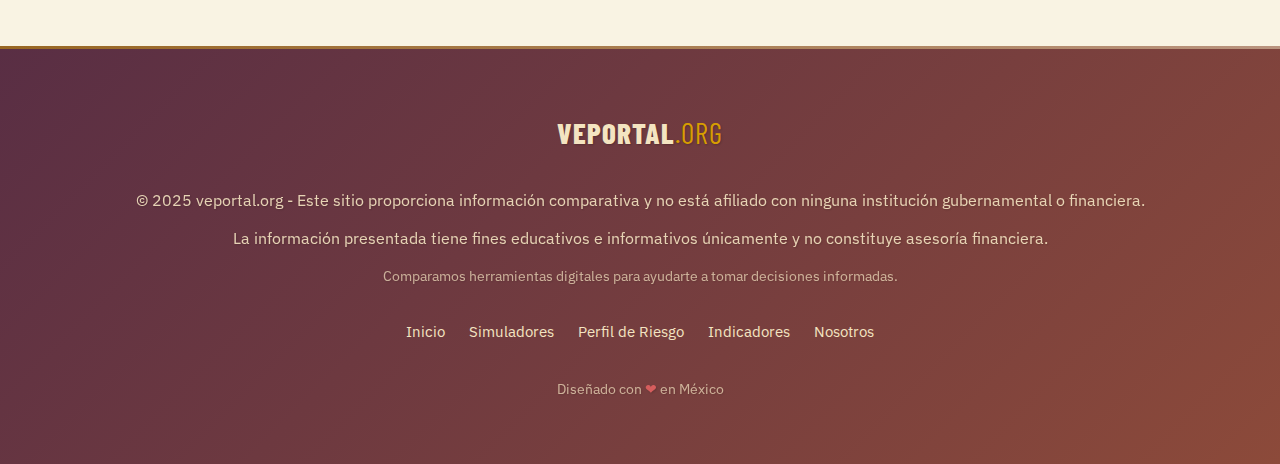
<file: terms-of-use.html>
<!DOCTYPE html>
<html lang="es">
<head>
    <meta charset="UTF-8">
    <meta name="viewport" content="width=device-width, initial-scale=1.0">
    <meta name="description" content="Términos y condiciones de uso de veportal.org. Lea detenidamente nuestras políticas antes de utilizar nuestros servicios.">
    <title>Términos de Uso | veportal.org</title>
    
    <!-- Precargar recursos críticos -->
    <link rel="preload" href="css/styles.css" as="style">
    <link rel="preload" href="fonts/BarlowCondensed-Regular.woff2" as="font" type="font/woff2" crossorigin>
    <link rel="preload" href="fonts/BarlowCondensed-Bold.woff2" as="font" type="font/woff2" crossorigin>
    
    <!-- Estilos -->
    <link rel="stylesheet" href="css/styles.css">
    <link rel="stylesheet" href="css/context-styles.css">
    <link rel="stylesheet" href="css/device-styles.css">
    <link rel="stylesheet" href="css/ratings.css">
    <link rel="stylesheet" href="css/responsive.css">
    <link rel="stylesheet" href="css/dashboard-features.css">
    <link rel="stylesheet" href="css/ecosystem.css">
    <link rel="stylesheet" href="css/stats.css">
    <link rel="stylesheet" href="css/analysis.css">
    <link rel="stylesheet" href="css/cookie-consent.css">
    <link rel="stylesheet" href="css/cards-grid.css">
    
    <link rel="icon" href="images/favicon.ico" type="image/x-icon">
    
    <style>
        .legal-section {
            padding: 2rem 0;
        }
        
        .legal-section h3 {
            margin-top: 2rem;
            margin-bottom: 1rem;
            color: var(--ambar);
        }
        
        .legal-section p, .legal-section ul, .legal-section ol {
            margin-bottom: 1.5rem;
            line-height: 1.7;
        }
        
        .legal-section ul, .legal-section ol {
            padding-left: 2rem;
        }
        
        .legal-section li {
            margin-bottom: 0.5rem;
        }
        
        .legal-section .highlight {
            background-color: rgba(255, 193, 7, 0.1);
            padding: 1rem;
            border-left: 3px solid var(--ambar);
            margin: 1.5rem 0;
        }
        
        .legal-section .date {
            font-style: italic;
            margin-bottom: 2rem;
            color: var(--marfil-dark);
        }
        
        .legal-container {
            max-width: 900px;
            margin: 0 auto;
        }
    </style>
</head>
<body>
    <div class="cursor-follower"></div>
    <div class="noise-overlay"></div>
    <div id="cookie-consent" class="cookie-banner">
        <div class="cookie-content">
            <h3>Utilizamos cookies</h3>
            <p>Este sitio utiliza cookies para mejorar tu experiencia. Al continuar navegando, aceptas nuestra <a href="privacy-policy.html">Política de Privacidad</a>, <a href="terms-of-use.html">Términos de Uso</a> y <a href="cookies-policy.html">Política de Cookies</a>.</p>
            <div class="cookie-buttons">
                <button id="accept-cookies" class="btn-primary">Aceptar</button>
                <button id="reject-cookies" class="btn-secondary">Rechazar</button>
            </div>
        </div>
    </div>
    
    <header class="header">
        <div class="container header-container">
            <div class="logo">
                <a href="index.html" class="logo-text">veportal<span class="logo-dot">.</span><span class="logo-org">org</span></a>
            </div>
            <nav class="main-nav">
                <button class="menu-toggle" aria-label="Abrir menú">
                    <span class="bar"></span>
                    <span class="bar"></span>
                    <span class="bar"></span>
                </button>
                <ul class="nav-list">
                    <li><a href="index.html" class="nav-link" data-text="Inicio">Inicio</a></li>
                    <li><a href="simuladores.html" class="nav-link" data-text="Simuladores">Simuladores</a></li>
                    <li><a href="perfil-riesgo.html" class="nav-link" data-text="Perfil de Riesgo">Perfil de Riesgo</a></li>
                    <li><a href="indicadores.html" class="nav-link" data-text="Indicadores">Indicadores</a></li>
                    <li><a href="about-us.html" class="nav-link" data-text="Nosotros">Nosotros</a></li>
                </ul>
            </nav>
        </div>
    </header>
    
    <div class="scroll-progress"></div>

    <div id="page-content">
    <main>
        <section class="hero" style="min-height: 40vh; padding: 5rem 0 3rem;">
            <div class="hero-background">
                <div class="hero-shape shape-1"></div>
                <div class="hero-shape shape-2"></div>
                <div class="hero-shape shape-3"></div>
                <div class="hero-particles"></div>
            </div>
            <div class="container">
                <div class="hero-content">
                    <h1 class="glitch-text" data-text="Términos de Uso">
                        <span class="hero-title-main">Términos de Uso</span>
                    </h1>
                    <h2 class="hero-subtitle">Condiciones legales para el uso de veportal.org</h2>
                </div>
            </div>
        </section>

        <section class="legal-section">
            <div class="container legal-container">
                <p class="date">Última actualización: 20 de mayo de 2025</p>
                
                <div class="highlight">
                    <p>Por favor, lea estos Términos de Uso ("Términos", "Términos de Uso") cuidadosamente antes de utilizar el sitio web veportal.org ("el Sitio", "nuestro Sitio") operado por veportal.org ("nosotros", "nuestro", "nos").</p>
                    <p>Su acceso y uso del Sitio está condicionado a su aceptación y cumplimiento de estos Términos. Estos Términos se aplican a todos los visitantes, usuarios y otras personas que accedan o utilicen el Sitio.</p>
                    <p>Al acceder o utilizar el Sitio, usted acepta estar sujeto a estos Términos. Si no está de acuerdo con alguna parte de los términos, entonces no tendrá acceso al Sitio.</p>
                </div>
                
                <h3>1. Uso del Sitio</h3>
                <p>veportal.org es una plataforma educativa que proporciona información financiera comparativa y recursos educativos. Todo el contenido presentado en el Sitio tiene fines informativos y educativos únicamente.</p>
                <p>Usted acepta utilizar el Sitio solo para fines legales y de una manera que no infrinja los derechos de, restrinja o inhiba el uso y disfrute del Sitio por parte de cualquier tercero.</p>
                
                <h3>2. No Asesoramiento Financiero</h3>
                <p>La información proporcionada en veportal.org no constituye asesoramiento financiero, legal o fiscal. El contenido del Sitio es de naturaleza general y no aborda circunstancias específicas de ninguna persona o entidad particular.</p>
                <p>No somos asesores financieros certificados y no estamos autorizados para proporcionar asesoramiento financiero personalizado. Siempre debe consultar con un profesional financiero calificado antes de tomar decisiones financieras importantes.</p>
                
                <h3>3. Precisión de la Información</h3>
                <p>Nos esforzamos por proporcionar información precisa y actualizada, pero no garantizamos la exactitud, integridad o actualidad de la información presentada en el Sitio. La información financiera puede cambiar rápidamente, y no podemos garantizar que toda la información esté actualizada en todo momento.</p>
                <p>Usted reconoce que cualquier confianza en el material publicado en el Sitio será bajo su propio riesgo.</p>
                
                <h3>4. Propiedad Intelectual</h3>
                <p>El Sitio y su contenido original, características y funcionalidad son propiedad de veportal.org y están protegidos por derechos de autor, marcas registradas, patentes, secretos comerciales y otras leyes de propiedad intelectual o derechos de propiedad.</p>
                <p>Usted no puede modificar, reproducir, distribuir, crear trabajos derivados, exhibir públicamente, ejecutar públicamente, republicar, descargar, almacenar o transmitir cualquier material de nuestro Sitio, excepto según lo permitido por estos Términos o con nuestro consentimiento previo por escrito.</p>
                
                <h3>5. Enlaces a Terceros</h3>
                <p>Nuestro Sitio puede contener enlaces a sitios web o servicios de terceros que no son propiedad ni están controlados por veportal.org.</p>
                <p>veportal.org no tiene control sobre, y no asume responsabilidad por, el contenido, políticas de privacidad o prácticas de sitios web o servicios de terceros. Usted reconoce y acepta que veportal.org no será responsable, directa o indirectamente, por cualquier daño o pérdida causada o supuestamente causada por o en conexión con el uso o la confianza en cualquier contenido, bienes o servicios disponibles en o a través de dichos sitios web o servicios.</p>
                
                <h3>6. Limitación de Responsabilidad</h3>
                <p>En ningún caso veportal.org, sus directores, empleados, socios, agentes, proveedores o afiliados serán responsables por cualquier daño indirecto, incidental, especial, consecuente o punitivo, incluyendo sin limitación, pérdida de beneficios, datos, uso, buena voluntad, u otras pérdidas intangibles, resultantes de:</p>
                <ol>
                    <li>Su acceso o uso o incapacidad para acceder o usar el Sitio;</li>
                    <li>Cualquier conducta o contenido de terceros en el Sitio;</li>
                    <li>Cualquier contenido obtenido del Sitio; y</li>
                    <li>Acceso no autorizado, uso o alteración de sus transmisiones o contenido.</li>
                </ol>
                
                <h3>7. Indemnización</h3>
                <p>Usted acepta defender, indemnizar y mantener indemne a veportal.org, sus afiliados, licenciantes y proveedores de servicios, y sus respectivos funcionarios, directores, empleados, contratistas, agentes, licenciantes, proveedores, sucesores y cesionarios de y contra cualquier reclamo, responsabilidad, daño, juicio, premio, pérdida, costo, gasto o tarifa (incluidos honorarios razonables de abogados) que surjan de o estén relacionados con su violación de estos Términos.</p>
                
                <h3>8. Ley Aplicable</h3>
                <p>Estos Términos se regirán e interpretarán de acuerdo con las leyes de México, sin tener en cuenta sus disposiciones sobre conflictos de leyes.</p>
                <p>Nuestra falta de hacer cumplir cualquier derecho o disposición de estos Términos no se considerará una renuncia a esos derechos. Si alguna disposición de estos Términos es considerada inválida o inaplicable por un tribunal, las disposiciones restantes de estos Términos permanecerán en vigor.</p>
                
                <h3>9. Cambios a los Términos</h3>
                <p>Nos reservamos el derecho, a nuestra sola discreción, de modificar o reemplazar estos Términos en cualquier momento. Si una revisión es material, intentaremos proporcionar un aviso de al menos 30 días antes de que los nuevos términos entren en vigencia.</p>
                <p>Lo que constituye un cambio material será determinado a nuestra sola discreción. Al continuar accediendo o utilizando nuestro Sitio después de que esas revisiones entren en vigencia, usted acepta estar sujeto a los términos revisados.</p>
                
                <h3>10. Contacto</h3>
                <p>Si tiene alguna pregunta sobre estos Términos, por favor contáctenos:</p>
                <ul>
                    <li>Por correo electrónico: <a href="mailto:support@veportal.org">support@veportal.org</a></li>
                    <li>Por teléfono: <a href="tel:+527793297203">+52 77 9329 7203</a></li>
                </ul>
            </div>
        </section>
    </main>
    </div>

    <footer>
        <div class="container">
            <div class="footer-logo">
                <span class="logo-text">veportal<span class="logo-accent">.org</span></span>
            </div>
            <div class="footer-content">
                <p>© 2025 veportal.org - Este sitio proporciona información comparativa y no está afiliado con ninguna institución gubernamental o financiera.</p>
                <p>La información presentada tiene fines educativos e informativos únicamente y no constituye asesoría financiera.</p>
                <p>Comparamos herramientas digitales para ayudarte a tomar decisiones informadas.</p>
            </div>
            <div class="footer-nav">
                <ul class="footer-links">
                    <li><a href="index.html">Inicio</a></li>
                    <li><a href="simuladores.html">Simuladores</a></li>
                    <li><a href="perfil-riesgo.html">Perfil de Riesgo</a></li>
                    <li><a href="indicadores.html">Indicadores</a></li>
                    <li><a href="about-us.html">Nosotros</a></li>
                </ul>
            </div>
            <p class="copyright">Diseñado con <span class="heart">❤</span> en México</p>
        </div>
    </footer>
    
    <a href="#" class="back-to-top" aria-label="Volver arriba">
        <i class="arrow-up"></i>
    </a>

    <script src="js/main.js"></script>
    <script src="js/responsive.js"></script>
    
    <script>
        // Cookie consent functionality
        document.addEventListener('DOMContentLoaded', function() {
            const cookieConsent = document.getElementById('cookie-consent');
            const acceptBtn = document.getElementById('accept-cookies');
            const rejectBtn = document.getElementById('reject-cookies');
            const pageContent = document.getElementById('page-content');
            
            // Check if user has already made a choice
            const cookieChoice = localStorage.getItem('cookieChoice');
            
            if (!cookieChoice) {
                cookieConsent.classList.add('active');
                pageContent.classList.add('blurred');
            }
            
            acceptBtn.addEventListener('click', function() {
                localStorage.setItem('cookieChoice', 'accepted');
                cookieConsent.classList.remove('active');
                pageContent.classList.remove('blurred');
                // Here you would initialize analytics or other cookie-dependent scripts
            });
            
            rejectBtn.addEventListener('click', function() {
                localStorage.setItem('cookieChoice', 'rejected');
                cookieConsent.classList.remove('active');
                pageContent.classList.remove('blurred');
            });
        });
    </script>
</body>
</html>
</file>
<file: css/styles.css>
/* Base Styles */
:root {
    /* Colores principales */
    --ciruela: #592E44;
    --ambar: #D89E00;
    --grafito: #4C4A49;
    --terracota: #8C4A3A;
    --marfil: #F4E4C1;
    
    /* Variaciones de colores */
    --ciruela-light: #7D4A63;
    --ciruela-dark: #3D1F2E;
    --ambar-light: #F0B833;
    --ambar-dark: #A37800;
    --grafito-light: #6B6968;
    --grafito-dark: #333231;
    --terracota-light: #B06A57;
    --terracota-dark: #623327;
    --marfil-dark: #E9D4A5;
    
    /* Gradientes */
    --gradient-1: linear-gradient(135deg, var(--ciruela), var(--terracota));
    --gradient-2: linear-gradient(135deg, var(--ambar), var(--marfil));
    --gradient-3: linear-gradient(135deg, var(--grafito), var(--ambar));
    --gradient-4: linear-gradient(135deg, var(--terracota), var(--marfil));
    --gradient-5: linear-gradient(to right, var(--ciruela-light), var(--ciruela));
    --gradient-6: linear-gradient(to right, var(--ambar), var(--ambar-light));
    
    /* Efectos */
    --text-shadow: 1px 1px 2px rgba(0, 0, 0, 0.2);
    --box-shadow: 0 4px 20px rgba(0, 0, 0, 0.15);
    --box-shadow-hover: 0 8px 30px rgba(0, 0, 0, 0.25);
    --transition: all 0.3s ease;
    --transition-slow: all 0.5s ease;
    --transition-fast: all 0.2s ease;
    
    /* Espaciado */
    --spacing-xs: 0.25rem;
    --spacing-sm: 0.5rem;
    --spacing-md: 1rem;
    --spacing-lg: 2rem;
    --spacing-xl: 3rem;
    --spacing-xxl: 5rem;
    
    /* Bordes */
    --border-radius-sm: 4px;
    --border-radius-md: 8px;
    --border-radius-lg: 16px;
    --border-radius-xl: 24px;
    --border-radius-circle: 50%;
}

@font-face {
    font-family: 'Barlow Condensed';
    src: url('../fonts/BarlowCondensed-Regular.woff2') format('woff2');
    font-weight: normal;
    font-style: normal;
    font-display: swap;
}

@font-face {
    font-family: 'Barlow Condensed';
    src: url('../fonts/BarlowCondensed-Bold.woff2') format('woff2');
    font-weight: bold;
    font-style: normal;
    font-display: swap;
}

@font-face {
    font-family: 'Playfair Display SC';
    src: url('../fonts/PlayfairDisplaySC-Regular.woff2') format('woff2');
    font-weight: normal;
    font-style: normal;
    font-display: swap;
}

@font-face {
    font-family: 'Playfair Display SC';
    src: url('../fonts/PlayfairDisplaySC-Bold.woff2') format('woff2');
    font-weight: bold;
    font-style: normal;
    font-display: swap;
}

@font-face {
    font-family: 'IBM Plex Sans';
    src: url('../fonts/IBMPlexSans-Regular.woff2') format('woff2');
    font-weight: normal;
    font-style: normal;
    font-display: swap;
}

@font-face {
    font-family: 'IBM Plex Sans';
    src: url('../fonts/IBMPlexSans-Bold.woff2') format('woff2');
    font-weight: bold;
    font-style: normal;
    font-display: swap;
}

* {
    margin: 0;
    padding: 0;
    box-sizing: border-box;
}

html {
    scroll-behavior: smooth;
}

body {
    font-family: 'IBM Plex Sans', sans-serif;
    background-color: var(--marfil);
    color: var(--grafito);
    line-height: 1.6;
    overflow-x: hidden;
    cursor: default;
    position: relative;
    margin: 0;
    padding: 0;
}

/* Efectos visuales globales */
.noise-overlay {
    position: fixed;
    top: 0;
    left: 0;
    width: 100%;
    height: 100%;
    background-image: url('[data-uri]');
    opacity: 0.03;
    pointer-events: none;
    z-index: 9999;
}

.cursor-follower {
    position: fixed;
    width: 40px;
    height: 40px;
    border-radius: var(--border-radius-circle);
    background-color: rgba(216, 158, 0, 0.2);
    mix-blend-mode: multiply;
    pointer-events: none;
    z-index: 9999;
    transform: translate(-50%, -50%);
    transition: transform 0.1s ease, width 0.3s ease, height 0.3s ease, background-color 0.3s ease;
}

/* Barra de progreso de scroll */
.scroll-progress {
    position: fixed;
    top: 0;
    left: 0;
    width: 0;
    height: 3px;
    background: var(--gradient-6);
    z-index: 1001;
    transition: width 0.1s ease;
}

.container {
    width: 90%;
    max-width: 1200px;
    margin: 0 auto;
    padding: 0 15px;
}

h1, h2, h3, h4, h5, h6 {
    font-family: 'Playfair Display SC', serif;
    margin-bottom: 1rem;
    color: var(--ciruela);
}

h1 {
    font-size: 2.5rem;
    margin-bottom: 1.5rem;
}

h2 {
    font-size: 2.2rem;
    position: relative;
    padding-bottom: 0.8rem;
    margin-bottom: 2rem;
    text-align: center;
    color: var(--ciruela-dark);
    font-weight: bold;
    letter-spacing: 1px;
    text-shadow: 0 1px 2px rgba(0, 0, 0, 0.1);
}

h2::after {
    content: '';
    position: absolute;
    bottom: 0;
    left: 0;
    width: 60px;
    height: 3px;
    background: var(--gradient-1);
    border-radius: 2px;
}

h3 {
    font-size: 1.5rem;
    color: var(--terracota);
}

p {
    margin-bottom: 1.5rem;
}

a {
    color: var(--ambar);
    text-decoration: none;
    transition: var(--transition);
}

a:hover {
    color: var(--terracota);
}

/* Header & Navigation */
.header {
    background: var(--gradient-1);
    position: fixed;
    width: 100%;
    top: 0;
    z-index: 1000;
    transition: transform 0.3s ease, background 0.3s ease;
    box-shadow: var(--box-shadow);
}

.header-hidden {
    transform: translateY(-100%);
}

.header-container {
    display: flex;
    justify-content: space-between;
    align-items: center;
    padding: 1rem 0;
}

.logo {
    position: relative;
    z-index: 2;
}

.logo-text {
    font-family: 'Barlow Condensed', sans-serif;
    font-size: 1.8rem;
    font-weight: bold;
    color: var(--marfil);
    text-shadow: var(--text-shadow);
    letter-spacing: 1px;
    text-transform: uppercase;
    position: relative;
    display: inline-block;
}

.logo-dot {
    color: var(--ambar);
    font-size: 2rem;
    position: relative;
    display: inline-block;
    animation: pulse 3s infinite;
}

.logo-org {
    opacity: 0.7;
    font-size: 1.4rem;
    font-weight: normal;
}

@keyframes pulse {
    0% { transform: scale(1); }
    50% { transform: scale(1.2); }
    100% { transform: scale(1); }
}

.main-nav {
    position: relative;
    z-index: 2;
}

.nav-list {
    display: flex;
    list-style: none;
}

.nav-list li {
    margin-left: 1.5rem;
}

.nav-link {
    font-family: 'Barlow Condensed', sans-serif;
    color: var(--marfil);
    font-size: 1.1rem;
    text-transform: uppercase;
    letter-spacing: 1px;
    padding: 0.5rem 0.8rem;
    position: relative;
    transition: color 0.3s ease;
}

.nav-link:hover {
    color: var(--ambar);
}

.nav-link::before {
    content: '';
    position: absolute;
    bottom: 0;
    left: 0;
    width: 100%;
    height: 2px;
    background-color: var(--ambar);
    transform: scaleX(0);
    transform-origin: right;
    transition: transform 0.3s ease;
}

.nav-link:hover::before {
    transform: scaleX(1);
    transform-origin: left;
}

.nav-link.active {
    background-color: rgba(216, 158, 0, 0.2);
    font-weight: bold;
}

.nav-link::before {
    content: attr(data-text);
    position: absolute;
    top: 0;
    left: 0;
    color: var(--ambar);
    width: 0;
    overflow: hidden;
    white-space: nowrap;
    transition: width 0.3s ease;
}

.nav-link:hover::before,
.nav-link.active::before {
    width: 100%;
}

.nav-link::after {
    content: '';
    position: absolute;
    bottom: 0;
    left: 0;
    width: 0;
    height: 2px;
    background-color: var(--ambar);
    transition: var(--transition);
}

.nav-link:hover::after,
.nav-link.active::after {
    width: 100%;
}

.menu-toggle {
    display: none;
    background: transparent;
    border: none;
    cursor: pointer;
    padding: 0.5rem;
    z-index: 2;
}

.bar {
    display: block;
    width: 25px;
    height: 3px;
    margin: 5px auto;
    background-color: var(--marfil);
    transition: var(--transition);
    border-radius: 3px;
}

/* Hero Section */
.hero {
    background: var(--ciruela-dark);
    color: var(--marfil);
    padding: 10rem 0 6rem;
    text-align: center;
    position: relative;
    overflow: hidden;
    min-height: 100vh;
    display: flex;
    align-items: center;
    justify-content: center;
}

.hero::before {
    content: '';
    position: absolute;
    top: 0;
    left: 0;
    width: 100%;
    height: 100%;
    background: linear-gradient(135deg, rgba(76, 40, 68, 0.8) 0%, rgba(76, 40, 68, 0.6) 100%);
    z-index: 1;
}

.hero .container {
    position: relative;
    z-index: 2;
}

.hero h1, .hero h2 {
    text-shadow: 0 2px 10px rgba(0, 0, 0, 0.3);
}

.hero-title-main {
    display: block;
    margin-bottom: 0.5rem;
}

.platform-names {
    display: flex;
    justify-content: center;
    align-items: center;
    margin: 1rem 0;
}

.platform {
    font-family: 'Barlow Condensed', sans-serif;
    font-size: 3rem;
    font-weight: bold;
    text-transform: uppercase;
    letter-spacing: 2px;
    text-shadow: 0 2px 15px rgba(0, 0, 0, 0.2);
}

.platform-1 {
    color: var(--ambar);
}

.platform-2 {
    color: var(--terracota-light);
}

.platform-vs {
    font-family: 'Barlow Condensed', sans-serif;
    font-size: 1.8rem;
    color: var(--marfil-dark);
    margin: 0 1rem;
    opacity: 0.7;
}

.hero-background {
    position: absolute;
    top: 0;
    left: 0;
    width: 100%;
    height: 100%;
    overflow: hidden;
    z-index: 0;
}

.hero-shape {
    position: absolute;
    border-radius: 50%;
    filter: blur(60px);
    opacity: 0.5;
}

.shape-1 {
    background: var(--ciruela);
    width: 40vw;
    height: 40vw;
    top: -10%;
    left: -10%;
    animation: float-slow 15s infinite alternate ease-in-out;
}

.shape-2 {
    background: var(--terracota);
    width: 30vw;
    height: 30vw;
    bottom: -10%;
    right: -5%;
    animation: float-slow 20s infinite alternate-reverse ease-in-out;
}

.shape-3 {
    background: var(--ambar);
    width: 25vw;
    height: 25vw;
    top: 40%;
    right: 20%;
    animation: float-slow 18s infinite alternate ease-in-out;
}

.hero-particles {
    position: absolute;
    top: 0;
    left: 0;
    width: 100%;
    height: 100%;
    overflow: hidden;
    z-index: 1;
}

.particle {
    position: absolute;
    background-color: var(--marfil);
    border-radius: 50%;
    z-index: 1;
}

@keyframes float {
    0% { transform: translateY(0) translateX(0); }
    50% { transform: translateY(-20px) translateX(10px); }
    100% { transform: translateY(0) translateX(0); }
}

@keyframes float-slow {
    0% { transform: translateY(0) translateX(0); }
    50% { transform: translateY(-40px) translateX(20px); }
    100% { transform: translateY(0) translateX(0); }
}

.hero .container {
    position: relative;
    z-index: 2;
    display: flex;
    flex-direction: column;
    align-items: center;
    justify-content: center;
}

.hero-content {
    max-width: 900px;
    margin: 0 auto;
}

.glitch-text {
    color: var(--marfil);
    font-size: 3.5rem;
    margin-bottom: 1rem;
    text-shadow: var(--text-shadow);
    position: relative;
    display: inline-block;
}

.glitch-text::before,
.glitch-text::after {
    content: attr(data-text);
    position: absolute;
    top: 0;
    left: 0;
    width: 100%;
    height: 100%;
    opacity: 0;
}

.glitch-text::before {
    color: var(--ambar);
    z-index: -1;
}

.glitch-text::after {
    color: var(--terracota);
    z-index: -2;
}

.glitch-text.glitch-active::before {
    animation: glitch-anim-1 0.2s linear infinite alternate;
    opacity: 1;
}

.glitch-text.glitch-active::after {
    animation: glitch-anim-2 0.3s linear infinite alternate;
    opacity: 1;
}

@keyframes glitch-anim-1 {
    0% { transform: translate(2px, 0); }
    50% { transform: translate(-2px, 0); }
    100% { transform: translate(0, 0); }
}

@keyframes glitch-anim-2 {
    0% { transform: translate(0, 2px); }
    50% { transform: translate(0, -2px); }
    100% { transform: translate(0, 0); }
}

.platform-names {
    display: flex;
    align-items: center;
    justify-content: center;
    margin: 1.5rem 0;
}

.platform {
    font-family: 'Playfair Display SC', serif;
    font-size: 2.5rem;
    font-weight: bold;
    text-shadow: var(--text-shadow);
    padding: 0 1rem;
}

.platform-1 {
    color: var(--ambar);
    transform: perspective(500px) rotateY(-15deg);
    animation: platform-pulse 3s infinite alternate;
}

.platform-2 {
    color: var(--terracota-light);
    transform: perspective(500px) rotateY(15deg);
    animation: platform-pulse 3s infinite alternate-reverse;
}

.platform-vs {
    font-family: 'Barlow Condensed', sans-serif;
    font-size: 1.8rem;
    color: var(--marfil-dark);
    margin: 0 1rem;
    opacity: 0.7;
}

@keyframes platform-pulse {
    0% { text-shadow: 0 0 5px rgba(255, 255, 255, 0.1); }
    100% { text-shadow: 0 0 20px rgba(255, 255, 255, 0.3); }
}

.hero-subtitle {
    color: var(--marfil);
    font-family: 'IBM Plex Sans', sans-serif;
    font-weight: normal;
    font-size: 1.5rem;
    max-width: 800px;
    margin: 0 auto 2.5rem;
    text-shadow: var(--text-shadow);
    line-height: 1.5;
}

.hero-subtitle::after {
    display: none;
}

.hero-cta {
    display: flex;
    gap: 1.5rem;
    margin-bottom: 2.5rem;
    flex-wrap: wrap;
    justify-content: center;
}

.btn-primary,
.btn-secondary {
    display: inline-block;
    padding: 0.8rem 1.8rem;
    border-radius: var(--border-radius-md);
    font-family: 'Barlow Condensed', sans-serif;
    font-size: 1.1rem;
    text-transform: uppercase;
    letter-spacing: 1px;
    transition: var(--transition);
    position: relative;
    overflow: hidden;
    z-index: 1;
}

.btn-primary::before,
.btn-secondary::before {
    content: '';
    position: absolute;
    top: 0;
    left: 0;
    width: 0;
    height: 100%;
    transition: var(--transition);
    z-index: -1;
}

.btn-primary {
    background: var(--gradient-6);
    color: var(--grafito-dark);
    border: none;
    box-shadow: 0 4px 15px rgba(216, 158, 0, 0.3);
    position: relative;
    overflow: hidden;
    z-index: 1;
    font-weight: bold;
}

.btn-primary::before {
    content: '';
    position: absolute;
    top: 0;
    left: -100%;
    width: 100%;
    height: 100%;
    background: linear-gradient(90deg, rgba(255,255,255,0.2), rgba(255,255,255,0));
    transition: all 0.6s ease;
    z-index: -1;
}

.btn-primary:hover {
    transform: translateY(-3px);
    box-shadow: 0 6px 20px rgba(216, 158, 0, 0.4);
    background: linear-gradient(to right, var(--ambar-dark), var(--ambar));
}

.btn-primary:active {
    transform: translateY(-1px);
    box-shadow: 0 3px 10px rgba(216, 158, 0, 0.3);
}

.btn-primary:hover::before {
    left: 100%;
}

.btn-primary::before {
    background: var(--ambar-light);
}

.btn-secondary {
    background: transparent;
    color: var(--marfil);
    border: 2px solid var(--marfil);
}

.btn-secondary::before {
    background: var(--marfil);
}

.btn-primary:hover::before,
.btn-secondary:hover::before {
    width: 100%;
}

.btn-secondary:hover {
    color: var(--ciruela);
}

.disclaimer {
    background-color: rgba(76, 74, 73, 0.5);
    padding: 1rem 1.5rem;
    border-radius: var(--border-radius-md);
    max-width: 800px;
    margin: 0 auto;
    backdrop-filter: blur(5px);
    display: flex;
    align-items: center;
    border-left: 3px solid var(--ambar);
}

.disclaimer-icon {
    font-size: 1.5rem;
    color: var(--ambar);
    margin-right: 1rem;
    flex-shrink: 0;
}

.disclaimer p {
    margin-bottom: 0;
    font-size: 0.9rem;
    text-align: left;
}

.hero-cards {
    display: flex;
    gap: 1.5rem;
    margin-top: 3rem;
    flex-wrap: wrap;
    justify-content: center;
    max-width: 1000px;
}

.feature-card {
    background: rgba(255, 255, 255, 0.1);
    backdrop-filter: blur(10px);
    border-radius: var(--border-radius-lg);
    padding: 1.5rem;
    width: 250px;
    text-align: center;
    box-shadow: var(--box-shadow);
    transition: var(--transition);
    border: 1px solid rgba(255, 255, 255, 0.1);
    transform: translateY(0);
    opacity: 0;
    animation: card-appear 0.5s forwards;
}

.feature-card:hover {
    transform: translateY(-10px);
    box-shadow: var(--box-shadow-hover);
    background: rgba(255, 255, 255, 0.15);
}

.card-1 { animation-delay: 0.2s; }
.card-2 { animation-delay: 0.4s; }
.card-3 { animation-delay: 0.6s; }

@keyframes card-appear {
    0% { opacity: 0; transform: translateY(30px); }
    100% { opacity: 1; transform: translateY(0); }
}

.card-icon {
    font-size: 2.5rem;
    margin-bottom: 1rem;
    display: inline-block;
}

.feature-card h3 {
    color: var(--marfil);
    margin-bottom: 0.8rem;
    font-size: 1.3rem;
}

.feature-card p {
    color: var(--marfil-dark);
    font-size: 0.9rem;
    margin-bottom: 0;
}

.scroll-indicator {
    position: absolute;
    bottom: 2rem;
    left: 50%;
    transform: translateX(-50%);
    display: flex;
    flex-direction: column;
    align-items: center;
    cursor: pointer;
    z-index: 10;
    animation: bounce 2s infinite;
    background: rgba(255, 255, 255, 0.2);
    border-radius: 30px;
    padding: 10px;
    border: 1px solid rgba(255, 255, 255, 0.3);
    box-shadow: 0 4px 15px rgba(0, 0, 0, 0.1);
}

.mouse {
    width: 30px;
    height: 50px;
    border: 2px solid var(--marfil);
    border-radius: 20px;
    position: relative;
    margin-bottom: 0.5rem;
}

.wheel {
    width: 6px;
    height: 6px;
    background: var(--marfil);
    border-radius: 50%;
    position: absolute;
    top: 10px;
    left: 50%;
    transform: translateX(-50%);
    animation: wheel 1.5s infinite;
}

.arrow-scroll-down {
    display: flex;
    flex-direction: column;
    align-items: center;
}

.arrow-scroll-down span {
    display: block;
    width: 10px;
    height: 10px;
    border-bottom: 2px solid var(--marfil);
    border-right: 2px solid var(--marfil);
    transform: rotate(45deg);
    margin: -5px 0;
    animation: arrow 1.5s infinite;
}

.arrow-scroll-down span:nth-child(2) {
    animation-delay: 0.2s;
}

.arrow-scroll-down span:nth-child(3) {
    animation-delay: 0.4s;
}

@keyframes wheel {
    0% { opacity: 1; transform: translateX(-50%) translateY(0); }
    100% { opacity: 0; transform: translateX(-50%) translateY(20px); }
}

@keyframes arrow {
    0% { opacity: 0; }
    50% { opacity: 1; }
    100% { opacity: 0; }
}

@keyframes bounce {
    0%, 20%, 50%, 80%, 100% { transform: translateX(-50%) translateY(0); }
    40% { transform: translateX(-50%) translateY(-10px); }
    60% { transform: translateX(-50%) translateY(-5px); }
}

/* Content Sections */
section {
    padding: 7rem 0;
    position: relative;
    overflow: hidden;
    scroll-margin-top: 80px; /* Para navegación suave */
}

/* Separadores entre secciones */
section:not(:last-child)::after {
    content: '';
    position: absolute;
    bottom: 0;
    left: 50%;
    transform: translateX(-50%);
    width: 80%;
    height: 1px;
    background: linear-gradient(to right, transparent, rgba(76, 74, 73, 0.1), transparent);
}

section::before {
    content: '';
    position: absolute;
    top: 0;
    left: 0;
    width: 100%;
    height: 100%;
    background: linear-gradient(135deg, rgba(244, 228, 193, 0.05) 0%, rgba(255, 255, 255, 0) 50%);
    z-index: 0;
}

section .container {
    position: relative;
    z-index: 2;
}

section:nth-child(odd) {
    background-color: var(--marfil);
}

section:nth-child(even) {
    background-color: #f9f3e3;
}

.section-header {
    text-align: center;
    margin-bottom: 3rem;
    position: relative;
}

.section-tag {
    display: inline-block;
    background: var(--gradient-5);
    color: var(--marfil);
    padding: 0.4rem 1.2rem;
    border-radius: var(--border-radius-md);
    font-family: 'Barlow Condensed', sans-serif;
    font-size: 0.9rem;
    text-transform: uppercase;
    letter-spacing: 1px;
    margin-bottom: 1rem;
}

.section-title {
    font-size: 2.5rem;
    margin-bottom: 1.5rem;
    color: var(--ciruela);
    position: relative;
    display: inline-block;
    padding-bottom: 1rem;
    text-align: center;
}

.section-title::after {
    content: '';
    position: absolute;
    bottom: 0;
    left: 50%;
    transform: translateX(-50%);
    width: 100px;
    height: 3px;
    background: var(--gradient-6);
    border-radius: 3px;
}

.section-line {
    width: 80px;
    height: 3px;
    background: var(--gradient-1);
    margin: 0 auto;
    border-radius: 3px;
}

.content-grid {
    display: grid;
    grid-template-columns: repeat(auto-fit, minmax(300px, 1fr));
    gap: 2rem;
    margin-top: 2rem;
}

.content-item {
    background: white;
    padding: 2rem;
    border-radius: var(--border-radius-lg);
    box-shadow: var(--box-shadow);
    transition: var(--transition);
    position: relative;
    overflow: hidden;
    border-top: 4px solid var(--ambar);
    display: flex;
    flex-direction: column;
    height: 100%;
}

.content-item::before {
    content: '';
    position: absolute;
    top: 0;
    left: 0;
    width: 5px;
    height: 100%;
    background: var(--gradient-1);
}

.content-item:hover {
    transform: translateY(-5px);
    box-shadow: var(--box-shadow-hover);
    border-top-color: var(--ambar-dark);
}

.content-item:hover h3 {
    color: var(--ambar-dark);
    transform: translateY(-2px);
    transition: all 0.3s ease;
}

.content-item:hover::before {
    opacity: 0.8;
    transition: all 0.3s ease;
}

.content-item h3 {
    margin-top: 0;
    color: var(--ciruela);
    font-size: 1.4rem;
}

.content-item p {
    line-height: 1.7;
}

/* Estilos para las pestañas en la sección de herramientas */
.tools-tabs {
    margin-top: 3rem;
}

.tabs-nav {
    display: flex;
    justify-content: center;
    flex-wrap: wrap;
    gap: 1rem;
    margin-bottom: 2rem;
    border-bottom: 1px solid rgba(76, 74, 73, 0.1);
    padding-bottom: 1rem;
}

.tab-btn {
    background: transparent;
    border: none;
    padding: 0.8rem 1.5rem;
    font-family: 'Barlow Condensed', sans-serif;
    font-size: 1.1rem;
    color: var(--grafito);
    cursor: pointer;
    transition: var(--transition);
    position: relative;
    text-transform: uppercase;
    letter-spacing: 1px;
    border-radius: var(--border-radius-md);
    box-shadow: 0 0 0 1px rgba(76, 74, 73, 0.1);
    margin: 0 0.5rem;
}

.tab-btn::after {
    content: '';
    position: absolute;
    bottom: -1rem;
    left: 0;
    width: 0;
    height: 3px;
    background: var(--gradient-6);
    transition: var(--transition);
    border-radius: 3px;
}

.tab-btn:hover {
    color: var(--ambar);
}

.tab-btn.active {
    color: var(--ambar);
}

.tab-btn.active::after {
    width: 100%;
}

.tab-panel {
    display: none;
}

.tab-panel.active {
    display: block;
    animation: fadeIn 0.5s ease forwards;
}

@keyframes fadeIn {
    from { opacity: 0; transform: translateY(20px); }
    to { opacity: 1; transform: translateY(0); }
}

.tab-grid {
    display: grid;
    grid-template-columns: 1fr 1fr;
    gap: 3rem;
    align-items: center;
}

.tab-image {
    position: relative;
}

.device-mockup, .laptop-mockup, .dashboard-mockup, .notifications-mockup {
    background: var(--marfil-dark);
    border-radius: var(--border-radius-lg);
    padding: 1rem;
    box-shadow: var(--box-shadow-hover);
    position: relative;
    overflow: hidden;
    min-height: 400px;
    transition: var(--transition);
    transform: perspective(1000px) rotateY(0deg) rotateX(5deg);
    border: 1px solid rgba(76, 74, 73, 0.1);
    background-color: #222;
    border: 8px solid #333;
}

.device-mockup:hover, .laptop-mockup:hover, .dashboard-mockup:hover, .notifications-mockup:hover {
    transform: perspective(1000px) rotateY(0deg) rotateX(0deg);
    box-shadow: 0 15px 30px rgba(0, 0, 0, 0.15);
}

.device-screen, .laptop-screen {
    background: white;
    border-radius: var(--border-radius-md);
    overflow: hidden;
    height: 100%;
    position: relative;
    box-shadow: inset 0 0 10px rgba(0, 0, 0, 0.1);
}

.device-screen::before, .laptop-screen::before {
    content: '';
    position: absolute;
    top: 0;
    left: 0;
    width: 100%;
    height: 100%;
    background: linear-gradient(135deg, rgba(255, 255, 255, 0.1) 0%, rgba(255, 255, 255, 0) 100%);
    z-index: 2;
    pointer-events: none;
}

.device-screen::after, .laptop-screen::after {
    content: '';
    position: absolute;
    top: 0;
    left: 0;
    width: 100%;
    height: 8px;
    background: var(--grafito-light);
    opacity: 0.1;
    z-index: 2;
}

.screen-content {
    padding: 1rem;
    height: 100%;
}

.vepormas-screen, .bx-screen, .vepormas-web, .bx-web {
    position: absolute;
    top: 0;
    left: 0;
    width: 100%;
    height: 100%;
    transition: var(--transition);
}

.vepormas-screen, .vepormas-web {
    transform: translateX(0);
    opacity: 1;
    background: linear-gradient(to bottom, var(--ambar-light) 0%, var(--ambar-light) 15%, white 15%, white 100%);
}

.bx-screen, .bx-web {
    transform: translateX(100%);
    opacity: 0;
    background: linear-gradient(to bottom, var(--terracota-light) 0%, var(--terracota-light) 15%, white 15%, white 100%);
}

.app-header, .web-header {
    height: 40px;
    margin-bottom: 1rem;
    display: flex;
    align-items: center;
    padding: 0 10px;
    background: var(--ambar-light);
    border-radius: 8px;
}

.bx-screen .app-header {
    background: var(--terracota-light);
}

.app-logo {
    width: 24px;
    height: 24px;
    border-radius: 50%;
    background: var(--ambar);
    color: white;
    display: flex;
    align-items: center;
    justify-content: center;
    font-weight: bold;
    margin-right: 10px;
}

.bx-screen .app-logo {
    background: var(--terracota);
}

.app-title {
    font-weight: bold;
    color: var(--grafito-dark);
    font-size: 14px;
}

.chart-title, .data-title {
    font-size: 12px;
    font-weight: bold;
    margin-bottom: 10px;
    color: var(--grafito-dark);
}

.chart-content {
    display: flex;
    justify-content: space-around;
    align-items: flex-end;
    height: 100px;
}

.chart-bar {
    width: 20%;
    background: var(--ambar);
    border-radius: 4px 4px 0 0;
}

.data-row {
    height: 20px;
    background: rgba(76, 74, 73, 0.1);
    border-radius: 4px;
    margin-bottom: 8px;
}

.app-menu, .app-controls {
    display: flex;
    justify-content: space-around;
    margin-top: 10px;
}

.menu-item, .control-btn {
    width: 30%;
    height: 30px;
    background: rgba(76, 74, 73, 0.1);
    border-radius: 4px;
}

.bx-screen .control-btn {
    background: rgba(141, 59, 59, 0.1);
}

/* Estilos para dashboard y widgets */
.dashboard-vepormas, .dashboard-bx {
    width: 100%;
    height: 100%;
    padding: 15px;
    background-color: #fff;
    border-radius: 8px;
    box-shadow: 0 4px 12px rgba(0, 0, 0, 0.1);
}

.dashboard-vepormas {
    background: linear-gradient(to bottom, var(--ambar-light) 0%, var(--ambar-light) 10%, white 10%, white 100%);
    display: block;
}

.dashboard-bx {
    background: linear-gradient(to bottom, var(--terracota-light) 0%, var(--terracota-light) 10%, white 10%, white 100%);
    display: none;
}

.dashboard-header {
    display: flex;
    align-items: center;
    justify-content: space-between;
    margin-bottom: 15px;
    padding-bottom: 10px;
    border-bottom: 1px solid rgba(76, 74, 73, 0.1);
}

.dashboard-logo {
    width: 30px;
    height: 30px;
    border-radius: 50%;
    background: var(--ambar);
    color: white;
    display: flex;
    align-items: center;
    justify-content: center;
    font-weight: bold;
    margin-right: 10px;
}

.bx-dashboard-logo {
    background: var(--terracota);
}

.dashboard-title {
    font-weight: bold;
    color: var(--grafito-dark);
    font-size: 16px;
    flex: 1;
}

.dashboard-actions {
    display: flex;
    gap: 10px;
}

.action-btn {
    width: 24px;
    height: 24px;
    border-radius: 4px;
    background: rgba(76, 74, 73, 0.1);
}

.widget {
    background: white;
    border-radius: 8px;
    padding: 10px;
    box-shadow: 0 2px 8px rgba(0, 0, 0, 0.05);
    display: flex;
    flex-direction: column;
    overflow: hidden;
    border: 1px solid rgba(76, 74, 73, 0.05);
}

.widget-header {
    font-size: 12px;
    font-weight: bold;
    margin-bottom: 10px;
    color: var(--grafito-dark);
    padding-bottom: 5px;
    border-bottom: 1px solid rgba(76, 74, 73, 0.05);
}

.widget-chart {
    display: flex;
    justify-content: space-around;
    align-items: flex-end;
    height: 80px;
}

.chart-segment {
    width: 20%;
    background: var(--ambar);
    border-radius: 4px 4px 0 0;
}

.widget-stats {
    display: flex;
    flex-direction: column;
    gap: 10px;
    padding: 10px 0;
}

.stat-item {
    display: flex;
    justify-content: space-between;
    align-items: center;
}

.stat-value {
    width: 60%;
    height: 20px;
    background: rgba(76, 74, 73, 0.1);
    border-radius: 4px;
}

.stat-label {
    background: rgba(76, 74, 73, 0.05);
    border-radius: 4px;
}

.widget-progress {
    margin-top: 20px;
    height: 20px;
    background: rgba(76, 74, 73, 0.05);
    border-radius: 10px;
    overflow: hidden;
}

.progress-bar {
    height: 100%;
    background: var(--ambar);
    border-radius: 10px;
}

.widget-list {
    display: flex;
    flex-direction: column;
    gap: 10px;
    margin-top: 10px;
}

.list-item {
    height: 20px;
    background: rgba(76, 74, 73, 0.1);
    border-radius: 4px;
}

.widget-complex-chart, .widget-chart-complex, .widget-table, .widget-data-grid {
    flex: 1;
    background: rgba(76, 74, 73, 0.05);
    border-radius: 8px;
    margin-top: 10px;
}

.widget-table {
    display: flex;
    flex-direction: column;
    gap: 5px;
}

.table-row {
    height: 20px;
    background: rgba(76, 74, 73, 0.1);
    border-radius: 4px;
}

.dashboard-widgets {
    display: grid;
    grid-template-columns: repeat(2, 1fr);
    grid-template-rows: repeat(2, 1fr);
    gap: 15px;
    height: 100%;
}

.widget {
    background-color: #f5f5f5;
    border-radius: 8px;
    padding: 15px;
    box-shadow: 0 2px 8px rgba(0, 0, 0, 0.05);
    min-height: 150px;
    display: flex;
    flex-direction: column;
    justify-content: center;
    align-items: center;
    position: relative;
    overflow: hidden;
}

.widget::before {
    content: '';
    position: absolute;
    top: 0;
    left: 0;
    width: 100%;
    height: 100%;
    background-size: cover;
    background-position: center;
    opacity: 0.7;
    z-index: 0;
}

.widget-1::before {
    background-image: url('https://via.placeholder.com/150/FFB300/FFFFFF?text=Chart');
}

.widget-2::before {
    background-image: url('https://via.placeholder.com/150/FFB300/FFFFFF?text=Stats');
}

.widget-3::before {
    background-image: url('https://via.placeholder.com/150/FFB300/FFFFFF?text=Budget');
}

.widget-4::before {
    background-image: url('https://via.placeholder.com/150/FFB300/FFFFFF?text=Goals');
}

/* Estilos para notificaciones */
.notification-device {
    width: 100%;
    height: 100%;
    padding: 15px;
    background-color: #fff;
    border-radius: 8px;
    box-shadow: 0 4px 12px rgba(0, 0, 0, 0.1);
    display: flex;
    flex-direction: column;
    gap: 15px;
}

.vepormas-notifications {
    background: linear-gradient(to bottom, var(--ambar-light) 0%, var(--ambar-light) 10%, white 10%, white 100%);
    display: block;
}

.bx-notifications {
    background: linear-gradient(to bottom, var(--terracota-light) 0%, var(--terracota-light) 10%, white 10%, white 100%);
    display: none;
}

.notification-header {
    display: flex;
    align-items: center;
    padding-bottom: 10px;
    border-bottom: 1px solid rgba(76, 74, 73, 0.1);
    margin-bottom: 10px;
}

.notification-logo {
    width: 24px;
    height: 24px;
    border-radius: 50%;
    background: var(--ambar);
    color: white;
    display: flex;
    align-items: center;
    justify-content: center;
    font-weight: bold;
    margin-right: 10px;
}

.bx-notification-logo {
    background: var(--terracota);
}

.notification-title {
    font-weight: bold;
    color: var(--grafito-dark);
    font-size: 14px;
}

.notification-item {
    display: flex;
    align-items: center;
    padding: 12px;
    border-radius: 8px;
    background-color: #f5f5f5;
    box-shadow: 0 2px 8px rgba(0, 0, 0, 0.05);
    position: relative;
    margin-bottom: 10px;
}

.notification-icon {
    width: 40px;
    height: 40px;
    border-radius: 50%;
    margin-right: 12px;
    flex-shrink: 0;
    display: flex;
    align-items: center;
    justify-content: center;
    font-weight: bold;
    color: white;
}

.notification-icon-alert {
    background-color: #ff4d4d;
}

.notification-icon-info {
    background-color: #4d94ff;
}

.notification-icon-success {
    background-color: #4dff4d;
}

.notification-icon-warning {
    background-color: #ffcc4d;
}

.notification-content {
    flex: 1;
}

.notification-text {
    font-size: 12px;
    font-weight: bold;
    color: var(--grafito-dark);
    margin-bottom: 5px;
}

.notification-time {
    font-size: 10px;
    color: var(--grafito);
}

.notification-action, .action-button {
    width: 24px;
    height: 24px;
    border-radius: 50%;
    background-color: rgba(76, 74, 73, 0.1);
    margin-left: 10px;
}

.notification-actions {
    display: flex;
    gap: 5px;
}

.notification-settings {
    background-color: #f5f5f5;
    border-radius: 8px;
    padding: 10px;
    margin-bottom: 15px;
}

.settings-title {
    font-size: 12px;
    font-weight: bold;
    color: var(--grafito-dark);
    margin-bottom: 10px;
}

.settings-options {
    display: flex;
    gap: 10px;
}

.settings-option {
    flex: 1;
    height: 24px;
    background-color: rgba(76, 74, 73, 0.1);
    border-radius: 4px;
}

/* Estilos para web interface */
.web-header {
    display: flex;
    align-items: center;
    justify-content: space-between;
    height: 40px;
    background: var(--ambar-light);
    border-radius: 8px;
    padding: 0 15px;
    margin-bottom: 10px;
}

.bx-web .web-header {
    background: var(--terracota-light);
}

.web-logo {
    width: 24px;
    height: 24px;
    border-radius: 50%;
    background: var(--ambar);
    color: white;
    display: flex;
    align-items: center;
    justify-content: center;
    font-weight: bold;
}

.bx-logo {
    background: var(--terracota);
}

.web-nav {
    display: flex;
    gap: 10px;
}

.nav-item {
    width: 40px;
    height: 20px;
    background: rgba(76, 74, 73, 0.1);
    border-radius: 4px;
}

.nav-item.active {
    background: rgba(76, 74, 73, 0.2);
}

.web-user {
    width: 24px;
    height: 24px;
    border-radius: 50%;
    background: rgba(76, 74, 73, 0.2);
}

.web-layout {
    display: flex;
    height: calc(100% - 50px);
}

.web-sidebar {
    width: 60px;
    background: rgba(76, 74, 73, 0.05);
    border-radius: 8px;
    padding: 10px;
    display: flex;
    flex-direction: column;
    gap: 10px;
    margin-right: 10px;
}

.bx-sidebar {
    background: rgba(141, 59, 59, 0.05);
}

.sidebar-item {
    height: 40px;
    background: rgba(76, 74, 73, 0.1);
    border-radius: 4px;
}

.web-content {
    flex: 1;
    background: rgba(76, 74, 73, 0.05);
    border-radius: 8px;
    padding: 10px;
}

.content-header {
    font-size: 14px;
    font-weight: bold;
    margin-bottom: 10px;
    color: var(--grafito-dark);
}

.content-widgets {
    display: grid;
    grid-template-columns: repeat(2, 1fr);
    grid-template-rows: repeat(2, 1fr);
    gap: 10px;
    height: calc(100% - 30px);
}

.web-widget {
    background: white;
    border-radius: 8px;
    box-shadow: 0 2px 5px rgba(0, 0, 0, 0.05);
}

.content-tools {
    display: flex;
    gap: 10px;
    margin-bottom: 10px;
}

.tool-item {
    width: 80px;
    height: 30px;
    background: rgba(76, 74, 73, 0.1);
    border-radius: 4px;
}

.content-data {
    display: flex;
    flex-direction: column;
    gap: 10px;
    height: calc(100% - 80px);
}

.data-table {
    flex: 1;
    background: white;
    border-radius: 8px;
    box-shadow: 0 2px 5px rgba(0, 0, 0, 0.05);
}

.data-controls {
    height: 40px;
    background: rgba(76, 74, 73, 0.1);
    border-radius: 4px;
}

.app-menu, .app-controls, .web-sidebar, .web-tools {
    height: 50px;
    background: rgba(76, 74, 73, 0.1);
    border-radius: var(--border-radius-md);
}

.tab-details {
    padding: 1rem;
}

.tab-title {
    font-size: 1.8rem;
    margin-bottom: 1.5rem;
    color: var(--ciruela);
}

.comparison-blocks {
    display: grid;
    grid-template-columns: 1fr 1fr;
    gap: 1.5rem;
    margin-bottom: 2rem;
}

.platform-block {
    background: white;
    padding: 1.5rem;
    border-radius: var(--border-radius-md);
    box-shadow: var(--box-shadow);
}

.vepormas-block {
    border-top: 4px solid var(--ambar);
}

.bx-block {
    border-top: 4px solid var(--terracota);
}

.platform-block h4 {
    display: flex;
    align-items: center;
    margin-bottom: 1rem;
    font-size: 1.3rem;
}

.platform-icon {
    display: inline-flex;
    align-items: center;
    justify-content: center;
    width: 30px;
    height: 30px;
    border-radius: 50%;
    margin-right: 0.8rem;
    font-weight: bold;
    font-size: 1rem;
}

.vepormas-block .platform-icon {
    background: var(--ambar);
    color: white;
}

.bx-block .platform-icon {
    background: var(--terracota);
    color: white;
}

.feature-list {
    list-style: none;
    padding: 0;
    margin: 0;
}

.feature-list li {
    margin-bottom: 0.8rem;
    display: flex;
    align-items: center;
}

.check-icon, .plus-icon, .list-icon {
    margin-right: 0.8rem;
    flex-shrink: 0;
}

.check-icon {
    color: var(--ambar-dark);
}

.plus-icon {
    color: var(--terracota);
}

.user-quote {
    background: var(--marfil-dark);
    padding: 1.5rem;
    border-radius: var(--border-radius-md);
    position: relative;
    margin-top: 2rem;
}

.user-quote blockquote {
    margin: 0 0 1rem 0;
    font-style: italic;
    color: var(--grafito-dark);
}

.quote-author {
    text-align: right;
    font-weight: bold;
    color: var(--grafito);
}

.platform-rating {
    margin-top: 2rem;
}

.rating-item {
    margin-bottom: 1.5rem;
}

.rating-label {
    font-weight: bold;
    margin-bottom: 0.5rem;
    color: var(--grafito-dark);
}

.rating-bars {
    height: 8px;
    background: rgba(76, 74, 73, 0.1);
    border-radius: 4px;
    position: relative;
    margin-bottom: 0.5rem;
}

.rating-bar {
    position: absolute;
    top: 0;
    left: 0;
    height: 100%;
    border-radius: 4px;
}

.rating-bar.vepormas {
    background: var(--ambar);
    z-index: 2;
}

.rating-bar.bx {
    background: var(--terracota);
    z-index: 1;
    top: 0;
    left: 0;
    transform: translateY(12px);
}

.rating-values {
    display: flex;
    justify-content: space-between;
    font-size: 0.9rem;
    color: var(--grafito);
}

/* Sección de análisis */
.analysis-showcase {
    margin-top: 3rem;
}

.showcase-nav {
    display: flex;
    justify-content: center;
    margin-bottom: 2rem;
}

.showcase-selector {
    display: flex;
    background: var(--marfil-dark);
    border-radius: var(--border-radius-md);
    padding: 0.5rem;
    box-shadow: var(--box-shadow);
    flex-wrap: wrap;
    justify-content: center;
}

.showcase-btn {
    background: transparent;
    border: none;
    padding: 0.8rem 1.5rem;
    font-family: 'Barlow Condensed', sans-serif;
    font-size: 1.1rem;
    color: var(--grafito);
    cursor: pointer;
    transition: var(--transition);
    position: relative;
    border-radius: var(--border-radius-sm);
}

.showcase-btn.active {
    background: white;
    color: var(--ciruela);
    box-shadow: 0 2px 8px rgba(0, 0, 0, 0.1);
}

.showcase-btn:hover:not(.active) {
    color: var(--ambar);
}

.showcase-panel {
    display: none;
}

.showcase-panel.active {
    display: block;
    animation: fadeIn 0.5s ease forwards;
}

.showcase-grid {
    display: grid;
    grid-template-columns: 1fr 1fr;
    gap: 3rem;
    align-items: center;
}

.showcase-visual {
    position: relative;
}

.report-comparison, .visualization-comparison, .goals-comparison {
    display: grid;
    grid-template-columns: 1fr 1fr;
    gap: 2rem;
    perspective: 1000px;
}

.report-mockup, .visualization-mockup, .content-item {
    background: white;
    border-radius: var(--border-radius-md);
    padding: 2rem;
    box-shadow: var(--box-shadow);
    margin-bottom: 2rem;
    transition: var(--transition);
    position: relative;
    overflow: hidden;
    border-top: 3px solid var(--ambar);
    min-height: 250px;
    display: flex;
    flex-direction: column;
}

.content-item::before {
    content: '';
    position: absolute;
    top: 0;
    left: 0;
    width: 100%;
    height: 100%;
    background: linear-gradient(135deg, rgba(244, 228, 193, 0.1) 0%, rgba(255, 255, 255, 0) 50%);
    z-index: 0;
}

.content-item > * {
    position: relative;
    z-index: 1;
}

.report-mockup:hover, .visualization-mockup:hover, .goals-mockup:hover {
    transform: rotateY(5deg);
    box-shadow: var(--box-shadow-hover);
}

.vepormas-report, .vepormas-viz, .vepormas-goals {
    border-top: 5px solid var(--ambar);
}

.bx-report, .bx-viz, .bx-goals {
    border-top: 5px solid var(--terracota);
}

.report-header, .viz-header {
    display: flex;
    align-items: center;
    margin-bottom: 1.5rem;
    padding-bottom: 1rem;
    border-bottom: 1px solid rgba(76, 74, 73, 0.1);
}

.report-logo, .viz-logo {
    width: 40px;
    height: 40px;
    border-radius: 50%;
    margin-right: 1rem;
}

.vepormas-report .report-logo, .vepormas-viz .viz-logo {
    background: var(--ambar);
}

.bx-report .report-logo, .bx-viz .viz-logo {
    background: var(--terracota);
}

.report-title, .viz-header {
    font-weight: bold;
    font-size: 1.2rem;
    color: var(--grafito-dark);
}

.report-chart, .report-data-table, .report-summary, .report-options {
    background: rgba(76, 74, 73, 0.05);
    border-radius: var(--border-radius-sm);
    margin-bottom: 1rem;
    position: relative;
    overflow: hidden;
    padding: 10px;
}

/* Estilos para visualizaciones */
.viz-section {
    margin-bottom: 1.5rem;
}

.viz-section-title {
    font-size: 14px;
    font-weight: bold;
    margin-bottom: 10px;
    color: var(--grafito-dark);
}

.viz-chart, .viz-interactive {
    background: rgba(76, 74, 73, 0.05);
    border-radius: var(--border-radius-sm);
    margin-bottom: 1rem;
    position: relative;
    overflow: hidden;
    padding: 10px;
    min-height: 120px;
}

/* Donut Chart */
.donut-chart {
    position: relative;
    width: 150px;
    height: 150px;
    margin: 0 auto;
}

.donut-segment {
    position: absolute;
    width: 150px;
    height: 150px;
    border: 30px solid;
    border-radius: 50%;
    clip-path: polygon(50% 0, 100% 0, 100% 100%, 50% 100%);
}

.donut-label {
    position: absolute;
    top: 50%;
    left: 50%;
    transform: translate(-50%, -50%);
    font-size: 12px;
    text-align: center;
    font-weight: bold;
    color: var(--grafito-dark);
}

.donut-legend {
    display: flex;
    flex-direction: column;
    gap: 5px;
    margin-top: 15px;
}

.donut-legend-item {
    display: flex;
    align-items: center;
    gap: 5px;
}

.donut-legend-color {
    width: 12px;
    height: 12px;
    border-radius: 2px;
}

.donut-legend-text {
    font-size: 12px;
    color: var(--grafito);
}

/* Trend Chart */
.trend-chart {
    position: relative;
    height: 120px;
    width: 100%;
    margin-top: 20px;
}

.trend-line {
    position: absolute;
    top: 0;
    left: 0;
    width: 100%;
    height: 100%;
    border-bottom: 2px solid var(--ambar);
    border-radius: 0 0 50% 50%;
}

.trend-markers {
    position: absolute;
    top: 0;
    left: 0;
    width: 100%;
    height: 100%;
}

.trend-marker {
    position: absolute;
    width: 8px;
    height: 8px;
    background: var(--ambar);
    border-radius: 50%;
    transform: translate(-50%, -50%);
}

.trend-axis {
    display: flex;
    justify-content: space-between;
    margin-top: 10px;
}

.trend-month {
    font-size: 10px;
    color: var(--grafito);
}

/* Timeline */
.timeline-slider {
    position: relative;
    height: 6px;
    background: rgba(76, 74, 73, 0.1);
    border-radius: 3px;
    margin: 20px 0;
}

.timeline-track {
    position: absolute;
    top: 0;
    left: 0;
    height: 100%;
    width: 60%;
    background: var(--ambar);
    border-radius: 3px;
}

.timeline-handle {
    position: absolute;
    top: 50%;
    left: 60%;
    width: 16px;
    height: 16px;
    background: white;
    border: 2px solid var(--ambar);
    border-radius: 50%;
    transform: translate(-50%, -50%);
}

.timeline-labels {
    display: flex;
    justify-content: space-between;
}

.timeline-label {
    font-size: 10px;
    color: var(--grafito);
}

/* Advanced Chart */
.advanced-chart {
    position: relative;
    height: 150px;
    width: 100%;
    margin-top: 10px;
}

.chart-grid {
    position: absolute;
    top: 0;
    left: 0;
    width: 100%;
    height: 100%;
}

.grid-line.horizontal {
    position: absolute;
    width: 100%;
    height: 1px;
    background: rgba(76, 74, 73, 0.1);
}

.grid-line.horizontal:nth-child(1) { top: 25%; }
.grid-line.horizontal:nth-child(2) { top: 50%; }
.grid-line.horizontal:nth-child(3) { top: 75%; }

.grid-line.vertical {
    position: absolute;
    height: 100%;
    width: 1px;
    background: rgba(76, 74, 73, 0.1);
}

.grid-line.vertical:nth-child(4) { left: 25%; }
.grid-line.vertical:nth-child(5) { left: 50%; }
.grid-line.vertical:nth-child(6) { left: 75%; }

.data-points {
    position: absolute;
    top: 0;
    left: 0;
    width: 100%;
    height: 100%;
}

.data-point {
    position: absolute;
    background: rgba(255, 179, 0, 0.5);
    border: 2px solid var(--ambar);
    border-radius: 50%;
    transform: translate(-50%, -50%);
}

/* Comparison Chart */
.comparison-chart {
    margin-top: 15px;
}

.comparison-bars {
    display: flex;
    justify-content: space-around;
    height: 120px;
    align-items: flex-end;
}

.bar-group {
    display: flex;
    gap: 5px;
}

.bar {
    width: 20px;
    background: var(--terracota);
    border-radius: 3px 3px 0 0;
}

.bar-1 {
    opacity: 0.7;
}

.bar-2 {
    background: var(--ambar);
}

.comparison-labels {
    display: flex;
    justify-content: space-around;
    margin-top: 10px;
}

.comparison-label {
    font-size: 10px;
    color: var(--grafito);
    text-align: center;
}

/* Filters */
.filter-group {
    display: flex;
    align-items: center;
    margin-top: 15px;
}

.filter-label {
    font-size: 12px;
    font-weight: bold;
    margin-right: 10px;
    color: var(--grafito-dark);
}

.filter-options {
    display: flex;
    gap: 5px;
}

.filter-option {
    padding: 5px 10px;
    font-size: 10px;
    border-radius: 15px;
    background: rgba(76, 74, 73, 0.1);
    color: var(--grafito);
}

.filter-option.active {
    background: var(--ambar);
    color: white;
}

/* Estilos para reportes */
.report-section {
    margin-bottom: 1.5rem;
}

.section-title {
    font-size: 14px;
    font-weight: bold;
    margin-bottom: 10px;
    color: var(--grafito-dark);
}

.chart-container {
    position: relative;
    width: 150px;
    height: 150px;
    margin: 0 auto;
}

.pie-segment {
    position: absolute;
    width: 75px;
    height: 150px;
    top: 0;
    left: 75px;
    transform-origin: left center;
    border-radius: 0 75px 75px 0;
}

.pie-center {
    position: absolute;
    width: 80px;
    height: 80px;
    background: white;
    border-radius: 50%;
    top: 35px;
    left: 35px;
    z-index: 1;
}

.chart-legend {
    display: flex;
    flex-direction: column;
    gap: 5px;
    margin-top: 10px;
}

.legend-item {
    display: flex;
    align-items: center;
    gap: 5px;
}

.legend-color {
    width: 12px;
    height: 12px;
    border-radius: 2px;
}

.legend-text {
    font-size: 12px;
    color: var(--grafito);
}

.chart-grid {
    position: relative;
    height: 100px;
    width: 100%;
    display: flex;
    flex-direction: column;
    justify-content: space-between;
}

.grid-line {
    height: 1px;
    width: 100%;
    background: rgba(76, 74, 73, 0.1);
}

.line-path {
    position: absolute;
    top: 0;
    left: 0;
    width: 100%;
    height: 100%;
    border-bottom: 2px solid var(--ambar);
    border-radius: 0 0 50% 50%;
}

.chart-points {
    position: absolute;
    top: 0;
    left: 0;
    width: 100%;
    height: 100%;
}

.chart-point {
    position: absolute;
    width: 8px;
    height: 8px;
    background: var(--ambar);
    border-radius: 50%;
    transform: translate(-50%, -50%);
}

.summary-title, .options-title {
    font-size: 14px;
    font-weight: bold;
    margin-bottom: 10px;
    color: var(--grafito-dark);
}

.summary-content {
    display: flex;
    flex-direction: column;
    gap: 8px;
}

.summary-line {
    height: 12px;
    background: rgba(76, 74, 73, 0.1);
    border-radius: 2px;
}

.table-header {
    display: flex;
    background: var(--ambar-light);
    padding: 8px;
    border-radius: 4px 4px 0 0;
    font-weight: bold;
    font-size: 12px;
    color: var(--grafito-dark);
}

.table-row {
    display: flex;
    padding: 8px;
    border-bottom: 1px solid rgba(76, 74, 73, 0.1);
    font-size: 12px;
}

.table-cell {
    flex: 1;
}

.complex-chart-container {
    position: relative;
    height: 120px;
    width: 100%;
    display: flex;
    align-items: flex-end;
}

.chart-bar {
    position: absolute;
    bottom: 0;
    width: 10%;
    background: var(--terracota);
    border-radius: 4px 4px 0 0;
}

.chart-line {
    position: absolute;
    bottom: 40%;
    width: 100%;
    height: 2px;
    background: var(--ambar);
}

.options-buttons {
    display: flex;
    gap: 10px;
}

.option-button {
    padding: 5px 10px;
    background: var(--terracota-light);
    border-radius: 4px;
    font-size: 12px;
    color: var(--grafito-dark);
    text-align: center;
}

.pie-chart::before {
    background-image: url('https://via.placeholder.com/300x150/FFB300/FFFFFF?text=Pie+Chart');
}

.line-chart::before {
    background-image: url('https://via.placeholder.com/300x150/FFB300/FFFFFF?text=Line+Chart');
}

.complex-chart::before {
    background-image: url('https://via.placeholder.com/300x150/8D3B3B/FFFFFF?text=Complex+Chart');
}

.report-data-table::before {
    background-image: url('https://via.placeholder.com/300x150/8D3B3B/FFFFFF?text=Data+Table');
}

.report-summary::before {
    background-image: url('https://via.placeholder.com/300x150/FFB300/FFFFFF?text=Summary');
}

.report-options::before {
    background-image: url('https://via.placeholder.com/300x150/8D3B3B/FFFFFF?text=Options');
}

.report-summary, .report-options, .viz-timeline, .viz-filters {
    height: 50px;
    background: rgba(76, 74, 73, 0.05);
    border-radius: var(--border-radius-sm);
    margin-bottom: 1rem;
    position: relative;
    overflow: hidden;
    border-radius: var(--border-radius-md);
}

.showcase-details {
    padding: 1rem;
}

.showcase-title {
    font-size: 1.8rem;
    margin-bottom: 1.5rem;
    color: var(--ciruela);
}

.showcase-description {
    margin-bottom: 2rem;
}

.showcase-description p {
    font-size: 1.1rem;
    line-height: 1.7;
    color: var(--grafito);
}

.comparison-columns {
    display: grid;
    grid-template-columns: 1fr 1fr;
    gap: 2rem;
    margin-bottom: 2rem;
}

.comparison-column {
    background: white;
    padding: 1.5rem;
    border-radius: var(--border-radius-md);
    box-shadow: var(--box-shadow);
}

.platform-name {
    font-size: 1.3rem;
    margin-bottom: 1rem;
    padding-bottom: 0.5rem;
    border-bottom: 2px solid;
}

.vepormas-name {
    color: var(--ambar);
    border-color: var(--ambar);
}

.bx-name {
    color: var(--terracota);
    border-color: var(--terracota);
}

.advantage-list {
    list-style: none;
    padding: 0;
    margin: 0;
}

.advantage-list li {
    display: flex;
    align-items: flex-start;
    margin-bottom: 1rem;
}

.advantage-icon {
    margin-right: 0.8rem;
    font-size: 1.2rem;
    flex-shrink: 0;
}

.advantage-text {
    line-height: 1.4;
    color: var(--grafito);
}

.showcase-insight {
    background: var(--marfil-dark);
    padding: 1.5rem;
    border-radius: var(--border-radius-md);
    position: relative;
    margin-top: 2rem;
    border-left: 4px solid var(--ambar);
}

.insight-badge {
    position: absolute;
    top: -12px;
    left: 1.5rem;
    background: var(--ambar);
    color: white;
    padding: 0.3rem 1rem;
    border-radius: var(--border-radius-md);
    font-size: 0.9rem;
    font-weight: bold;
}

.showcase-insight p {
    margin: 0;
    color: var(--grafito-dark);
}

.feature-comparison {
    margin: 2rem 0;
}

.feature-table {
    width: 100%;
    border-collapse: collapse;
    background: white;
    border-radius: var(--border-radius-md);
    overflow: hidden;
    box-shadow: var(--box-shadow);
}

.feature-table th, .feature-table td {
    padding: 1rem;
    text-align: left;
    border-bottom: 1px solid rgba(76, 74, 73, 0.1);
}

.feature-table th {
    background: var(--gradient-3);
    color: var(--marfil);
    font-family: 'Barlow Condensed', sans-serif;
    text-transform: uppercase;
    letter-spacing: 1px;
}

.feature-table tr:last-child td {
    border-bottom: none;
}

.feature-table tr:nth-child(even) td {
    background-color: rgba(76, 74, 73, 0.03);
}

.feature-table tr:hover td {
    background-color: rgba(216, 158, 0, 0.05);
}

.user-testimonial {
    background: white;
    padding: 1.5rem;
    border-radius: var(--border-radius-md);
    box-shadow: var(--box-shadow);
    margin-top: 2rem;
    position: relative;
}

.user-testimonial::before {
    content: '\201C';
    position: absolute;
    top: 10px;
    left: 10px;
    font-size: 4rem;
    color: rgba(216, 158, 0, 0.1);
    font-family: serif;
    line-height: 1;
}

.testimonial-quote {
    font-style: italic;
    margin-bottom: 1rem;
    padding-left: 1.5rem;
    color: var(--grafito);
}

.testimonial-author {
    display: flex;
    align-items: center;
    justify-content: flex-end;
}

.author-avatar {
    width: 40px;
    height: 40px;
    border-radius: 50%;
    background: var(--gradient-2);
    margin-right: 1rem;
}

.author-name {
    font-weight: bold;
    color: var(--grafito-dark);
}

.platform-approaches {
    display: grid;
    grid-template-columns: 1fr 1fr;
    gap: 2rem;
    margin: 2rem 0;
}

.approach-block {
    background: white;
    padding: 1.5rem;
    border-radius: var(--border-radius-md);
    box-shadow: var(--box-shadow);
}

.vepormas-approach {
    border-left: 4px solid var(--ambar);
}

.bx-approach {
    border-left: 4px solid var(--terracota);
}

.approach-block h4 {
    color: var(--grafito-dark);
    margin-bottom: 1rem;
    font-size: 1.3rem;
}

.approach-block p {
    margin-bottom: 1.5rem;
    color: var(--grafito);
}

.approach-examples {
    display: flex;
    flex-wrap: wrap;
    gap: 1rem;
}

.example-item {
    display: flex;
    align-items: center;
    background: var(--marfil-dark);
    padding: 0.8rem 1rem;
    border-radius: var(--border-radius-md);
    flex: 1 0 calc(33% - 1rem);
}

.example-icon {
    margin-right: 0.8rem;
    font-size: 1.5rem;
}

.example-text {
    font-size: 0.9rem;
    color: var(--grafito-dark);
}

.key-difference {
    background: var(--marfil-dark);
    padding: 1.5rem;
    border-radius: var(--border-radius-md);
    margin-top: 2rem;
}

.difference-header {
    font-weight: bold;
    margin-bottom: 0.8rem;
    color: var(--ciruela);
    font-size: 1.1rem;
}

/* Sección de comparativa */
.comparison {
    position: relative;
    overflow: hidden;
}

.comparison::before {
    content: '';
    position: absolute;
    top: -50px;
    right: -50px;
    width: 300px;
    height: 300px;
    background: var(--ambar-light);
    opacity: 0.05;
    border-radius: 50%;
    z-index: 0;
}

.comparison::after {
    content: '';
    position: absolute;
    bottom: -100px;
    left: -100px;
    width: 400px;
    height: 400px;
    background: var(--terracota-light);
    opacity: 0.05;
    border-radius: 50%;
    z-index: 0;
}

.comparison .container {
    position: relative;
    z-index: 1;
}

/* Comparison Table */
.comparison-table {
    margin-top: 3rem;
    overflow-x: auto;
    border-radius: var(--border-radius-lg);
    box-shadow: var(--box-shadow-hover);
    background: white;
    position: relative;
    padding: 0.5rem;
    border: 1px solid rgba(216, 158, 0, 0.2);
}

table {
    width: 100%;
    border-collapse: collapse;
    background: white;
    border-radius: var(--border-radius-md);
    overflow: hidden;
    box-shadow: var(--box-shadow);
}

th, td {
    padding: 1rem;
    text-align: left;
    border-bottom: 1px solid rgba(76, 74, 73, 0.1);
}

th {
    background: var(--gradient-3);
    color: var(--marfil);
    font-family: 'Barlow Condensed', sans-serif;
    text-transform: uppercase;
    letter-spacing: 1px;
}

tr:last-child td {
    border-bottom: none;
}

.comparison-table tr:nth-child(even) {
    background-color: rgba(244, 228, 193, 0.2);
}

.comparison-table tr:hover td {
    background-color: rgba(216, 158, 0, 0.1);
    transform: translateY(-2px);
    box-shadow: 0 2px 5px rgba(0, 0, 0, 0.05);
    transition: all 0.3s ease;
}

.comparison-table td {
    transition: all 0.3s ease;
    position: relative;
}

.comparison-table td:first-child {
    font-weight: bold;
    color: var(--grafito-dark);
}

/* Añadir efecto de brillo a las estrellas */
.comparison-table td:nth-child(2), .comparison-table td:nth-child(3) {
    text-align: center;
}

.comparison-table td:nth-child(2) {
    color: var(--ambar);
    text-shadow: 0 0 5px rgba(216, 158, 0, 0.2);
}

.comparison-table td:nth-child(3) {
    color: var(--terracota);
    text-shadow: 0 0 5px rgba(140, 74, 58, 0.2);
}

/* FAQ Accordion */
.faq {
    position: relative;
    overflow: hidden;
}

.faq::before {
    content: '';
    position: absolute;
    top: -100px;
    left: 50%;
    width: 200px;
    height: 200px;
    background: var(--ciruela-light);
    opacity: 0.05;
    border-radius: 50%;
    z-index: 0;
}

.accordion {
    margin-top: 3rem;
    position: relative;
    z-index: 1;
}

.accordion-item {
    margin-bottom: 1.5rem;
    border-radius: var(--border-radius-lg);
    overflow: hidden;
    box-shadow: var(--box-shadow);
    transition: var(--transition);
    background: white;
    border-left: 4px solid var(--ambar);
    position: relative;
}

.accordion-item:hover {
    box-shadow: var(--box-shadow-hover);
    transform: translateY(-3px);
}

.accordion-item::before {
    content: '';
    position: absolute;
    top: 0;
    left: 0;
    width: 100%;
    height: 100%;
    background: linear-gradient(135deg, rgba(244, 228, 193, 0.05) 0%, rgba(255, 255, 255, 0) 50%);
    z-index: 0;
    pointer-events: none;
}

.accordion-header {
    background: var(--gradient-2);
    padding: 1.2rem 2rem;
    cursor: pointer;
    position: relative;
    margin: 0;
    color: var(--grafito-dark);
    font-size: 1.2rem;
    font-weight: bold;
    transition: var(--transition);
}

.accordion-header::after {
    content: '+';
    position: absolute;
    right: 2rem;
    top: 50%;
    transform: translateY(-50%);
    font-size: 1.5rem;
    transition: var(--transition);
    color: var(--grafito-dark);
}

.accordion-item.active .accordion-header {
    background: var(--gradient-6);
    color: var(--grafito-dark);
}

.accordion-item.active .accordion-header::after {
    content: '\2212';
    color: var(--grafito-dark);
}

.accordion-content {
    background: white;
    padding: 0;
    max-height: 0;
    overflow: hidden;
    transition: max-height 0.5s ease, padding 0.5s ease;
}

.accordion-item.active .accordion-content {
    padding: 2rem;
    max-height: 1000px;
}

.accordion-content p {
    color: var(--grafito);
    line-height: 1.7;
    margin-bottom: 1rem;
}

.accordion-content p:last-child {
    margin-bottom: 0;
}

/* Footer */
footer {
    background: var(--gradient-1);
    color: var(--marfil);
    padding: 4rem 0;
    text-align: center;
    position: relative;
    overflow: hidden;
}

footer::before {
    content: '';
    position: absolute;
    top: 0;
    left: 0;
    width: 100%;
    height: 3px;
    background: var(--gradient-2);
    opacity: 0.5;
}

footer .container {
    position: relative;
    z-index: 1;
}

.footer-content {
    margin-bottom: 2rem;
}

footer p {
    margin-bottom: 0.8rem;
    text-shadow: var(--text-shadow);
    font-size: 1rem;
    line-height: 1.6;
    opacity: 0.9;
}

footer p:last-child {
    margin-bottom: 0;
    font-size: 0.9rem;
    opacity: 0.7;
}

.footer-logo {
    margin-bottom: 2rem;
    display: inline-block;
}

.footer-logo .logo-text {
    font-size: 1.8rem;
    font-weight: 700;
    letter-spacing: 1px;
    text-shadow: var(--text-shadow);
}

.footer-logo .logo-accent {
    color: var(--ambar);
    font-weight: 400;
}

.footer-nav {
    margin: 2rem 0;
}

.footer-links {
    display: flex;
    justify-content: center;
    flex-wrap: wrap;
    gap: 1.5rem;
    list-style: none;
    padding: 0;
    margin: 0;
}

.footer-links a {
    color: var(--marfil);
    text-decoration: none;
    font-size: 0.95rem;
    transition: var(--transition);
    position: relative;
    padding-bottom: 3px;
}

.footer-links a::after {
    content: '';
    position: absolute;
    bottom: 0;
    left: 0;
    width: 0;
    height: 2px;
    background: var(--ambar);
    transition: var(--transition);
}

.footer-links a:hover {
    color: var(--ambar);
}

.footer-links a:hover::after {
    width: 100%;
}

.copyright {
    font-size: 0.9rem;
    opacity: 0.7;
    margin-top: 2rem;
}

.heart {
    color: #ff6b6b;
    animation: heartbeat 1.5s infinite;
    display: inline-block;
}

@keyframes heartbeat {
    0% {
        transform: scale(1);
    }
    50% {
        transform: scale(1.2);
    }
    100% {
        transform: scale(1);
    }
}

/* Testimonials */
.testimonials {
    background: linear-gradient(135deg, var(--ciruela-dark) 0%, var(--ciruela) 100%);
    padding: 6rem 0;
    position: relative;
    overflow: hidden;
    color: var(--marfil);
}

.testimonials::before {
    content: '';
    position: absolute;
    top: -50px;
    right: -50px;
    width: 300px;
    height: 300px;
    background: var(--ciruela-dark);
    opacity: 0.1;
    border-radius: 50%;
    z-index: 0;
}

.testimonials::after {
    content: '';
    position: absolute;
    bottom: -100px;
    left: -100px;
    width: 400px;
    height: 400px;
    background: var(--ciruela-dark);
    opacity: 0.1;
    border-radius: 50%;
    z-index: 0;
}

.testimonials .section-title {
    color: var(--marfil);
    text-shadow: var(--text-shadow);
}

.testimonials .section-subtitle {
    color: var(--marfil);
    opacity: 0.9;
}

.testimonial-container {
    position: relative;
    z-index: 1;
    margin-top: 3rem;
}

.testimonial-card {
    background: rgba(255, 255, 255, 0.95);
    border-radius: var(--border-radius-lg);
    padding: 2.5rem;
    box-shadow: var(--box-shadow-hover);
    margin-bottom: 2.5rem;
    position: relative;
    transition: var(--transition);
    transform: translateY(0);
    border-left: 4px solid var(--ambar);
    backdrop-filter: blur(10px);
}

.testimonial-card:hover {
    transform: translateY(-5px);
    box-shadow: 0 15px 30px rgba(0, 0, 0, 0.1);
}

.testimonial-card.btn-primary:hover {
    transform: translateY(-3px);
    box-shadow: 0 6px 20px rgba(216, 158, 0, 0.4);
    background: linear-gradient(to right, var(--ambar-dark), var(--ambar));
}

.testimonial-card.btn-primary:active {
    transform: translateY(-1px);
    box-shadow: 0 3px 10px rgba(216, 158, 0, 0.3);
}

.testimonial-card.btn-primary::after {
    content: '';
    position: absolute;
    top: -50%;
    left: -50%;
    width: 200%;
    height: 200%;
    background: radial-gradient(circle, rgba(255,255,255,0.3) 0%, rgba(255,255,255,0) 70%);
    transform: scale(0);
    transition: transform 0.5s ease-out;
    z-index: -1;
    border-radius: 50%;
    pointer-events: none;
}

.testimonial-card.btn-primary:hover::after {
    transform: scale(1);
}

.testimonial-card::before {
    content: '\201C';
    font-size: 6rem;
    position: absolute;
    top: -15px;
    left: 20px;
    color: var(--ambar);
    opacity: 0.2;
    font-family: serif;
    z-index: 0;
}

.testimonial-content {
    margin-bottom: 1.8rem;
    position: relative;
    z-index: 1;
    color: var(--grafito);
    font-size: 1.05rem;
    line-height: 1.7;
    font-style: italic;
}

.testimonial-author {
    display: flex;
    align-items: center;
}

.testimonial-avatar {
    width: 60px;
    height: 60px;
    border-radius: 50%;
    background: var(--gradient-3);
    margin-right: 1.2rem;
    display: flex;
    align-items: center;
    justify-content: center;
    color: white;
    font-weight: bold;
    font-size: 1.4rem;
    box-shadow: 0 5px 15px rgba(0, 0, 0, 0.1);
    border: 3px solid rgba(255, 255, 255, 0.8);
}

.testimonial-info h4 {
    margin: 0 0 0.3rem;
    font-size: 1.2rem;
    color: var(--grafito-dark);
}

.testimonial-info p {
    margin: 0;
    font-size: 0.95rem;
    color: var(--grafito);
    opacity: 0.8;
}

/* Botón Volver Arriba */
.back-to-top {
    position: fixed;
    bottom: 30px;
    right: 30px;
    width: 50px;
    height: 50px;
    background: var(--gradient-2);
    border-radius: 50%;
    display: flex;
    align-items: center;
    justify-content: center;
    box-shadow: 0 5px 15px rgba(0, 0, 0, 0.2);
    z-index: 1000;
    opacity: 0;
    visibility: hidden;
    transform: translateY(20px);
    transition: all 0.3s ease;
}

.back-to-top.visible {
    opacity: 1;
    visibility: visible;
    transform: translateY(0);
}

.back-to-top:hover {
    background: var(--gradient-6);
    transform: translateY(-5px);
    box-shadow: 0 8px 20px rgba(0, 0, 0, 0.3);
}

.arrow-up {
    width: 0;
    height: 0;
    border-left: 8px solid transparent;
    border-right: 8px solid transparent;
    border-bottom: 12px solid var(--grafito-dark);
    position: relative;
    top: -2px;
}

.back-to-top:hover .arrow-up {
    border-bottom-color: var(--grafito-dark);
}

/* Animaciones de aparición */
.pre-animate {
    opacity: 0;
    transform: translateY(30px);
    transition: opacity 0.8s ease-out, transform 0.8s ease-out;
    will-change: opacity, transform;
}

.animate-in {
    opacity: 1;
    transform: translateY(0);
}

/* Efectos de animación mejorados */
@keyframes fadeInUp {
    from {
        opacity: 0;
        transform: translateY(30px);
    }
    to {
        opacity: 1;
        transform: translateY(0);
    }
}

@keyframes fadeInLeft {
    from {
        opacity: 0;
        transform: translateX(-30px);
    }
    to {
        opacity: 1;
        transform: translateX(0);
    }
}

@keyframes fadeInRight {
    from {
        opacity: 0;
        transform: translateX(30px);
    }
    to {
        opacity: 1;
        transform: translateX(0);
    }
}

@keyframes zoomIn {
    from {
        opacity: 0;
        transform: scale(0.95);
    }
    to {
        opacity: 1;
        transform: scale(1);
    }
}

/* Aplicar animaciones a elementos específicos */
section h2 {
    animation: fadeInUp 1s ease-out forwards;
    opacity: 0;
}

section .section-subtitle {
    animation: fadeInUp 1s ease-out 0.2s forwards;
    opacity: 0;
}

/* Variaciones de animación para diferentes elementos */
.testimonial-card.pre-animate {
    transform: translateY(40px) scale(0.95);
}

.testimonial-card.animate-in {
    transform: translateY(0) scale(1);
}

.content-item.animate-in {
    transform: translateX(0) translateY(0);
}

.showcase-panel.pre-animate, 
.tab-panel.pre-animate {
    opacity: 0;
    transform: translateY(0) scale(0.95);
}

.showcase-panel.animate-in,
.tab-panel.animate-in {
    opacity: 1;
    transform: translateY(0) scale(1);
}

.accordion-item.pre-animate {
    transform: translateY(20px);
    opacity: 0;
}

.accordion-item.animate-in {
    transform: translateY(0);
    opacity: 1;
}

.approach-block.pre-animate {
    transform: translateY(30px) scale(0.95);
    opacity: 0;
}

.approach-block.animate-in {
    transform: translateY(0) scale(1);
    opacity: 1;
}

/* Responsive Styles */
@media (max-width: 992px) {
    h1 {
        font-size: 2.2rem;
    }
    
    h2 {
        font-size: 1.8rem;
    }
    
    .hero h1 {
        font-size: 2.5rem;
    }
    
    .hero h2 {
        font-size: 1.3rem;
    }
}

@media (max-width: 998px) {
    .menu-toggle {
        display: block;
    }
    
    .nav-list {
        position: absolute;
        top: 100%;
        right: -15px;
        background: var(--gradient-1);
        flex-direction: column;
        width: 250px;
        padding: 1rem 0;
        border-radius: 0 0 10px 10px;
        box-shadow: var(--box-shadow);
        transform: translateY(-20px);
        opacity: 0;
        visibility: hidden;
        transition: var(--transition);
        z-index: 1000;
    }
    
    .nav-list.active {
        transform: translateY(0);
        opacity: 1;
        visibility: visible;
    }
    
    .nav-list li {
        margin: 0;
    }
    
    .nav-list a {
        display: block;
        padding: 0.8rem 2rem;
    }
    
    .content-grid {
        grid-template-columns: 1fr;
    }
    
    .hero {
        padding: 7rem 0 3rem;
        min-height: auto;
    }
    
    .hero h1 {
        font-size: 2rem;
        margin-bottom: 1rem;
    }
    
    .hero-title-main {
        margin-bottom: 0.3rem;
    }
    
    .platform-names {
        margin: 0.5rem 0;
        flex-wrap: wrap;
        justify-content: center;
    }
    
    .platform {
        font-size: 2.2rem;
    }
    
    .platform-vs {
        font-size: 1.4rem;
        margin: 0 0.5rem;
    }
    
    .hero h2 {
        font-size: 1.1rem;
        margin-bottom: 1.5rem;
    }
    
    .hero-shape {
        opacity: 0.3;
    }
    
    .shape-1 {
        width: 60vw;
        height: 60vw;
    }
    
    .shape-2 {
        width: 50vw;
        height: 50vw;
    }
    
    .shape-3 {
        width: 40vw;
        height: 40vw;
    }
    
    section {
        padding: 3rem 0;
    }
}

@media (max-width: 576px) {
    .container {
        width: 95%;
        padding: 0 10px;
    }
    
    h1 {
        font-size: 1.8rem;
    }
    
    h2 {
        font-size: 1.5rem;
    }
    
    h3 {
        font-size: 1.2rem;
    }
    
    .hero {
        padding: 6rem 0 2rem;
    }
    
    .hero h1 {
        font-size: 1.8rem;
        line-height: 1.3;
        margin-bottom: 0.5rem;
    }
    
    .hero-title-main {
        margin-bottom: 0.2rem;
        font-size: 1.6rem;
    }
    
    .platform-names {
        margin: 0.3rem 0 0.6rem;
        display: flex;
        flex-direction: row;
        flex-wrap: nowrap;
        width: 100%;
    }
    
    .platform {
        font-size: 1.8rem;
        letter-spacing: 1px;
    }
    
    .platform-vs {
        font-size: 1.2rem;
        margin: 0 0.3rem;
    }
    
    .hero h2 {
        font-size: 1rem;
        line-height: 1.5;
        margin-bottom: 1.5rem;
    }
    
    .hero .btn {
        padding: 0.6rem 1.2rem;
        font-size: 0.9rem;
    }
    
    .hero-shape {
        opacity: 0.2;
        filter: blur(40px);
    }
    
    .shape-1 {
        width: 80vw;
        height: 80vw;
        top: -20%;
        left: -30%;
    }
    
    .shape-2 {
        width: 70vw;
        height: 70vw;
        bottom: -30%;
        right: -30%;
    }
    
    .shape-3 {
        width: 60vw;
        height: 60vw;
        top: 30%;
        right: -20%;
    }
    
    .content-item {
        padding: 1.5rem;
    }
    
/* Дополнительные стили для очень маленьких экранов */
@media (max-width: 380px) {
    .hero {
        padding: 5rem 0 2rem;
    }
    
    .hero h1 {
        font-size: 1.4rem;
        margin-bottom: 0.5rem;
    }
    
    .hero-title-main {
        font-size: 1.4rem;
        margin-bottom: 0.1rem;
    }
    
    .platform-names {
        margin: 0.2rem 0 0.4rem;
    }
    
    .platform {
        font-size: 1.4rem;
        letter-spacing: 0;
    }
    
    .platform-vs {
        font-size: 1rem;
        margin: 0 0.2rem;
    }
    
    .hero h2 {
        font-size: 0.9rem;
        margin-bottom: 1.2rem;
    }
    
    .hero .btn {
        padding: 0.5rem 1rem;
        font-size: 0.8rem;
    }
    
    .hero-shape {
        opacity: 0.15;
        filter: blur(30px);
    }
    
    .hero-content {
        max-width: 100%;
        padding: 0 0.5rem;
    }
}
    
    .accordion-header {
        padding: 1rem;
        font-size: 1.1rem;
    }
    
    .accordion-header::after {
        right: 1rem;
    }
    
    .accordion-item.active .accordion-content {
        padding: 1rem;
    }
}


@media (max-width:810px) {
    .visualization-comparison {
        grid-template-columns: 1fr;
    }
}



@media (max-width: 588px) {
    .report-comparison, .comparison-columns {
        grid-template-columns: 1fr;
    }
}

/* Стили для таблиц */
table {
    width: 100%;
    border-collapse: collapse;
}

/* Обертка для таблиц с горизонтальной прокруткой */
.table-wrapper, .table-container {
    width: 100%;
    overflow-x: auto;
    -webkit-overflow-scrolling: touch;
    margin-bottom: 1rem;
    display: block;
}

/* Медиа-запрос для мобильных устройств */
@media (max-width: 998px) {
    /* Убираем overflow-x: hidden с body */
    body {
        overflow-x: visible;
    }
    
    /* Главный контейнер должен быть без прокрутки */
    .container {
        overflow-x: visible;
    }
    
    /* Таблицы с горизонтальной прокруткой */
    .table-wrapper, .table-container {
        overflow-x: auto;
        max-width: 100%;
        margin-bottom: 1rem;
        -webkit-overflow-scrolling: touch;
        display: block;
    }
    
    /* Убираем прокрутку с других элементов */
    section, div {
        overflow-x: visible;
    }
    
    /* Дополнительные стили для контейнеров с таблицами */
    .feature-comparison {
        margin-bottom: 1.5rem;
    }
}

@media (max-width: 998px) {
    .platform-approaches {
        grid-template-columns: 1fr;
    }

}
</file>
<file: css/context-styles.css>
/* Стили для секции контекста */
.context-bg {
    background-color: var(--marfil-light);
    background-image: url('../img/bg-pattern.png');
    background-size: 200px;
    background-repeat: repeat;
    background-position: center;
    position: relative;
    padding: 4rem 0;
    border-radius: var(--border-radius-lg);
    box-shadow: var(--box-shadow);
    overflow: hidden;
}

.context-bg::before {
    content: '';
    position: absolute;
    top: 0;
    right: 0;
    width: 200px;
    height: 200px;
    background-color: var(--ambar-light);
    opacity: 0.3;
    border-radius: 50%;
    filter: blur(80px);
    z-index: 0;
}

.context-bg::after {
    content: '';
    position: absolute;
    bottom: -50px;
    left: -50px;
    width: 300px;
    height: 300px;
    background-color: var(--marfil-dark);
    opacity: 0.1;
    border-radius: 50%;
    z-index: 0;
}

.section-tag {
    background: var(--ciruela);
    color: white;
    font-weight: bold;
    padding: 0.5rem 1.5rem;
    border-radius: 4px;
    font-size: 0.9rem;
    letter-spacing: 1px;
}

.intro-grid {
    display: grid;
    grid-template-columns: 1fr 2fr;
    gap: 3rem;
    position: relative;
    z-index: 1;
}

.intro-image {
    position: relative;
    display: flex;
    align-items: center;
    justify-content: center;
}

.image-container {
    position: relative;
    width: 100%;
    height: 100%;
    min-height: 300px;
}

.intro-shape {
    position: absolute;
    top: 50%;
    left: 50%;
    transform: translate(-50%, -50%);
    width: 200px;
    height: 200px;
    background: var(--ambar-light);
    opacity: 0.2;
    border-radius: 50%;
    filter: blur(40px);
}

.floating-element {
    position: absolute;
    font-size: 2rem;
    background: white;
    width: 60px;
    height: 60px;
    border-radius: 50%;
    display: flex;
    align-items: center;
    justify-content: center;
    box-shadow: var(--box-shadow);
    z-index: 2;
}

.float-1 {
    top: 20%;
    left: 20%;
    animation: float 6s infinite ease-in-out;
}

.float-2 {
    top: 50%;
    left: 60%;
    animation: float 8s infinite ease-in-out;
}

.float-3 {
    top: 70%;
    left: 30%;
    animation: float 7s infinite ease-in-out;
}

.intro-content {
    padding: 1rem;
}

.animated-title {
    color: var(--ciruela);
    font-size: 1.8rem;
    margin-bottom: 1.2rem;
    position: relative;
    display: inline-block;
}

.animated-title::after {
    content: '';
    position: absolute;
    bottom: -5px;
    left: 0;
    width: 50px;
    height: 3px;
    background: var(--ambar);
    border-radius: 3px;
}

.content-block {
    margin-bottom: 2rem;
}

.feature-list {
    list-style: none;
    padding: 0;
    margin: 1.5rem 0;
}

.feature-list li {
    display: flex;
    align-items: center;
    margin-bottom: 1rem;
}

.list-icon {
    width: 30px;
    height: 30px;
    background: var(--ambar-light);
    border-radius: 50%;
    display: flex;
    align-items: center;
    justify-content: center;
    margin-right: 1rem;
    font-size: 1rem;
}

.list-text {
    font-size: 1rem;
    color: var(--grafito);
}

.highlight {
    color: var(--ambar-dark);
    font-weight: bold;
}

.stat-container {
    display: flex;
    gap: 2rem;
    margin-top: 2rem;
}

.stat-item {
    flex: 1;
    flex-wrap: wrap;
    background: white;
    padding: 1.5rem;
    border-radius: var(--border-radius-md);
    box-shadow: var(--box-shadow);
    text-align: center;
    border-top: 3px solid var(--ambar);
}

.stat-number {
    font-size: 2.5rem;
    font-weight: bold;
    color: var(--ciruela);
    margin-bottom: 0.5rem;
}

.stat-label {
    font-size: 0.9rem;
    color: var(--grafito);
}
</file>
<file: css/device-styles.css>
/* Стили для устройств и заголовков в секциях */

/* Общие стили для вкладок */
.tab-main-title {
    text-align: center;
    font-size: 2rem;
    color: var(--ciruela);
    margin-bottom: 2rem;
    font-family: 'Playfair Display SC', serif;
    position: relative;
}

.tab-main-title::after {
    content: '';
    position: absolute;
    bottom: -10px;
    left: 50%;
    transform: translateX(-50%);
    width: 100px;
    height: 3px;
    background: var(--gradient-6);
    border-radius: 3px;
}

/* Стили для устройств */
.device-frame {
    width: 100%;
    height: auto;
    max-width: 300px;
    display: block;
    margin: 0 auto;
    position: relative;
    z-index: 1;
    filter: drop-shadow(0 10px 15px rgba(0,0,0,0.15));
    transition: transform 0.5s ease, filter 0.5s ease;
}

.device-frame:hover {
    transform: translateY(-5px) scale(1.02);
    filter: drop-shadow(0 15px 20px rgba(0,0,0,0.2));
}

.laptop-frame {
    width: 100%;
    max-width: 500px;
}

.device-mockup, .laptop-mockup {
    position: relative;
    display: flex;
    justify-content: center;
    align-items: center;
    padding: 0;
    border: none;
    background: transparent;
    box-shadow: none;
    transform: none;
    min-height: auto;
}

.device-screen, .laptop-screen {
    position: absolute;
    top: 50%;
    left: 50%;
    transform: translate(-50%, -50%);
    width: 80%;
    height: 70%;
    background: linear-gradient(135deg, #1a1a1a, #333);
    border-radius: 5px;
    overflow: hidden;
    z-index: 2;
    box-shadow: inset 0 0 10px rgba(0,0,0,0.5);
}

.laptop-screen {
    width: 76%;
    height: 65%;
    top: 42%;
}

/* Анимации для экранов */
.screen-content {
    animation: screenGlow 3s infinite alternate;
}

@keyframes screenGlow {
    0% {
        box-shadow: inset 0 0 15px rgba(255,255,255,0.1);
    }
    100% {
        box-shadow: inset 0 0 25px rgba(255,255,255,0.2);
    }
}

.app-header, .web-header {
    animation: pulse 2s infinite alternate;
}

@keyframes pulse {
    0% {
        background: rgba(255,255,255,0.05);
    }
    100% {
        background: rgba(255,255,255,0.1);
    }
}

.chart-bar {
    animation: barRise 1.5s ease-out;
    transform-origin: bottom;
}

@keyframes barRise {
    from {
        transform: scaleY(0);
    }
    to {
        transform: scaleY(1);
    }
}

.chart-bar:nth-child(1) { height: 60%; animation-delay: 0.1s; }
.chart-bar:nth-child(2) { height: 80%; animation-delay: 0.2s; }
.chart-bar:nth-child(3) { height: 40%; animation-delay: 0.3s; }
.chart-bar:nth-child(4) { height: 70%; animation-delay: 0.4s; }
.chart-bar:nth-child(5) { height: 50%; animation-delay: 0.5s; }

.data-row {
    animation: fadeSlideIn 0.5s ease-out forwards;
    opacity: 0;
    transform: translateX(-10px);
}

.data-row:nth-child(1) { animation-delay: 0.1s; }
.data-row:nth-child(2) { animation-delay: 0.2s; }
.data-row:nth-child(3) { animation-delay: 0.3s; }

@keyframes fadeSlideIn {
    to {
        opacity: 1;
        transform: translateX(0);
    }
}

/* Стили для содержимого экранов */
.screen-content {
    width: 100%;
    height: 100%;
    background: #222;
    padding: 10px;
    display: flex;
    flex-direction: column;
}

.vepormas-screen {
    background: linear-gradient(135deg, #222, #333);
    border-left: 3px solid var(--ambar);
}

.bx-screen {
    background: linear-gradient(135deg, #222, #333);
    border-left: 3px solid var(--terracota);
}

/* Стили для элементов приложения */
.app-header, .web-header {
    display: flex;
    align-items: center;
    padding: 5px;
    border-bottom: 1px solid rgba(255, 255, 255, 0.1);
    margin-bottom: 10px;
}

.app-logo, .web-logo {
    width: 24px;
    height: 24px;
    border-radius: 50%;
    display: flex;
    align-items: center;
    justify-content: center;
    margin-right: 10px;
    font-weight: bold;
    color: white;
}

.vepormas-screen .app-logo, .vepormas-web .web-logo {
    background: var(--ambar);
}

.bx-screen .app-logo, .bx-web .web-logo {
    background: var(--terracota);
}

.app-title, .web-title {
    color: white;
    font-size: 14px;
}

.app-chart, .app-data {
    flex: 1;
    background: rgba(255, 255, 255, 0.05);
    border-radius: 5px;
    padding: 10px;
    margin-bottom: 10px;
}

.chart-title, .data-title {
    color: white;
    font-size: 12px;
    margin-bottom: 10px;
    text-align: center;
}

.chart-content {
    display: flex;
    justify-content: space-around;
    align-items: flex-end;
    height: 80px;
}

.chart-bar {
    width: 15%;
    background: var(--ambar);
    border-radius: 3px 3px 0 0;
}

.app-menu, .app-controls {
    display: flex;
    justify-content: space-around;
    padding: 5px 0;
}

.menu-item, .control-btn {
    width: 30px;
    height: 30px;
    border-radius: 5px;
    background: rgba(255, 255, 255, 0.1);
}

.data-row {
    height: 15px;
    background: rgba(255, 255, 255, 0.1);
    border-radius: 3px;
    margin-bottom: 10px;
}

/* Веб-интерфейс */
.web-layout {
    display: flex;
    flex: 1;
    gap: 5px;
}

.web-sidebar {
    width: 60px;
    background: rgba(255, 255, 255, 0.05);
    border-radius: 5px;
    padding: 10px 5px;
    display: flex;
    flex-direction: column;
    gap: 10px;
}

.sidebar-item {
    width: 100%;
    height: 20px;
    background: rgba(255, 255, 255, 0.1);
    border-radius: 3px;
}

.web-content {
    flex: 1;
    background: rgba(255, 255, 255, 0.02);
    border-radius: 5px;
    padding: 10px;
}

.content-header {
    color: white;
    font-size: 12px;
    margin-bottom: 10px;
    text-align: center;
}

.content-widgets {
    display: grid;
    grid-template-columns: 1fr 1fr;
    gap: 5px;
}

.web-widget {
    height: 40px;
    background: rgba(255, 255, 255, 0.1);
    border-radius: 3px;
}

.content-tools {
    display: flex;
    justify-content: space-around;
    margin-bottom: 10px;
}

.tool-item {
    width: 20px;
    height: 20px;
    background: rgba(255, 255, 255, 0.1);
    border-radius: 3px;
}

.content-data {
    display: flex;
    flex-direction: column;
    gap: 10px;
}

.data-table {
    height: 60px;
    background: rgba(255, 255, 255, 0.1);
    border-radius: 3px;
}

.data-controls {
    height: 20px;
    background: rgba(255, 255, 255, 0.1);
    border-radius: 3px;
}

/* Стили для сравнения платформ */
.comparison-blocks {
    display: grid;
    grid-template-columns: 1fr 1fr;
    gap: 30px;
    margin-bottom: 30px;
}

.platform-block {
    background: white;
    border-radius: var(--border-radius-md);
    padding: 25px;
    box-shadow: 0 10px 25px rgba(0,0,0,0.08);
    position: relative;
    transition: all 0.3s ease;
    overflow: hidden;
}

.platform-block:hover {
    transform: translateY(-5px);
    box-shadow: 0 15px 30px rgba(0,0,0,0.12);
}

.platform-block::before {
    content: '';
    position: absolute;
    top: 0;
    left: 0;
    width: 100%;
    height: 100%;
    background-image: url('../img/pattern-light.svg');
    background-size: 100px;
    opacity: 0.03;
    z-index: 0;
}

.vepormas-block {
    border-top: 4px solid var(--ambar);
}

.vepormas-block::after {
    content: '';
    position: absolute;
    top: 0;
    right: 0;
    width: 100px;
    height: 100px;
    background: radial-gradient(circle at top right, rgba(255, 179, 0, 0.1), transparent 70%);
    border-radius: 0 0 0 100%;
}

.bx-block {
    border-top: 4px solid var(--terracota);
}

.bx-block::after {
    content: '';
    position: absolute;
    top: 0;
    right: 0;
    width: 100px;
    height: 100px;
    background: radial-gradient(circle at top right, rgba(204, 85, 0, 0.1), transparent 70%);
    border-radius: 0 0 0 100%;
}

.platform-block h4 {
    display: flex;
    align-items: center;
    margin-bottom: 20px;
    color: var(--grafito-dark);
    font-size: 1.3rem;
    position: relative;
    z-index: 1;
}

.platform-icon {
    width: 36px;
    height: 36px;
    border-radius: 50%;
    display: flex;
    align-items: center;
    justify-content: center;
    margin-right: 12px;
    color: white;
    font-weight: bold;
    font-size: 18px;
    box-shadow: 0 4px 8px rgba(0,0,0,0.15);
    position: relative;
    overflow: hidden;
}

.platform-icon::after {
    content: '';
    position: absolute;
    top: -10px;
    left: -10px;
    width: 20px;
    height: 20px;
    background: rgba(255,255,255,0.3);
    border-radius: 50%;
    filter: blur(5px);
}

.vepormas-block .platform-icon {
    background: linear-gradient(135deg, var(--ambar-light), var(--ambar));
}

.bx-block .platform-icon {
    background: linear-gradient(135deg, var(--terracota-light), var(--terracota));
}

.feature-list {
    list-style: none;
    padding: 0;
    margin: 0;
    position: relative;
    z-index: 1;
}

.feature-list li {
    display: flex;
    align-items: center;
    margin-bottom: 12px;
    padding: 8px 0;
    border-bottom: 1px solid rgba(0,0,0,0.03);
    transition: transform 0.2s ease;
}

.feature-list li:last-child {
    border-bottom: none;
    margin-bottom: 0;
}

.feature-list li:hover {
    transform: translateX(5px);
}

.check-icon, .plus-icon {
    width: 24px;
    height: 24px;
    border-radius: 50%;
    display: flex;
    align-items: center;
    justify-content: center;
    margin-right: 12px;
    font-size: 14px;
    transition: all 0.3s ease;
}

.check-icon {
    background: rgba(76, 175, 80, 0.15);
    color: #4CAF50;
    box-shadow: 0 2px 5px rgba(76, 175, 80, 0.2);
}

.feature-list li:hover .check-icon {
    background: rgba(76, 175, 80, 0.25);
    transform: scale(1.1);
}

.plus-icon {
    background: rgba(255, 179, 0, 0.15);
    color: var(--ambar-dark);
    box-shadow: 0 2px 5px rgba(255, 179, 0, 0.2);
}

.feature-list li:hover .plus-icon {
    background: rgba(255, 179, 0, 0.25);
    transform: scale(1.1);
}

/* Стили для цитат пользователей */
.user-quote {
    background: linear-gradient(135deg, rgba(255,255,255,0.8), rgba(255,255,255,0.95));
    border-radius: var(--border-radius-md);
    padding: 25px;
    margin-top: 30px;
    position: relative;
    box-shadow: 0 10px 25px rgba(0,0,0,0.05);
}

.user-quote::before {
    content: '\201C';
    position: absolute;
    top: -20px;
    left: 20px;
    font-size: 80px;
    color: var(--ambar);
    font-family: 'Playfair Display SC', serif;
    opacity: 0.3;
}

.user-quote blockquote {
    margin: 0;
    padding: 0;
    font-style: italic;
    color: var(--grafito-dark);
    line-height: 1.6;
    font-size: 1.1rem;
}

.quote-author {
    margin-top: 15px;
    text-align: right;
    color: var(--grafito);
    font-weight: 500;
}

/* Стили для вкладок */
.tabs-section {
    background-color: var(--marfil);
    padding: 80px 0;
    position: relative;
    overflow: hidden;
}

.tabs-section::before {
    content: '';
    position: absolute;
    top: 0;
    left: 0;
    width: 100%;
    height: 100%;
    background-image: url('../img/pattern-light.svg');
    background-size: 200px;
    opacity: 0.05;
    z-index: 0;
}

.tabs-container {
    max-width: 1200px;
    margin: 0 auto;
    padding: 0 20px;
    position: relative;
    z-index: 1;
}

.tabs-nav {
    display: flex;
    justify-content: center;
    gap: 20px;
    margin-bottom: 50px;
    position: relative;
    padding-bottom: 10px;
}

.tabs-nav::after {
    content: '';
    position: absolute;
    bottom: 0;
    left: 50%;
    transform: translateX(-50%);
    width: 80%;
    height: 1px;
    background: linear-gradient(to right, transparent, rgba(0,0,0,0.1), transparent);
}

.tab-btn {
    padding: 12px 25px;
    background: transparent;
    border: none;
    color: var(--grafito);
    font-size: 16px;
    font-weight: 500;
    cursor: pointer;
    position: relative;
    transition: all 0.3s ease;
    text-transform: uppercase;
    letter-spacing: 1px;
    border-radius: 30px;
    overflow: hidden;
    z-index: 1;
}

.tab-btn::before {
    content: '';
    position: absolute;
    top: 0;
    left: 0;
    width: 100%;
    height: 100%;
    background: linear-gradient(135deg, var(--ambar-light), var(--ambar));
    opacity: 0;
    z-index: -1;
    transition: opacity 0.3s ease;
    border-radius: 30px;
}

.tab-btn::after {
    content: '';
    position: absolute;
    bottom: -2px;
    left: 50%;
    transform: translateX(-50%);
    width: 0;
    height: 3px;
    background: var(--ambar);
    transition: width 0.3s ease;
}

.tab-btn:hover {
    color: var(--grafito-dark);
    transform: translateY(-2px);
    box-shadow: 0 4px 8px rgba(0,0,0,0.1);
}

.tab-btn:hover::after {
    width: 80%;
}

.tab-btn.active {
    color: white;
    font-weight: 600;
}

.tab-btn.active::before {
    opacity: 1;
}

.tab-btn.active::after {
    width: 0;
}

.tab-panel {
    display: none;
    margin-top: 30px;
}

.tab-panel.active {
    display: block;
    animation: fadeIn 0.5s ease;
}

.tab-grid {
    display: grid;
    grid-template-columns: 1fr 1fr;
    gap: 40px;
    align-items: center;
}

.tab-image {
    position: relative;
    display: flex;
    justify-content: center;
    align-items: center;
    min-height: 400px;
}

.tab-image::after {
    content: '';
    position: absolute;
    bottom: -20px;
    left: 50%;
    transform: translateX(-50%);
    width: 80%;
    height: 20px;
    background: radial-gradient(ellipse at center, rgba(0,0,0,0.2), transparent 70%);
    border-radius: 50%;
    filter: blur(5px);
    z-index: -1;
}

.tab-details {
    padding: 20px;
}

.tab-main-title {
    text-align: center;
    font-size: 2.5rem;
    color: var(--ciruela);
    margin-bottom: 2rem;
    font-family: 'Playfair Display SC', serif;
    position: relative;
    padding-bottom: 15px;
}

.tab-main-title::after {
    content: '';
    position: absolute;
    bottom: 0;
    left: 50%;
    transform: translateX(-50%);
    width: 100px;
    height: 3px;
    background: var(--gradient-6);
    border-radius: 3px;
}

@keyframes fadeIn {
    from {
        opacity: 0;
        transform: translateY(20px);
    }
    to {
        opacity: 1;
        transform: translateY(0);
    }
}

@keyframes floatDevice {
    0%, 100% {
        transform: translateY(0);
    }
    50% {
        transform: translateY(-10px);
    }
}

.device-frame {
    animation: floatDevice 5s ease-in-out infinite;
}
</file>
<file: css/ratings.css>
/* Стили для секции с рейтингами */
.ratings-section {
    padding: 40px 0;
    background: linear-gradient(135deg, rgba(255,255,255,0.9), rgba(255,255,255,0.95));
    border-radius: var(--border-radius-lg);
    margin: 30px 0;
    box-shadow: 0 10px 30px rgba(0,0,0,0.05);
    position: relative;
    overflow: hidden;
}

.ratings-section::before {
    content: '';
    position: absolute;
    top: 0;
    left: 0;
    width: 100%;
    height: 100%;
    background-image: url('../img/pattern-light.svg');
    background-size: 150px;
    opacity: 0.03;
    z-index: 0;
}

.ratings-title {
    text-align: center;
    font-size: 1.8rem;
    color: var(--ciruela);
    margin-bottom: 30px;
    font-family: 'Playfair Display SC', serif;
    position: relative;
}

.ratings-title::after {
    content: '';
    position: absolute;
    bottom: -10px;
    left: 50%;
    transform: translateX(-50%);
    width: 80px;
    height: 3px;
    background: var(--gradient-6);
    border-radius: 3px;
}

.ratings-container {
    max-width: 800px;
    margin: 0 auto;
    padding: 0 20px;
    position: relative;
    z-index: 1;
}

.ratings-grid {
    display: grid;
    grid-template-columns: 1fr;
    gap: 25px;
}

.rating-item {
    background: white;
    border-radius: var(--border-radius-md);
    padding: 20px;
    box-shadow: 0 5px 15px rgba(0,0,0,0.05);
    transition: all 0.3s ease;
    position: relative;
}

.rating-item:hover {
    transform: translateY(-3px);
    box-shadow: 0 8px 20px rgba(0,0,0,0.08);
}

.rating-label {
    font-weight: 600;
    color: var(--grafito-dark);
    margin-bottom: 15px;
    font-size: 1.1rem;
    display: flex;
    align-items: center;
}

.rating-label::before {
    content: '';
    display: inline-block;
    width: 8px;
    height: 8px;
    background: var(--ambar);
    border-radius: 50%;
    margin-right: 10px;
}

.rating-bars {
    height: 12px;
    background: rgba(0,0,0,0.05);
    border-radius: 6px;
    margin-bottom: 10px;
    position: relative;
    overflow: hidden;
}

.rating-bar {
    height: 100%;
    border-radius: 6px;
    position: absolute;
    top: 0;
    left: 0;
    transition: width 1.5s cubic-bezier(0.19, 1, 0.22, 1);
}

.rating-bar.vepormas {
    background: linear-gradient(to right, var(--ambar-light), var(--ambar));
    z-index: 2;
}

.rating-bar.bx {
    background: linear-gradient(to right, var(--terracota-light), var(--terracota));
    z-index: 1;
}

.rating-values {
    display: flex;
    justify-content: space-between;
    font-size: 0.9rem;
    color: var(--grafito);
}

.rating-values span {
    padding: 3px 8px;
    border-radius: 4px;
    transition: all 0.3s ease;
}

.rating-values span:first-child {
    background: rgba(255, 179, 0, 0.1);
    color: var(--ambar-dark);
}

.rating-values span:last-child {
    background: rgba(204, 85, 0, 0.1);
    color: var(--terracota-dark);
}

.rating-values span:hover {
    transform: translateY(-2px);
    box-shadow: 0 3px 5px rgba(0,0,0,0.05);
}

/* Анимация для рейтинг-баров */
@keyframes growBar {
    from {
        width: 0;
    }
}

.rating-bar {
    animation: growBar 1.5s cubic-bezier(0.19, 1, 0.22, 1) forwards;
}

/* Стили для сравнительной таблицы */
.comparison-table {
    width: 100%;
    border-collapse: collapse;
    margin: 30px 0;
    background: white;
    border-radius: var(--border-radius-md);
    overflow: hidden;
    box-shadow: 0 5px 15px rgba(0,0,0,0.05);
}

.comparison-table thead {
    background: linear-gradient(135deg, var(--ciruela-light), var(--ciruela));
    color: white;
}

.comparison-table th {
    padding: 15px;
    text-align: left;
    font-weight: 600;
}

.comparison-table th:first-child {
    width: 40%;
}

.comparison-table tbody tr {
    transition: all 0.3s ease;
}

.comparison-table tbody tr:nth-child(even) {
    background: rgba(0,0,0,0.02);
}

.comparison-table tbody tr:hover {
    background: rgba(255, 179, 0, 0.05);
}

.comparison-table td {
    padding: 12px 15px;
    border-bottom: 1px solid rgba(0,0,0,0.05);
}

.comparison-table tbody tr:last-child td {
    border-bottom: none;
}

/* Стили для инсайтов */
.notification-insight {
    background: linear-gradient(135deg, rgba(255,255,255,0.9), rgba(255,255,255,0.95));
    border-radius: var(--border-radius-md);
    padding: 20px;
    margin-top: 30px;
    display: flex;
    align-items: flex-start;
    box-shadow: 0 5px 15px rgba(0,0,0,0.05);
    transition: all 0.3s ease;
}

.notification-insight:hover {
    transform: translateY(-3px);
    box-shadow: 0 8px 20px rgba(0,0,0,0.08);
}

.insight-icon {
    font-size: 24px;
    margin-right: 15px;
    background: rgba(255, 179, 0, 0.1);
    width: 40px;
    height: 40px;
    display: flex;
    align-items: center;
    justify-content: center;
    border-radius: 50%;
}

.insight-content {
    flex: 1;
}

.insight-title {
    font-weight: 600;
    color: var(--ciruela);
    margin-bottom: 10px;
    font-size: 1.1rem;
}

.insight-text {
    color: var(--grafito);
    line-height: 1.6;
}
</file>
<file: css/cookie-consent.css>
.cookie-content a:hover,.cookie-content h3{color:var(--ambar)}.cookie-banner{position:fixed;bottom:-100%;left:0;right:0;background-color:var(--grafito-dark);color:var(--marfil);padding:0;z-index:9999;box-shadow:0 -5px 20px rgba(0,0,0,.3);transition:bottom .5s ease-in-out;border-top:3px solid var(--ambar);max-width:100%;width:100%}.cookie-banner.active{bottom:0}.cookie-content{padding:1.5rem;max-width:1200px;margin:0 auto}.cookie-content h3{margin-top:0;margin-bottom:1rem;font-size:1.5rem}.cookie-content p{margin-bottom:1.5rem;line-height:1.6}.cookie-content a{color:var(--terracota-light);text-decoration:underline;transition:color .3s}.cookie-buttons{display:flex;gap:1rem;flex-wrap:wrap}.cookie-buttons button{padding:.8rem 1.5rem;border:none;border-radius:5px;font-weight:700;cursor:pointer;transition:.3s}.cookie-buttons .btn-primary{background-color:var(--ambar);color:var(--grafito-dark)}.cookie-buttons .btn-primary:hover{background-color:var(--ambar-light)}.cookie-buttons .btn-secondary{background-color:transparent;color:var(--marfil);border:1px solid var(--marfil)}.cookie-buttons .btn-secondary:hover{background-color:rgba(255,255,255,.1)}body.cookie-blur::after{content:"";position:fixed;top:0;left:0;right:0;bottom:0;background:rgba(0,0,0,.5);backdrop-filter:blur(8px);-webkit-backdrop-filter:blur(8px);z-index:9998}@media (max-width:576px){.cookie-content{padding:1rem}.cookie-content h3{font-size:1.3rem}.cookie-buttons{flex-direction:column}.cookie-buttons button{width:100%}}
</file>
<file: css/cards-grid.css>
/* Стили для карточек и сеток контента */

.cards-grid {
    display: grid;
    grid-template-columns: repeat(auto-fit, minmax(300px, 1fr));
    gap: 2rem;
    margin-top: 2rem;
}

.feature-card {
    background: var(--grafito);
    border-radius: 10px;
    padding: 2rem;
    box-shadow: var(--box-shadow);
    transition: all 0.3s ease;
    position: relative;
    overflow: hidden;
    border-top: 3px solid var(--ciruela);
    color: var(--marfil);
    margin: 0 auto;
}

.feature-card:hover {
    transform: translateY(-5px);
    box-shadow: var(--box-shadow-hover);
    border-top-color: var(--ambar);
}

.card-icon {
    font-size: 2.5rem;
    margin-bottom: 1rem;
    display: inline-block;
}

.feature-card h3 {
    color: var(--ciruela);
    margin-top: 0;
    margin-bottom: 1rem;
    font-size: 1.4rem;
    transition: all 0.3s ease;
}

.feature-card:hover h3 {
    color: var(--ambar-dark);
    transform: translateY(-2px);
}

.feature-card p {
    color: var(--marfil);
    margin-bottom: 1.5rem;
}

.card-footer {
    margin-top: auto;
    border-top: 1px solid rgba(255, 255, 255, 0.1);
    padding-top: 1rem;
}

.availability {
    font-size: 0.9rem;
    color: var(--marfil);
}

.available {
    color: var(--verde);
}

.tag-list {
    display: flex;
    flex-wrap: wrap;
    gap: 0.5rem;
}

.tag {
    background: var(--ciruela-dark);
    color: var(--marfil);
    padding: 0.3rem 0.8rem;
    border-radius: 20px;
    font-size: 0.8rem;
}

/* Улучшение стилей для content-grid */
.content-grid {
    display: grid;
    grid-template-columns: repeat(auto-fit, minmax(300px, 1fr));
    gap: 2rem;
    margin-top: 2rem;
}

.content-item {
    background: var(--grafito);
    border-radius: 10px;
    padding: 2rem;
    box-shadow: var(--box-shadow);
    transition: all 0.3s ease;
    position: relative;
    overflow: hidden;
    border-top: 3px solid var(--ciruela);
    color: var(--marfil);
}

.content-item:hover {
    transform: translateY(-5px);
    box-shadow: var(--box-shadow-hover);
    border-top-color: var(--ambar);
}

.content-item h3 {
    color: var(--ciruela);
    margin-top: 0;
    margin-bottom: 1rem;
    font-size: 1.4rem;
    transition: all 0.3s ease;
}

.content-item:hover h3 {
    color: var(--ambar-dark);
    transform: translateY(-2px);
}

.feature-list {
    list-style: none;
    padding: 0;
    margin: 0;
}

.feature-list li {
    display: flex;
    align-items: flex-start;
    margin-bottom: 1rem;
}

.feature-icon {
    font-size: 1.2rem;
    margin-right: 1rem;
    flex-shrink: 0;
}

.feature-text {
    flex: 1;
}

/* Стили для секций */
.content-section {
    padding: 5rem 0;
    position: relative;
}

.content-section.bg-alt {
    background: var(--grafito-dark);
}

.section-title {
    text-align: center;
    margin-bottom: 0.5rem;
    position: relative;
    padding-bottom: 1rem;
    font-size: 2.2rem;
}

.section-subtitle {
    text-align: center;
    color: var(--marfil);
    margin-bottom: 3rem;
    font-size: 1.2rem;
}

/* Стили для disclaimer */
.disclaimer {
    background: rgba(255, 193, 7, 0.1);
    border-left: 3px solid var(--ambar);
    padding: 1rem 1.5rem;
    margin-top: 2rem;
    border-radius: 0 5px 5px 0;
    display: flex;
    align-items: flex-start;
}

.disclaimer-icon {
    font-size: 1.5rem;
    margin-right: 1rem;
    color: var(--ambar);
}

.disclaimer p {
    margin: 0;
    font-size: 0.95rem;
    color: var(--marfil);
}

/* Адаптивность */
@media (max-width: 768px) {
    .cards-grid,
    .content-grid {
        grid-template-columns: 1fr;
    }
    
    .section-title {
        font-size: 1.8rem;
    }
    
    .section-subtitle {
        font-size: 1rem;
    }
    
    .content-section {
        padding: 3rem 0;
    }
}


.light-bg {
    background: var(--marfil);
}

.dark-bg {
    background: var(--grafito-dark);
    color: var(--marfil);
}

/* Стили для steps-container */
.steps-container {
    display: flex;
    flex-direction: column;
    gap: 2rem;
    margin-top: 2rem;
}

.step-item {
    display: flex;
    align-items: flex-start;
    background: var(--grafito);
    border-radius: 10px;
    padding: 1.5rem;
    box-shadow: var(--box-shadow);
    transition: all 0.3s ease;
    border-left: 4px solid var(--ciruela);
    color: var(--marfil);
}

.step-item:hover {
    transform: translateY(-5px);
    box-shadow: var(--box-shadow-hover);
    border-left-color: var(--ambar);
}

.step-number {
    display: flex;
    justify-content: center;
    align-items: center;
    width: 40px;
    height: 40px;
    background: var(--ciruela);
    color: var(--marfil);
    border-radius: 50%;
    font-weight: bold;
    margin-right: 1.5rem;
    flex-shrink: 0;
}

.step-content {
    flex: 1;
}

.step-content h3 {
    margin-top: 0;
    color: var(--ambar);
    margin-bottom: 1rem;
    font-size: 1.3rem;
}

.step-content p {
    margin-bottom: 1rem;
    color: var(--marfil);
}

.step-content ul {
    padding-left: 1.5rem;
    margin-bottom: 1rem;
}

.step-content li {
    margin-bottom: 0.5rem;
    color: var(--marfil);
}

/* Стили для contact-grid */
.contact-grid {
    display: grid;
    grid-template-columns: repeat(auto-fit, minmax(300px, 1fr));
    gap: 2rem;
    margin-top: 2rem;
}

.contact-card {
    background: var(--grafito);
    border-radius: 10px;
    padding: 2rem;
    box-shadow: var(--box-shadow);
    transition: all 0.3s ease;
    text-align: center;
    border-top: 3px solid var(--ciruela);
    color: var(--marfil);
}

.contact-card:hover {
    transform: translateY(-5px);
    box-shadow: var(--box-shadow-hover);
    border-top-color: var(--ambar);
}

.contact-icon {
    font-size: 2.5rem;
    margin-bottom: 1rem;
    color: var(--ambar);
}

.contact-card h3 {
    color: var(--ciruela);
    margin-bottom: 1rem;
    font-size: 1.4rem;
}

.contact-card p {
    margin-bottom: 1rem;
    color: var(--marfil);
}

.contact-link {
    display: inline-block;
    color: var(--ambar);
    font-weight: bold;
    text-decoration: none;
    margin-bottom: 0.5rem;
    transition: all 0.3s ease;
}

.contact-link:hover {
    color: var(--ambar-dark);
    text-decoration: underline;
}

.contact-hours {
    font-size: 0.9rem;
    color: var(--marfil-dark);
    font-style: italic;
}
</file>
<file: css/dashboard-features.css>
/* Стили для секции с панелями управления */
.dashboard-features {
    display: grid;
    grid-template-columns: 1fr;
    gap: 30px;
    margin-top: 30px;
}

.feature-column {
    background: linear-gradient(135deg, rgba(255,255,255,0.9), rgba(255,255,255,0.95));
    border-radius: var(--border-radius-md);
    padding: 25px;
    box-shadow: 0 8px 20px rgba(0,0,0,0.05);
}

.feature-column h4 {
    font-family: 'Playfair Display SC', serif;
    color: var(--ciruela);
    font-size: 1.5rem;
    margin-bottom: 20px;
    text-transform: uppercase;
    letter-spacing: 1px;
    position: relative;
    display: inline-block;
}

.feature-column h4::after {
    content: '';
    position: absolute;
    bottom: -5px;
    left: 0;
    width: 50px;
    height: 2px;
    background: var(--ambar);
}

.feature-item {
    display: flex;
    align-items: flex-start;
    margin-bottom: 25px;
    padding-bottom: 25px;
    border-bottom: 1px solid rgba(0,0,0,0.05);
}

.feature-item:last-child {
    margin-bottom: 0;
    padding-bottom: 0;
    border-bottom: none;
}

.feature-icon {
    font-size: 24px;
    margin-right: 15px;
    background: rgba(255, 255, 255, 0.8);
    width: 50px;
    height: 50px;
    display: flex;
    align-items: center;
    justify-content: center;
    border-radius: 50%;
    box-shadow: 0 4px 10px rgba(0,0,0,0.05);
    flex-shrink: 0;
}

.feature-info {
    flex: 1;
}

.feature-info h5 {
    color: var(--grafito-dark);
    font-size: 1.2rem;
    margin-bottom: 8px;
    font-weight: 600;
}

.feature-info p {
    color: var(--grafito);
    line-height: 1.6;
    font-size: 0.95rem;
}

/* Специфические стили для vepormas */
.feature-column:first-child .feature-icon {
    border: 2px solid rgba(255, 179, 0, 0.2);
}

/* Специфические стили для bx+ */
.feature-column:last-child .feature-icon {
    border: 2px solid rgba(204, 85, 0, 0.2);
}

/* Стили для заголовков секций */
.tab-title {
    font-family: 'Playfair Display SC', serif;
    color: var(--ciruela);
    font-size: 2rem;
    margin-bottom: 30px;
    text-align: center;
    position: relative;
    padding-bottom: 15px;
}

.tab-title::after {
    content: '';
    position: absolute;
    bottom: 0;
    left: 50%;
    transform: translateX(-50%);
    width: 80px;
    height: 3px;
    background: var(--gradient-6);
    border-radius: 3px;
}

/* Адаптивность */
@media (min-width: 998px) {
    .dashboard-features {
        grid-template-columns: 1fr 1fr;
    }
}
</file>
<file: css/ecosystem.css>
.ecosystem-section{padding:60px 0;background-color:var(--marfil);position:relative}.ecosystem-container{max-width:1200px;margin:0 auto;padding:0 20px}.ecosystem-header{display:flex;align-items:center;margin-bottom:40px;flex-wrap:wrap;gap:20px}.ecosystem-title{background-color:var(--ciruela);color:#fff;padding:12px 25px;border-radius:5px;font-family:'Barlow Condensed',sans-serif;font-weight:700;text-transform:uppercase;letter-spacing:1px;font-size:1.2rem;display:inline-block;margin:0}.ecosystem-subtitle{color:var(--grafito-dark);font-family:'Playfair Display SC',serif;font-size:1.8rem;margin:0;padding-left:20px;position:relative}.ecosystem-subtitle::before{content:'';position:absolute;left:0;top:50%;transform:translateY(-50%);width:3px;height:80%;background-color:var(--ciruela)}.ecosystem-divider{display:flex;margin-top:10px;width:100%}.divider-line{height:3px;border-radius:3px}.divider-line:first-child{background-color:var(--ciruela);width:30%}.divider-line:last-child{background-color:var(--ambar);width:40%}@media (max-width:998px){.ecosystem-header{flex-direction:column;align-items:flex-start;gap:15px}.ecosystem-subtitle{padding-left:0;padding-top:15px}.ecosystem-subtitle::before{left:0;top:0;transform:none;width:50px;height:3px}}
</file>
<file: css/stats.css>
/* Стили для секции со статистикой */
.stats-section {
    padding: 40px 0;
    margin-top: 30px;
}

.stats-container {
    max-width: 1200px;
    margin: 0 auto;
    padding: 0 20px;
}

.stats-grid {
    display: grid;
    grid-template-columns: repeat(auto-fit, minmax(300px, 1fr));
    gap: 30px;
}

.stat-card {
    background: white;
    border-radius: 15px;
    padding: 25px;
    box-shadow: 0 10px 25px rgba(0,0,0,0.05);
    text-align: center;
    position: relative;
    overflow: hidden;
    transition: all 0.3s ease;
    border-top: 3px solid var(--ambar);
}

.stat-card:hover {
    transform: translateY(-5px);
    box-shadow: 0 15px 35px rgba(0,0,0,0.1);
}

.stat-card:nth-child(2) {
    border-top-color: var(--terracota);
}

.stat-value {
    font-size: 3rem;
    font-weight: 700;
    color: var(--ciruela);
    margin-bottom: 10px;
    font-family: 'Barlow Condensed', sans-serif;
}

.stat-description {
    color: var(--grafito);
    line-height: 1.5;
    font-size: 1rem;
    display: flex;
    flex-direction: column;
}

.stat-description span {
    display: block;
    margin-bottom: 5px;
}

.stat-description span:first-child {
    color: var(--grafito-light);
}

.stat-description span:last-child {
    color: var(--grafito-dark);
    font-weight: 500;
}

/* Адаптивность */
@media (max-width: 998px) {
    .stats-grid {
        grid-template-columns: 1fr;
    }
    
    .stat-card {
        padding: 20px;
    }
    
    .stat-value {
        font-size: 2.5rem;
    }
}
</file>
<file: css/analysis.css>
.goals-timeline,.showcase-content,.showcase-visual,.timeline-track{position:relative}.analysis-showcase{margin:2rem 0}.showcase-nav{margin-bottom:2rem}.showcase-selector{display:flex;justify-content:center;gap:1rem;flex-wrap:wrap}.showcase-btn{background-color:transparent;border:2px solid var(--dorado);padding:.75rem 1.5rem;border-radius:30px;font-weight:600;cursor:pointer;transition:.3s}.showcase-btn.active,.showcase-btn:hover{background-color:var(--dorado);color:var(--grafito-dark)}.showcase-panel{display:none;opacity:0;transition:opacity .5s}.showcase-panel.active{display:block;opacity:1}.showcase-grid{display:grid;grid-template-columns:1fr 1fr;gap:2rem}.showcase-details{padding:1rem}.showcase-title{font-size:1.75rem;margin-bottom:1rem;color:var(--dorado)}.goals-header,.goals-section,.showcase-description{margin-bottom:1.5rem}.goals-comparison{display:flex;justify-content:center;gap:2rem}.goals-mockup{background-color:var(--grafito-dark);border-radius:12px;padding:1.5rem;box-shadow:0 10px 20px rgba(0,0,0,.2);width:100%;max-width:500px;border:2px solid var(--ambar);color:var(--marfil)}.goals-header{display:flex;align-items:center;gap:1rem;padding-bottom:1rem;border-bottom:1px solid rgba(255,255,255,.1)}.goals-logo{width:40px;height:40px;border-radius:50%;background-color:var(--dorado);color:var(--grafito-dark);display:flex;align-items:center;justify-content:center;font-weight:700;font-size:1.25rem}.goals-title{font-size:1.25rem;font-weight:600;color:var(--marfil)}.event-name,.goal-name{font-weight:500}.goals-section-title{font-size:1.1rem;margin-bottom:1rem;color:var(--dorado)}.goals-progress{display:flex;flex-direction:column;gap:1rem}.goal-item{background-color:rgba(255,255,255,.05);border-radius:8px;padding:1rem}.goal-info{display:flex;justify-content:space-between;margin-bottom:.5rem}.goal-amount{color:var(--dorado);font-size:.9rem}.goal-progress-bar{height:8px;background-color:rgba(255,255,255,.1);border-radius:4px;margin-bottom:.5rem;overflow:hidden}.progress-fill{height:100%;background-color:var(--dorado);border-radius:4px}.goal-status{font-size:.8rem;text-align:right;color:rgba(255,255,255,.7)}.goals-timeline{margin:2rem 0;padding:1rem 0}.timeline-track{height:4px;background-color:rgba(255,255,255,.1);margin-bottom:2rem}.timeline-marker{width:12px;height:12px;background-color:var(--dorado);border-radius:50%;position:absolute;top:50%;transform:translate(-50%,-50%)}.timeline-events{position:relative;height:60px}.timeline-event{position:absolute;transform:translateX(-50%)}.event-date{font-size:.8rem;color:var(--dorado);margin-bottom:.25rem}.event-name{font-size:.9rem}.goal-action-btn,.proyecciones-table th{background-color:var(--dorado);font-weight:600}.goals-actions{display:flex;justify-content:center;gap:1rem}.goal-action-btn{color:var(--grafito-dark);border:none;padding:.75rem 1.25rem;border-radius:30px;cursor:pointer;transition:.3s}.goal-action-btn:hover{background-color:var(--dorado-light)}@media (max-width:991.98px){.showcase-grid{grid-template-columns:1fr}.goals-comparison{flex-direction:column;align-items:center}}@media (max-width:767.98px){.showcase-btn,.timeline-event{text-align:center}.goals-actions,.showcase-selector{flex-direction:column;align-items:center}.showcase-btn{width:100%;max-width:300px}.showcase-visual{overflow-x:auto;padding-bottom:1rem}.goals-mockup{min-width:280px}.goals-header{flex-direction:column;align-items:flex-start;gap:.5rem}.goal-info{flex-direction:column;gap:.25rem}.timeline-events{height:100px}.goal-action-btn{width:100%;max-width:250px}}.mockup-container{display:flex;flex-direction:column;gap:1.5rem;margin-bottom:2rem;background-color:var(--marfil-light);padding:0;border-radius:0;width:100%}.mockup-section{background-color:transparent;border-radius:0;overflow:visible}.proyecciones-table{width:100%;min-width:600px;border-collapse:collapse;margin-bottom:0;background-color:var(--grafito-dark);color:var(--marfil);table-layout:fixed}.proyecciones-table td,.proyecciones-table th{padding:12px 15px;text-align:left;border-bottom:1px solid rgba(255,255,255,.1);color:var(--marfil);white-space:nowrap;overflow:hidden;text-overflow:ellipsis}.proyecciones-table td:first-child,.proyecciones-table th:first-child{width:150px}.proyecciones-table td:not(:first-child),.proyecciones-table th:not(:first-child){width:225px}.proyecciones-table th{color:var(--grafito-dark);position:sticky;top:0;z-index:10}.escenarios-title,.proyecciones-title,.recomendaciones-title{font-size:1.5rem;color:var(--dorado);margin-bottom:1rem;font-family:'Barlow Condensed',sans-serif;text-transform:uppercase;letter-spacing:1px;padding-left:10px;border-left:5px solid var(--dorado)}.recomendaciones-list{list-style-type:none;padding-left:1rem;margin-bottom:2rem}.recomendaciones-list li{position:relative;padding-left:1.5rem;margin-bottom:.5rem;line-height:1.5}.recomendaciones-list li::before{content:'•';position:absolute;left:0;color:var(--dorado);font-weight:700}.table-container,.table-wrapper{width:100%;overflow-x:auto;-webkit-overflow-scrolling:touch;margin-bottom:1rem;position:relative;background-color:var(--grafito-dark);border-radius:8px;box-shadow:0 4px 8px rgba(0,0,0,.2);padding:0;max-width:100%;display:block;scrollbar-width:thin;scrollbar-color:var(--ambar) var(--grafito-dark)}.table-container::-webkit-scrollbar,.table-wrapper::-webkit-scrollbar{height:8px;background-color:var(--grafito-dark)}.table-container::-webkit-scrollbar-thumb,.table-wrapper::-webkit-scrollbar-thumb{background-color:var(--ambar);border-radius:4px}.table-container::-webkit-scrollbar-track,.table-wrapper::-webkit-scrollbar-track{background-color:var(--grafito-dark);border-radius:4px}.table-container::after,.table-wrapper::after{content:'';position:absolute;top:0;right:0;height:100%;width:20px;background:linear-gradient(to right,rgba(0,0,0,0),rgba(89,46,68,.3));pointer-events:none;opacity:0;transition:opacity .3s}.table-container:hover::after,.table-wrapper:hover::after{opacity:1}.feature-comparison{margin:1.5rem 0}@media (max-width:810px){.feature-comparison,.table-container{width:600px}}@media (max-width:770px){.feature-comparison,.table-container{width:500px}}@media (max-width:660px){.feature-comparison,.table-container{width:400px}}@media (max-width:480px){.feature-comparison,.table-container{width:300px}}@media (max-width:380px){.feature-comparison,.table-container{width:280px}}
</file>
<file: css/responsive.css>
/* Стили для адаптивного дизайна */

/* Горизонтальная прокрутка только для таблиц */
.table-wrapper,
.table-container {
    width: 100%;
    overflow-x: auto;
    -webkit-overflow-scrolling: touch;
    margin-bottom: 1rem;
    position: relative;
    background-color: transparent;
}

.table-wrapper::after {
    content: '';
    position: absolute;
    top: 0;
    right: 0;
    height: 100%;
    width: 20px;
    background: linear-gradient(to right, rgba(255,255,255,0), rgba(255,255,255,0.7));
    pointer-events: none;
    opacity: 0;
    transition: opacity 0.3s ease;
}

.table-wrapper.has-overflow::after {
    opacity: 1;
}

.table-wrapper table {
    width: 100%;
    border-collapse: collapse;
}

/* Стили для таблиц */
table {
    border-collapse: collapse;
    width: 100%;
}

th, td {
    padding: 8px 10px;
    text-align: left;
    border-bottom: 1px solid rgba(255, 255, 255, 0.1);
    word-wrap: break-word;
    max-width: 300px; /* Максимальная ширина ячейки */
}

th {
    background-color: var(--dorado);
    color: var(--grafito-dark);
    font-weight: 600;
}

/* Стили для таблицы с проекциями */
.proyecciones-table td:first-child,
.proyecciones-table th:first-child {
    width: 30%;
    min-width: 120px;
}

.proyecciones-table td:not(:first-child),
.proyecciones-table th:not(:first-child) {
    width: 35%;
    min-width: 150px;
}

/* Стили для таблицы feature-table */
.feature-table th:first-child {
    width: 25%;
    min-width: 100px;
}

.feature-table th:not(:first-child) {
    width: 37.5%;
    min-width: 150px;
}

.feature-table td {
    vertical-align: top;
}

/* Большие экраны (десктопы, менее 1200px) */
@media (max-width: 1199.98px) {
    .container {
        max-width: 960px;
    }
    
    .tab-main-title {
        font-size: 2.2rem;
    }
    
    .device-frame {
        max-width: 250px;
    }
    
    .laptop-frame {
        max-width: 400px;
    }
    
    .ecosystem-header {
        flex-wrap: wrap;
    }
    
    .ecosystem-subtitle {
        font-size: 1.6rem;
    }
    
    .intro-grid {
        gap: 20px;
    }
    
    .intro-image {
        max-width: 400px;
    }
}

/* Средние экраны (планшеты, менее 992px) */
@media (max-width: 991.98px) {
    .container {
        max-width: 720px;
    }
    
    .tab-grid {
        grid-template-columns: 1fr;
        gap: 30px;
    }
    
    .tab-image {
        order: 1;
    }
    
    .tab-details {
        order: 2;
    }
    
    .hero-content {
        padding: 60px 0;
    }
    
    .hero-title {
        font-size: 2.5rem;
    }
    
    .hero-subtitle {
        font-size: 1.2rem;
    }
    
    .context-grid {
        grid-template-columns: 1fr;
    }
    
    .context-image {
        margin-bottom: 30px;
    }
    
    .comparison-blocks {
        grid-template-columns: 1fr;
        gap: 20px;
    }
    
    .ratings-section {
        padding: 30px 0;
    }
    
    .intro-grid {
        grid-template-columns: 1fr;
    }
    
    .intro-image {
        margin: 0 auto 30px;
    }
    
    .feature-cards {
        grid-template-columns: repeat(2, 1fr);
    }
    
    .showcase-grid {
        grid-template-columns: 1fr;
    }
    
    .showcase-visual {
        margin-bottom: 30px;
    }
    
    .ecosystem-header {
        text-align: center;
    }
    
    .ecosystem-subtitle {
        padding-left: 0;
    }
    
    .ecosystem-subtitle::before {
        display: none;
    }
    
    .ecosystem-divider {
        justify-content: center;
    }
    
    .stats-grid {
        grid-template-columns: 1fr;
        gap: 20px;
    }
    
    .dashboard-features {
        grid-template-columns: 1fr;
    }
    
    .feature-column {
        margin-bottom: 20px;
    }
}

/* Стили для мобильного меню */
.menu-toggle {
    display: none;
    background: none;
    border: none;
    cursor: pointer;
    padding: 10px;
    position: relative;
    z-index: 1000;
}

.menu-toggle span {
    display: block;
    width: 25px;
    height: 3px;
    margin: 5px 0;
    background-color: var(--marfil);
    transition: all 0.3s ease;
}

.menu-toggle.active span:nth-child(1) {
    transform: rotate(45deg) translate(5px, 5px);
}

.menu-toggle.active span:nth-child(2) {
    opacity: 0;
}

.menu-toggle.active span:nth-child(3) {
    transform: rotate(-45deg) translate(5px, -5px);
}

/* Малые экраны (телефоны ландшафт, менее 768px) */
@media (max-width: 998px) {
    .container {
        max-width: 540px;
    }
    
    .navbar {
        padding: 10px 0;
        position: relative;
    }
    
    .menu-toggle {
        display: block;
    }
    
    .nav-links {
        position: absolute;
        top: 100%;
        left: 0;
        width: 100%;
        background-color: var(--grafito-dark);
        flex-direction: column;
        gap: 0;
        padding: 0;
        max-height: 0;
        overflow: hidden;
        transition: max-height 0.5s ease;
        z-index: 100;
    }
    
    .nav-links.active {
        max-height: 300px;
        padding: 10px 0;
        box-shadow: 0 5px 10px rgba(0,0,0,0.2);
    }
    
    .nav-links li {
        width: 100%;
        text-align: center;
    }
    
    .nav-link {
        display: block;
        padding: 12px 15px;
    }
    
    .hero-content {
        padding: 40px 0;
    }
    
    .hero-title {
        font-size: 2rem;
    }
    
    .hero-subtitle {
        font-size: 1rem;
    }
    
    .feature-cards {
        grid-template-columns: 1fr;
    }
    
    .tab-main-title {
        font-size: 1.8rem;
    }
    
    .device-frame {
        max-width: 200px;
    }
    
    .laptop-frame {
        max-width: 300px;
    }
    
    .tabs-nav {
        flex-wrap: wrap;
        justify-content: flex-start;
        gap: 10px;
    }
    
    .tab-btn {
        padding: 8px 15px;
        font-size: 14px;
        flex: 1 0 auto;
        text-align: center;
    }
    
    .notification-insight {
        flex-direction: column;
    }
    
    .insight-icon {
        margin-bottom: 15px;
    }
    
    .ecosystem-title {
        width: 100%;
        text-align: center;
        margin-bottom: 15px;
    }
    
    .ecosystem-subtitle {
        font-size: 1.5rem;
        width: 100%;
        text-align: center;
    }
    
    .comparison-columns {
        flex-direction: column;
    }
    
    .comparison-column {
        width: 100%;
        margin-bottom: 20px;
    }
    
    .footer-content {
        flex-direction: column;
        text-align: center;
    }
    
    .footer-nav {
        margin-top: 20px;
    }
    
    .footer-links {
        flex-direction: column;
        gap: 10px;
    }
    
    .rating-item {
        padding: 15px;
    }
    
    .stat-value {
        font-size: 2.5rem;
    }
    
    .stat-description {
        font-size: 0.9rem;
    }
    
    /* Исправления для таблиц */
    .comparison-table th,
    .comparison-table td {
        padding: 8px;
        font-size: 0.9rem;
    }
    
    /* Исправления для визуализаций */
    .visualization-mockup {
        padding: 10px;
    }
    
    .viz-header {
        padding: 8px;
    }
    
    .viz-title {
        font-size: 1rem;
    }
    
    .viz-section-title {
        font-size: 0.9rem;
    }
}

/* Очень малые экраны (телефоны портрет, менее 576px) */
@media (max-width: 575.98px) {
    .container {
        padding: 0 15px;
    }
    
    .hero-title {
        font-size: 1.8rem;
    }
    
    .ecosystem-title {
        font-size: 1rem;
        padding: 8px 15px;
    }
    
    .ecosystem-subtitle {
        font-size: 1.3rem;
    }
    
    .feature-card {
        padding: 15px;
    }
    
    .feature-title {
        font-size: 1.2rem;
    }
    
    .tab-main-title {
        font-size: 1.5rem;
    }
    
    .platform-block {
        padding: 15px;
    }
    
    .platform-block h4 {
        font-size: 1.1rem;
    }
    
    .device-frame {
        max-width: 180px;
    }
    
    .laptop-frame {
        max-width: 250px;
    }
    
    .rating-label {
        font-size: 1rem;
    }
    
    .rating-values {
        flex-direction: column;
        gap: 5px;
    }
    
    .user-quote blockquote {
        font-size: 1rem;
    }
    
    .tabs-nav {
        gap: 5px;
    }
    
    .tab-btn {
        padding: 6px 10px;
        font-size: 12px;
    }
    
    .feature-icon {
        width: 40px;
        height: 40px;
        font-size: 20px;
    }
    
    .feature-info h5 {
        font-size: 1rem;
    }
    
    .feature-info p {
        font-size: 0.85rem;
    }
    
    .stat-card {
        padding: 15px;
    }
    
    .stat-value {
        font-size: 2rem;
    }
    
    .stat-description {
        font-size: 0.8rem;
    }
    
    /* Дополнительные исправления для мелких экранов */
    .intro-content h3 {
        font-size: 1.3rem;
    }
    
    .intro-content p {
        font-size: 0.9rem;
    }
    
    .feature-list li {
        font-size: 0.9rem;
    }
    
    .user-quote {
        padding: 15px;
    }
    
    .testimonial-card {
        padding: 15px;
    }
    
    .testimonial-content {
        font-size: 0.9rem;
    }
    
    .accordion-header {
        font-size: 1rem;
        padding: 12px;
    }
    
    .accordion-content {
        padding: 10px;
        font-size: 0.9rem;
    }
}

/* Анимации для мобильных устройств */
@media (max-width: 767.98px) {
    /* Уменьшаем или отключаем некоторые анимации для экономии ресурсов */
    .device-frame {
        animation: none;
    }
    
    .chart-bar {
        animation-duration: 1s;
    }
    
    .platform-block:hover {
        transform: none;
    }
    
    .feature-list li:hover {
        transform: none;
    }
    
    .stat-card:hover {
        transform: none;
    }
    
    .rating-item:hover {
        transform: none;
    }
}

/* Улучшения для устройств с высоким разрешением */
@media (-webkit-min-device-pixel-ratio: 2), (min-resolution: 192dpi) {
    body {
        -webkit-font-smoothing: antialiased;
        -moz-osx-font-smoothing: grayscale;
    }
}

/* Улучшения для устройств с предпочтением уменьшенного движения */
@media (prefers-reduced-motion: reduce) {
    * {
        animation-duration: 0.01ms !important;
        animation-iteration-count: 1 !important;
        transition-duration: 0.01ms !important;
        scroll-behavior: auto !important;
    }
}

@media (max-width: 998px) {
    .intro-image {
        display: none;
    }
}
</file>
<file: css/table-styles.css>
/* Стили для таблиц с горизонтальной прокруткой на мобильных устройствах */

/* Обертка для таблицы */
.table-container {
    width: 100%;
    overflow-x: auto;
    -webkit-overflow-scrolling: touch;
    margin-bottom: 1.5rem;
    position: relative;
    background-color: var(--grafito-dark);
    border-radius: 8px;
    box-shadow: 0 4px 8px rgba(0, 0, 0, 0.2);
    padding: 0;
    max-width: 100%;
    display: block;
    scrollbar-width: thin;
    scrollbar-color: var(--ambar) var(--grafito-dark);
}

/* Стили для полосы прокрутки WebKit */
.table-container::-webkit-scrollbar {
    height: 8px;
    background-color: var(--grafito-dark);
}

.table-container::-webkit-scrollbar-thumb {
    background-color: var(--ambar);
    border-radius: 4px;
}

.table-container::-webkit-scrollbar-track {
    background-color: var(--grafito-dark);
    border-radius: 4px;
}

/* Стили для таблицы */
.proyecciones-table {
    width: 100%;
    min-width: 600px; /* Минимальная ширина для корректного отображения данных */
    border-collapse: collapse;
    margin-bottom: 0;
    background-color: var(--grafito-dark);
    color: var(--marfil);
}

.proyecciones-table th,
.proyecciones-table td {
    padding: 12px 15px;
    text-align: left;
    border-bottom: 1px solid rgba(255, 255, 255, 0.1);
    color: var(--marfil);
}

.proyecciones-table th {
    background-color: rgba(0, 0, 0, 0.2);
    font-weight: 600;
    text-transform: uppercase;
    font-size: 0.9rem;
    letter-spacing: 1px;
}

.proyecciones-table tr:hover {
    background-color: rgba(255, 255, 255, 0.05);
}

/* Адаптивность для мобильных устройств */
@media (max-width: 998px) {
    .table-container {
        border-radius: 6px;
        margin-bottom: 1rem;
    }
    
    .proyecciones-table th,
    .proyecciones-table td {
        padding: 10px 12px;
        font-size: 0.9rem;
    }
}

@media (max-width: 576px) {
    .table-container {
        border-radius: 4px;
    }
    
    .proyecciones-table th,
    .proyecciones-table td {
        padding: 8px 10px;
        font-size: 0.85rem;
    }
}
</file>
